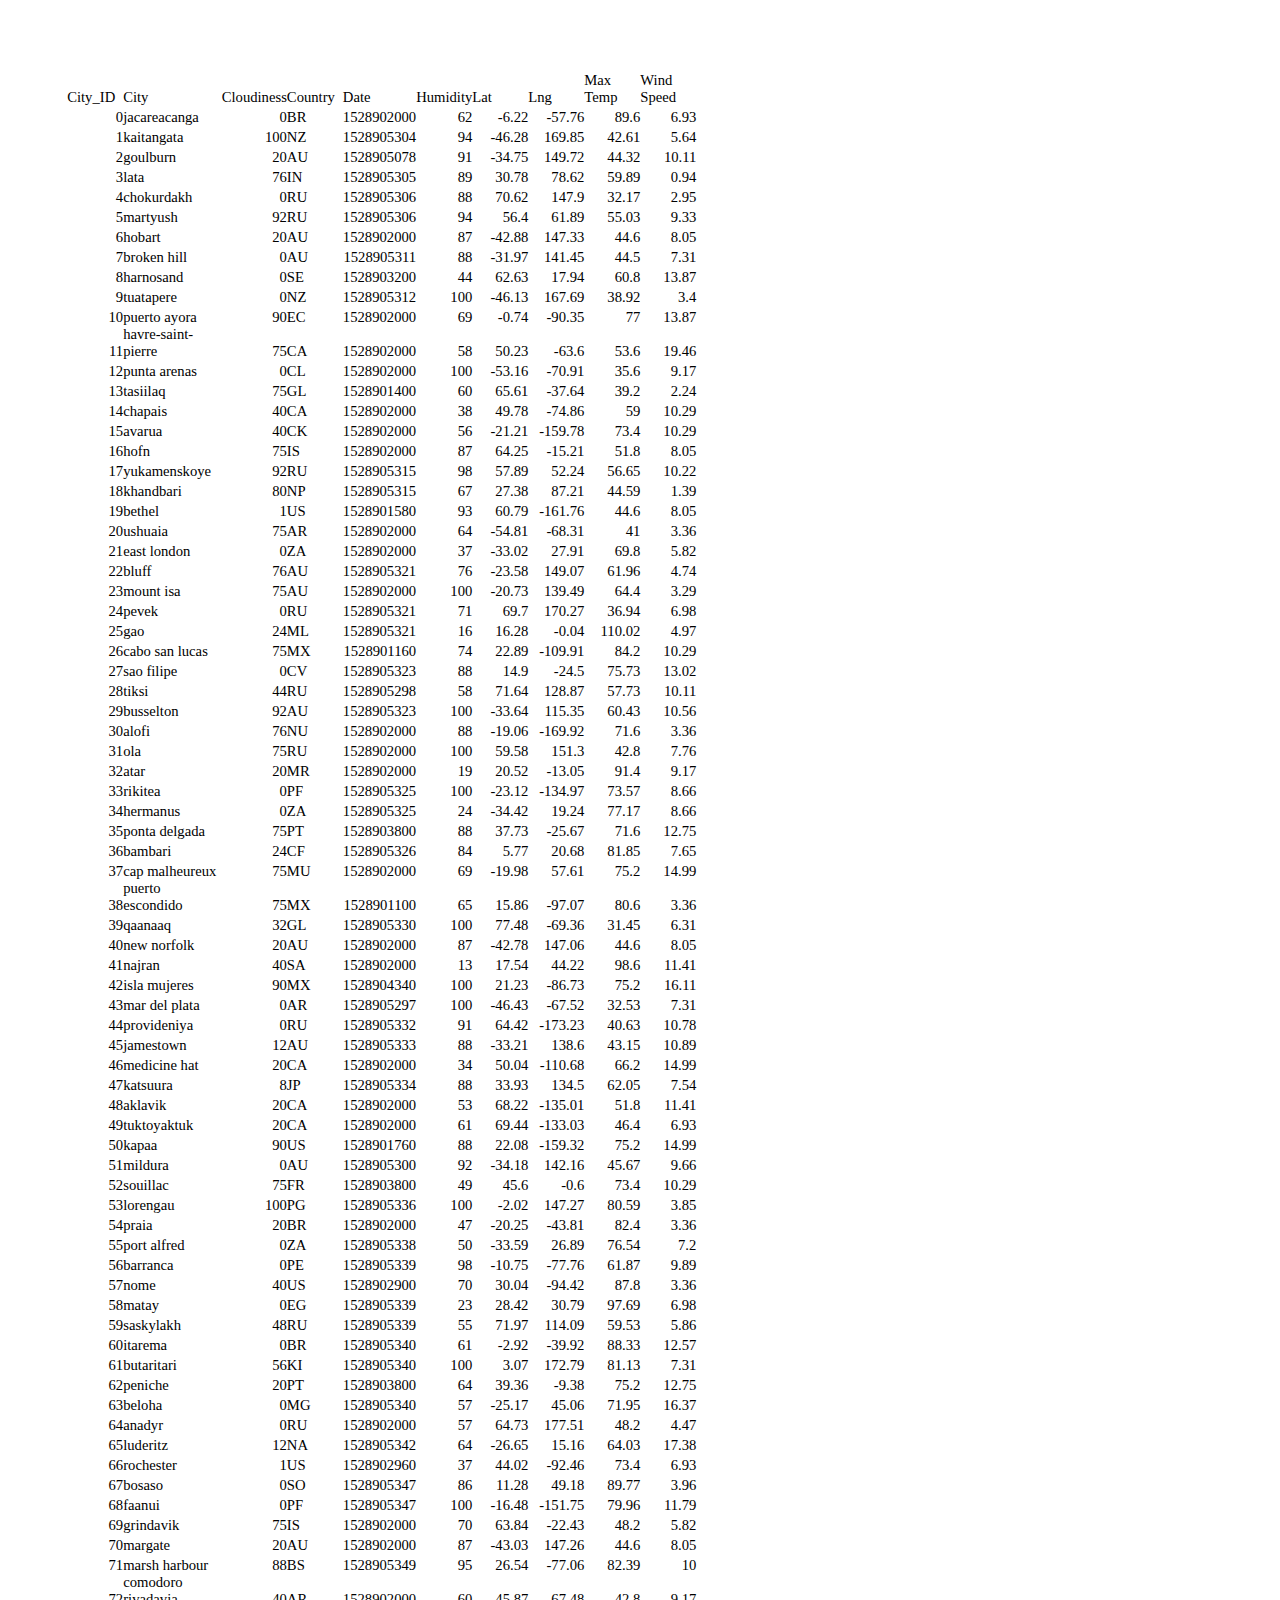
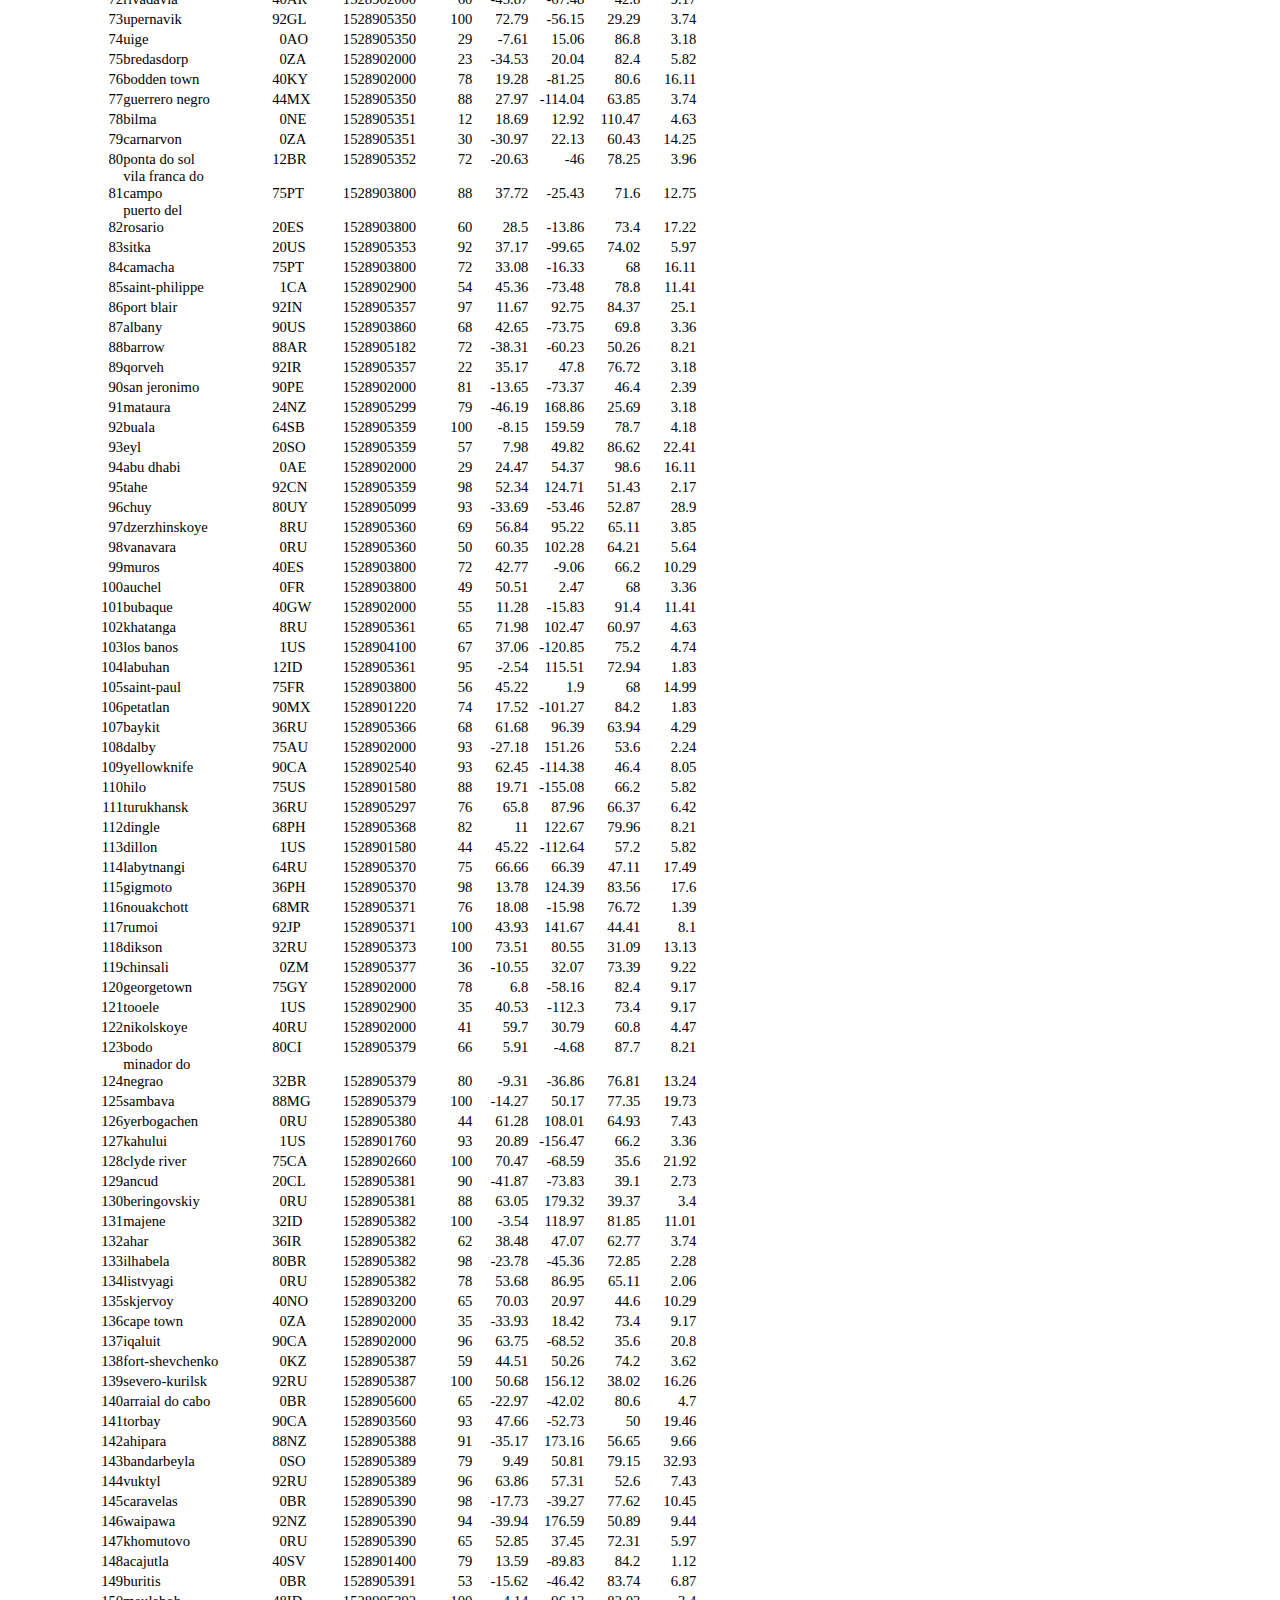
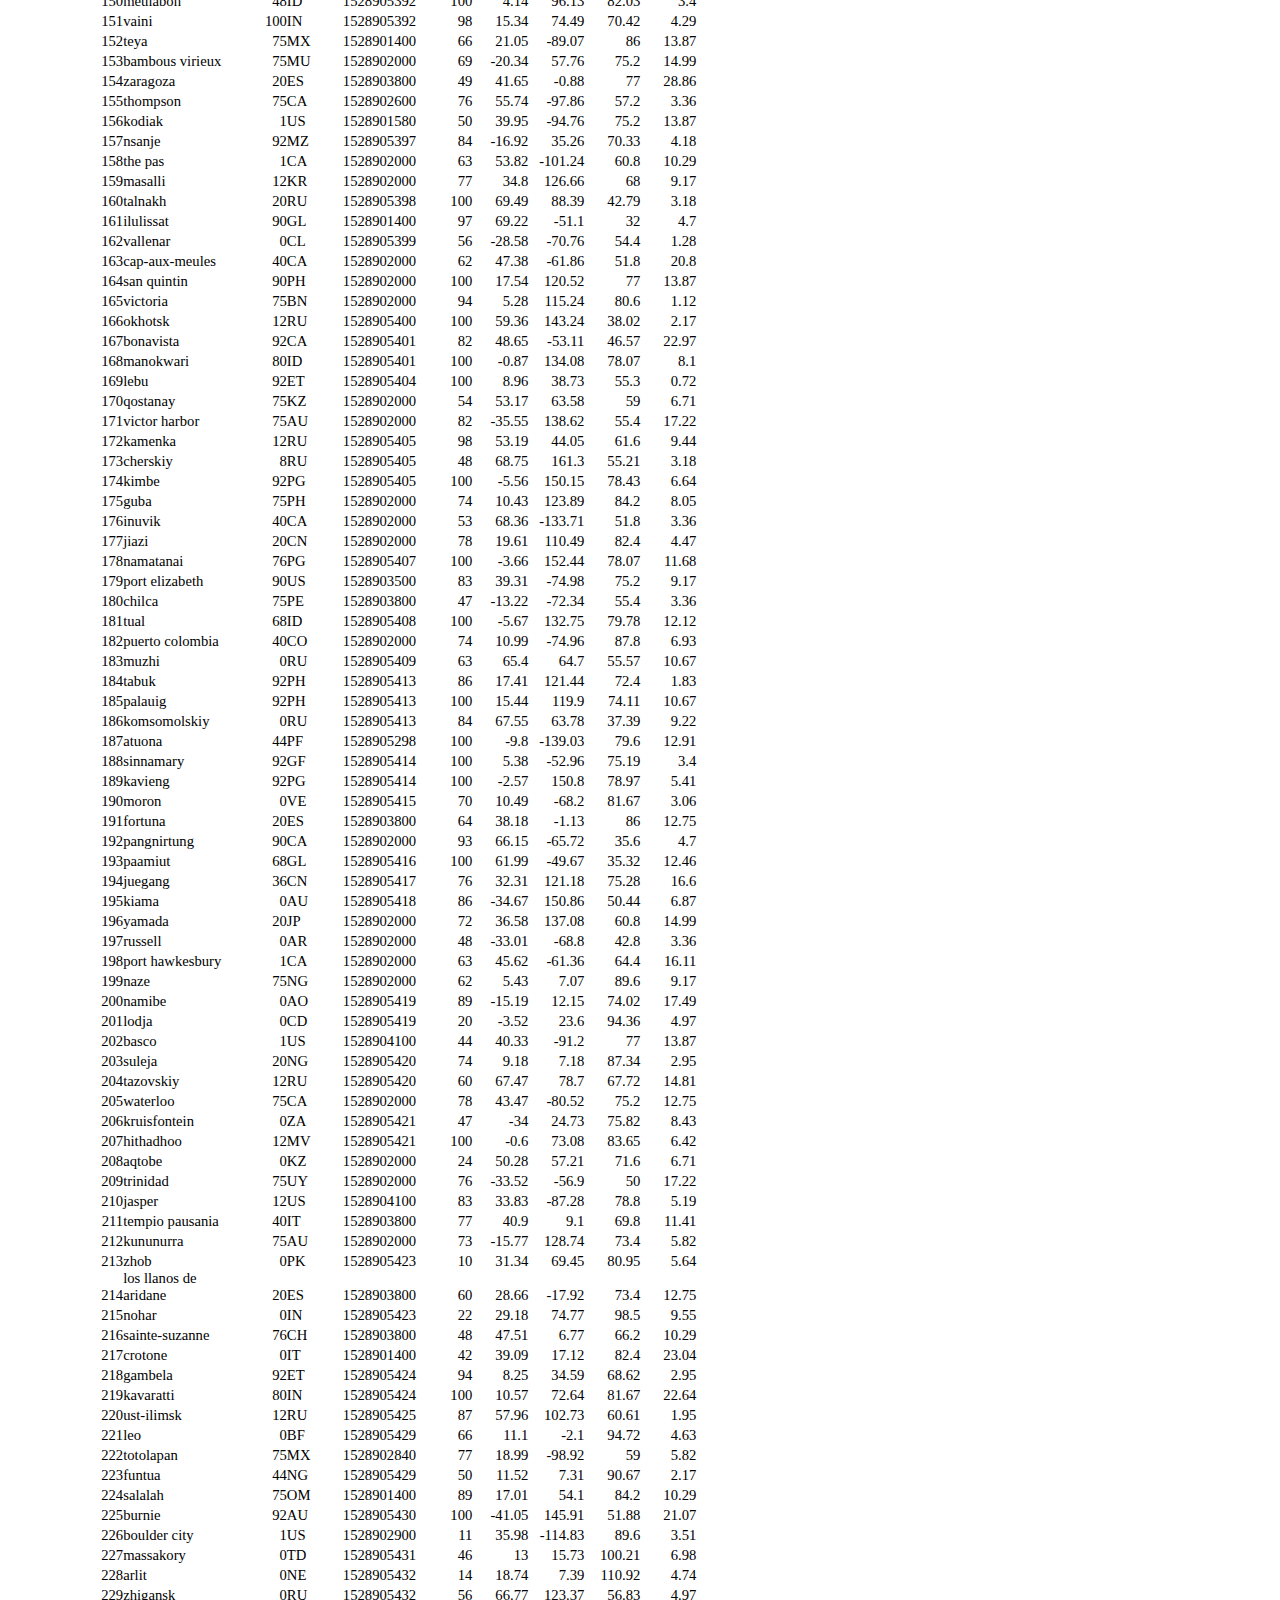
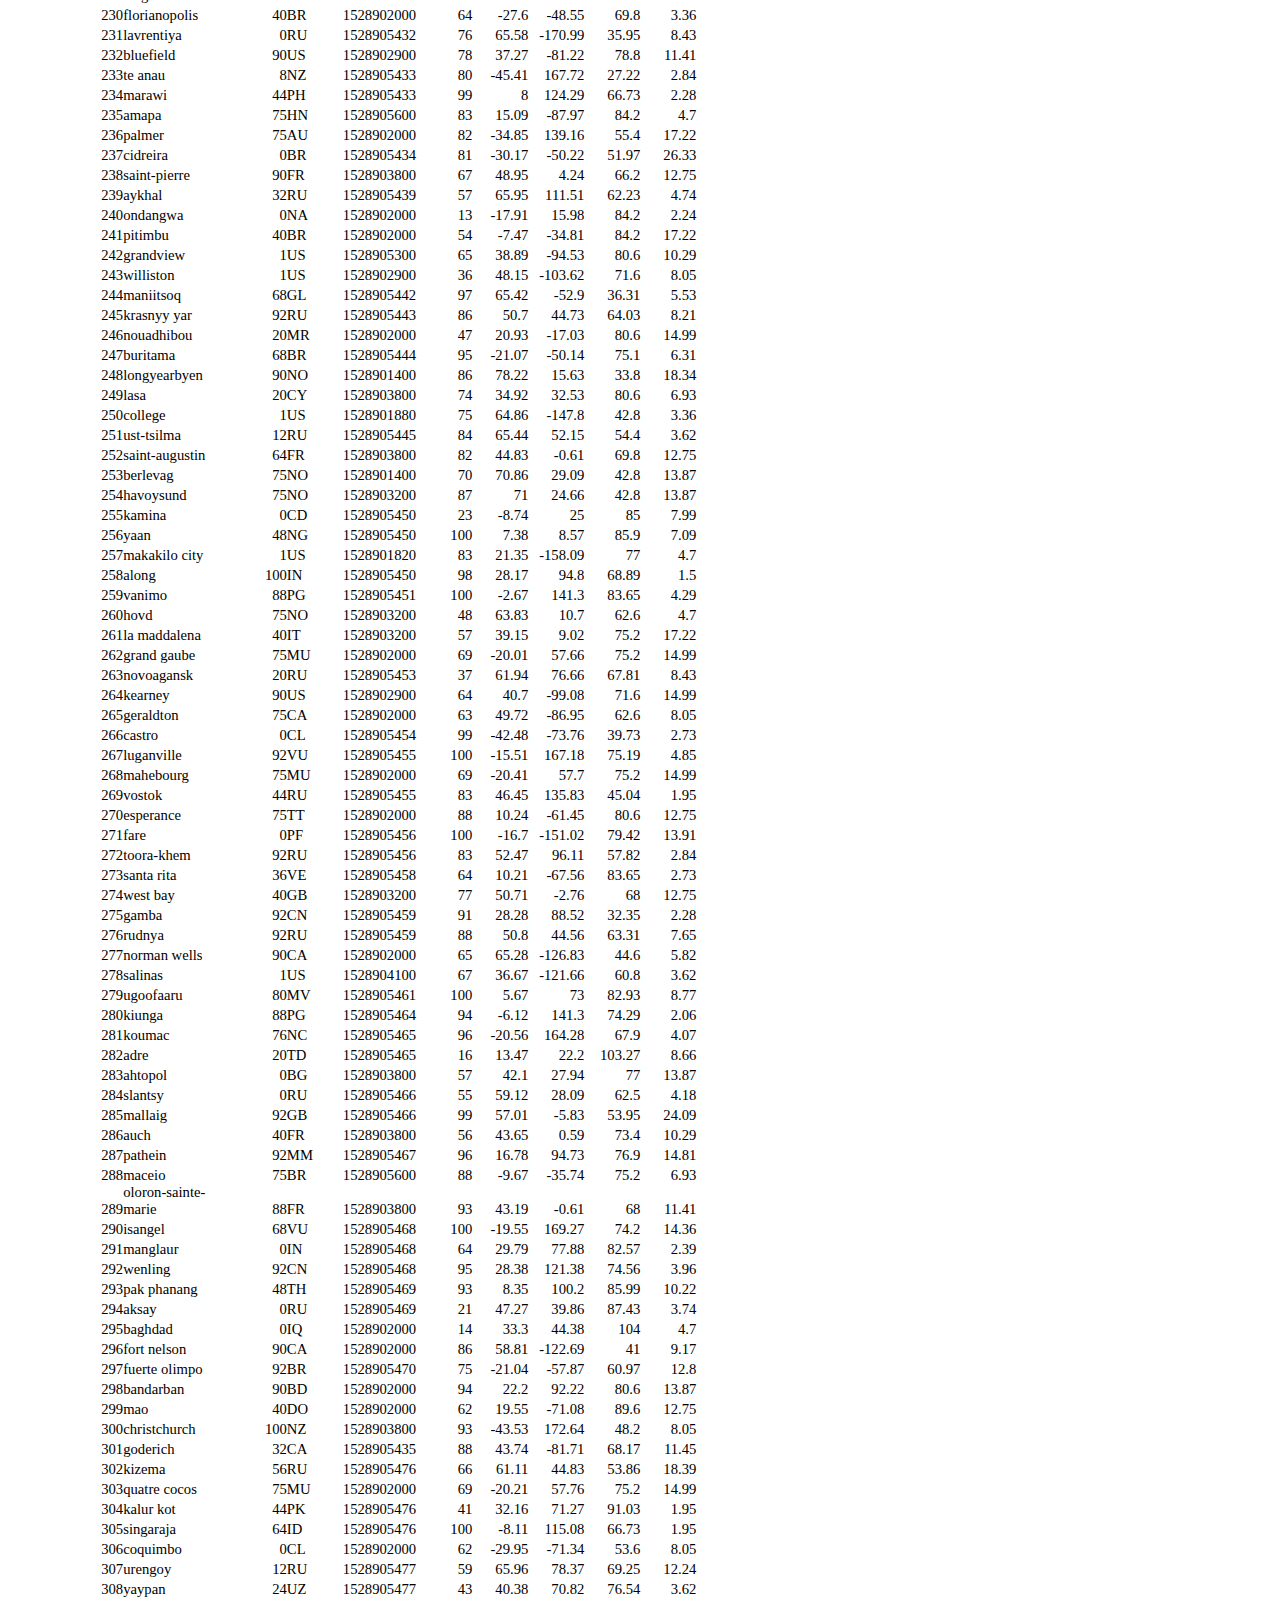
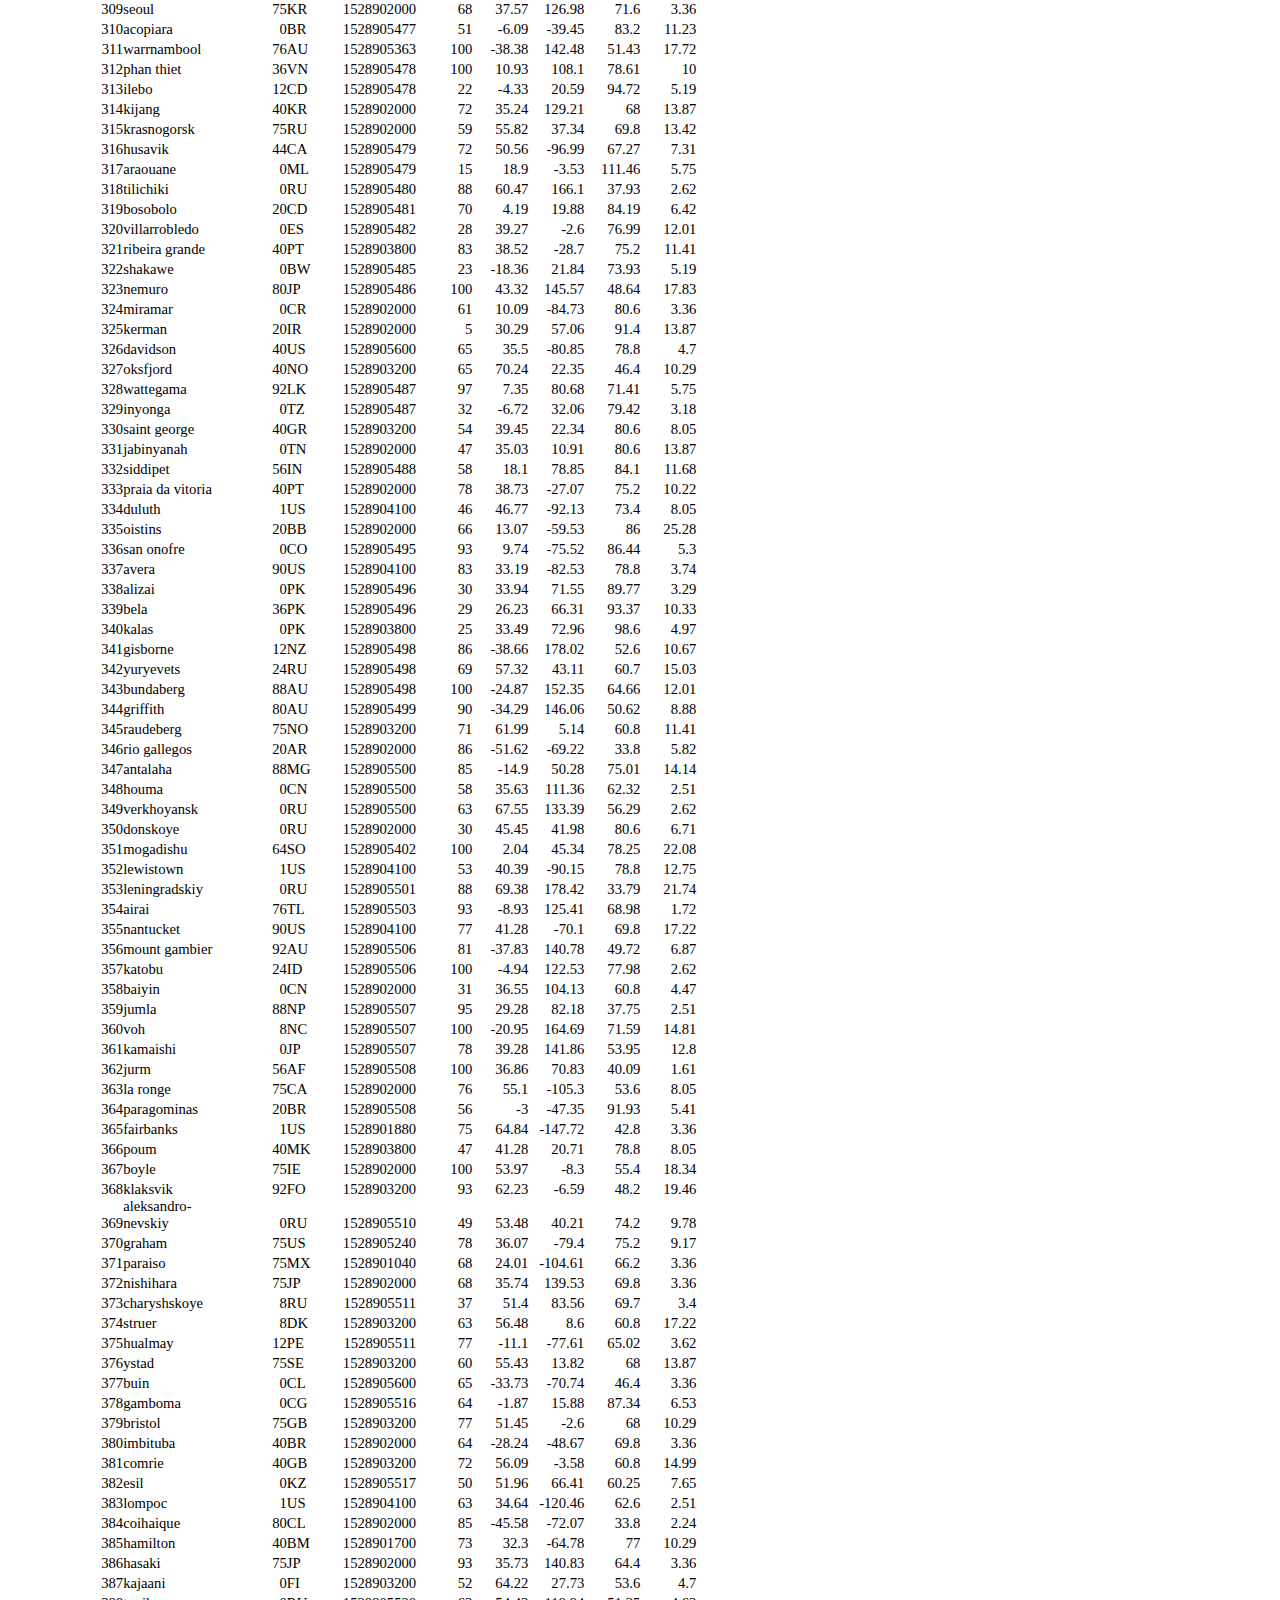
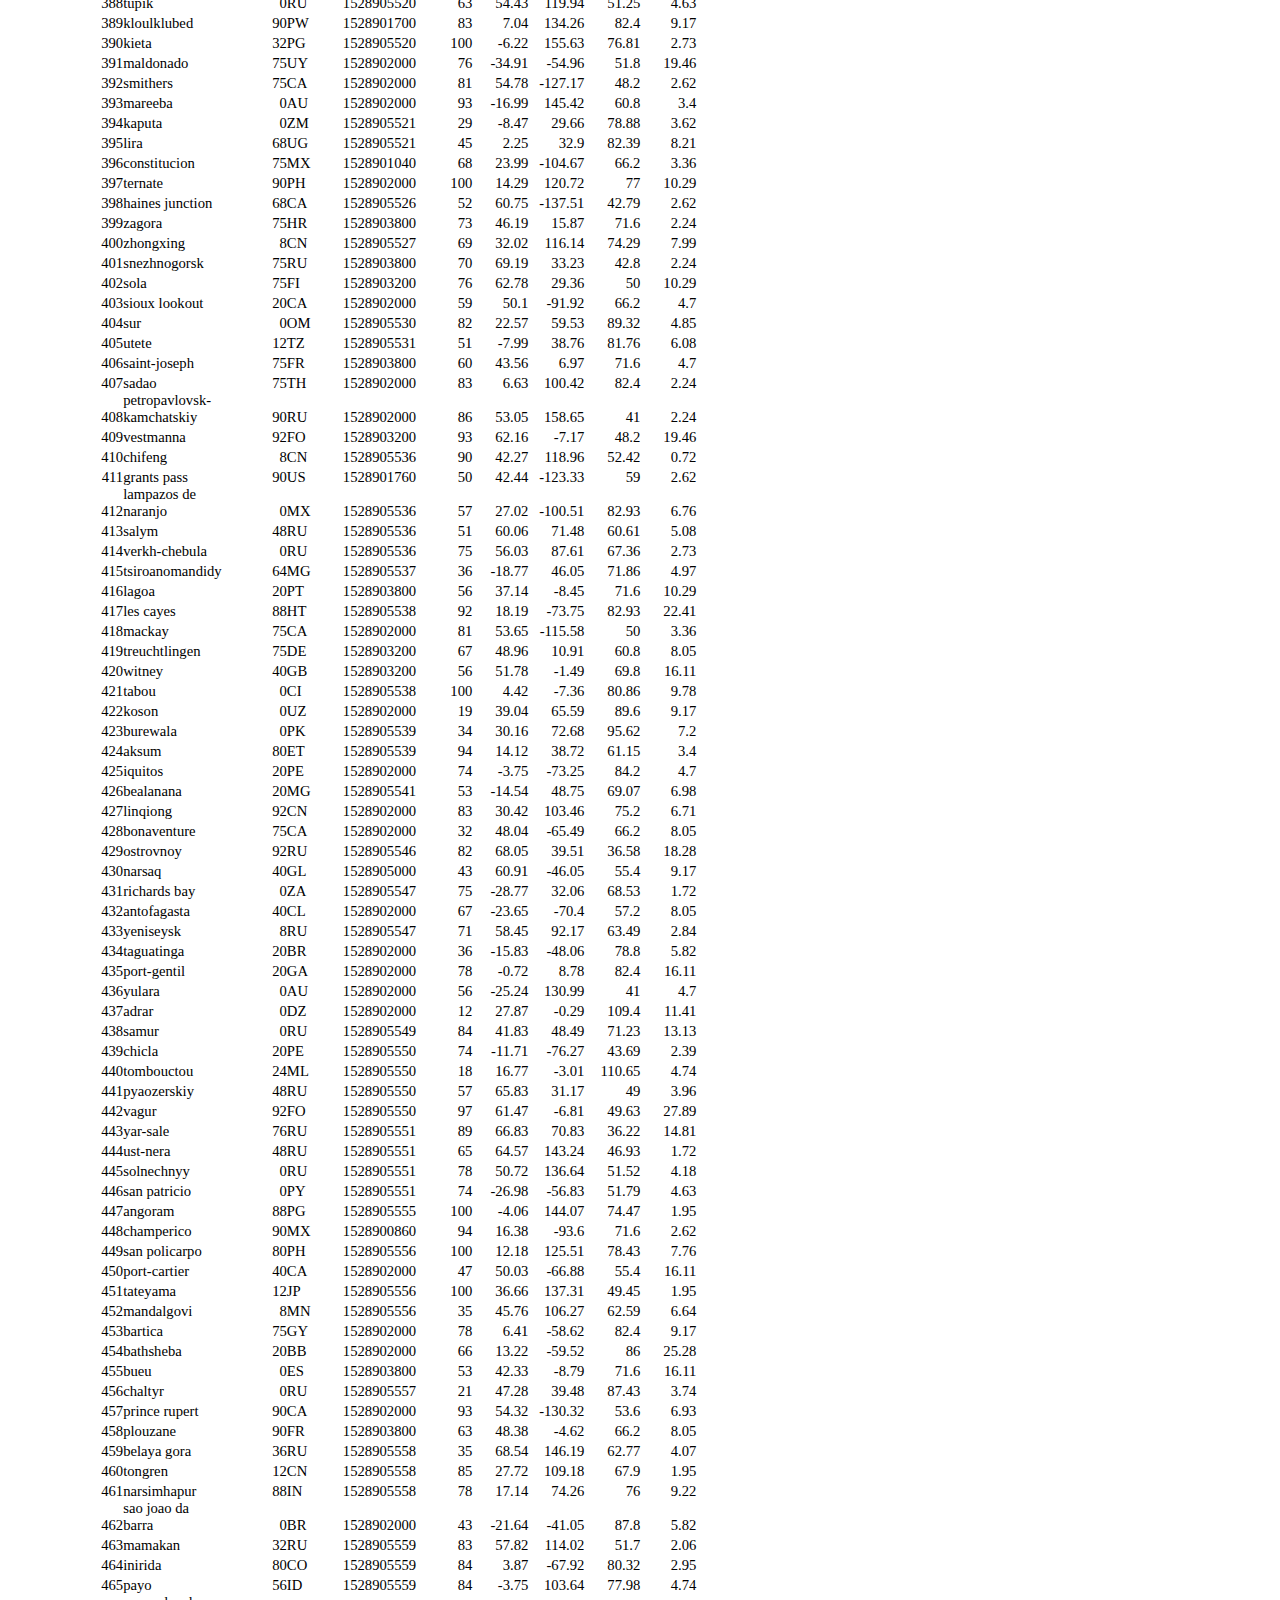
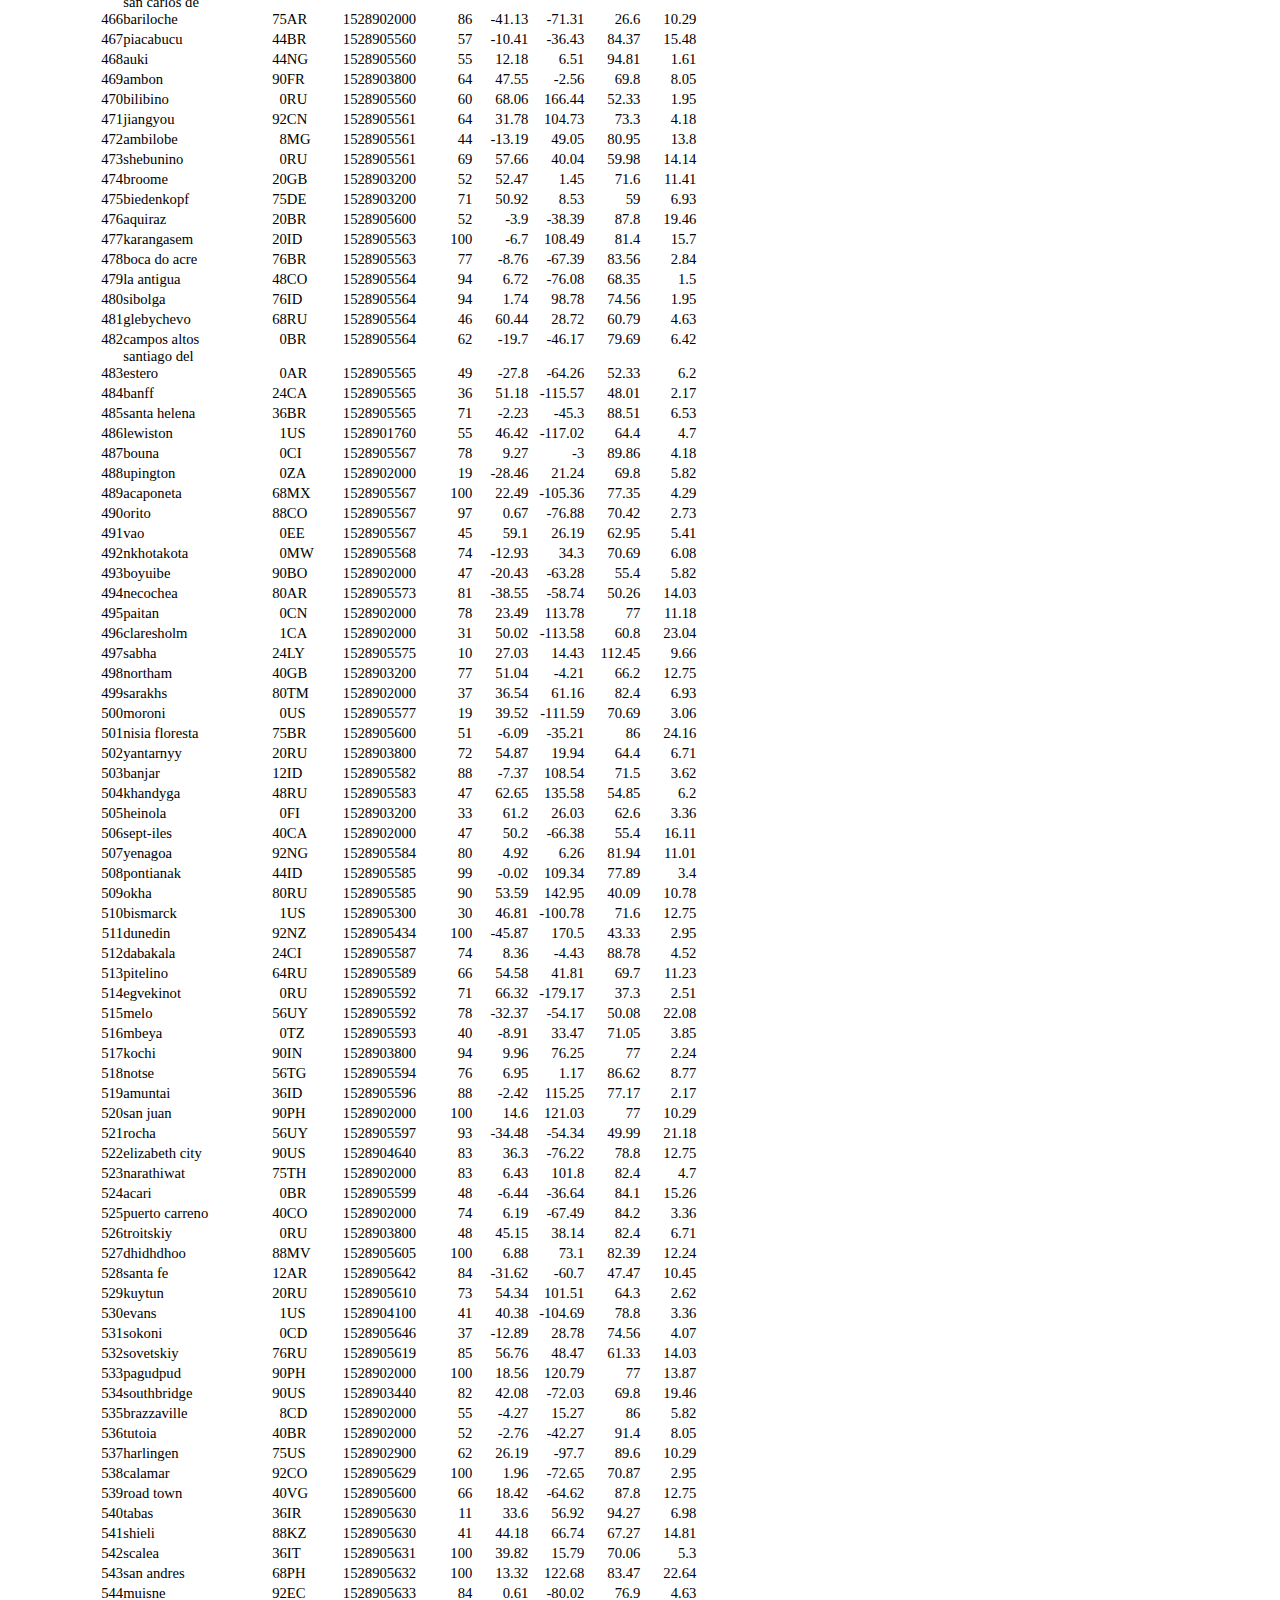
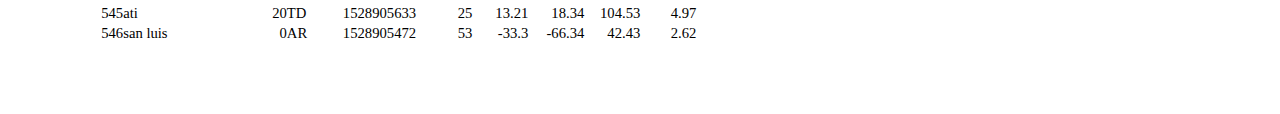
<file: cities.html>
<!DOCTYPE html>
<html>
  <head>
      <meta http-equiv="Content-Type" content="text/html; charset=utf-8">
      <meta name="generator" content="PhpSpreadsheet, https://github.com/PHPOffice/PhpSpreadsheet">
      <title>Untitled Spreadsheet</title>
      <meta name="author" content="Unknown Creator" />
      <meta name="title" content="Untitled Spreadsheet" />
      <meta name="company" content="Microsoft Corporation" />
    <style type="text/css">
      html { font-family:Calibri, Arial, Helvetica, sans-serif; font-size:11pt; background-color:white }
      a.comment-indicator:hover + div.comment { background:#ffd; position:absolute; display:block; border:1px solid black; padding:0.5em }
      a.comment-indicator { background:red; display:inline-block; border:1px solid black; width:0.5em; height:0.5em }
      div.comment { display:none }
      table { border-collapse:collapse; page-break-after:always }
      .gridlines td { border:1px dotted black }
      .gridlines th { border:1px dotted black }
      .b { text-align:center }
      .e { text-align:center }
      .f { text-align:right }
      .inlineStr { text-align:left }
      .n { text-align:right }
      .s { text-align:left }
      td.style0 { vertical-align:bottom; border-bottom:none #000000; border-top:none #000000; border-left:none #000000; border-right:none #000000; color:#000000; font-family:'Calibri'; font-size:11pt; background-color:white }
      th.style0 { vertical-align:bottom; border-bottom:none #000000; border-top:none #000000; border-left:none #000000; border-right:none #000000; color:#000000; font-family:'Calibri'; font-size:11pt; background-color:white }
      table.sheet0 col.col0 { width:42pt }
      table.sheet0 col.col1 { width:42pt }
      table.sheet0 col.col2 { width:42pt }
      table.sheet0 col.col3 { width:42pt }
      table.sheet0 col.col4 { width:42pt }
      table.sheet0 col.col5 { width:42pt }
      table.sheet0 col.col6 { width:42pt }
      table.sheet0 col.col7 { width:42pt }
      table.sheet0 col.col8 { width:42pt }
      table.sheet0 col.col9 { width:42pt }
      table.sheet0 tr { height:15pt }
    </style>
  </head>

  <body>
<style>
@page { margin-left: 0.7in; margin-right: 0.7in; margin-top: 0.75in; margin-bottom: 0.75in; }
body { margin-left: 0.7in; margin-right: 0.7in; margin-top: 0.75in; margin-bottom: 0.75in; }
</style>
    <table border="0" cellpadding="0" cellspacing="0" id="sheet0" class="sheet0 gridlines">
        <col class="col0">
        <col class="col1">
        <col class="col2">
        <col class="col3">
        <col class="col4">
        <col class="col5">
        <col class="col6">
        <col class="col7">
        <col class="col8">
        <col class="col9">
        <tbody>
          <tr class="row0">
            <td class="column0 style0 s">City_ID</td>
            <td class="column1 style0 s">City</td>
            <td class="column2 style0 s">Cloudiness</td>
            <td class="column3 style0 s">Country</td>
            <td class="column4 style0 s">Date</td>
            <td class="column5 style0 s">Humidity</td>
            <td class="column6 style0 s">Lat</td>
            <td class="column7 style0 s">Lng</td>
            <td class="column8 style0 s">Max Temp</td>
            <td class="column9 style0 s">Wind Speed</td>
          </tr>
          <tr class="row1">
            <td class="column0 style0 n">0</td>
            <td class="column1 style0 s">jacareacanga</td>
            <td class="column2 style0 n">0</td>
            <td class="column3 style0 s">BR</td>
            <td class="column4 style0 n">1528902000</td>
            <td class="column5 style0 n">62</td>
            <td class="column6 style0 n">-6.22</td>
            <td class="column7 style0 n">-57.76</td>
            <td class="column8 style0 n">89.6</td>
            <td class="column9 style0 n">6.93</td>
          </tr>
          <tr class="row2">
            <td class="column0 style0 n">1</td>
            <td class="column1 style0 s">kaitangata</td>
            <td class="column2 style0 n">100</td>
            <td class="column3 style0 s">NZ</td>
            <td class="column4 style0 n">1528905304</td>
            <td class="column5 style0 n">94</td>
            <td class="column6 style0 n">-46.28</td>
            <td class="column7 style0 n">169.85</td>
            <td class="column8 style0 n">42.61</td>
            <td class="column9 style0 n">5.64</td>
          </tr>
          <tr class="row3">
            <td class="column0 style0 n">2</td>
            <td class="column1 style0 s">goulburn</td>
            <td class="column2 style0 n">20</td>
            <td class="column3 style0 s">AU</td>
            <td class="column4 style0 n">1528905078</td>
            <td class="column5 style0 n">91</td>
            <td class="column6 style0 n">-34.75</td>
            <td class="column7 style0 n">149.72</td>
            <td class="column8 style0 n">44.32</td>
            <td class="column9 style0 n">10.11</td>
          </tr>
          <tr class="row4">
            <td class="column0 style0 n">3</td>
            <td class="column1 style0 s">lata</td>
            <td class="column2 style0 n">76</td>
            <td class="column3 style0 s">IN</td>
            <td class="column4 style0 n">1528905305</td>
            <td class="column5 style0 n">89</td>
            <td class="column6 style0 n">30.78</td>
            <td class="column7 style0 n">78.62</td>
            <td class="column8 style0 n">59.89</td>
            <td class="column9 style0 n">0.94</td>
          </tr>
          <tr class="row5">
            <td class="column0 style0 n">4</td>
            <td class="column1 style0 s">chokurdakh</td>
            <td class="column2 style0 n">0</td>
            <td class="column3 style0 s">RU</td>
            <td class="column4 style0 n">1528905306</td>
            <td class="column5 style0 n">88</td>
            <td class="column6 style0 n">70.62</td>
            <td class="column7 style0 n">147.9</td>
            <td class="column8 style0 n">32.17</td>
            <td class="column9 style0 n">2.95</td>
          </tr>
          <tr class="row6">
            <td class="column0 style0 n">5</td>
            <td class="column1 style0 s">martyush</td>
            <td class="column2 style0 n">92</td>
            <td class="column3 style0 s">RU</td>
            <td class="column4 style0 n">1528905306</td>
            <td class="column5 style0 n">94</td>
            <td class="column6 style0 n">56.4</td>
            <td class="column7 style0 n">61.89</td>
            <td class="column8 style0 n">55.03</td>
            <td class="column9 style0 n">9.33</td>
          </tr>
          <tr class="row7">
            <td class="column0 style0 n">6</td>
            <td class="column1 style0 s">hobart</td>
            <td class="column2 style0 n">20</td>
            <td class="column3 style0 s">AU</td>
            <td class="column4 style0 n">1528902000</td>
            <td class="column5 style0 n">87</td>
            <td class="column6 style0 n">-42.88</td>
            <td class="column7 style0 n">147.33</td>
            <td class="column8 style0 n">44.6</td>
            <td class="column9 style0 n">8.05</td>
          </tr>
          <tr class="row8">
            <td class="column0 style0 n">7</td>
            <td class="column1 style0 s">broken hill</td>
            <td class="column2 style0 n">0</td>
            <td class="column3 style0 s">AU</td>
            <td class="column4 style0 n">1528905311</td>
            <td class="column5 style0 n">88</td>
            <td class="column6 style0 n">-31.97</td>
            <td class="column7 style0 n">141.45</td>
            <td class="column8 style0 n">44.5</td>
            <td class="column9 style0 n">7.31</td>
          </tr>
          <tr class="row9">
            <td class="column0 style0 n">8</td>
            <td class="column1 style0 s">harnosand</td>
            <td class="column2 style0 n">0</td>
            <td class="column3 style0 s">SE</td>
            <td class="column4 style0 n">1528903200</td>
            <td class="column5 style0 n">44</td>
            <td class="column6 style0 n">62.63</td>
            <td class="column7 style0 n">17.94</td>
            <td class="column8 style0 n">60.8</td>
            <td class="column9 style0 n">13.87</td>
          </tr>
          <tr class="row10">
            <td class="column0 style0 n">9</td>
            <td class="column1 style0 s">tuatapere</td>
            <td class="column2 style0 n">0</td>
            <td class="column3 style0 s">NZ</td>
            <td class="column4 style0 n">1528905312</td>
            <td class="column5 style0 n">100</td>
            <td class="column6 style0 n">-46.13</td>
            <td class="column7 style0 n">167.69</td>
            <td class="column8 style0 n">38.92</td>
            <td class="column9 style0 n">3.4</td>
          </tr>
          <tr class="row11">
            <td class="column0 style0 n">10</td>
            <td class="column1 style0 s">puerto ayora</td>
            <td class="column2 style0 n">90</td>
            <td class="column3 style0 s">EC</td>
            <td class="column4 style0 n">1528902000</td>
            <td class="column5 style0 n">69</td>
            <td class="column6 style0 n">-0.74</td>
            <td class="column7 style0 n">-90.35</td>
            <td class="column8 style0 n">77</td>
            <td class="column9 style0 n">13.87</td>
          </tr>
          <tr class="row12">
            <td class="column0 style0 n">11</td>
            <td class="column1 style0 s">havre-saint-pierre</td>
            <td class="column2 style0 n">75</td>
            <td class="column3 style0 s">CA</td>
            <td class="column4 style0 n">1528902000</td>
            <td class="column5 style0 n">58</td>
            <td class="column6 style0 n">50.23</td>
            <td class="column7 style0 n">-63.6</td>
            <td class="column8 style0 n">53.6</td>
            <td class="column9 style0 n">19.46</td>
          </tr>
          <tr class="row13">
            <td class="column0 style0 n">12</td>
            <td class="column1 style0 s">punta arenas</td>
            <td class="column2 style0 n">0</td>
            <td class="column3 style0 s">CL</td>
            <td class="column4 style0 n">1528902000</td>
            <td class="column5 style0 n">100</td>
            <td class="column6 style0 n">-53.16</td>
            <td class="column7 style0 n">-70.91</td>
            <td class="column8 style0 n">35.6</td>
            <td class="column9 style0 n">9.17</td>
          </tr>
          <tr class="row14">
            <td class="column0 style0 n">13</td>
            <td class="column1 style0 s">tasiilaq</td>
            <td class="column2 style0 n">75</td>
            <td class="column3 style0 s">GL</td>
            <td class="column4 style0 n">1528901400</td>
            <td class="column5 style0 n">60</td>
            <td class="column6 style0 n">65.61</td>
            <td class="column7 style0 n">-37.64</td>
            <td class="column8 style0 n">39.2</td>
            <td class="column9 style0 n">2.24</td>
          </tr>
          <tr class="row15">
            <td class="column0 style0 n">14</td>
            <td class="column1 style0 s">chapais</td>
            <td class="column2 style0 n">40</td>
            <td class="column3 style0 s">CA</td>
            <td class="column4 style0 n">1528902000</td>
            <td class="column5 style0 n">38</td>
            <td class="column6 style0 n">49.78</td>
            <td class="column7 style0 n">-74.86</td>
            <td class="column8 style0 n">59</td>
            <td class="column9 style0 n">10.29</td>
          </tr>
          <tr class="row16">
            <td class="column0 style0 n">15</td>
            <td class="column1 style0 s">avarua</td>
            <td class="column2 style0 n">40</td>
            <td class="column3 style0 s">CK</td>
            <td class="column4 style0 n">1528902000</td>
            <td class="column5 style0 n">56</td>
            <td class="column6 style0 n">-21.21</td>
            <td class="column7 style0 n">-159.78</td>
            <td class="column8 style0 n">73.4</td>
            <td class="column9 style0 n">10.29</td>
          </tr>
          <tr class="row17">
            <td class="column0 style0 n">16</td>
            <td class="column1 style0 s">hofn</td>
            <td class="column2 style0 n">75</td>
            <td class="column3 style0 s">IS</td>
            <td class="column4 style0 n">1528902000</td>
            <td class="column5 style0 n">87</td>
            <td class="column6 style0 n">64.25</td>
            <td class="column7 style0 n">-15.21</td>
            <td class="column8 style0 n">51.8</td>
            <td class="column9 style0 n">8.05</td>
          </tr>
          <tr class="row18">
            <td class="column0 style0 n">17</td>
            <td class="column1 style0 s">yukamenskoye</td>
            <td class="column2 style0 n">92</td>
            <td class="column3 style0 s">RU</td>
            <td class="column4 style0 n">1528905315</td>
            <td class="column5 style0 n">98</td>
            <td class="column6 style0 n">57.89</td>
            <td class="column7 style0 n">52.24</td>
            <td class="column8 style0 n">56.65</td>
            <td class="column9 style0 n">10.22</td>
          </tr>
          <tr class="row19">
            <td class="column0 style0 n">18</td>
            <td class="column1 style0 s">khandbari</td>
            <td class="column2 style0 n">80</td>
            <td class="column3 style0 s">NP</td>
            <td class="column4 style0 n">1528905315</td>
            <td class="column5 style0 n">67</td>
            <td class="column6 style0 n">27.38</td>
            <td class="column7 style0 n">87.21</td>
            <td class="column8 style0 n">44.59</td>
            <td class="column9 style0 n">1.39</td>
          </tr>
          <tr class="row20">
            <td class="column0 style0 n">19</td>
            <td class="column1 style0 s">bethel</td>
            <td class="column2 style0 n">1</td>
            <td class="column3 style0 s">US</td>
            <td class="column4 style0 n">1528901580</td>
            <td class="column5 style0 n">93</td>
            <td class="column6 style0 n">60.79</td>
            <td class="column7 style0 n">-161.76</td>
            <td class="column8 style0 n">44.6</td>
            <td class="column9 style0 n">8.05</td>
          </tr>
          <tr class="row21">
            <td class="column0 style0 n">20</td>
            <td class="column1 style0 s">ushuaia</td>
            <td class="column2 style0 n">75</td>
            <td class="column3 style0 s">AR</td>
            <td class="column4 style0 n">1528902000</td>
            <td class="column5 style0 n">64</td>
            <td class="column6 style0 n">-54.81</td>
            <td class="column7 style0 n">-68.31</td>
            <td class="column8 style0 n">41</td>
            <td class="column9 style0 n">3.36</td>
          </tr>
          <tr class="row22">
            <td class="column0 style0 n">21</td>
            <td class="column1 style0 s">east london</td>
            <td class="column2 style0 n">0</td>
            <td class="column3 style0 s">ZA</td>
            <td class="column4 style0 n">1528902000</td>
            <td class="column5 style0 n">37</td>
            <td class="column6 style0 n">-33.02</td>
            <td class="column7 style0 n">27.91</td>
            <td class="column8 style0 n">69.8</td>
            <td class="column9 style0 n">5.82</td>
          </tr>
          <tr class="row23">
            <td class="column0 style0 n">22</td>
            <td class="column1 style0 s">bluff</td>
            <td class="column2 style0 n">76</td>
            <td class="column3 style0 s">AU</td>
            <td class="column4 style0 n">1528905321</td>
            <td class="column5 style0 n">76</td>
            <td class="column6 style0 n">-23.58</td>
            <td class="column7 style0 n">149.07</td>
            <td class="column8 style0 n">61.96</td>
            <td class="column9 style0 n">4.74</td>
          </tr>
          <tr class="row24">
            <td class="column0 style0 n">23</td>
            <td class="column1 style0 s">mount isa</td>
            <td class="column2 style0 n">75</td>
            <td class="column3 style0 s">AU</td>
            <td class="column4 style0 n">1528902000</td>
            <td class="column5 style0 n">100</td>
            <td class="column6 style0 n">-20.73</td>
            <td class="column7 style0 n">139.49</td>
            <td class="column8 style0 n">64.4</td>
            <td class="column9 style0 n">3.29</td>
          </tr>
          <tr class="row25">
            <td class="column0 style0 n">24</td>
            <td class="column1 style0 s">pevek</td>
            <td class="column2 style0 n">0</td>
            <td class="column3 style0 s">RU</td>
            <td class="column4 style0 n">1528905321</td>
            <td class="column5 style0 n">71</td>
            <td class="column6 style0 n">69.7</td>
            <td class="column7 style0 n">170.27</td>
            <td class="column8 style0 n">36.94</td>
            <td class="column9 style0 n">6.98</td>
          </tr>
          <tr class="row26">
            <td class="column0 style0 n">25</td>
            <td class="column1 style0 s">gao</td>
            <td class="column2 style0 n">24</td>
            <td class="column3 style0 s">ML</td>
            <td class="column4 style0 n">1528905321</td>
            <td class="column5 style0 n">16</td>
            <td class="column6 style0 n">16.28</td>
            <td class="column7 style0 n">-0.04</td>
            <td class="column8 style0 n">110.02</td>
            <td class="column9 style0 n">4.97</td>
          </tr>
          <tr class="row27">
            <td class="column0 style0 n">26</td>
            <td class="column1 style0 s">cabo san lucas</td>
            <td class="column2 style0 n">75</td>
            <td class="column3 style0 s">MX</td>
            <td class="column4 style0 n">1528901160</td>
            <td class="column5 style0 n">74</td>
            <td class="column6 style0 n">22.89</td>
            <td class="column7 style0 n">-109.91</td>
            <td class="column8 style0 n">84.2</td>
            <td class="column9 style0 n">10.29</td>
          </tr>
          <tr class="row28">
            <td class="column0 style0 n">27</td>
            <td class="column1 style0 s">sao filipe</td>
            <td class="column2 style0 n">0</td>
            <td class="column3 style0 s">CV</td>
            <td class="column4 style0 n">1528905323</td>
            <td class="column5 style0 n">88</td>
            <td class="column6 style0 n">14.9</td>
            <td class="column7 style0 n">-24.5</td>
            <td class="column8 style0 n">75.73</td>
            <td class="column9 style0 n">13.02</td>
          </tr>
          <tr class="row29">
            <td class="column0 style0 n">28</td>
            <td class="column1 style0 s">tiksi</td>
            <td class="column2 style0 n">44</td>
            <td class="column3 style0 s">RU</td>
            <td class="column4 style0 n">1528905298</td>
            <td class="column5 style0 n">58</td>
            <td class="column6 style0 n">71.64</td>
            <td class="column7 style0 n">128.87</td>
            <td class="column8 style0 n">57.73</td>
            <td class="column9 style0 n">10.11</td>
          </tr>
          <tr class="row30">
            <td class="column0 style0 n">29</td>
            <td class="column1 style0 s">busselton</td>
            <td class="column2 style0 n">92</td>
            <td class="column3 style0 s">AU</td>
            <td class="column4 style0 n">1528905323</td>
            <td class="column5 style0 n">100</td>
            <td class="column6 style0 n">-33.64</td>
            <td class="column7 style0 n">115.35</td>
            <td class="column8 style0 n">60.43</td>
            <td class="column9 style0 n">10.56</td>
          </tr>
          <tr class="row31">
            <td class="column0 style0 n">30</td>
            <td class="column1 style0 s">alofi</td>
            <td class="column2 style0 n">76</td>
            <td class="column3 style0 s">NU</td>
            <td class="column4 style0 n">1528902000</td>
            <td class="column5 style0 n">88</td>
            <td class="column6 style0 n">-19.06</td>
            <td class="column7 style0 n">-169.92</td>
            <td class="column8 style0 n">71.6</td>
            <td class="column9 style0 n">3.36</td>
          </tr>
          <tr class="row32">
            <td class="column0 style0 n">31</td>
            <td class="column1 style0 s">ola</td>
            <td class="column2 style0 n">75</td>
            <td class="column3 style0 s">RU</td>
            <td class="column4 style0 n">1528902000</td>
            <td class="column5 style0 n">100</td>
            <td class="column6 style0 n">59.58</td>
            <td class="column7 style0 n">151.3</td>
            <td class="column8 style0 n">42.8</td>
            <td class="column9 style0 n">7.76</td>
          </tr>
          <tr class="row33">
            <td class="column0 style0 n">32</td>
            <td class="column1 style0 s">atar</td>
            <td class="column2 style0 n">20</td>
            <td class="column3 style0 s">MR</td>
            <td class="column4 style0 n">1528902000</td>
            <td class="column5 style0 n">19</td>
            <td class="column6 style0 n">20.52</td>
            <td class="column7 style0 n">-13.05</td>
            <td class="column8 style0 n">91.4</td>
            <td class="column9 style0 n">9.17</td>
          </tr>
          <tr class="row34">
            <td class="column0 style0 n">33</td>
            <td class="column1 style0 s">rikitea</td>
            <td class="column2 style0 n">0</td>
            <td class="column3 style0 s">PF</td>
            <td class="column4 style0 n">1528905325</td>
            <td class="column5 style0 n">100</td>
            <td class="column6 style0 n">-23.12</td>
            <td class="column7 style0 n">-134.97</td>
            <td class="column8 style0 n">73.57</td>
            <td class="column9 style0 n">8.66</td>
          </tr>
          <tr class="row35">
            <td class="column0 style0 n">34</td>
            <td class="column1 style0 s">hermanus</td>
            <td class="column2 style0 n">0</td>
            <td class="column3 style0 s">ZA</td>
            <td class="column4 style0 n">1528905325</td>
            <td class="column5 style0 n">24</td>
            <td class="column6 style0 n">-34.42</td>
            <td class="column7 style0 n">19.24</td>
            <td class="column8 style0 n">77.17</td>
            <td class="column9 style0 n">8.66</td>
          </tr>
          <tr class="row36">
            <td class="column0 style0 n">35</td>
            <td class="column1 style0 s">ponta delgada</td>
            <td class="column2 style0 n">75</td>
            <td class="column3 style0 s">PT</td>
            <td class="column4 style0 n">1528903800</td>
            <td class="column5 style0 n">88</td>
            <td class="column6 style0 n">37.73</td>
            <td class="column7 style0 n">-25.67</td>
            <td class="column8 style0 n">71.6</td>
            <td class="column9 style0 n">12.75</td>
          </tr>
          <tr class="row37">
            <td class="column0 style0 n">36</td>
            <td class="column1 style0 s">bambari</td>
            <td class="column2 style0 n">24</td>
            <td class="column3 style0 s">CF</td>
            <td class="column4 style0 n">1528905326</td>
            <td class="column5 style0 n">84</td>
            <td class="column6 style0 n">5.77</td>
            <td class="column7 style0 n">20.68</td>
            <td class="column8 style0 n">81.85</td>
            <td class="column9 style0 n">7.65</td>
          </tr>
          <tr class="row38">
            <td class="column0 style0 n">37</td>
            <td class="column1 style0 s">cap malheureux</td>
            <td class="column2 style0 n">75</td>
            <td class="column3 style0 s">MU</td>
            <td class="column4 style0 n">1528902000</td>
            <td class="column5 style0 n">69</td>
            <td class="column6 style0 n">-19.98</td>
            <td class="column7 style0 n">57.61</td>
            <td class="column8 style0 n">75.2</td>
            <td class="column9 style0 n">14.99</td>
          </tr>
          <tr class="row39">
            <td class="column0 style0 n">38</td>
            <td class="column1 style0 s">puerto escondido</td>
            <td class="column2 style0 n">75</td>
            <td class="column3 style0 s">MX</td>
            <td class="column4 style0 n">1528901100</td>
            <td class="column5 style0 n">65</td>
            <td class="column6 style0 n">15.86</td>
            <td class="column7 style0 n">-97.07</td>
            <td class="column8 style0 n">80.6</td>
            <td class="column9 style0 n">3.36</td>
          </tr>
          <tr class="row40">
            <td class="column0 style0 n">39</td>
            <td class="column1 style0 s">qaanaaq</td>
            <td class="column2 style0 n">32</td>
            <td class="column3 style0 s">GL</td>
            <td class="column4 style0 n">1528905330</td>
            <td class="column5 style0 n">100</td>
            <td class="column6 style0 n">77.48</td>
            <td class="column7 style0 n">-69.36</td>
            <td class="column8 style0 n">31.45</td>
            <td class="column9 style0 n">6.31</td>
          </tr>
          <tr class="row41">
            <td class="column0 style0 n">40</td>
            <td class="column1 style0 s">new norfolk</td>
            <td class="column2 style0 n">20</td>
            <td class="column3 style0 s">AU</td>
            <td class="column4 style0 n">1528902000</td>
            <td class="column5 style0 n">87</td>
            <td class="column6 style0 n">-42.78</td>
            <td class="column7 style0 n">147.06</td>
            <td class="column8 style0 n">44.6</td>
            <td class="column9 style0 n">8.05</td>
          </tr>
          <tr class="row42">
            <td class="column0 style0 n">41</td>
            <td class="column1 style0 s">najran</td>
            <td class="column2 style0 n">40</td>
            <td class="column3 style0 s">SA</td>
            <td class="column4 style0 n">1528902000</td>
            <td class="column5 style0 n">13</td>
            <td class="column6 style0 n">17.54</td>
            <td class="column7 style0 n">44.22</td>
            <td class="column8 style0 n">98.6</td>
            <td class="column9 style0 n">11.41</td>
          </tr>
          <tr class="row43">
            <td class="column0 style0 n">42</td>
            <td class="column1 style0 s">isla mujeres</td>
            <td class="column2 style0 n">90</td>
            <td class="column3 style0 s">MX</td>
            <td class="column4 style0 n">1528904340</td>
            <td class="column5 style0 n">100</td>
            <td class="column6 style0 n">21.23</td>
            <td class="column7 style0 n">-86.73</td>
            <td class="column8 style0 n">75.2</td>
            <td class="column9 style0 n">16.11</td>
          </tr>
          <tr class="row44">
            <td class="column0 style0 n">43</td>
            <td class="column1 style0 s">mar del plata</td>
            <td class="column2 style0 n">0</td>
            <td class="column3 style0 s">AR</td>
            <td class="column4 style0 n">1528905297</td>
            <td class="column5 style0 n">100</td>
            <td class="column6 style0 n">-46.43</td>
            <td class="column7 style0 n">-67.52</td>
            <td class="column8 style0 n">32.53</td>
            <td class="column9 style0 n">7.31</td>
          </tr>
          <tr class="row45">
            <td class="column0 style0 n">44</td>
            <td class="column1 style0 s">provideniya</td>
            <td class="column2 style0 n">0</td>
            <td class="column3 style0 s">RU</td>
            <td class="column4 style0 n">1528905332</td>
            <td class="column5 style0 n">91</td>
            <td class="column6 style0 n">64.42</td>
            <td class="column7 style0 n">-173.23</td>
            <td class="column8 style0 n">40.63</td>
            <td class="column9 style0 n">10.78</td>
          </tr>
          <tr class="row46">
            <td class="column0 style0 n">45</td>
            <td class="column1 style0 s">jamestown</td>
            <td class="column2 style0 n">12</td>
            <td class="column3 style0 s">AU</td>
            <td class="column4 style0 n">1528905333</td>
            <td class="column5 style0 n">88</td>
            <td class="column6 style0 n">-33.21</td>
            <td class="column7 style0 n">138.6</td>
            <td class="column8 style0 n">43.15</td>
            <td class="column9 style0 n">10.89</td>
          </tr>
          <tr class="row47">
            <td class="column0 style0 n">46</td>
            <td class="column1 style0 s">medicine hat</td>
            <td class="column2 style0 n">20</td>
            <td class="column3 style0 s">CA</td>
            <td class="column4 style0 n">1528902000</td>
            <td class="column5 style0 n">34</td>
            <td class="column6 style0 n">50.04</td>
            <td class="column7 style0 n">-110.68</td>
            <td class="column8 style0 n">66.2</td>
            <td class="column9 style0 n">14.99</td>
          </tr>
          <tr class="row48">
            <td class="column0 style0 n">47</td>
            <td class="column1 style0 s">katsuura</td>
            <td class="column2 style0 n">8</td>
            <td class="column3 style0 s">JP</td>
            <td class="column4 style0 n">1528905334</td>
            <td class="column5 style0 n">88</td>
            <td class="column6 style0 n">33.93</td>
            <td class="column7 style0 n">134.5</td>
            <td class="column8 style0 n">62.05</td>
            <td class="column9 style0 n">7.54</td>
          </tr>
          <tr class="row49">
            <td class="column0 style0 n">48</td>
            <td class="column1 style0 s">aklavik</td>
            <td class="column2 style0 n">20</td>
            <td class="column3 style0 s">CA</td>
            <td class="column4 style0 n">1528902000</td>
            <td class="column5 style0 n">53</td>
            <td class="column6 style0 n">68.22</td>
            <td class="column7 style0 n">-135.01</td>
            <td class="column8 style0 n">51.8</td>
            <td class="column9 style0 n">11.41</td>
          </tr>
          <tr class="row50">
            <td class="column0 style0 n">49</td>
            <td class="column1 style0 s">tuktoyaktuk</td>
            <td class="column2 style0 n">20</td>
            <td class="column3 style0 s">CA</td>
            <td class="column4 style0 n">1528902000</td>
            <td class="column5 style0 n">61</td>
            <td class="column6 style0 n">69.44</td>
            <td class="column7 style0 n">-133.03</td>
            <td class="column8 style0 n">46.4</td>
            <td class="column9 style0 n">6.93</td>
          </tr>
          <tr class="row51">
            <td class="column0 style0 n">50</td>
            <td class="column1 style0 s">kapaa</td>
            <td class="column2 style0 n">90</td>
            <td class="column3 style0 s">US</td>
            <td class="column4 style0 n">1528901760</td>
            <td class="column5 style0 n">88</td>
            <td class="column6 style0 n">22.08</td>
            <td class="column7 style0 n">-159.32</td>
            <td class="column8 style0 n">75.2</td>
            <td class="column9 style0 n">14.99</td>
          </tr>
          <tr class="row52">
            <td class="column0 style0 n">51</td>
            <td class="column1 style0 s">mildura</td>
            <td class="column2 style0 n">0</td>
            <td class="column3 style0 s">AU</td>
            <td class="column4 style0 n">1528905300</td>
            <td class="column5 style0 n">92</td>
            <td class="column6 style0 n">-34.18</td>
            <td class="column7 style0 n">142.16</td>
            <td class="column8 style0 n">45.67</td>
            <td class="column9 style0 n">9.66</td>
          </tr>
          <tr class="row53">
            <td class="column0 style0 n">52</td>
            <td class="column1 style0 s">souillac</td>
            <td class="column2 style0 n">75</td>
            <td class="column3 style0 s">FR</td>
            <td class="column4 style0 n">1528903800</td>
            <td class="column5 style0 n">49</td>
            <td class="column6 style0 n">45.6</td>
            <td class="column7 style0 n">-0.6</td>
            <td class="column8 style0 n">73.4</td>
            <td class="column9 style0 n">10.29</td>
          </tr>
          <tr class="row54">
            <td class="column0 style0 n">53</td>
            <td class="column1 style0 s">lorengau</td>
            <td class="column2 style0 n">100</td>
            <td class="column3 style0 s">PG</td>
            <td class="column4 style0 n">1528905336</td>
            <td class="column5 style0 n">100</td>
            <td class="column6 style0 n">-2.02</td>
            <td class="column7 style0 n">147.27</td>
            <td class="column8 style0 n">80.59</td>
            <td class="column9 style0 n">3.85</td>
          </tr>
          <tr class="row55">
            <td class="column0 style0 n">54</td>
            <td class="column1 style0 s">praia</td>
            <td class="column2 style0 n">20</td>
            <td class="column3 style0 s">BR</td>
            <td class="column4 style0 n">1528902000</td>
            <td class="column5 style0 n">47</td>
            <td class="column6 style0 n">-20.25</td>
            <td class="column7 style0 n">-43.81</td>
            <td class="column8 style0 n">82.4</td>
            <td class="column9 style0 n">3.36</td>
          </tr>
          <tr class="row56">
            <td class="column0 style0 n">55</td>
            <td class="column1 style0 s">port alfred</td>
            <td class="column2 style0 n">0</td>
            <td class="column3 style0 s">ZA</td>
            <td class="column4 style0 n">1528905338</td>
            <td class="column5 style0 n">50</td>
            <td class="column6 style0 n">-33.59</td>
            <td class="column7 style0 n">26.89</td>
            <td class="column8 style0 n">76.54</td>
            <td class="column9 style0 n">7.2</td>
          </tr>
          <tr class="row57">
            <td class="column0 style0 n">56</td>
            <td class="column1 style0 s">barranca</td>
            <td class="column2 style0 n">0</td>
            <td class="column3 style0 s">PE</td>
            <td class="column4 style0 n">1528905339</td>
            <td class="column5 style0 n">98</td>
            <td class="column6 style0 n">-10.75</td>
            <td class="column7 style0 n">-77.76</td>
            <td class="column8 style0 n">61.87</td>
            <td class="column9 style0 n">9.89</td>
          </tr>
          <tr class="row58">
            <td class="column0 style0 n">57</td>
            <td class="column1 style0 s">nome</td>
            <td class="column2 style0 n">40</td>
            <td class="column3 style0 s">US</td>
            <td class="column4 style0 n">1528902900</td>
            <td class="column5 style0 n">70</td>
            <td class="column6 style0 n">30.04</td>
            <td class="column7 style0 n">-94.42</td>
            <td class="column8 style0 n">87.8</td>
            <td class="column9 style0 n">3.36</td>
          </tr>
          <tr class="row59">
            <td class="column0 style0 n">58</td>
            <td class="column1 style0 s">matay</td>
            <td class="column2 style0 n">0</td>
            <td class="column3 style0 s">EG</td>
            <td class="column4 style0 n">1528905339</td>
            <td class="column5 style0 n">23</td>
            <td class="column6 style0 n">28.42</td>
            <td class="column7 style0 n">30.79</td>
            <td class="column8 style0 n">97.69</td>
            <td class="column9 style0 n">6.98</td>
          </tr>
          <tr class="row60">
            <td class="column0 style0 n">59</td>
            <td class="column1 style0 s">saskylakh</td>
            <td class="column2 style0 n">48</td>
            <td class="column3 style0 s">RU</td>
            <td class="column4 style0 n">1528905339</td>
            <td class="column5 style0 n">55</td>
            <td class="column6 style0 n">71.97</td>
            <td class="column7 style0 n">114.09</td>
            <td class="column8 style0 n">59.53</td>
            <td class="column9 style0 n">5.86</td>
          </tr>
          <tr class="row61">
            <td class="column0 style0 n">60</td>
            <td class="column1 style0 s">itarema</td>
            <td class="column2 style0 n">0</td>
            <td class="column3 style0 s">BR</td>
            <td class="column4 style0 n">1528905340</td>
            <td class="column5 style0 n">61</td>
            <td class="column6 style0 n">-2.92</td>
            <td class="column7 style0 n">-39.92</td>
            <td class="column8 style0 n">88.33</td>
            <td class="column9 style0 n">12.57</td>
          </tr>
          <tr class="row62">
            <td class="column0 style0 n">61</td>
            <td class="column1 style0 s">butaritari</td>
            <td class="column2 style0 n">56</td>
            <td class="column3 style0 s">KI</td>
            <td class="column4 style0 n">1528905340</td>
            <td class="column5 style0 n">100</td>
            <td class="column6 style0 n">3.07</td>
            <td class="column7 style0 n">172.79</td>
            <td class="column8 style0 n">81.13</td>
            <td class="column9 style0 n">7.31</td>
          </tr>
          <tr class="row63">
            <td class="column0 style0 n">62</td>
            <td class="column1 style0 s">peniche</td>
            <td class="column2 style0 n">20</td>
            <td class="column3 style0 s">PT</td>
            <td class="column4 style0 n">1528903800</td>
            <td class="column5 style0 n">64</td>
            <td class="column6 style0 n">39.36</td>
            <td class="column7 style0 n">-9.38</td>
            <td class="column8 style0 n">75.2</td>
            <td class="column9 style0 n">12.75</td>
          </tr>
          <tr class="row64">
            <td class="column0 style0 n">63</td>
            <td class="column1 style0 s">beloha</td>
            <td class="column2 style0 n">0</td>
            <td class="column3 style0 s">MG</td>
            <td class="column4 style0 n">1528905340</td>
            <td class="column5 style0 n">57</td>
            <td class="column6 style0 n">-25.17</td>
            <td class="column7 style0 n">45.06</td>
            <td class="column8 style0 n">71.95</td>
            <td class="column9 style0 n">16.37</td>
          </tr>
          <tr class="row65">
            <td class="column0 style0 n">64</td>
            <td class="column1 style0 s">anadyr</td>
            <td class="column2 style0 n">0</td>
            <td class="column3 style0 s">RU</td>
            <td class="column4 style0 n">1528902000</td>
            <td class="column5 style0 n">57</td>
            <td class="column6 style0 n">64.73</td>
            <td class="column7 style0 n">177.51</td>
            <td class="column8 style0 n">48.2</td>
            <td class="column9 style0 n">4.47</td>
          </tr>
          <tr class="row66">
            <td class="column0 style0 n">65</td>
            <td class="column1 style0 s">luderitz</td>
            <td class="column2 style0 n">12</td>
            <td class="column3 style0 s">NA</td>
            <td class="column4 style0 n">1528905342</td>
            <td class="column5 style0 n">64</td>
            <td class="column6 style0 n">-26.65</td>
            <td class="column7 style0 n">15.16</td>
            <td class="column8 style0 n">64.03</td>
            <td class="column9 style0 n">17.38</td>
          </tr>
          <tr class="row67">
            <td class="column0 style0 n">66</td>
            <td class="column1 style0 s">rochester</td>
            <td class="column2 style0 n">1</td>
            <td class="column3 style0 s">US</td>
            <td class="column4 style0 n">1528902960</td>
            <td class="column5 style0 n">37</td>
            <td class="column6 style0 n">44.02</td>
            <td class="column7 style0 n">-92.46</td>
            <td class="column8 style0 n">73.4</td>
            <td class="column9 style0 n">6.93</td>
          </tr>
          <tr class="row68">
            <td class="column0 style0 n">67</td>
            <td class="column1 style0 s">bosaso</td>
            <td class="column2 style0 n">0</td>
            <td class="column3 style0 s">SO</td>
            <td class="column4 style0 n">1528905347</td>
            <td class="column5 style0 n">86</td>
            <td class="column6 style0 n">11.28</td>
            <td class="column7 style0 n">49.18</td>
            <td class="column8 style0 n">89.77</td>
            <td class="column9 style0 n">3.96</td>
          </tr>
          <tr class="row69">
            <td class="column0 style0 n">68</td>
            <td class="column1 style0 s">faanui</td>
            <td class="column2 style0 n">0</td>
            <td class="column3 style0 s">PF</td>
            <td class="column4 style0 n">1528905347</td>
            <td class="column5 style0 n">100</td>
            <td class="column6 style0 n">-16.48</td>
            <td class="column7 style0 n">-151.75</td>
            <td class="column8 style0 n">79.96</td>
            <td class="column9 style0 n">11.79</td>
          </tr>
          <tr class="row70">
            <td class="column0 style0 n">69</td>
            <td class="column1 style0 s">grindavik</td>
            <td class="column2 style0 n">75</td>
            <td class="column3 style0 s">IS</td>
            <td class="column4 style0 n">1528902000</td>
            <td class="column5 style0 n">70</td>
            <td class="column6 style0 n">63.84</td>
            <td class="column7 style0 n">-22.43</td>
            <td class="column8 style0 n">48.2</td>
            <td class="column9 style0 n">5.82</td>
          </tr>
          <tr class="row71">
            <td class="column0 style0 n">70</td>
            <td class="column1 style0 s">margate</td>
            <td class="column2 style0 n">20</td>
            <td class="column3 style0 s">AU</td>
            <td class="column4 style0 n">1528902000</td>
            <td class="column5 style0 n">87</td>
            <td class="column6 style0 n">-43.03</td>
            <td class="column7 style0 n">147.26</td>
            <td class="column8 style0 n">44.6</td>
            <td class="column9 style0 n">8.05</td>
          </tr>
          <tr class="row72">
            <td class="column0 style0 n">71</td>
            <td class="column1 style0 s">marsh harbour</td>
            <td class="column2 style0 n">88</td>
            <td class="column3 style0 s">BS</td>
            <td class="column4 style0 n">1528905349</td>
            <td class="column5 style0 n">95</td>
            <td class="column6 style0 n">26.54</td>
            <td class="column7 style0 n">-77.06</td>
            <td class="column8 style0 n">82.39</td>
            <td class="column9 style0 n">10</td>
          </tr>
          <tr class="row73">
            <td class="column0 style0 n">72</td>
            <td class="column1 style0 s">comodoro rivadavia</td>
            <td class="column2 style0 n">40</td>
            <td class="column3 style0 s">AR</td>
            <td class="column4 style0 n">1528902000</td>
            <td class="column5 style0 n">60</td>
            <td class="column6 style0 n">-45.87</td>
            <td class="column7 style0 n">-67.48</td>
            <td class="column8 style0 n">42.8</td>
            <td class="column9 style0 n">9.17</td>
          </tr>
          <tr class="row74">
            <td class="column0 style0 n">73</td>
            <td class="column1 style0 s">upernavik</td>
            <td class="column2 style0 n">92</td>
            <td class="column3 style0 s">GL</td>
            <td class="column4 style0 n">1528905350</td>
            <td class="column5 style0 n">100</td>
            <td class="column6 style0 n">72.79</td>
            <td class="column7 style0 n">-56.15</td>
            <td class="column8 style0 n">29.29</td>
            <td class="column9 style0 n">3.74</td>
          </tr>
          <tr class="row75">
            <td class="column0 style0 n">74</td>
            <td class="column1 style0 s">uige</td>
            <td class="column2 style0 n">0</td>
            <td class="column3 style0 s">AO</td>
            <td class="column4 style0 n">1528905350</td>
            <td class="column5 style0 n">29</td>
            <td class="column6 style0 n">-7.61</td>
            <td class="column7 style0 n">15.06</td>
            <td class="column8 style0 n">86.8</td>
            <td class="column9 style0 n">3.18</td>
          </tr>
          <tr class="row76">
            <td class="column0 style0 n">75</td>
            <td class="column1 style0 s">bredasdorp</td>
            <td class="column2 style0 n">0</td>
            <td class="column3 style0 s">ZA</td>
            <td class="column4 style0 n">1528902000</td>
            <td class="column5 style0 n">23</td>
            <td class="column6 style0 n">-34.53</td>
            <td class="column7 style0 n">20.04</td>
            <td class="column8 style0 n">82.4</td>
            <td class="column9 style0 n">5.82</td>
          </tr>
          <tr class="row77">
            <td class="column0 style0 n">76</td>
            <td class="column1 style0 s">bodden town</td>
            <td class="column2 style0 n">40</td>
            <td class="column3 style0 s">KY</td>
            <td class="column4 style0 n">1528902000</td>
            <td class="column5 style0 n">78</td>
            <td class="column6 style0 n">19.28</td>
            <td class="column7 style0 n">-81.25</td>
            <td class="column8 style0 n">80.6</td>
            <td class="column9 style0 n">16.11</td>
          </tr>
          <tr class="row78">
            <td class="column0 style0 n">77</td>
            <td class="column1 style0 s">guerrero negro</td>
            <td class="column2 style0 n">44</td>
            <td class="column3 style0 s">MX</td>
            <td class="column4 style0 n">1528905350</td>
            <td class="column5 style0 n">88</td>
            <td class="column6 style0 n">27.97</td>
            <td class="column7 style0 n">-114.04</td>
            <td class="column8 style0 n">63.85</td>
            <td class="column9 style0 n">3.74</td>
          </tr>
          <tr class="row79">
            <td class="column0 style0 n">78</td>
            <td class="column1 style0 s">bilma</td>
            <td class="column2 style0 n">0</td>
            <td class="column3 style0 s">NE</td>
            <td class="column4 style0 n">1528905351</td>
            <td class="column5 style0 n">12</td>
            <td class="column6 style0 n">18.69</td>
            <td class="column7 style0 n">12.92</td>
            <td class="column8 style0 n">110.47</td>
            <td class="column9 style0 n">4.63</td>
          </tr>
          <tr class="row80">
            <td class="column0 style0 n">79</td>
            <td class="column1 style0 s">carnarvon</td>
            <td class="column2 style0 n">0</td>
            <td class="column3 style0 s">ZA</td>
            <td class="column4 style0 n">1528905351</td>
            <td class="column5 style0 n">30</td>
            <td class="column6 style0 n">-30.97</td>
            <td class="column7 style0 n">22.13</td>
            <td class="column8 style0 n">60.43</td>
            <td class="column9 style0 n">14.25</td>
          </tr>
          <tr class="row81">
            <td class="column0 style0 n">80</td>
            <td class="column1 style0 s">ponta do sol</td>
            <td class="column2 style0 n">12</td>
            <td class="column3 style0 s">BR</td>
            <td class="column4 style0 n">1528905352</td>
            <td class="column5 style0 n">72</td>
            <td class="column6 style0 n">-20.63</td>
            <td class="column7 style0 n">-46</td>
            <td class="column8 style0 n">78.25</td>
            <td class="column9 style0 n">3.96</td>
          </tr>
          <tr class="row82">
            <td class="column0 style0 n">81</td>
            <td class="column1 style0 s">vila franca do campo</td>
            <td class="column2 style0 n">75</td>
            <td class="column3 style0 s">PT</td>
            <td class="column4 style0 n">1528903800</td>
            <td class="column5 style0 n">88</td>
            <td class="column6 style0 n">37.72</td>
            <td class="column7 style0 n">-25.43</td>
            <td class="column8 style0 n">71.6</td>
            <td class="column9 style0 n">12.75</td>
          </tr>
          <tr class="row83">
            <td class="column0 style0 n">82</td>
            <td class="column1 style0 s">puerto del rosario</td>
            <td class="column2 style0 n">20</td>
            <td class="column3 style0 s">ES</td>
            <td class="column4 style0 n">1528903800</td>
            <td class="column5 style0 n">60</td>
            <td class="column6 style0 n">28.5</td>
            <td class="column7 style0 n">-13.86</td>
            <td class="column8 style0 n">73.4</td>
            <td class="column9 style0 n">17.22</td>
          </tr>
          <tr class="row84">
            <td class="column0 style0 n">83</td>
            <td class="column1 style0 s">sitka</td>
            <td class="column2 style0 n">20</td>
            <td class="column3 style0 s">US</td>
            <td class="column4 style0 n">1528905353</td>
            <td class="column5 style0 n">92</td>
            <td class="column6 style0 n">37.17</td>
            <td class="column7 style0 n">-99.65</td>
            <td class="column8 style0 n">74.02</td>
            <td class="column9 style0 n">5.97</td>
          </tr>
          <tr class="row85">
            <td class="column0 style0 n">84</td>
            <td class="column1 style0 s">camacha</td>
            <td class="column2 style0 n">75</td>
            <td class="column3 style0 s">PT</td>
            <td class="column4 style0 n">1528903800</td>
            <td class="column5 style0 n">72</td>
            <td class="column6 style0 n">33.08</td>
            <td class="column7 style0 n">-16.33</td>
            <td class="column8 style0 n">68</td>
            <td class="column9 style0 n">16.11</td>
          </tr>
          <tr class="row86">
            <td class="column0 style0 n">85</td>
            <td class="column1 style0 s">saint-philippe</td>
            <td class="column2 style0 n">1</td>
            <td class="column3 style0 s">CA</td>
            <td class="column4 style0 n">1528902900</td>
            <td class="column5 style0 n">54</td>
            <td class="column6 style0 n">45.36</td>
            <td class="column7 style0 n">-73.48</td>
            <td class="column8 style0 n">78.8</td>
            <td class="column9 style0 n">11.41</td>
          </tr>
          <tr class="row87">
            <td class="column0 style0 n">86</td>
            <td class="column1 style0 s">port blair</td>
            <td class="column2 style0 n">92</td>
            <td class="column3 style0 s">IN</td>
            <td class="column4 style0 n">1528905357</td>
            <td class="column5 style0 n">97</td>
            <td class="column6 style0 n">11.67</td>
            <td class="column7 style0 n">92.75</td>
            <td class="column8 style0 n">84.37</td>
            <td class="column9 style0 n">25.1</td>
          </tr>
          <tr class="row88">
            <td class="column0 style0 n">87</td>
            <td class="column1 style0 s">albany</td>
            <td class="column2 style0 n">90</td>
            <td class="column3 style0 s">US</td>
            <td class="column4 style0 n">1528903860</td>
            <td class="column5 style0 n">68</td>
            <td class="column6 style0 n">42.65</td>
            <td class="column7 style0 n">-73.75</td>
            <td class="column8 style0 n">69.8</td>
            <td class="column9 style0 n">3.36</td>
          </tr>
          <tr class="row89">
            <td class="column0 style0 n">88</td>
            <td class="column1 style0 s">barrow</td>
            <td class="column2 style0 n">88</td>
            <td class="column3 style0 s">AR</td>
            <td class="column4 style0 n">1528905182</td>
            <td class="column5 style0 n">72</td>
            <td class="column6 style0 n">-38.31</td>
            <td class="column7 style0 n">-60.23</td>
            <td class="column8 style0 n">50.26</td>
            <td class="column9 style0 n">8.21</td>
          </tr>
          <tr class="row90">
            <td class="column0 style0 n">89</td>
            <td class="column1 style0 s">qorveh</td>
            <td class="column2 style0 n">92</td>
            <td class="column3 style0 s">IR</td>
            <td class="column4 style0 n">1528905357</td>
            <td class="column5 style0 n">22</td>
            <td class="column6 style0 n">35.17</td>
            <td class="column7 style0 n">47.8</td>
            <td class="column8 style0 n">76.72</td>
            <td class="column9 style0 n">3.18</td>
          </tr>
          <tr class="row91">
            <td class="column0 style0 n">90</td>
            <td class="column1 style0 s">san jeronimo</td>
            <td class="column2 style0 n">90</td>
            <td class="column3 style0 s">PE</td>
            <td class="column4 style0 n">1528902000</td>
            <td class="column5 style0 n">81</td>
            <td class="column6 style0 n">-13.65</td>
            <td class="column7 style0 n">-73.37</td>
            <td class="column8 style0 n">46.4</td>
            <td class="column9 style0 n">2.39</td>
          </tr>
          <tr class="row92">
            <td class="column0 style0 n">91</td>
            <td class="column1 style0 s">mataura</td>
            <td class="column2 style0 n">24</td>
            <td class="column3 style0 s">NZ</td>
            <td class="column4 style0 n">1528905299</td>
            <td class="column5 style0 n">79</td>
            <td class="column6 style0 n">-46.19</td>
            <td class="column7 style0 n">168.86</td>
            <td class="column8 style0 n">25.69</td>
            <td class="column9 style0 n">3.18</td>
          </tr>
          <tr class="row93">
            <td class="column0 style0 n">92</td>
            <td class="column1 style0 s">buala</td>
            <td class="column2 style0 n">64</td>
            <td class="column3 style0 s">SB</td>
            <td class="column4 style0 n">1528905359</td>
            <td class="column5 style0 n">100</td>
            <td class="column6 style0 n">-8.15</td>
            <td class="column7 style0 n">159.59</td>
            <td class="column8 style0 n">78.7</td>
            <td class="column9 style0 n">4.18</td>
          </tr>
          <tr class="row94">
            <td class="column0 style0 n">93</td>
            <td class="column1 style0 s">eyl</td>
            <td class="column2 style0 n">20</td>
            <td class="column3 style0 s">SO</td>
            <td class="column4 style0 n">1528905359</td>
            <td class="column5 style0 n">57</td>
            <td class="column6 style0 n">7.98</td>
            <td class="column7 style0 n">49.82</td>
            <td class="column8 style0 n">86.62</td>
            <td class="column9 style0 n">22.41</td>
          </tr>
          <tr class="row95">
            <td class="column0 style0 n">94</td>
            <td class="column1 style0 s">abu dhabi</td>
            <td class="column2 style0 n">0</td>
            <td class="column3 style0 s">AE</td>
            <td class="column4 style0 n">1528902000</td>
            <td class="column5 style0 n">29</td>
            <td class="column6 style0 n">24.47</td>
            <td class="column7 style0 n">54.37</td>
            <td class="column8 style0 n">98.6</td>
            <td class="column9 style0 n">16.11</td>
          </tr>
          <tr class="row96">
            <td class="column0 style0 n">95</td>
            <td class="column1 style0 s">tahe</td>
            <td class="column2 style0 n">92</td>
            <td class="column3 style0 s">CN</td>
            <td class="column4 style0 n">1528905359</td>
            <td class="column5 style0 n">98</td>
            <td class="column6 style0 n">52.34</td>
            <td class="column7 style0 n">124.71</td>
            <td class="column8 style0 n">51.43</td>
            <td class="column9 style0 n">2.17</td>
          </tr>
          <tr class="row97">
            <td class="column0 style0 n">96</td>
            <td class="column1 style0 s">chuy</td>
            <td class="column2 style0 n">80</td>
            <td class="column3 style0 s">UY</td>
            <td class="column4 style0 n">1528905099</td>
            <td class="column5 style0 n">93</td>
            <td class="column6 style0 n">-33.69</td>
            <td class="column7 style0 n">-53.46</td>
            <td class="column8 style0 n">52.87</td>
            <td class="column9 style0 n">28.9</td>
          </tr>
          <tr class="row98">
            <td class="column0 style0 n">97</td>
            <td class="column1 style0 s">dzerzhinskoye</td>
            <td class="column2 style0 n">8</td>
            <td class="column3 style0 s">RU</td>
            <td class="column4 style0 n">1528905360</td>
            <td class="column5 style0 n">69</td>
            <td class="column6 style0 n">56.84</td>
            <td class="column7 style0 n">95.22</td>
            <td class="column8 style0 n">65.11</td>
            <td class="column9 style0 n">3.85</td>
          </tr>
          <tr class="row99">
            <td class="column0 style0 n">98</td>
            <td class="column1 style0 s">vanavara</td>
            <td class="column2 style0 n">0</td>
            <td class="column3 style0 s">RU</td>
            <td class="column4 style0 n">1528905360</td>
            <td class="column5 style0 n">50</td>
            <td class="column6 style0 n">60.35</td>
            <td class="column7 style0 n">102.28</td>
            <td class="column8 style0 n">64.21</td>
            <td class="column9 style0 n">5.64</td>
          </tr>
          <tr class="row100">
            <td class="column0 style0 n">99</td>
            <td class="column1 style0 s">muros</td>
            <td class="column2 style0 n">40</td>
            <td class="column3 style0 s">ES</td>
            <td class="column4 style0 n">1528903800</td>
            <td class="column5 style0 n">72</td>
            <td class="column6 style0 n">42.77</td>
            <td class="column7 style0 n">-9.06</td>
            <td class="column8 style0 n">66.2</td>
            <td class="column9 style0 n">10.29</td>
          </tr>
          <tr class="row101">
            <td class="column0 style0 n">100</td>
            <td class="column1 style0 s">auchel</td>
            <td class="column2 style0 n">0</td>
            <td class="column3 style0 s">FR</td>
            <td class="column4 style0 n">1528903800</td>
            <td class="column5 style0 n">49</td>
            <td class="column6 style0 n">50.51</td>
            <td class="column7 style0 n">2.47</td>
            <td class="column8 style0 n">68</td>
            <td class="column9 style0 n">3.36</td>
          </tr>
          <tr class="row102">
            <td class="column0 style0 n">101</td>
            <td class="column1 style0 s">bubaque</td>
            <td class="column2 style0 n">40</td>
            <td class="column3 style0 s">GW</td>
            <td class="column4 style0 n">1528902000</td>
            <td class="column5 style0 n">55</td>
            <td class="column6 style0 n">11.28</td>
            <td class="column7 style0 n">-15.83</td>
            <td class="column8 style0 n">91.4</td>
            <td class="column9 style0 n">11.41</td>
          </tr>
          <tr class="row103">
            <td class="column0 style0 n">102</td>
            <td class="column1 style0 s">khatanga</td>
            <td class="column2 style0 n">8</td>
            <td class="column3 style0 s">RU</td>
            <td class="column4 style0 n">1528905361</td>
            <td class="column5 style0 n">65</td>
            <td class="column6 style0 n">71.98</td>
            <td class="column7 style0 n">102.47</td>
            <td class="column8 style0 n">60.97</td>
            <td class="column9 style0 n">4.63</td>
          </tr>
          <tr class="row104">
            <td class="column0 style0 n">103</td>
            <td class="column1 style0 s">los banos</td>
            <td class="column2 style0 n">1</td>
            <td class="column3 style0 s">US</td>
            <td class="column4 style0 n">1528904100</td>
            <td class="column5 style0 n">67</td>
            <td class="column6 style0 n">37.06</td>
            <td class="column7 style0 n">-120.85</td>
            <td class="column8 style0 n">75.2</td>
            <td class="column9 style0 n">4.74</td>
          </tr>
          <tr class="row105">
            <td class="column0 style0 n">104</td>
            <td class="column1 style0 s">labuhan</td>
            <td class="column2 style0 n">12</td>
            <td class="column3 style0 s">ID</td>
            <td class="column4 style0 n">1528905361</td>
            <td class="column5 style0 n">95</td>
            <td class="column6 style0 n">-2.54</td>
            <td class="column7 style0 n">115.51</td>
            <td class="column8 style0 n">72.94</td>
            <td class="column9 style0 n">1.83</td>
          </tr>
          <tr class="row106">
            <td class="column0 style0 n">105</td>
            <td class="column1 style0 s">saint-paul</td>
            <td class="column2 style0 n">75</td>
            <td class="column3 style0 s">FR</td>
            <td class="column4 style0 n">1528903800</td>
            <td class="column5 style0 n">56</td>
            <td class="column6 style0 n">45.22</td>
            <td class="column7 style0 n">1.9</td>
            <td class="column8 style0 n">68</td>
            <td class="column9 style0 n">14.99</td>
          </tr>
          <tr class="row107">
            <td class="column0 style0 n">106</td>
            <td class="column1 style0 s">petatlan</td>
            <td class="column2 style0 n">90</td>
            <td class="column3 style0 s">MX</td>
            <td class="column4 style0 n">1528901220</td>
            <td class="column5 style0 n">74</td>
            <td class="column6 style0 n">17.52</td>
            <td class="column7 style0 n">-101.27</td>
            <td class="column8 style0 n">84.2</td>
            <td class="column9 style0 n">1.83</td>
          </tr>
          <tr class="row108">
            <td class="column0 style0 n">107</td>
            <td class="column1 style0 s">baykit</td>
            <td class="column2 style0 n">36</td>
            <td class="column3 style0 s">RU</td>
            <td class="column4 style0 n">1528905366</td>
            <td class="column5 style0 n">68</td>
            <td class="column6 style0 n">61.68</td>
            <td class="column7 style0 n">96.39</td>
            <td class="column8 style0 n">63.94</td>
            <td class="column9 style0 n">4.29</td>
          </tr>
          <tr class="row109">
            <td class="column0 style0 n">108</td>
            <td class="column1 style0 s">dalby</td>
            <td class="column2 style0 n">75</td>
            <td class="column3 style0 s">AU</td>
            <td class="column4 style0 n">1528902000</td>
            <td class="column5 style0 n">93</td>
            <td class="column6 style0 n">-27.18</td>
            <td class="column7 style0 n">151.26</td>
            <td class="column8 style0 n">53.6</td>
            <td class="column9 style0 n">2.24</td>
          </tr>
          <tr class="row110">
            <td class="column0 style0 n">109</td>
            <td class="column1 style0 s">yellowknife</td>
            <td class="column2 style0 n">90</td>
            <td class="column3 style0 s">CA</td>
            <td class="column4 style0 n">1528902540</td>
            <td class="column5 style0 n">93</td>
            <td class="column6 style0 n">62.45</td>
            <td class="column7 style0 n">-114.38</td>
            <td class="column8 style0 n">46.4</td>
            <td class="column9 style0 n">8.05</td>
          </tr>
          <tr class="row111">
            <td class="column0 style0 n">110</td>
            <td class="column1 style0 s">hilo</td>
            <td class="column2 style0 n">75</td>
            <td class="column3 style0 s">US</td>
            <td class="column4 style0 n">1528901580</td>
            <td class="column5 style0 n">88</td>
            <td class="column6 style0 n">19.71</td>
            <td class="column7 style0 n">-155.08</td>
            <td class="column8 style0 n">66.2</td>
            <td class="column9 style0 n">5.82</td>
          </tr>
          <tr class="row112">
            <td class="column0 style0 n">111</td>
            <td class="column1 style0 s">turukhansk</td>
            <td class="column2 style0 n">36</td>
            <td class="column3 style0 s">RU</td>
            <td class="column4 style0 n">1528905297</td>
            <td class="column5 style0 n">76</td>
            <td class="column6 style0 n">65.8</td>
            <td class="column7 style0 n">87.96</td>
            <td class="column8 style0 n">66.37</td>
            <td class="column9 style0 n">6.42</td>
          </tr>
          <tr class="row113">
            <td class="column0 style0 n">112</td>
            <td class="column1 style0 s">dingle</td>
            <td class="column2 style0 n">68</td>
            <td class="column3 style0 s">PH</td>
            <td class="column4 style0 n">1528905368</td>
            <td class="column5 style0 n">82</td>
            <td class="column6 style0 n">11</td>
            <td class="column7 style0 n">122.67</td>
            <td class="column8 style0 n">79.96</td>
            <td class="column9 style0 n">8.21</td>
          </tr>
          <tr class="row114">
            <td class="column0 style0 n">113</td>
            <td class="column1 style0 s">dillon</td>
            <td class="column2 style0 n">1</td>
            <td class="column3 style0 s">US</td>
            <td class="column4 style0 n">1528901580</td>
            <td class="column5 style0 n">44</td>
            <td class="column6 style0 n">45.22</td>
            <td class="column7 style0 n">-112.64</td>
            <td class="column8 style0 n">57.2</td>
            <td class="column9 style0 n">5.82</td>
          </tr>
          <tr class="row115">
            <td class="column0 style0 n">114</td>
            <td class="column1 style0 s">labytnangi</td>
            <td class="column2 style0 n">64</td>
            <td class="column3 style0 s">RU</td>
            <td class="column4 style0 n">1528905370</td>
            <td class="column5 style0 n">75</td>
            <td class="column6 style0 n">66.66</td>
            <td class="column7 style0 n">66.39</td>
            <td class="column8 style0 n">47.11</td>
            <td class="column9 style0 n">17.49</td>
          </tr>
          <tr class="row116">
            <td class="column0 style0 n">115</td>
            <td class="column1 style0 s">gigmoto</td>
            <td class="column2 style0 n">36</td>
            <td class="column3 style0 s">PH</td>
            <td class="column4 style0 n">1528905370</td>
            <td class="column5 style0 n">98</td>
            <td class="column6 style0 n">13.78</td>
            <td class="column7 style0 n">124.39</td>
            <td class="column8 style0 n">83.56</td>
            <td class="column9 style0 n">17.6</td>
          </tr>
          <tr class="row117">
            <td class="column0 style0 n">116</td>
            <td class="column1 style0 s">nouakchott</td>
            <td class="column2 style0 n">68</td>
            <td class="column3 style0 s">MR</td>
            <td class="column4 style0 n">1528905371</td>
            <td class="column5 style0 n">76</td>
            <td class="column6 style0 n">18.08</td>
            <td class="column7 style0 n">-15.98</td>
            <td class="column8 style0 n">76.72</td>
            <td class="column9 style0 n">1.39</td>
          </tr>
          <tr class="row118">
            <td class="column0 style0 n">117</td>
            <td class="column1 style0 s">rumoi</td>
            <td class="column2 style0 n">92</td>
            <td class="column3 style0 s">JP</td>
            <td class="column4 style0 n">1528905371</td>
            <td class="column5 style0 n">100</td>
            <td class="column6 style0 n">43.93</td>
            <td class="column7 style0 n">141.67</td>
            <td class="column8 style0 n">44.41</td>
            <td class="column9 style0 n">8.1</td>
          </tr>
          <tr class="row119">
            <td class="column0 style0 n">118</td>
            <td class="column1 style0 s">dikson</td>
            <td class="column2 style0 n">32</td>
            <td class="column3 style0 s">RU</td>
            <td class="column4 style0 n">1528905373</td>
            <td class="column5 style0 n">100</td>
            <td class="column6 style0 n">73.51</td>
            <td class="column7 style0 n">80.55</td>
            <td class="column8 style0 n">31.09</td>
            <td class="column9 style0 n">13.13</td>
          </tr>
          <tr class="row120">
            <td class="column0 style0 n">119</td>
            <td class="column1 style0 s">chinsali</td>
            <td class="column2 style0 n">0</td>
            <td class="column3 style0 s">ZM</td>
            <td class="column4 style0 n">1528905377</td>
            <td class="column5 style0 n">36</td>
            <td class="column6 style0 n">-10.55</td>
            <td class="column7 style0 n">32.07</td>
            <td class="column8 style0 n">73.39</td>
            <td class="column9 style0 n">9.22</td>
          </tr>
          <tr class="row121">
            <td class="column0 style0 n">120</td>
            <td class="column1 style0 s">georgetown</td>
            <td class="column2 style0 n">75</td>
            <td class="column3 style0 s">GY</td>
            <td class="column4 style0 n">1528902000</td>
            <td class="column5 style0 n">78</td>
            <td class="column6 style0 n">6.8</td>
            <td class="column7 style0 n">-58.16</td>
            <td class="column8 style0 n">82.4</td>
            <td class="column9 style0 n">9.17</td>
          </tr>
          <tr class="row122">
            <td class="column0 style0 n">121</td>
            <td class="column1 style0 s">tooele</td>
            <td class="column2 style0 n">1</td>
            <td class="column3 style0 s">US</td>
            <td class="column4 style0 n">1528902900</td>
            <td class="column5 style0 n">35</td>
            <td class="column6 style0 n">40.53</td>
            <td class="column7 style0 n">-112.3</td>
            <td class="column8 style0 n">73.4</td>
            <td class="column9 style0 n">9.17</td>
          </tr>
          <tr class="row123">
            <td class="column0 style0 n">122</td>
            <td class="column1 style0 s">nikolskoye</td>
            <td class="column2 style0 n">40</td>
            <td class="column3 style0 s">RU</td>
            <td class="column4 style0 n">1528902000</td>
            <td class="column5 style0 n">41</td>
            <td class="column6 style0 n">59.7</td>
            <td class="column7 style0 n">30.79</td>
            <td class="column8 style0 n">60.8</td>
            <td class="column9 style0 n">4.47</td>
          </tr>
          <tr class="row124">
            <td class="column0 style0 n">123</td>
            <td class="column1 style0 s">bodo</td>
            <td class="column2 style0 n">80</td>
            <td class="column3 style0 s">CI</td>
            <td class="column4 style0 n">1528905379</td>
            <td class="column5 style0 n">66</td>
            <td class="column6 style0 n">5.91</td>
            <td class="column7 style0 n">-4.68</td>
            <td class="column8 style0 n">87.7</td>
            <td class="column9 style0 n">8.21</td>
          </tr>
          <tr class="row125">
            <td class="column0 style0 n">124</td>
            <td class="column1 style0 s">minador do negrao</td>
            <td class="column2 style0 n">32</td>
            <td class="column3 style0 s">BR</td>
            <td class="column4 style0 n">1528905379</td>
            <td class="column5 style0 n">80</td>
            <td class="column6 style0 n">-9.31</td>
            <td class="column7 style0 n">-36.86</td>
            <td class="column8 style0 n">76.81</td>
            <td class="column9 style0 n">13.24</td>
          </tr>
          <tr class="row126">
            <td class="column0 style0 n">125</td>
            <td class="column1 style0 s">sambava</td>
            <td class="column2 style0 n">88</td>
            <td class="column3 style0 s">MG</td>
            <td class="column4 style0 n">1528905379</td>
            <td class="column5 style0 n">100</td>
            <td class="column6 style0 n">-14.27</td>
            <td class="column7 style0 n">50.17</td>
            <td class="column8 style0 n">77.35</td>
            <td class="column9 style0 n">19.73</td>
          </tr>
          <tr class="row127">
            <td class="column0 style0 n">126</td>
            <td class="column1 style0 s">yerbogachen</td>
            <td class="column2 style0 n">0</td>
            <td class="column3 style0 s">RU</td>
            <td class="column4 style0 n">1528905380</td>
            <td class="column5 style0 n">44</td>
            <td class="column6 style0 n">61.28</td>
            <td class="column7 style0 n">108.01</td>
            <td class="column8 style0 n">64.93</td>
            <td class="column9 style0 n">7.43</td>
          </tr>
          <tr class="row128">
            <td class="column0 style0 n">127</td>
            <td class="column1 style0 s">kahului</td>
            <td class="column2 style0 n">1</td>
            <td class="column3 style0 s">US</td>
            <td class="column4 style0 n">1528901760</td>
            <td class="column5 style0 n">93</td>
            <td class="column6 style0 n">20.89</td>
            <td class="column7 style0 n">-156.47</td>
            <td class="column8 style0 n">66.2</td>
            <td class="column9 style0 n">3.36</td>
          </tr>
          <tr class="row129">
            <td class="column0 style0 n">128</td>
            <td class="column1 style0 s">clyde river</td>
            <td class="column2 style0 n">75</td>
            <td class="column3 style0 s">CA</td>
            <td class="column4 style0 n">1528902660</td>
            <td class="column5 style0 n">100</td>
            <td class="column6 style0 n">70.47</td>
            <td class="column7 style0 n">-68.59</td>
            <td class="column8 style0 n">35.6</td>
            <td class="column9 style0 n">21.92</td>
          </tr>
          <tr class="row130">
            <td class="column0 style0 n">129</td>
            <td class="column1 style0 s">ancud</td>
            <td class="column2 style0 n">20</td>
            <td class="column3 style0 s">CL</td>
            <td class="column4 style0 n">1528905381</td>
            <td class="column5 style0 n">90</td>
            <td class="column6 style0 n">-41.87</td>
            <td class="column7 style0 n">-73.83</td>
            <td class="column8 style0 n">39.1</td>
            <td class="column9 style0 n">2.73</td>
          </tr>
          <tr class="row131">
            <td class="column0 style0 n">130</td>
            <td class="column1 style0 s">beringovskiy</td>
            <td class="column2 style0 n">0</td>
            <td class="column3 style0 s">RU</td>
            <td class="column4 style0 n">1528905381</td>
            <td class="column5 style0 n">88</td>
            <td class="column6 style0 n">63.05</td>
            <td class="column7 style0 n">179.32</td>
            <td class="column8 style0 n">39.37</td>
            <td class="column9 style0 n">3.4</td>
          </tr>
          <tr class="row132">
            <td class="column0 style0 n">131</td>
            <td class="column1 style0 s">majene</td>
            <td class="column2 style0 n">32</td>
            <td class="column3 style0 s">ID</td>
            <td class="column4 style0 n">1528905382</td>
            <td class="column5 style0 n">100</td>
            <td class="column6 style0 n">-3.54</td>
            <td class="column7 style0 n">118.97</td>
            <td class="column8 style0 n">81.85</td>
            <td class="column9 style0 n">11.01</td>
          </tr>
          <tr class="row133">
            <td class="column0 style0 n">132</td>
            <td class="column1 style0 s">ahar</td>
            <td class="column2 style0 n">36</td>
            <td class="column3 style0 s">IR</td>
            <td class="column4 style0 n">1528905382</td>
            <td class="column5 style0 n">62</td>
            <td class="column6 style0 n">38.48</td>
            <td class="column7 style0 n">47.07</td>
            <td class="column8 style0 n">62.77</td>
            <td class="column9 style0 n">3.74</td>
          </tr>
          <tr class="row134">
            <td class="column0 style0 n">133</td>
            <td class="column1 style0 s">ilhabela</td>
            <td class="column2 style0 n">80</td>
            <td class="column3 style0 s">BR</td>
            <td class="column4 style0 n">1528905382</td>
            <td class="column5 style0 n">98</td>
            <td class="column6 style0 n">-23.78</td>
            <td class="column7 style0 n">-45.36</td>
            <td class="column8 style0 n">72.85</td>
            <td class="column9 style0 n">2.28</td>
          </tr>
          <tr class="row135">
            <td class="column0 style0 n">134</td>
            <td class="column1 style0 s">listvyagi</td>
            <td class="column2 style0 n">0</td>
            <td class="column3 style0 s">RU</td>
            <td class="column4 style0 n">1528905382</td>
            <td class="column5 style0 n">78</td>
            <td class="column6 style0 n">53.68</td>
            <td class="column7 style0 n">86.95</td>
            <td class="column8 style0 n">65.11</td>
            <td class="column9 style0 n">2.06</td>
          </tr>
          <tr class="row136">
            <td class="column0 style0 n">135</td>
            <td class="column1 style0 s">skjervoy</td>
            <td class="column2 style0 n">40</td>
            <td class="column3 style0 s">NO</td>
            <td class="column4 style0 n">1528903200</td>
            <td class="column5 style0 n">65</td>
            <td class="column6 style0 n">70.03</td>
            <td class="column7 style0 n">20.97</td>
            <td class="column8 style0 n">44.6</td>
            <td class="column9 style0 n">10.29</td>
          </tr>
          <tr class="row137">
            <td class="column0 style0 n">136</td>
            <td class="column1 style0 s">cape town</td>
            <td class="column2 style0 n">0</td>
            <td class="column3 style0 s">ZA</td>
            <td class="column4 style0 n">1528902000</td>
            <td class="column5 style0 n">35</td>
            <td class="column6 style0 n">-33.93</td>
            <td class="column7 style0 n">18.42</td>
            <td class="column8 style0 n">73.4</td>
            <td class="column9 style0 n">9.17</td>
          </tr>
          <tr class="row138">
            <td class="column0 style0 n">137</td>
            <td class="column1 style0 s">iqaluit</td>
            <td class="column2 style0 n">90</td>
            <td class="column3 style0 s">CA</td>
            <td class="column4 style0 n">1528902000</td>
            <td class="column5 style0 n">96</td>
            <td class="column6 style0 n">63.75</td>
            <td class="column7 style0 n">-68.52</td>
            <td class="column8 style0 n">35.6</td>
            <td class="column9 style0 n">20.8</td>
          </tr>
          <tr class="row139">
            <td class="column0 style0 n">138</td>
            <td class="column1 style0 s">fort-shevchenko</td>
            <td class="column2 style0 n">0</td>
            <td class="column3 style0 s">KZ</td>
            <td class="column4 style0 n">1528905387</td>
            <td class="column5 style0 n">59</td>
            <td class="column6 style0 n">44.51</td>
            <td class="column7 style0 n">50.26</td>
            <td class="column8 style0 n">74.2</td>
            <td class="column9 style0 n">3.62</td>
          </tr>
          <tr class="row140">
            <td class="column0 style0 n">139</td>
            <td class="column1 style0 s">severo-kurilsk</td>
            <td class="column2 style0 n">92</td>
            <td class="column3 style0 s">RU</td>
            <td class="column4 style0 n">1528905387</td>
            <td class="column5 style0 n">100</td>
            <td class="column6 style0 n">50.68</td>
            <td class="column7 style0 n">156.12</td>
            <td class="column8 style0 n">38.02</td>
            <td class="column9 style0 n">16.26</td>
          </tr>
          <tr class="row141">
            <td class="column0 style0 n">140</td>
            <td class="column1 style0 s">arraial do cabo</td>
            <td class="column2 style0 n">0</td>
            <td class="column3 style0 s">BR</td>
            <td class="column4 style0 n">1528905600</td>
            <td class="column5 style0 n">65</td>
            <td class="column6 style0 n">-22.97</td>
            <td class="column7 style0 n">-42.02</td>
            <td class="column8 style0 n">80.6</td>
            <td class="column9 style0 n">4.7</td>
          </tr>
          <tr class="row142">
            <td class="column0 style0 n">141</td>
            <td class="column1 style0 s">torbay</td>
            <td class="column2 style0 n">90</td>
            <td class="column3 style0 s">CA</td>
            <td class="column4 style0 n">1528903560</td>
            <td class="column5 style0 n">93</td>
            <td class="column6 style0 n">47.66</td>
            <td class="column7 style0 n">-52.73</td>
            <td class="column8 style0 n">50</td>
            <td class="column9 style0 n">19.46</td>
          </tr>
          <tr class="row143">
            <td class="column0 style0 n">142</td>
            <td class="column1 style0 s">ahipara</td>
            <td class="column2 style0 n">88</td>
            <td class="column3 style0 s">NZ</td>
            <td class="column4 style0 n">1528905388</td>
            <td class="column5 style0 n">91</td>
            <td class="column6 style0 n">-35.17</td>
            <td class="column7 style0 n">173.16</td>
            <td class="column8 style0 n">56.65</td>
            <td class="column9 style0 n">9.66</td>
          </tr>
          <tr class="row144">
            <td class="column0 style0 n">143</td>
            <td class="column1 style0 s">bandarbeyla</td>
            <td class="column2 style0 n">0</td>
            <td class="column3 style0 s">SO</td>
            <td class="column4 style0 n">1528905389</td>
            <td class="column5 style0 n">79</td>
            <td class="column6 style0 n">9.49</td>
            <td class="column7 style0 n">50.81</td>
            <td class="column8 style0 n">79.15</td>
            <td class="column9 style0 n">32.93</td>
          </tr>
          <tr class="row145">
            <td class="column0 style0 n">144</td>
            <td class="column1 style0 s">vuktyl</td>
            <td class="column2 style0 n">92</td>
            <td class="column3 style0 s">RU</td>
            <td class="column4 style0 n">1528905389</td>
            <td class="column5 style0 n">96</td>
            <td class="column6 style0 n">63.86</td>
            <td class="column7 style0 n">57.31</td>
            <td class="column8 style0 n">52.6</td>
            <td class="column9 style0 n">7.43</td>
          </tr>
          <tr class="row146">
            <td class="column0 style0 n">145</td>
            <td class="column1 style0 s">caravelas</td>
            <td class="column2 style0 n">0</td>
            <td class="column3 style0 s">BR</td>
            <td class="column4 style0 n">1528905390</td>
            <td class="column5 style0 n">98</td>
            <td class="column6 style0 n">-17.73</td>
            <td class="column7 style0 n">-39.27</td>
            <td class="column8 style0 n">77.62</td>
            <td class="column9 style0 n">10.45</td>
          </tr>
          <tr class="row147">
            <td class="column0 style0 n">146</td>
            <td class="column1 style0 s">waipawa</td>
            <td class="column2 style0 n">92</td>
            <td class="column3 style0 s">NZ</td>
            <td class="column4 style0 n">1528905390</td>
            <td class="column5 style0 n">94</td>
            <td class="column6 style0 n">-39.94</td>
            <td class="column7 style0 n">176.59</td>
            <td class="column8 style0 n">50.89</td>
            <td class="column9 style0 n">9.44</td>
          </tr>
          <tr class="row148">
            <td class="column0 style0 n">147</td>
            <td class="column1 style0 s">khomutovo</td>
            <td class="column2 style0 n">0</td>
            <td class="column3 style0 s">RU</td>
            <td class="column4 style0 n">1528905390</td>
            <td class="column5 style0 n">65</td>
            <td class="column6 style0 n">52.85</td>
            <td class="column7 style0 n">37.45</td>
            <td class="column8 style0 n">72.31</td>
            <td class="column9 style0 n">5.97</td>
          </tr>
          <tr class="row149">
            <td class="column0 style0 n">148</td>
            <td class="column1 style0 s">acajutla</td>
            <td class="column2 style0 n">40</td>
            <td class="column3 style0 s">SV</td>
            <td class="column4 style0 n">1528901400</td>
            <td class="column5 style0 n">79</td>
            <td class="column6 style0 n">13.59</td>
            <td class="column7 style0 n">-89.83</td>
            <td class="column8 style0 n">84.2</td>
            <td class="column9 style0 n">1.12</td>
          </tr>
          <tr class="row150">
            <td class="column0 style0 n">149</td>
            <td class="column1 style0 s">buritis</td>
            <td class="column2 style0 n">0</td>
            <td class="column3 style0 s">BR</td>
            <td class="column4 style0 n">1528905391</td>
            <td class="column5 style0 n">53</td>
            <td class="column6 style0 n">-15.62</td>
            <td class="column7 style0 n">-46.42</td>
            <td class="column8 style0 n">83.74</td>
            <td class="column9 style0 n">6.87</td>
          </tr>
          <tr class="row151">
            <td class="column0 style0 n">150</td>
            <td class="column1 style0 s">meulaboh</td>
            <td class="column2 style0 n">48</td>
            <td class="column3 style0 s">ID</td>
            <td class="column4 style0 n">1528905392</td>
            <td class="column5 style0 n">100</td>
            <td class="column6 style0 n">4.14</td>
            <td class="column7 style0 n">96.13</td>
            <td class="column8 style0 n">82.03</td>
            <td class="column9 style0 n">3.4</td>
          </tr>
          <tr class="row152">
            <td class="column0 style0 n">151</td>
            <td class="column1 style0 s">vaini</td>
            <td class="column2 style0 n">100</td>
            <td class="column3 style0 s">IN</td>
            <td class="column4 style0 n">1528905392</td>
            <td class="column5 style0 n">98</td>
            <td class="column6 style0 n">15.34</td>
            <td class="column7 style0 n">74.49</td>
            <td class="column8 style0 n">70.42</td>
            <td class="column9 style0 n">4.29</td>
          </tr>
          <tr class="row153">
            <td class="column0 style0 n">152</td>
            <td class="column1 style0 s">teya</td>
            <td class="column2 style0 n">75</td>
            <td class="column3 style0 s">MX</td>
            <td class="column4 style0 n">1528901400</td>
            <td class="column5 style0 n">66</td>
            <td class="column6 style0 n">21.05</td>
            <td class="column7 style0 n">-89.07</td>
            <td class="column8 style0 n">86</td>
            <td class="column9 style0 n">13.87</td>
          </tr>
          <tr class="row154">
            <td class="column0 style0 n">153</td>
            <td class="column1 style0 s">bambous virieux</td>
            <td class="column2 style0 n">75</td>
            <td class="column3 style0 s">MU</td>
            <td class="column4 style0 n">1528902000</td>
            <td class="column5 style0 n">69</td>
            <td class="column6 style0 n">-20.34</td>
            <td class="column7 style0 n">57.76</td>
            <td class="column8 style0 n">75.2</td>
            <td class="column9 style0 n">14.99</td>
          </tr>
          <tr class="row155">
            <td class="column0 style0 n">154</td>
            <td class="column1 style0 s">zaragoza</td>
            <td class="column2 style0 n">20</td>
            <td class="column3 style0 s">ES</td>
            <td class="column4 style0 n">1528903800</td>
            <td class="column5 style0 n">49</td>
            <td class="column6 style0 n">41.65</td>
            <td class="column7 style0 n">-0.88</td>
            <td class="column8 style0 n">77</td>
            <td class="column9 style0 n">28.86</td>
          </tr>
          <tr class="row156">
            <td class="column0 style0 n">155</td>
            <td class="column1 style0 s">thompson</td>
            <td class="column2 style0 n">75</td>
            <td class="column3 style0 s">CA</td>
            <td class="column4 style0 n">1528902600</td>
            <td class="column5 style0 n">76</td>
            <td class="column6 style0 n">55.74</td>
            <td class="column7 style0 n">-97.86</td>
            <td class="column8 style0 n">57.2</td>
            <td class="column9 style0 n">3.36</td>
          </tr>
          <tr class="row157">
            <td class="column0 style0 n">156</td>
            <td class="column1 style0 s">kodiak</td>
            <td class="column2 style0 n">1</td>
            <td class="column3 style0 s">US</td>
            <td class="column4 style0 n">1528901580</td>
            <td class="column5 style0 n">50</td>
            <td class="column6 style0 n">39.95</td>
            <td class="column7 style0 n">-94.76</td>
            <td class="column8 style0 n">75.2</td>
            <td class="column9 style0 n">13.87</td>
          </tr>
          <tr class="row158">
            <td class="column0 style0 n">157</td>
            <td class="column1 style0 s">nsanje</td>
            <td class="column2 style0 n">92</td>
            <td class="column3 style0 s">MZ</td>
            <td class="column4 style0 n">1528905397</td>
            <td class="column5 style0 n">84</td>
            <td class="column6 style0 n">-16.92</td>
            <td class="column7 style0 n">35.26</td>
            <td class="column8 style0 n">70.33</td>
            <td class="column9 style0 n">4.18</td>
          </tr>
          <tr class="row159">
            <td class="column0 style0 n">158</td>
            <td class="column1 style0 s">the pas</td>
            <td class="column2 style0 n">1</td>
            <td class="column3 style0 s">CA</td>
            <td class="column4 style0 n">1528902000</td>
            <td class="column5 style0 n">63</td>
            <td class="column6 style0 n">53.82</td>
            <td class="column7 style0 n">-101.24</td>
            <td class="column8 style0 n">60.8</td>
            <td class="column9 style0 n">10.29</td>
          </tr>
          <tr class="row160">
            <td class="column0 style0 n">159</td>
            <td class="column1 style0 s">masalli</td>
            <td class="column2 style0 n">12</td>
            <td class="column3 style0 s">KR</td>
            <td class="column4 style0 n">1528902000</td>
            <td class="column5 style0 n">77</td>
            <td class="column6 style0 n">34.8</td>
            <td class="column7 style0 n">126.66</td>
            <td class="column8 style0 n">68</td>
            <td class="column9 style0 n">9.17</td>
          </tr>
          <tr class="row161">
            <td class="column0 style0 n">160</td>
            <td class="column1 style0 s">talnakh</td>
            <td class="column2 style0 n">20</td>
            <td class="column3 style0 s">RU</td>
            <td class="column4 style0 n">1528905398</td>
            <td class="column5 style0 n">100</td>
            <td class="column6 style0 n">69.49</td>
            <td class="column7 style0 n">88.39</td>
            <td class="column8 style0 n">42.79</td>
            <td class="column9 style0 n">3.18</td>
          </tr>
          <tr class="row162">
            <td class="column0 style0 n">161</td>
            <td class="column1 style0 s">ilulissat</td>
            <td class="column2 style0 n">90</td>
            <td class="column3 style0 s">GL</td>
            <td class="column4 style0 n">1528901400</td>
            <td class="column5 style0 n">97</td>
            <td class="column6 style0 n">69.22</td>
            <td class="column7 style0 n">-51.1</td>
            <td class="column8 style0 n">32</td>
            <td class="column9 style0 n">4.7</td>
          </tr>
          <tr class="row163">
            <td class="column0 style0 n">162</td>
            <td class="column1 style0 s">vallenar</td>
            <td class="column2 style0 n">0</td>
            <td class="column3 style0 s">CL</td>
            <td class="column4 style0 n">1528905399</td>
            <td class="column5 style0 n">56</td>
            <td class="column6 style0 n">-28.58</td>
            <td class="column7 style0 n">-70.76</td>
            <td class="column8 style0 n">54.4</td>
            <td class="column9 style0 n">1.28</td>
          </tr>
          <tr class="row164">
            <td class="column0 style0 n">163</td>
            <td class="column1 style0 s">cap-aux-meules</td>
            <td class="column2 style0 n">40</td>
            <td class="column3 style0 s">CA</td>
            <td class="column4 style0 n">1528902000</td>
            <td class="column5 style0 n">62</td>
            <td class="column6 style0 n">47.38</td>
            <td class="column7 style0 n">-61.86</td>
            <td class="column8 style0 n">51.8</td>
            <td class="column9 style0 n">20.8</td>
          </tr>
          <tr class="row165">
            <td class="column0 style0 n">164</td>
            <td class="column1 style0 s">san quintin</td>
            <td class="column2 style0 n">90</td>
            <td class="column3 style0 s">PH</td>
            <td class="column4 style0 n">1528902000</td>
            <td class="column5 style0 n">100</td>
            <td class="column6 style0 n">17.54</td>
            <td class="column7 style0 n">120.52</td>
            <td class="column8 style0 n">77</td>
            <td class="column9 style0 n">13.87</td>
          </tr>
          <tr class="row166">
            <td class="column0 style0 n">165</td>
            <td class="column1 style0 s">victoria</td>
            <td class="column2 style0 n">75</td>
            <td class="column3 style0 s">BN</td>
            <td class="column4 style0 n">1528902000</td>
            <td class="column5 style0 n">94</td>
            <td class="column6 style0 n">5.28</td>
            <td class="column7 style0 n">115.24</td>
            <td class="column8 style0 n">80.6</td>
            <td class="column9 style0 n">1.12</td>
          </tr>
          <tr class="row167">
            <td class="column0 style0 n">166</td>
            <td class="column1 style0 s">okhotsk</td>
            <td class="column2 style0 n">12</td>
            <td class="column3 style0 s">RU</td>
            <td class="column4 style0 n">1528905400</td>
            <td class="column5 style0 n">100</td>
            <td class="column6 style0 n">59.36</td>
            <td class="column7 style0 n">143.24</td>
            <td class="column8 style0 n">38.02</td>
            <td class="column9 style0 n">2.17</td>
          </tr>
          <tr class="row168">
            <td class="column0 style0 n">167</td>
            <td class="column1 style0 s">bonavista</td>
            <td class="column2 style0 n">92</td>
            <td class="column3 style0 s">CA</td>
            <td class="column4 style0 n">1528905401</td>
            <td class="column5 style0 n">82</td>
            <td class="column6 style0 n">48.65</td>
            <td class="column7 style0 n">-53.11</td>
            <td class="column8 style0 n">46.57</td>
            <td class="column9 style0 n">22.97</td>
          </tr>
          <tr class="row169">
            <td class="column0 style0 n">168</td>
            <td class="column1 style0 s">manokwari</td>
            <td class="column2 style0 n">80</td>
            <td class="column3 style0 s">ID</td>
            <td class="column4 style0 n">1528905401</td>
            <td class="column5 style0 n">100</td>
            <td class="column6 style0 n">-0.87</td>
            <td class="column7 style0 n">134.08</td>
            <td class="column8 style0 n">78.07</td>
            <td class="column9 style0 n">8.1</td>
          </tr>
          <tr class="row170">
            <td class="column0 style0 n">169</td>
            <td class="column1 style0 s">lebu</td>
            <td class="column2 style0 n">92</td>
            <td class="column3 style0 s">ET</td>
            <td class="column4 style0 n">1528905404</td>
            <td class="column5 style0 n">100</td>
            <td class="column6 style0 n">8.96</td>
            <td class="column7 style0 n">38.73</td>
            <td class="column8 style0 n">55.3</td>
            <td class="column9 style0 n">0.72</td>
          </tr>
          <tr class="row171">
            <td class="column0 style0 n">170</td>
            <td class="column1 style0 s">qostanay</td>
            <td class="column2 style0 n">75</td>
            <td class="column3 style0 s">KZ</td>
            <td class="column4 style0 n">1528902000</td>
            <td class="column5 style0 n">54</td>
            <td class="column6 style0 n">53.17</td>
            <td class="column7 style0 n">63.58</td>
            <td class="column8 style0 n">59</td>
            <td class="column9 style0 n">6.71</td>
          </tr>
          <tr class="row172">
            <td class="column0 style0 n">171</td>
            <td class="column1 style0 s">victor harbor</td>
            <td class="column2 style0 n">75</td>
            <td class="column3 style0 s">AU</td>
            <td class="column4 style0 n">1528902000</td>
            <td class="column5 style0 n">82</td>
            <td class="column6 style0 n">-35.55</td>
            <td class="column7 style0 n">138.62</td>
            <td class="column8 style0 n">55.4</td>
            <td class="column9 style0 n">17.22</td>
          </tr>
          <tr class="row173">
            <td class="column0 style0 n">172</td>
            <td class="column1 style0 s">kamenka</td>
            <td class="column2 style0 n">12</td>
            <td class="column3 style0 s">RU</td>
            <td class="column4 style0 n">1528905405</td>
            <td class="column5 style0 n">98</td>
            <td class="column6 style0 n">53.19</td>
            <td class="column7 style0 n">44.05</td>
            <td class="column8 style0 n">61.6</td>
            <td class="column9 style0 n">9.44</td>
          </tr>
          <tr class="row174">
            <td class="column0 style0 n">173</td>
            <td class="column1 style0 s">cherskiy</td>
            <td class="column2 style0 n">8</td>
            <td class="column3 style0 s">RU</td>
            <td class="column4 style0 n">1528905405</td>
            <td class="column5 style0 n">48</td>
            <td class="column6 style0 n">68.75</td>
            <td class="column7 style0 n">161.3</td>
            <td class="column8 style0 n">55.21</td>
            <td class="column9 style0 n">3.18</td>
          </tr>
          <tr class="row175">
            <td class="column0 style0 n">174</td>
            <td class="column1 style0 s">kimbe</td>
            <td class="column2 style0 n">92</td>
            <td class="column3 style0 s">PG</td>
            <td class="column4 style0 n">1528905405</td>
            <td class="column5 style0 n">100</td>
            <td class="column6 style0 n">-5.56</td>
            <td class="column7 style0 n">150.15</td>
            <td class="column8 style0 n">78.43</td>
            <td class="column9 style0 n">6.64</td>
          </tr>
          <tr class="row176">
            <td class="column0 style0 n">175</td>
            <td class="column1 style0 s">guba</td>
            <td class="column2 style0 n">75</td>
            <td class="column3 style0 s">PH</td>
            <td class="column4 style0 n">1528902000</td>
            <td class="column5 style0 n">74</td>
            <td class="column6 style0 n">10.43</td>
            <td class="column7 style0 n">123.89</td>
            <td class="column8 style0 n">84.2</td>
            <td class="column9 style0 n">8.05</td>
          </tr>
          <tr class="row177">
            <td class="column0 style0 n">176</td>
            <td class="column1 style0 s">inuvik</td>
            <td class="column2 style0 n">40</td>
            <td class="column3 style0 s">CA</td>
            <td class="column4 style0 n">1528902000</td>
            <td class="column5 style0 n">53</td>
            <td class="column6 style0 n">68.36</td>
            <td class="column7 style0 n">-133.71</td>
            <td class="column8 style0 n">51.8</td>
            <td class="column9 style0 n">3.36</td>
          </tr>
          <tr class="row178">
            <td class="column0 style0 n">177</td>
            <td class="column1 style0 s">jiazi</td>
            <td class="column2 style0 n">20</td>
            <td class="column3 style0 s">CN</td>
            <td class="column4 style0 n">1528902000</td>
            <td class="column5 style0 n">78</td>
            <td class="column6 style0 n">19.61</td>
            <td class="column7 style0 n">110.49</td>
            <td class="column8 style0 n">82.4</td>
            <td class="column9 style0 n">4.47</td>
          </tr>
          <tr class="row179">
            <td class="column0 style0 n">178</td>
            <td class="column1 style0 s">namatanai</td>
            <td class="column2 style0 n">76</td>
            <td class="column3 style0 s">PG</td>
            <td class="column4 style0 n">1528905407</td>
            <td class="column5 style0 n">100</td>
            <td class="column6 style0 n">-3.66</td>
            <td class="column7 style0 n">152.44</td>
            <td class="column8 style0 n">78.07</td>
            <td class="column9 style0 n">11.68</td>
          </tr>
          <tr class="row180">
            <td class="column0 style0 n">179</td>
            <td class="column1 style0 s">port elizabeth</td>
            <td class="column2 style0 n">90</td>
            <td class="column3 style0 s">US</td>
            <td class="column4 style0 n">1528903500</td>
            <td class="column5 style0 n">83</td>
            <td class="column6 style0 n">39.31</td>
            <td class="column7 style0 n">-74.98</td>
            <td class="column8 style0 n">75.2</td>
            <td class="column9 style0 n">9.17</td>
          </tr>
          <tr class="row181">
            <td class="column0 style0 n">180</td>
            <td class="column1 style0 s">chilca</td>
            <td class="column2 style0 n">75</td>
            <td class="column3 style0 s">PE</td>
            <td class="column4 style0 n">1528903800</td>
            <td class="column5 style0 n">47</td>
            <td class="column6 style0 n">-13.22</td>
            <td class="column7 style0 n">-72.34</td>
            <td class="column8 style0 n">55.4</td>
            <td class="column9 style0 n">3.36</td>
          </tr>
          <tr class="row182">
            <td class="column0 style0 n">181</td>
            <td class="column1 style0 s">tual</td>
            <td class="column2 style0 n">68</td>
            <td class="column3 style0 s">ID</td>
            <td class="column4 style0 n">1528905408</td>
            <td class="column5 style0 n">100</td>
            <td class="column6 style0 n">-5.67</td>
            <td class="column7 style0 n">132.75</td>
            <td class="column8 style0 n">79.78</td>
            <td class="column9 style0 n">12.12</td>
          </tr>
          <tr class="row183">
            <td class="column0 style0 n">182</td>
            <td class="column1 style0 s">puerto colombia</td>
            <td class="column2 style0 n">40</td>
            <td class="column3 style0 s">CO</td>
            <td class="column4 style0 n">1528902000</td>
            <td class="column5 style0 n">74</td>
            <td class="column6 style0 n">10.99</td>
            <td class="column7 style0 n">-74.96</td>
            <td class="column8 style0 n">87.8</td>
            <td class="column9 style0 n">6.93</td>
          </tr>
          <tr class="row184">
            <td class="column0 style0 n">183</td>
            <td class="column1 style0 s">muzhi</td>
            <td class="column2 style0 n">0</td>
            <td class="column3 style0 s">RU</td>
            <td class="column4 style0 n">1528905409</td>
            <td class="column5 style0 n">63</td>
            <td class="column6 style0 n">65.4</td>
            <td class="column7 style0 n">64.7</td>
            <td class="column8 style0 n">55.57</td>
            <td class="column9 style0 n">10.67</td>
          </tr>
          <tr class="row185">
            <td class="column0 style0 n">184</td>
            <td class="column1 style0 s">tabuk</td>
            <td class="column2 style0 n">92</td>
            <td class="column3 style0 s">PH</td>
            <td class="column4 style0 n">1528905413</td>
            <td class="column5 style0 n">86</td>
            <td class="column6 style0 n">17.41</td>
            <td class="column7 style0 n">121.44</td>
            <td class="column8 style0 n">72.4</td>
            <td class="column9 style0 n">1.83</td>
          </tr>
          <tr class="row186">
            <td class="column0 style0 n">185</td>
            <td class="column1 style0 s">palauig</td>
            <td class="column2 style0 n">92</td>
            <td class="column3 style0 s">PH</td>
            <td class="column4 style0 n">1528905413</td>
            <td class="column5 style0 n">100</td>
            <td class="column6 style0 n">15.44</td>
            <td class="column7 style0 n">119.9</td>
            <td class="column8 style0 n">74.11</td>
            <td class="column9 style0 n">10.67</td>
          </tr>
          <tr class="row187">
            <td class="column0 style0 n">186</td>
            <td class="column1 style0 s">komsomolskiy</td>
            <td class="column2 style0 n">0</td>
            <td class="column3 style0 s">RU</td>
            <td class="column4 style0 n">1528905413</td>
            <td class="column5 style0 n">84</td>
            <td class="column6 style0 n">67.55</td>
            <td class="column7 style0 n">63.78</td>
            <td class="column8 style0 n">37.39</td>
            <td class="column9 style0 n">9.22</td>
          </tr>
          <tr class="row188">
            <td class="column0 style0 n">187</td>
            <td class="column1 style0 s">atuona</td>
            <td class="column2 style0 n">44</td>
            <td class="column3 style0 s">PF</td>
            <td class="column4 style0 n">1528905298</td>
            <td class="column5 style0 n">100</td>
            <td class="column6 style0 n">-9.8</td>
            <td class="column7 style0 n">-139.03</td>
            <td class="column8 style0 n">79.6</td>
            <td class="column9 style0 n">12.91</td>
          </tr>
          <tr class="row189">
            <td class="column0 style0 n">188</td>
            <td class="column1 style0 s">sinnamary</td>
            <td class="column2 style0 n">92</td>
            <td class="column3 style0 s">GF</td>
            <td class="column4 style0 n">1528905414</td>
            <td class="column5 style0 n">100</td>
            <td class="column6 style0 n">5.38</td>
            <td class="column7 style0 n">-52.96</td>
            <td class="column8 style0 n">75.19</td>
            <td class="column9 style0 n">3.4</td>
          </tr>
          <tr class="row190">
            <td class="column0 style0 n">189</td>
            <td class="column1 style0 s">kavieng</td>
            <td class="column2 style0 n">92</td>
            <td class="column3 style0 s">PG</td>
            <td class="column4 style0 n">1528905414</td>
            <td class="column5 style0 n">100</td>
            <td class="column6 style0 n">-2.57</td>
            <td class="column7 style0 n">150.8</td>
            <td class="column8 style0 n">78.97</td>
            <td class="column9 style0 n">5.41</td>
          </tr>
          <tr class="row191">
            <td class="column0 style0 n">190</td>
            <td class="column1 style0 s">moron</td>
            <td class="column2 style0 n">0</td>
            <td class="column3 style0 s">VE</td>
            <td class="column4 style0 n">1528905415</td>
            <td class="column5 style0 n">70</td>
            <td class="column6 style0 n">10.49</td>
            <td class="column7 style0 n">-68.2</td>
            <td class="column8 style0 n">81.67</td>
            <td class="column9 style0 n">3.06</td>
          </tr>
          <tr class="row192">
            <td class="column0 style0 n">191</td>
            <td class="column1 style0 s">fortuna</td>
            <td class="column2 style0 n">20</td>
            <td class="column3 style0 s">ES</td>
            <td class="column4 style0 n">1528903800</td>
            <td class="column5 style0 n">64</td>
            <td class="column6 style0 n">38.18</td>
            <td class="column7 style0 n">-1.13</td>
            <td class="column8 style0 n">86</td>
            <td class="column9 style0 n">12.75</td>
          </tr>
          <tr class="row193">
            <td class="column0 style0 n">192</td>
            <td class="column1 style0 s">pangnirtung</td>
            <td class="column2 style0 n">90</td>
            <td class="column3 style0 s">CA</td>
            <td class="column4 style0 n">1528902000</td>
            <td class="column5 style0 n">93</td>
            <td class="column6 style0 n">66.15</td>
            <td class="column7 style0 n">-65.72</td>
            <td class="column8 style0 n">35.6</td>
            <td class="column9 style0 n">4.7</td>
          </tr>
          <tr class="row194">
            <td class="column0 style0 n">193</td>
            <td class="column1 style0 s">paamiut</td>
            <td class="column2 style0 n">68</td>
            <td class="column3 style0 s">GL</td>
            <td class="column4 style0 n">1528905416</td>
            <td class="column5 style0 n">100</td>
            <td class="column6 style0 n">61.99</td>
            <td class="column7 style0 n">-49.67</td>
            <td class="column8 style0 n">35.32</td>
            <td class="column9 style0 n">12.46</td>
          </tr>
          <tr class="row195">
            <td class="column0 style0 n">194</td>
            <td class="column1 style0 s">juegang</td>
            <td class="column2 style0 n">36</td>
            <td class="column3 style0 s">CN</td>
            <td class="column4 style0 n">1528905417</td>
            <td class="column5 style0 n">76</td>
            <td class="column6 style0 n">32.31</td>
            <td class="column7 style0 n">121.18</td>
            <td class="column8 style0 n">75.28</td>
            <td class="column9 style0 n">16.6</td>
          </tr>
          <tr class="row196">
            <td class="column0 style0 n">195</td>
            <td class="column1 style0 s">kiama</td>
            <td class="column2 style0 n">0</td>
            <td class="column3 style0 s">AU</td>
            <td class="column4 style0 n">1528905418</td>
            <td class="column5 style0 n">86</td>
            <td class="column6 style0 n">-34.67</td>
            <td class="column7 style0 n">150.86</td>
            <td class="column8 style0 n">50.44</td>
            <td class="column9 style0 n">6.87</td>
          </tr>
          <tr class="row197">
            <td class="column0 style0 n">196</td>
            <td class="column1 style0 s">yamada</td>
            <td class="column2 style0 n">20</td>
            <td class="column3 style0 s">JP</td>
            <td class="column4 style0 n">1528902000</td>
            <td class="column5 style0 n">72</td>
            <td class="column6 style0 n">36.58</td>
            <td class="column7 style0 n">137.08</td>
            <td class="column8 style0 n">60.8</td>
            <td class="column9 style0 n">14.99</td>
          </tr>
          <tr class="row198">
            <td class="column0 style0 n">197</td>
            <td class="column1 style0 s">russell</td>
            <td class="column2 style0 n">0</td>
            <td class="column3 style0 s">AR</td>
            <td class="column4 style0 n">1528902000</td>
            <td class="column5 style0 n">48</td>
            <td class="column6 style0 n">-33.01</td>
            <td class="column7 style0 n">-68.8</td>
            <td class="column8 style0 n">42.8</td>
            <td class="column9 style0 n">3.36</td>
          </tr>
          <tr class="row199">
            <td class="column0 style0 n">198</td>
            <td class="column1 style0 s">port hawkesbury</td>
            <td class="column2 style0 n">1</td>
            <td class="column3 style0 s">CA</td>
            <td class="column4 style0 n">1528902000</td>
            <td class="column5 style0 n">63</td>
            <td class="column6 style0 n">45.62</td>
            <td class="column7 style0 n">-61.36</td>
            <td class="column8 style0 n">64.4</td>
            <td class="column9 style0 n">16.11</td>
          </tr>
          <tr class="row200">
            <td class="column0 style0 n">199</td>
            <td class="column1 style0 s">naze</td>
            <td class="column2 style0 n">75</td>
            <td class="column3 style0 s">NG</td>
            <td class="column4 style0 n">1528902000</td>
            <td class="column5 style0 n">62</td>
            <td class="column6 style0 n">5.43</td>
            <td class="column7 style0 n">7.07</td>
            <td class="column8 style0 n">89.6</td>
            <td class="column9 style0 n">9.17</td>
          </tr>
          <tr class="row201">
            <td class="column0 style0 n">200</td>
            <td class="column1 style0 s">namibe</td>
            <td class="column2 style0 n">0</td>
            <td class="column3 style0 s">AO</td>
            <td class="column4 style0 n">1528905419</td>
            <td class="column5 style0 n">89</td>
            <td class="column6 style0 n">-15.19</td>
            <td class="column7 style0 n">12.15</td>
            <td class="column8 style0 n">74.02</td>
            <td class="column9 style0 n">17.49</td>
          </tr>
          <tr class="row202">
            <td class="column0 style0 n">201</td>
            <td class="column1 style0 s">lodja</td>
            <td class="column2 style0 n">0</td>
            <td class="column3 style0 s">CD</td>
            <td class="column4 style0 n">1528905419</td>
            <td class="column5 style0 n">20</td>
            <td class="column6 style0 n">-3.52</td>
            <td class="column7 style0 n">23.6</td>
            <td class="column8 style0 n">94.36</td>
            <td class="column9 style0 n">4.97</td>
          </tr>
          <tr class="row203">
            <td class="column0 style0 n">202</td>
            <td class="column1 style0 s">basco</td>
            <td class="column2 style0 n">1</td>
            <td class="column3 style0 s">US</td>
            <td class="column4 style0 n">1528904100</td>
            <td class="column5 style0 n">44</td>
            <td class="column6 style0 n">40.33</td>
            <td class="column7 style0 n">-91.2</td>
            <td class="column8 style0 n">77</td>
            <td class="column9 style0 n">13.87</td>
          </tr>
          <tr class="row204">
            <td class="column0 style0 n">203</td>
            <td class="column1 style0 s">suleja</td>
            <td class="column2 style0 n">20</td>
            <td class="column3 style0 s">NG</td>
            <td class="column4 style0 n">1528905420</td>
            <td class="column5 style0 n">74</td>
            <td class="column6 style0 n">9.18</td>
            <td class="column7 style0 n">7.18</td>
            <td class="column8 style0 n">87.34</td>
            <td class="column9 style0 n">2.95</td>
          </tr>
          <tr class="row205">
            <td class="column0 style0 n">204</td>
            <td class="column1 style0 s">tazovskiy</td>
            <td class="column2 style0 n">12</td>
            <td class="column3 style0 s">RU</td>
            <td class="column4 style0 n">1528905420</td>
            <td class="column5 style0 n">60</td>
            <td class="column6 style0 n">67.47</td>
            <td class="column7 style0 n">78.7</td>
            <td class="column8 style0 n">67.72</td>
            <td class="column9 style0 n">14.81</td>
          </tr>
          <tr class="row206">
            <td class="column0 style0 n">205</td>
            <td class="column1 style0 s">waterloo</td>
            <td class="column2 style0 n">75</td>
            <td class="column3 style0 s">CA</td>
            <td class="column4 style0 n">1528902000</td>
            <td class="column5 style0 n">78</td>
            <td class="column6 style0 n">43.47</td>
            <td class="column7 style0 n">-80.52</td>
            <td class="column8 style0 n">75.2</td>
            <td class="column9 style0 n">12.75</td>
          </tr>
          <tr class="row207">
            <td class="column0 style0 n">206</td>
            <td class="column1 style0 s">kruisfontein</td>
            <td class="column2 style0 n">0</td>
            <td class="column3 style0 s">ZA</td>
            <td class="column4 style0 n">1528905421</td>
            <td class="column5 style0 n">47</td>
            <td class="column6 style0 n">-34</td>
            <td class="column7 style0 n">24.73</td>
            <td class="column8 style0 n">75.82</td>
            <td class="column9 style0 n">8.43</td>
          </tr>
          <tr class="row208">
            <td class="column0 style0 n">207</td>
            <td class="column1 style0 s">hithadhoo</td>
            <td class="column2 style0 n">12</td>
            <td class="column3 style0 s">MV</td>
            <td class="column4 style0 n">1528905421</td>
            <td class="column5 style0 n">100</td>
            <td class="column6 style0 n">-0.6</td>
            <td class="column7 style0 n">73.08</td>
            <td class="column8 style0 n">83.65</td>
            <td class="column9 style0 n">6.42</td>
          </tr>
          <tr class="row209">
            <td class="column0 style0 n">208</td>
            <td class="column1 style0 s">aqtobe</td>
            <td class="column2 style0 n">0</td>
            <td class="column3 style0 s">KZ</td>
            <td class="column4 style0 n">1528902000</td>
            <td class="column5 style0 n">24</td>
            <td class="column6 style0 n">50.28</td>
            <td class="column7 style0 n">57.21</td>
            <td class="column8 style0 n">71.6</td>
            <td class="column9 style0 n">6.71</td>
          </tr>
          <tr class="row210">
            <td class="column0 style0 n">209</td>
            <td class="column1 style0 s">trinidad</td>
            <td class="column2 style0 n">75</td>
            <td class="column3 style0 s">UY</td>
            <td class="column4 style0 n">1528902000</td>
            <td class="column5 style0 n">76</td>
            <td class="column6 style0 n">-33.52</td>
            <td class="column7 style0 n">-56.9</td>
            <td class="column8 style0 n">50</td>
            <td class="column9 style0 n">17.22</td>
          </tr>
          <tr class="row211">
            <td class="column0 style0 n">210</td>
            <td class="column1 style0 s">jasper</td>
            <td class="column2 style0 n">12</td>
            <td class="column3 style0 s">US</td>
            <td class="column4 style0 n">1528904100</td>
            <td class="column5 style0 n">83</td>
            <td class="column6 style0 n">33.83</td>
            <td class="column7 style0 n">-87.28</td>
            <td class="column8 style0 n">78.8</td>
            <td class="column9 style0 n">5.19</td>
          </tr>
          <tr class="row212">
            <td class="column0 style0 n">211</td>
            <td class="column1 style0 s">tempio pausania</td>
            <td class="column2 style0 n">40</td>
            <td class="column3 style0 s">IT</td>
            <td class="column4 style0 n">1528903800</td>
            <td class="column5 style0 n">77</td>
            <td class="column6 style0 n">40.9</td>
            <td class="column7 style0 n">9.1</td>
            <td class="column8 style0 n">69.8</td>
            <td class="column9 style0 n">11.41</td>
          </tr>
          <tr class="row213">
            <td class="column0 style0 n">212</td>
            <td class="column1 style0 s">kununurra</td>
            <td class="column2 style0 n">75</td>
            <td class="column3 style0 s">AU</td>
            <td class="column4 style0 n">1528902000</td>
            <td class="column5 style0 n">73</td>
            <td class="column6 style0 n">-15.77</td>
            <td class="column7 style0 n">128.74</td>
            <td class="column8 style0 n">73.4</td>
            <td class="column9 style0 n">5.82</td>
          </tr>
          <tr class="row214">
            <td class="column0 style0 n">213</td>
            <td class="column1 style0 s">zhob</td>
            <td class="column2 style0 n">0</td>
            <td class="column3 style0 s">PK</td>
            <td class="column4 style0 n">1528905423</td>
            <td class="column5 style0 n">10</td>
            <td class="column6 style0 n">31.34</td>
            <td class="column7 style0 n">69.45</td>
            <td class="column8 style0 n">80.95</td>
            <td class="column9 style0 n">5.64</td>
          </tr>
          <tr class="row215">
            <td class="column0 style0 n">214</td>
            <td class="column1 style0 s">los llanos de aridane</td>
            <td class="column2 style0 n">20</td>
            <td class="column3 style0 s">ES</td>
            <td class="column4 style0 n">1528903800</td>
            <td class="column5 style0 n">60</td>
            <td class="column6 style0 n">28.66</td>
            <td class="column7 style0 n">-17.92</td>
            <td class="column8 style0 n">73.4</td>
            <td class="column9 style0 n">12.75</td>
          </tr>
          <tr class="row216">
            <td class="column0 style0 n">215</td>
            <td class="column1 style0 s">nohar</td>
            <td class="column2 style0 n">0</td>
            <td class="column3 style0 s">IN</td>
            <td class="column4 style0 n">1528905423</td>
            <td class="column5 style0 n">22</td>
            <td class="column6 style0 n">29.18</td>
            <td class="column7 style0 n">74.77</td>
            <td class="column8 style0 n">98.5</td>
            <td class="column9 style0 n">9.55</td>
          </tr>
          <tr class="row217">
            <td class="column0 style0 n">216</td>
            <td class="column1 style0 s">sainte-suzanne</td>
            <td class="column2 style0 n">76</td>
            <td class="column3 style0 s">CH</td>
            <td class="column4 style0 n">1528903800</td>
            <td class="column5 style0 n">48</td>
            <td class="column6 style0 n">47.51</td>
            <td class="column7 style0 n">6.77</td>
            <td class="column8 style0 n">66.2</td>
            <td class="column9 style0 n">10.29</td>
          </tr>
          <tr class="row218">
            <td class="column0 style0 n">217</td>
            <td class="column1 style0 s">crotone</td>
            <td class="column2 style0 n">0</td>
            <td class="column3 style0 s">IT</td>
            <td class="column4 style0 n">1528901400</td>
            <td class="column5 style0 n">42</td>
            <td class="column6 style0 n">39.09</td>
            <td class="column7 style0 n">17.12</td>
            <td class="column8 style0 n">82.4</td>
            <td class="column9 style0 n">23.04</td>
          </tr>
          <tr class="row219">
            <td class="column0 style0 n">218</td>
            <td class="column1 style0 s">gambela</td>
            <td class="column2 style0 n">92</td>
            <td class="column3 style0 s">ET</td>
            <td class="column4 style0 n">1528905424</td>
            <td class="column5 style0 n">94</td>
            <td class="column6 style0 n">8.25</td>
            <td class="column7 style0 n">34.59</td>
            <td class="column8 style0 n">68.62</td>
            <td class="column9 style0 n">2.95</td>
          </tr>
          <tr class="row220">
            <td class="column0 style0 n">219</td>
            <td class="column1 style0 s">kavaratti</td>
            <td class="column2 style0 n">80</td>
            <td class="column3 style0 s">IN</td>
            <td class="column4 style0 n">1528905424</td>
            <td class="column5 style0 n">100</td>
            <td class="column6 style0 n">10.57</td>
            <td class="column7 style0 n">72.64</td>
            <td class="column8 style0 n">81.67</td>
            <td class="column9 style0 n">22.64</td>
          </tr>
          <tr class="row221">
            <td class="column0 style0 n">220</td>
            <td class="column1 style0 s">ust-ilimsk</td>
            <td class="column2 style0 n">12</td>
            <td class="column3 style0 s">RU</td>
            <td class="column4 style0 n">1528905425</td>
            <td class="column5 style0 n">87</td>
            <td class="column6 style0 n">57.96</td>
            <td class="column7 style0 n">102.73</td>
            <td class="column8 style0 n">60.61</td>
            <td class="column9 style0 n">1.95</td>
          </tr>
          <tr class="row222">
            <td class="column0 style0 n">221</td>
            <td class="column1 style0 s">leo</td>
            <td class="column2 style0 n">0</td>
            <td class="column3 style0 s">BF</td>
            <td class="column4 style0 n">1528905429</td>
            <td class="column5 style0 n">66</td>
            <td class="column6 style0 n">11.1</td>
            <td class="column7 style0 n">-2.1</td>
            <td class="column8 style0 n">94.72</td>
            <td class="column9 style0 n">4.63</td>
          </tr>
          <tr class="row223">
            <td class="column0 style0 n">222</td>
            <td class="column1 style0 s">totolapan</td>
            <td class="column2 style0 n">75</td>
            <td class="column3 style0 s">MX</td>
            <td class="column4 style0 n">1528902840</td>
            <td class="column5 style0 n">77</td>
            <td class="column6 style0 n">18.99</td>
            <td class="column7 style0 n">-98.92</td>
            <td class="column8 style0 n">59</td>
            <td class="column9 style0 n">5.82</td>
          </tr>
          <tr class="row224">
            <td class="column0 style0 n">223</td>
            <td class="column1 style0 s">funtua</td>
            <td class="column2 style0 n">44</td>
            <td class="column3 style0 s">NG</td>
            <td class="column4 style0 n">1528905429</td>
            <td class="column5 style0 n">50</td>
            <td class="column6 style0 n">11.52</td>
            <td class="column7 style0 n">7.31</td>
            <td class="column8 style0 n">90.67</td>
            <td class="column9 style0 n">2.17</td>
          </tr>
          <tr class="row225">
            <td class="column0 style0 n">224</td>
            <td class="column1 style0 s">salalah</td>
            <td class="column2 style0 n">75</td>
            <td class="column3 style0 s">OM</td>
            <td class="column4 style0 n">1528901400</td>
            <td class="column5 style0 n">89</td>
            <td class="column6 style0 n">17.01</td>
            <td class="column7 style0 n">54.1</td>
            <td class="column8 style0 n">84.2</td>
            <td class="column9 style0 n">10.29</td>
          </tr>
          <tr class="row226">
            <td class="column0 style0 n">225</td>
            <td class="column1 style0 s">burnie</td>
            <td class="column2 style0 n">92</td>
            <td class="column3 style0 s">AU</td>
            <td class="column4 style0 n">1528905430</td>
            <td class="column5 style0 n">100</td>
            <td class="column6 style0 n">-41.05</td>
            <td class="column7 style0 n">145.91</td>
            <td class="column8 style0 n">51.88</td>
            <td class="column9 style0 n">21.07</td>
          </tr>
          <tr class="row227">
            <td class="column0 style0 n">226</td>
            <td class="column1 style0 s">boulder city</td>
            <td class="column2 style0 n">1</td>
            <td class="column3 style0 s">US</td>
            <td class="column4 style0 n">1528902900</td>
            <td class="column5 style0 n">11</td>
            <td class="column6 style0 n">35.98</td>
            <td class="column7 style0 n">-114.83</td>
            <td class="column8 style0 n">89.6</td>
            <td class="column9 style0 n">3.51</td>
          </tr>
          <tr class="row228">
            <td class="column0 style0 n">227</td>
            <td class="column1 style0 s">massakory</td>
            <td class="column2 style0 n">0</td>
            <td class="column3 style0 s">TD</td>
            <td class="column4 style0 n">1528905431</td>
            <td class="column5 style0 n">46</td>
            <td class="column6 style0 n">13</td>
            <td class="column7 style0 n">15.73</td>
            <td class="column8 style0 n">100.21</td>
            <td class="column9 style0 n">6.98</td>
          </tr>
          <tr class="row229">
            <td class="column0 style0 n">228</td>
            <td class="column1 style0 s">arlit</td>
            <td class="column2 style0 n">0</td>
            <td class="column3 style0 s">NE</td>
            <td class="column4 style0 n">1528905432</td>
            <td class="column5 style0 n">14</td>
            <td class="column6 style0 n">18.74</td>
            <td class="column7 style0 n">7.39</td>
            <td class="column8 style0 n">110.92</td>
            <td class="column9 style0 n">4.74</td>
          </tr>
          <tr class="row230">
            <td class="column0 style0 n">229</td>
            <td class="column1 style0 s">zhigansk</td>
            <td class="column2 style0 n">0</td>
            <td class="column3 style0 s">RU</td>
            <td class="column4 style0 n">1528905432</td>
            <td class="column5 style0 n">56</td>
            <td class="column6 style0 n">66.77</td>
            <td class="column7 style0 n">123.37</td>
            <td class="column8 style0 n">56.83</td>
            <td class="column9 style0 n">4.97</td>
          </tr>
          <tr class="row231">
            <td class="column0 style0 n">230</td>
            <td class="column1 style0 s">florianopolis</td>
            <td class="column2 style0 n">40</td>
            <td class="column3 style0 s">BR</td>
            <td class="column4 style0 n">1528902000</td>
            <td class="column5 style0 n">64</td>
            <td class="column6 style0 n">-27.6</td>
            <td class="column7 style0 n">-48.55</td>
            <td class="column8 style0 n">69.8</td>
            <td class="column9 style0 n">3.36</td>
          </tr>
          <tr class="row232">
            <td class="column0 style0 n">231</td>
            <td class="column1 style0 s">lavrentiya</td>
            <td class="column2 style0 n">0</td>
            <td class="column3 style0 s">RU</td>
            <td class="column4 style0 n">1528905432</td>
            <td class="column5 style0 n">76</td>
            <td class="column6 style0 n">65.58</td>
            <td class="column7 style0 n">-170.99</td>
            <td class="column8 style0 n">35.95</td>
            <td class="column9 style0 n">8.43</td>
          </tr>
          <tr class="row233">
            <td class="column0 style0 n">232</td>
            <td class="column1 style0 s">bluefield</td>
            <td class="column2 style0 n">90</td>
            <td class="column3 style0 s">US</td>
            <td class="column4 style0 n">1528902900</td>
            <td class="column5 style0 n">78</td>
            <td class="column6 style0 n">37.27</td>
            <td class="column7 style0 n">-81.22</td>
            <td class="column8 style0 n">78.8</td>
            <td class="column9 style0 n">11.41</td>
          </tr>
          <tr class="row234">
            <td class="column0 style0 n">233</td>
            <td class="column1 style0 s">te anau</td>
            <td class="column2 style0 n">8</td>
            <td class="column3 style0 s">NZ</td>
            <td class="column4 style0 n">1528905433</td>
            <td class="column5 style0 n">80</td>
            <td class="column6 style0 n">-45.41</td>
            <td class="column7 style0 n">167.72</td>
            <td class="column8 style0 n">27.22</td>
            <td class="column9 style0 n">2.84</td>
          </tr>
          <tr class="row235">
            <td class="column0 style0 n">234</td>
            <td class="column1 style0 s">marawi</td>
            <td class="column2 style0 n">44</td>
            <td class="column3 style0 s">PH</td>
            <td class="column4 style0 n">1528905433</td>
            <td class="column5 style0 n">99</td>
            <td class="column6 style0 n">8</td>
            <td class="column7 style0 n">124.29</td>
            <td class="column8 style0 n">66.73</td>
            <td class="column9 style0 n">2.28</td>
          </tr>
          <tr class="row236">
            <td class="column0 style0 n">235</td>
            <td class="column1 style0 s">amapa</td>
            <td class="column2 style0 n">75</td>
            <td class="column3 style0 s">HN</td>
            <td class="column4 style0 n">1528905600</td>
            <td class="column5 style0 n">83</td>
            <td class="column6 style0 n">15.09</td>
            <td class="column7 style0 n">-87.97</td>
            <td class="column8 style0 n">84.2</td>
            <td class="column9 style0 n">4.7</td>
          </tr>
          <tr class="row237">
            <td class="column0 style0 n">236</td>
            <td class="column1 style0 s">palmer</td>
            <td class="column2 style0 n">75</td>
            <td class="column3 style0 s">AU</td>
            <td class="column4 style0 n">1528902000</td>
            <td class="column5 style0 n">82</td>
            <td class="column6 style0 n">-34.85</td>
            <td class="column7 style0 n">139.16</td>
            <td class="column8 style0 n">55.4</td>
            <td class="column9 style0 n">17.22</td>
          </tr>
          <tr class="row238">
            <td class="column0 style0 n">237</td>
            <td class="column1 style0 s">cidreira</td>
            <td class="column2 style0 n">0</td>
            <td class="column3 style0 s">BR</td>
            <td class="column4 style0 n">1528905434</td>
            <td class="column5 style0 n">81</td>
            <td class="column6 style0 n">-30.17</td>
            <td class="column7 style0 n">-50.22</td>
            <td class="column8 style0 n">51.97</td>
            <td class="column9 style0 n">26.33</td>
          </tr>
          <tr class="row239">
            <td class="column0 style0 n">238</td>
            <td class="column1 style0 s">saint-pierre</td>
            <td class="column2 style0 n">90</td>
            <td class="column3 style0 s">FR</td>
            <td class="column4 style0 n">1528903800</td>
            <td class="column5 style0 n">67</td>
            <td class="column6 style0 n">48.95</td>
            <td class="column7 style0 n">4.24</td>
            <td class="column8 style0 n">66.2</td>
            <td class="column9 style0 n">12.75</td>
          </tr>
          <tr class="row240">
            <td class="column0 style0 n">239</td>
            <td class="column1 style0 s">aykhal</td>
            <td class="column2 style0 n">32</td>
            <td class="column3 style0 s">RU</td>
            <td class="column4 style0 n">1528905439</td>
            <td class="column5 style0 n">57</td>
            <td class="column6 style0 n">65.95</td>
            <td class="column7 style0 n">111.51</td>
            <td class="column8 style0 n">62.23</td>
            <td class="column9 style0 n">4.74</td>
          </tr>
          <tr class="row241">
            <td class="column0 style0 n">240</td>
            <td class="column1 style0 s">ondangwa</td>
            <td class="column2 style0 n">0</td>
            <td class="column3 style0 s">NA</td>
            <td class="column4 style0 n">1528902000</td>
            <td class="column5 style0 n">13</td>
            <td class="column6 style0 n">-17.91</td>
            <td class="column7 style0 n">15.98</td>
            <td class="column8 style0 n">84.2</td>
            <td class="column9 style0 n">2.24</td>
          </tr>
          <tr class="row242">
            <td class="column0 style0 n">241</td>
            <td class="column1 style0 s">pitimbu</td>
            <td class="column2 style0 n">40</td>
            <td class="column3 style0 s">BR</td>
            <td class="column4 style0 n">1528902000</td>
            <td class="column5 style0 n">54</td>
            <td class="column6 style0 n">-7.47</td>
            <td class="column7 style0 n">-34.81</td>
            <td class="column8 style0 n">84.2</td>
            <td class="column9 style0 n">17.22</td>
          </tr>
          <tr class="row243">
            <td class="column0 style0 n">242</td>
            <td class="column1 style0 s">grandview</td>
            <td class="column2 style0 n">1</td>
            <td class="column3 style0 s">US</td>
            <td class="column4 style0 n">1528905300</td>
            <td class="column5 style0 n">65</td>
            <td class="column6 style0 n">38.89</td>
            <td class="column7 style0 n">-94.53</td>
            <td class="column8 style0 n">80.6</td>
            <td class="column9 style0 n">10.29</td>
          </tr>
          <tr class="row244">
            <td class="column0 style0 n">243</td>
            <td class="column1 style0 s">williston</td>
            <td class="column2 style0 n">1</td>
            <td class="column3 style0 s">US</td>
            <td class="column4 style0 n">1528902900</td>
            <td class="column5 style0 n">36</td>
            <td class="column6 style0 n">48.15</td>
            <td class="column7 style0 n">-103.62</td>
            <td class="column8 style0 n">71.6</td>
            <td class="column9 style0 n">8.05</td>
          </tr>
          <tr class="row245">
            <td class="column0 style0 n">244</td>
            <td class="column1 style0 s">maniitsoq</td>
            <td class="column2 style0 n">68</td>
            <td class="column3 style0 s">GL</td>
            <td class="column4 style0 n">1528905442</td>
            <td class="column5 style0 n">97</td>
            <td class="column6 style0 n">65.42</td>
            <td class="column7 style0 n">-52.9</td>
            <td class="column8 style0 n">36.31</td>
            <td class="column9 style0 n">5.53</td>
          </tr>
          <tr class="row246">
            <td class="column0 style0 n">245</td>
            <td class="column1 style0 s">krasnyy yar</td>
            <td class="column2 style0 n">92</td>
            <td class="column3 style0 s">RU</td>
            <td class="column4 style0 n">1528905443</td>
            <td class="column5 style0 n">86</td>
            <td class="column6 style0 n">50.7</td>
            <td class="column7 style0 n">44.73</td>
            <td class="column8 style0 n">64.03</td>
            <td class="column9 style0 n">8.21</td>
          </tr>
          <tr class="row247">
            <td class="column0 style0 n">246</td>
            <td class="column1 style0 s">nouadhibou</td>
            <td class="column2 style0 n">20</td>
            <td class="column3 style0 s">MR</td>
            <td class="column4 style0 n">1528902000</td>
            <td class="column5 style0 n">47</td>
            <td class="column6 style0 n">20.93</td>
            <td class="column7 style0 n">-17.03</td>
            <td class="column8 style0 n">80.6</td>
            <td class="column9 style0 n">14.99</td>
          </tr>
          <tr class="row248">
            <td class="column0 style0 n">247</td>
            <td class="column1 style0 s">buritama</td>
            <td class="column2 style0 n">68</td>
            <td class="column3 style0 s">BR</td>
            <td class="column4 style0 n">1528905444</td>
            <td class="column5 style0 n">95</td>
            <td class="column6 style0 n">-21.07</td>
            <td class="column7 style0 n">-50.14</td>
            <td class="column8 style0 n">75.1</td>
            <td class="column9 style0 n">6.31</td>
          </tr>
          <tr class="row249">
            <td class="column0 style0 n">248</td>
            <td class="column1 style0 s">longyearbyen</td>
            <td class="column2 style0 n">90</td>
            <td class="column3 style0 s">NO</td>
            <td class="column4 style0 n">1528901400</td>
            <td class="column5 style0 n">86</td>
            <td class="column6 style0 n">78.22</td>
            <td class="column7 style0 n">15.63</td>
            <td class="column8 style0 n">33.8</td>
            <td class="column9 style0 n">18.34</td>
          </tr>
          <tr class="row250">
            <td class="column0 style0 n">249</td>
            <td class="column1 style0 s">lasa</td>
            <td class="column2 style0 n">20</td>
            <td class="column3 style0 s">CY</td>
            <td class="column4 style0 n">1528903800</td>
            <td class="column5 style0 n">74</td>
            <td class="column6 style0 n">34.92</td>
            <td class="column7 style0 n">32.53</td>
            <td class="column8 style0 n">80.6</td>
            <td class="column9 style0 n">6.93</td>
          </tr>
          <tr class="row251">
            <td class="column0 style0 n">250</td>
            <td class="column1 style0 s">college</td>
            <td class="column2 style0 n">1</td>
            <td class="column3 style0 s">US</td>
            <td class="column4 style0 n">1528901880</td>
            <td class="column5 style0 n">75</td>
            <td class="column6 style0 n">64.86</td>
            <td class="column7 style0 n">-147.8</td>
            <td class="column8 style0 n">42.8</td>
            <td class="column9 style0 n">3.36</td>
          </tr>
          <tr class="row252">
            <td class="column0 style0 n">251</td>
            <td class="column1 style0 s">ust-tsilma</td>
            <td class="column2 style0 n">12</td>
            <td class="column3 style0 s">RU</td>
            <td class="column4 style0 n">1528905445</td>
            <td class="column5 style0 n">84</td>
            <td class="column6 style0 n">65.44</td>
            <td class="column7 style0 n">52.15</td>
            <td class="column8 style0 n">54.4</td>
            <td class="column9 style0 n">3.62</td>
          </tr>
          <tr class="row253">
            <td class="column0 style0 n">252</td>
            <td class="column1 style0 s">saint-augustin</td>
            <td class="column2 style0 n">64</td>
            <td class="column3 style0 s">FR</td>
            <td class="column4 style0 n">1528903800</td>
            <td class="column5 style0 n">82</td>
            <td class="column6 style0 n">44.83</td>
            <td class="column7 style0 n">-0.61</td>
            <td class="column8 style0 n">69.8</td>
            <td class="column9 style0 n">12.75</td>
          </tr>
          <tr class="row254">
            <td class="column0 style0 n">253</td>
            <td class="column1 style0 s">berlevag</td>
            <td class="column2 style0 n">75</td>
            <td class="column3 style0 s">NO</td>
            <td class="column4 style0 n">1528901400</td>
            <td class="column5 style0 n">70</td>
            <td class="column6 style0 n">70.86</td>
            <td class="column7 style0 n">29.09</td>
            <td class="column8 style0 n">42.8</td>
            <td class="column9 style0 n">13.87</td>
          </tr>
          <tr class="row255">
            <td class="column0 style0 n">254</td>
            <td class="column1 style0 s">havoysund</td>
            <td class="column2 style0 n">75</td>
            <td class="column3 style0 s">NO</td>
            <td class="column4 style0 n">1528903200</td>
            <td class="column5 style0 n">87</td>
            <td class="column6 style0 n">71</td>
            <td class="column7 style0 n">24.66</td>
            <td class="column8 style0 n">42.8</td>
            <td class="column9 style0 n">13.87</td>
          </tr>
          <tr class="row256">
            <td class="column0 style0 n">255</td>
            <td class="column1 style0 s">kamina</td>
            <td class="column2 style0 n">0</td>
            <td class="column3 style0 s">CD</td>
            <td class="column4 style0 n">1528905450</td>
            <td class="column5 style0 n">23</td>
            <td class="column6 style0 n">-8.74</td>
            <td class="column7 style0 n">25</td>
            <td class="column8 style0 n">85</td>
            <td class="column9 style0 n">7.99</td>
          </tr>
          <tr class="row257">
            <td class="column0 style0 n">256</td>
            <td class="column1 style0 s">yaan</td>
            <td class="column2 style0 n">48</td>
            <td class="column3 style0 s">NG</td>
            <td class="column4 style0 n">1528905450</td>
            <td class="column5 style0 n">100</td>
            <td class="column6 style0 n">7.38</td>
            <td class="column7 style0 n">8.57</td>
            <td class="column8 style0 n">85.9</td>
            <td class="column9 style0 n">7.09</td>
          </tr>
          <tr class="row258">
            <td class="column0 style0 n">257</td>
            <td class="column1 style0 s">makakilo city</td>
            <td class="column2 style0 n">1</td>
            <td class="column3 style0 s">US</td>
            <td class="column4 style0 n">1528901820</td>
            <td class="column5 style0 n">83</td>
            <td class="column6 style0 n">21.35</td>
            <td class="column7 style0 n">-158.09</td>
            <td class="column8 style0 n">77</td>
            <td class="column9 style0 n">4.7</td>
          </tr>
          <tr class="row259">
            <td class="column0 style0 n">258</td>
            <td class="column1 style0 s">along</td>
            <td class="column2 style0 n">100</td>
            <td class="column3 style0 s">IN</td>
            <td class="column4 style0 n">1528905450</td>
            <td class="column5 style0 n">98</td>
            <td class="column6 style0 n">28.17</td>
            <td class="column7 style0 n">94.8</td>
            <td class="column8 style0 n">68.89</td>
            <td class="column9 style0 n">1.5</td>
          </tr>
          <tr class="row260">
            <td class="column0 style0 n">259</td>
            <td class="column1 style0 s">vanimo</td>
            <td class="column2 style0 n">88</td>
            <td class="column3 style0 s">PG</td>
            <td class="column4 style0 n">1528905451</td>
            <td class="column5 style0 n">100</td>
            <td class="column6 style0 n">-2.67</td>
            <td class="column7 style0 n">141.3</td>
            <td class="column8 style0 n">83.65</td>
            <td class="column9 style0 n">4.29</td>
          </tr>
          <tr class="row261">
            <td class="column0 style0 n">260</td>
            <td class="column1 style0 s">hovd</td>
            <td class="column2 style0 n">75</td>
            <td class="column3 style0 s">NO</td>
            <td class="column4 style0 n">1528903200</td>
            <td class="column5 style0 n">48</td>
            <td class="column6 style0 n">63.83</td>
            <td class="column7 style0 n">10.7</td>
            <td class="column8 style0 n">62.6</td>
            <td class="column9 style0 n">4.7</td>
          </tr>
          <tr class="row262">
            <td class="column0 style0 n">261</td>
            <td class="column1 style0 s">la maddalena</td>
            <td class="column2 style0 n">40</td>
            <td class="column3 style0 s">IT</td>
            <td class="column4 style0 n">1528903200</td>
            <td class="column5 style0 n">57</td>
            <td class="column6 style0 n">39.15</td>
            <td class="column7 style0 n">9.02</td>
            <td class="column8 style0 n">75.2</td>
            <td class="column9 style0 n">17.22</td>
          </tr>
          <tr class="row263">
            <td class="column0 style0 n">262</td>
            <td class="column1 style0 s">grand gaube</td>
            <td class="column2 style0 n">75</td>
            <td class="column3 style0 s">MU</td>
            <td class="column4 style0 n">1528902000</td>
            <td class="column5 style0 n">69</td>
            <td class="column6 style0 n">-20.01</td>
            <td class="column7 style0 n">57.66</td>
            <td class="column8 style0 n">75.2</td>
            <td class="column9 style0 n">14.99</td>
          </tr>
          <tr class="row264">
            <td class="column0 style0 n">263</td>
            <td class="column1 style0 s">novoagansk</td>
            <td class="column2 style0 n">20</td>
            <td class="column3 style0 s">RU</td>
            <td class="column4 style0 n">1528905453</td>
            <td class="column5 style0 n">37</td>
            <td class="column6 style0 n">61.94</td>
            <td class="column7 style0 n">76.66</td>
            <td class="column8 style0 n">67.81</td>
            <td class="column9 style0 n">8.43</td>
          </tr>
          <tr class="row265">
            <td class="column0 style0 n">264</td>
            <td class="column1 style0 s">kearney</td>
            <td class="column2 style0 n">90</td>
            <td class="column3 style0 s">US</td>
            <td class="column4 style0 n">1528902900</td>
            <td class="column5 style0 n">64</td>
            <td class="column6 style0 n">40.7</td>
            <td class="column7 style0 n">-99.08</td>
            <td class="column8 style0 n">71.6</td>
            <td class="column9 style0 n">14.99</td>
          </tr>
          <tr class="row266">
            <td class="column0 style0 n">265</td>
            <td class="column1 style0 s">geraldton</td>
            <td class="column2 style0 n">75</td>
            <td class="column3 style0 s">CA</td>
            <td class="column4 style0 n">1528902000</td>
            <td class="column5 style0 n">63</td>
            <td class="column6 style0 n">49.72</td>
            <td class="column7 style0 n">-86.95</td>
            <td class="column8 style0 n">62.6</td>
            <td class="column9 style0 n">8.05</td>
          </tr>
          <tr class="row267">
            <td class="column0 style0 n">266</td>
            <td class="column1 style0 s">castro</td>
            <td class="column2 style0 n">0</td>
            <td class="column3 style0 s">CL</td>
            <td class="column4 style0 n">1528905454</td>
            <td class="column5 style0 n">99</td>
            <td class="column6 style0 n">-42.48</td>
            <td class="column7 style0 n">-73.76</td>
            <td class="column8 style0 n">39.73</td>
            <td class="column9 style0 n">2.73</td>
          </tr>
          <tr class="row268">
            <td class="column0 style0 n">267</td>
            <td class="column1 style0 s">luganville</td>
            <td class="column2 style0 n">92</td>
            <td class="column3 style0 s">VU</td>
            <td class="column4 style0 n">1528905455</td>
            <td class="column5 style0 n">100</td>
            <td class="column6 style0 n">-15.51</td>
            <td class="column7 style0 n">167.18</td>
            <td class="column8 style0 n">75.19</td>
            <td class="column9 style0 n">4.85</td>
          </tr>
          <tr class="row269">
            <td class="column0 style0 n">268</td>
            <td class="column1 style0 s">mahebourg</td>
            <td class="column2 style0 n">75</td>
            <td class="column3 style0 s">MU</td>
            <td class="column4 style0 n">1528902000</td>
            <td class="column5 style0 n">69</td>
            <td class="column6 style0 n">-20.41</td>
            <td class="column7 style0 n">57.7</td>
            <td class="column8 style0 n">75.2</td>
            <td class="column9 style0 n">14.99</td>
          </tr>
          <tr class="row270">
            <td class="column0 style0 n">269</td>
            <td class="column1 style0 s">vostok</td>
            <td class="column2 style0 n">44</td>
            <td class="column3 style0 s">RU</td>
            <td class="column4 style0 n">1528905455</td>
            <td class="column5 style0 n">83</td>
            <td class="column6 style0 n">46.45</td>
            <td class="column7 style0 n">135.83</td>
            <td class="column8 style0 n">45.04</td>
            <td class="column9 style0 n">1.95</td>
          </tr>
          <tr class="row271">
            <td class="column0 style0 n">270</td>
            <td class="column1 style0 s">esperance</td>
            <td class="column2 style0 n">75</td>
            <td class="column3 style0 s">TT</td>
            <td class="column4 style0 n">1528902000</td>
            <td class="column5 style0 n">88</td>
            <td class="column6 style0 n">10.24</td>
            <td class="column7 style0 n">-61.45</td>
            <td class="column8 style0 n">80.6</td>
            <td class="column9 style0 n">12.75</td>
          </tr>
          <tr class="row272">
            <td class="column0 style0 n">271</td>
            <td class="column1 style0 s">fare</td>
            <td class="column2 style0 n">0</td>
            <td class="column3 style0 s">PF</td>
            <td class="column4 style0 n">1528905456</td>
            <td class="column5 style0 n">100</td>
            <td class="column6 style0 n">-16.7</td>
            <td class="column7 style0 n">-151.02</td>
            <td class="column8 style0 n">79.42</td>
            <td class="column9 style0 n">13.91</td>
          </tr>
          <tr class="row273">
            <td class="column0 style0 n">272</td>
            <td class="column1 style0 s">toora-khem</td>
            <td class="column2 style0 n">92</td>
            <td class="column3 style0 s">RU</td>
            <td class="column4 style0 n">1528905456</td>
            <td class="column5 style0 n">83</td>
            <td class="column6 style0 n">52.47</td>
            <td class="column7 style0 n">96.11</td>
            <td class="column8 style0 n">57.82</td>
            <td class="column9 style0 n">2.84</td>
          </tr>
          <tr class="row274">
            <td class="column0 style0 n">273</td>
            <td class="column1 style0 s">santa rita</td>
            <td class="column2 style0 n">36</td>
            <td class="column3 style0 s">VE</td>
            <td class="column4 style0 n">1528905458</td>
            <td class="column5 style0 n">64</td>
            <td class="column6 style0 n">10.21</td>
            <td class="column7 style0 n">-67.56</td>
            <td class="column8 style0 n">83.65</td>
            <td class="column9 style0 n">2.73</td>
          </tr>
          <tr class="row275">
            <td class="column0 style0 n">274</td>
            <td class="column1 style0 s">west bay</td>
            <td class="column2 style0 n">40</td>
            <td class="column3 style0 s">GB</td>
            <td class="column4 style0 n">1528903200</td>
            <td class="column5 style0 n">77</td>
            <td class="column6 style0 n">50.71</td>
            <td class="column7 style0 n">-2.76</td>
            <td class="column8 style0 n">68</td>
            <td class="column9 style0 n">12.75</td>
          </tr>
          <tr class="row276">
            <td class="column0 style0 n">275</td>
            <td class="column1 style0 s">gamba</td>
            <td class="column2 style0 n">92</td>
            <td class="column3 style0 s">CN</td>
            <td class="column4 style0 n">1528905459</td>
            <td class="column5 style0 n">91</td>
            <td class="column6 style0 n">28.28</td>
            <td class="column7 style0 n">88.52</td>
            <td class="column8 style0 n">32.35</td>
            <td class="column9 style0 n">2.28</td>
          </tr>
          <tr class="row277">
            <td class="column0 style0 n">276</td>
            <td class="column1 style0 s">rudnya</td>
            <td class="column2 style0 n">92</td>
            <td class="column3 style0 s">RU</td>
            <td class="column4 style0 n">1528905459</td>
            <td class="column5 style0 n">88</td>
            <td class="column6 style0 n">50.8</td>
            <td class="column7 style0 n">44.56</td>
            <td class="column8 style0 n">63.31</td>
            <td class="column9 style0 n">7.65</td>
          </tr>
          <tr class="row278">
            <td class="column0 style0 n">277</td>
            <td class="column1 style0 s">norman wells</td>
            <td class="column2 style0 n">90</td>
            <td class="column3 style0 s">CA</td>
            <td class="column4 style0 n">1528902000</td>
            <td class="column5 style0 n">65</td>
            <td class="column6 style0 n">65.28</td>
            <td class="column7 style0 n">-126.83</td>
            <td class="column8 style0 n">44.6</td>
            <td class="column9 style0 n">5.82</td>
          </tr>
          <tr class="row279">
            <td class="column0 style0 n">278</td>
            <td class="column1 style0 s">salinas</td>
            <td class="column2 style0 n">1</td>
            <td class="column3 style0 s">US</td>
            <td class="column4 style0 n">1528904100</td>
            <td class="column5 style0 n">67</td>
            <td class="column6 style0 n">36.67</td>
            <td class="column7 style0 n">-121.66</td>
            <td class="column8 style0 n">60.8</td>
            <td class="column9 style0 n">3.62</td>
          </tr>
          <tr class="row280">
            <td class="column0 style0 n">279</td>
            <td class="column1 style0 s">ugoofaaru</td>
            <td class="column2 style0 n">80</td>
            <td class="column3 style0 s">MV</td>
            <td class="column4 style0 n">1528905461</td>
            <td class="column5 style0 n">100</td>
            <td class="column6 style0 n">5.67</td>
            <td class="column7 style0 n">73</td>
            <td class="column8 style0 n">82.93</td>
            <td class="column9 style0 n">8.77</td>
          </tr>
          <tr class="row281">
            <td class="column0 style0 n">280</td>
            <td class="column1 style0 s">kiunga</td>
            <td class="column2 style0 n">88</td>
            <td class="column3 style0 s">PG</td>
            <td class="column4 style0 n">1528905464</td>
            <td class="column5 style0 n">94</td>
            <td class="column6 style0 n">-6.12</td>
            <td class="column7 style0 n">141.3</td>
            <td class="column8 style0 n">74.29</td>
            <td class="column9 style0 n">2.06</td>
          </tr>
          <tr class="row282">
            <td class="column0 style0 n">281</td>
            <td class="column1 style0 s">koumac</td>
            <td class="column2 style0 n">76</td>
            <td class="column3 style0 s">NC</td>
            <td class="column4 style0 n">1528905465</td>
            <td class="column5 style0 n">96</td>
            <td class="column6 style0 n">-20.56</td>
            <td class="column7 style0 n">164.28</td>
            <td class="column8 style0 n">67.9</td>
            <td class="column9 style0 n">4.07</td>
          </tr>
          <tr class="row283">
            <td class="column0 style0 n">282</td>
            <td class="column1 style0 s">adre</td>
            <td class="column2 style0 n">20</td>
            <td class="column3 style0 s">TD</td>
            <td class="column4 style0 n">1528905465</td>
            <td class="column5 style0 n">16</td>
            <td class="column6 style0 n">13.47</td>
            <td class="column7 style0 n">22.2</td>
            <td class="column8 style0 n">103.27</td>
            <td class="column9 style0 n">8.66</td>
          </tr>
          <tr class="row284">
            <td class="column0 style0 n">283</td>
            <td class="column1 style0 s">ahtopol</td>
            <td class="column2 style0 n">0</td>
            <td class="column3 style0 s">BG</td>
            <td class="column4 style0 n">1528903800</td>
            <td class="column5 style0 n">57</td>
            <td class="column6 style0 n">42.1</td>
            <td class="column7 style0 n">27.94</td>
            <td class="column8 style0 n">77</td>
            <td class="column9 style0 n">13.87</td>
          </tr>
          <tr class="row285">
            <td class="column0 style0 n">284</td>
            <td class="column1 style0 s">slantsy</td>
            <td class="column2 style0 n">0</td>
            <td class="column3 style0 s">RU</td>
            <td class="column4 style0 n">1528905466</td>
            <td class="column5 style0 n">55</td>
            <td class="column6 style0 n">59.12</td>
            <td class="column7 style0 n">28.09</td>
            <td class="column8 style0 n">62.5</td>
            <td class="column9 style0 n">4.18</td>
          </tr>
          <tr class="row286">
            <td class="column0 style0 n">285</td>
            <td class="column1 style0 s">mallaig</td>
            <td class="column2 style0 n">92</td>
            <td class="column3 style0 s">GB</td>
            <td class="column4 style0 n">1528905466</td>
            <td class="column5 style0 n">99</td>
            <td class="column6 style0 n">57.01</td>
            <td class="column7 style0 n">-5.83</td>
            <td class="column8 style0 n">53.95</td>
            <td class="column9 style0 n">24.09</td>
          </tr>
          <tr class="row287">
            <td class="column0 style0 n">286</td>
            <td class="column1 style0 s">auch</td>
            <td class="column2 style0 n">40</td>
            <td class="column3 style0 s">FR</td>
            <td class="column4 style0 n">1528903800</td>
            <td class="column5 style0 n">56</td>
            <td class="column6 style0 n">43.65</td>
            <td class="column7 style0 n">0.59</td>
            <td class="column8 style0 n">73.4</td>
            <td class="column9 style0 n">10.29</td>
          </tr>
          <tr class="row288">
            <td class="column0 style0 n">287</td>
            <td class="column1 style0 s">pathein</td>
            <td class="column2 style0 n">92</td>
            <td class="column3 style0 s">MM</td>
            <td class="column4 style0 n">1528905467</td>
            <td class="column5 style0 n">96</td>
            <td class="column6 style0 n">16.78</td>
            <td class="column7 style0 n">94.73</td>
            <td class="column8 style0 n">76.9</td>
            <td class="column9 style0 n">14.81</td>
          </tr>
          <tr class="row289">
            <td class="column0 style0 n">288</td>
            <td class="column1 style0 s">maceio</td>
            <td class="column2 style0 n">75</td>
            <td class="column3 style0 s">BR</td>
            <td class="column4 style0 n">1528905600</td>
            <td class="column5 style0 n">88</td>
            <td class="column6 style0 n">-9.67</td>
            <td class="column7 style0 n">-35.74</td>
            <td class="column8 style0 n">75.2</td>
            <td class="column9 style0 n">6.93</td>
          </tr>
          <tr class="row290">
            <td class="column0 style0 n">289</td>
            <td class="column1 style0 s">oloron-sainte-marie</td>
            <td class="column2 style0 n">88</td>
            <td class="column3 style0 s">FR</td>
            <td class="column4 style0 n">1528903800</td>
            <td class="column5 style0 n">93</td>
            <td class="column6 style0 n">43.19</td>
            <td class="column7 style0 n">-0.61</td>
            <td class="column8 style0 n">68</td>
            <td class="column9 style0 n">11.41</td>
          </tr>
          <tr class="row291">
            <td class="column0 style0 n">290</td>
            <td class="column1 style0 s">isangel</td>
            <td class="column2 style0 n">68</td>
            <td class="column3 style0 s">VU</td>
            <td class="column4 style0 n">1528905468</td>
            <td class="column5 style0 n">100</td>
            <td class="column6 style0 n">-19.55</td>
            <td class="column7 style0 n">169.27</td>
            <td class="column8 style0 n">74.2</td>
            <td class="column9 style0 n">14.36</td>
          </tr>
          <tr class="row292">
            <td class="column0 style0 n">291</td>
            <td class="column1 style0 s">manglaur</td>
            <td class="column2 style0 n">0</td>
            <td class="column3 style0 s">IN</td>
            <td class="column4 style0 n">1528905468</td>
            <td class="column5 style0 n">64</td>
            <td class="column6 style0 n">29.79</td>
            <td class="column7 style0 n">77.88</td>
            <td class="column8 style0 n">82.57</td>
            <td class="column9 style0 n">2.39</td>
          </tr>
          <tr class="row293">
            <td class="column0 style0 n">292</td>
            <td class="column1 style0 s">wenling</td>
            <td class="column2 style0 n">92</td>
            <td class="column3 style0 s">CN</td>
            <td class="column4 style0 n">1528905468</td>
            <td class="column5 style0 n">95</td>
            <td class="column6 style0 n">28.38</td>
            <td class="column7 style0 n">121.38</td>
            <td class="column8 style0 n">74.56</td>
            <td class="column9 style0 n">3.96</td>
          </tr>
          <tr class="row294">
            <td class="column0 style0 n">293</td>
            <td class="column1 style0 s">pak phanang</td>
            <td class="column2 style0 n">48</td>
            <td class="column3 style0 s">TH</td>
            <td class="column4 style0 n">1528905469</td>
            <td class="column5 style0 n">93</td>
            <td class="column6 style0 n">8.35</td>
            <td class="column7 style0 n">100.2</td>
            <td class="column8 style0 n">85.99</td>
            <td class="column9 style0 n">10.22</td>
          </tr>
          <tr class="row295">
            <td class="column0 style0 n">294</td>
            <td class="column1 style0 s">aksay</td>
            <td class="column2 style0 n">0</td>
            <td class="column3 style0 s">RU</td>
            <td class="column4 style0 n">1528905469</td>
            <td class="column5 style0 n">21</td>
            <td class="column6 style0 n">47.27</td>
            <td class="column7 style0 n">39.86</td>
            <td class="column8 style0 n">87.43</td>
            <td class="column9 style0 n">3.74</td>
          </tr>
          <tr class="row296">
            <td class="column0 style0 n">295</td>
            <td class="column1 style0 s">baghdad</td>
            <td class="column2 style0 n">0</td>
            <td class="column3 style0 s">IQ</td>
            <td class="column4 style0 n">1528902000</td>
            <td class="column5 style0 n">14</td>
            <td class="column6 style0 n">33.3</td>
            <td class="column7 style0 n">44.38</td>
            <td class="column8 style0 n">104</td>
            <td class="column9 style0 n">4.7</td>
          </tr>
          <tr class="row297">
            <td class="column0 style0 n">296</td>
            <td class="column1 style0 s">fort nelson</td>
            <td class="column2 style0 n">90</td>
            <td class="column3 style0 s">CA</td>
            <td class="column4 style0 n">1528902000</td>
            <td class="column5 style0 n">86</td>
            <td class="column6 style0 n">58.81</td>
            <td class="column7 style0 n">-122.69</td>
            <td class="column8 style0 n">41</td>
            <td class="column9 style0 n">9.17</td>
          </tr>
          <tr class="row298">
            <td class="column0 style0 n">297</td>
            <td class="column1 style0 s">fuerte olimpo</td>
            <td class="column2 style0 n">92</td>
            <td class="column3 style0 s">BR</td>
            <td class="column4 style0 n">1528905470</td>
            <td class="column5 style0 n">75</td>
            <td class="column6 style0 n">-21.04</td>
            <td class="column7 style0 n">-57.87</td>
            <td class="column8 style0 n">60.97</td>
            <td class="column9 style0 n">12.8</td>
          </tr>
          <tr class="row299">
            <td class="column0 style0 n">298</td>
            <td class="column1 style0 s">bandarban</td>
            <td class="column2 style0 n">90</td>
            <td class="column3 style0 s">BD</td>
            <td class="column4 style0 n">1528902000</td>
            <td class="column5 style0 n">94</td>
            <td class="column6 style0 n">22.2</td>
            <td class="column7 style0 n">92.22</td>
            <td class="column8 style0 n">80.6</td>
            <td class="column9 style0 n">13.87</td>
          </tr>
          <tr class="row300">
            <td class="column0 style0 n">299</td>
            <td class="column1 style0 s">mao</td>
            <td class="column2 style0 n">40</td>
            <td class="column3 style0 s">DO</td>
            <td class="column4 style0 n">1528902000</td>
            <td class="column5 style0 n">62</td>
            <td class="column6 style0 n">19.55</td>
            <td class="column7 style0 n">-71.08</td>
            <td class="column8 style0 n">89.6</td>
            <td class="column9 style0 n">12.75</td>
          </tr>
          <tr class="row301">
            <td class="column0 style0 n">300</td>
            <td class="column1 style0 s">christchurch</td>
            <td class="column2 style0 n">100</td>
            <td class="column3 style0 s">NZ</td>
            <td class="column4 style0 n">1528903800</td>
            <td class="column5 style0 n">93</td>
            <td class="column6 style0 n">-43.53</td>
            <td class="column7 style0 n">172.64</td>
            <td class="column8 style0 n">48.2</td>
            <td class="column9 style0 n">8.05</td>
          </tr>
          <tr class="row302">
            <td class="column0 style0 n">301</td>
            <td class="column1 style0 s">goderich</td>
            <td class="column2 style0 n">32</td>
            <td class="column3 style0 s">CA</td>
            <td class="column4 style0 n">1528905435</td>
            <td class="column5 style0 n">88</td>
            <td class="column6 style0 n">43.74</td>
            <td class="column7 style0 n">-81.71</td>
            <td class="column8 style0 n">68.17</td>
            <td class="column9 style0 n">11.45</td>
          </tr>
          <tr class="row303">
            <td class="column0 style0 n">302</td>
            <td class="column1 style0 s">kizema</td>
            <td class="column2 style0 n">56</td>
            <td class="column3 style0 s">RU</td>
            <td class="column4 style0 n">1528905476</td>
            <td class="column5 style0 n">66</td>
            <td class="column6 style0 n">61.11</td>
            <td class="column7 style0 n">44.83</td>
            <td class="column8 style0 n">53.86</td>
            <td class="column9 style0 n">18.39</td>
          </tr>
          <tr class="row304">
            <td class="column0 style0 n">303</td>
            <td class="column1 style0 s">quatre cocos</td>
            <td class="column2 style0 n">75</td>
            <td class="column3 style0 s">MU</td>
            <td class="column4 style0 n">1528902000</td>
            <td class="column5 style0 n">69</td>
            <td class="column6 style0 n">-20.21</td>
            <td class="column7 style0 n">57.76</td>
            <td class="column8 style0 n">75.2</td>
            <td class="column9 style0 n">14.99</td>
          </tr>
          <tr class="row305">
            <td class="column0 style0 n">304</td>
            <td class="column1 style0 s">kalur kot</td>
            <td class="column2 style0 n">44</td>
            <td class="column3 style0 s">PK</td>
            <td class="column4 style0 n">1528905476</td>
            <td class="column5 style0 n">41</td>
            <td class="column6 style0 n">32.16</td>
            <td class="column7 style0 n">71.27</td>
            <td class="column8 style0 n">91.03</td>
            <td class="column9 style0 n">1.95</td>
          </tr>
          <tr class="row306">
            <td class="column0 style0 n">305</td>
            <td class="column1 style0 s">singaraja</td>
            <td class="column2 style0 n">64</td>
            <td class="column3 style0 s">ID</td>
            <td class="column4 style0 n">1528905476</td>
            <td class="column5 style0 n">100</td>
            <td class="column6 style0 n">-8.11</td>
            <td class="column7 style0 n">115.08</td>
            <td class="column8 style0 n">66.73</td>
            <td class="column9 style0 n">1.95</td>
          </tr>
          <tr class="row307">
            <td class="column0 style0 n">306</td>
            <td class="column1 style0 s">coquimbo</td>
            <td class="column2 style0 n">0</td>
            <td class="column3 style0 s">CL</td>
            <td class="column4 style0 n">1528902000</td>
            <td class="column5 style0 n">62</td>
            <td class="column6 style0 n">-29.95</td>
            <td class="column7 style0 n">-71.34</td>
            <td class="column8 style0 n">53.6</td>
            <td class="column9 style0 n">8.05</td>
          </tr>
          <tr class="row308">
            <td class="column0 style0 n">307</td>
            <td class="column1 style0 s">urengoy</td>
            <td class="column2 style0 n">12</td>
            <td class="column3 style0 s">RU</td>
            <td class="column4 style0 n">1528905477</td>
            <td class="column5 style0 n">59</td>
            <td class="column6 style0 n">65.96</td>
            <td class="column7 style0 n">78.37</td>
            <td class="column8 style0 n">69.25</td>
            <td class="column9 style0 n">12.24</td>
          </tr>
          <tr class="row309">
            <td class="column0 style0 n">308</td>
            <td class="column1 style0 s">yaypan</td>
            <td class="column2 style0 n">24</td>
            <td class="column3 style0 s">UZ</td>
            <td class="column4 style0 n">1528905477</td>
            <td class="column5 style0 n">43</td>
            <td class="column6 style0 n">40.38</td>
            <td class="column7 style0 n">70.82</td>
            <td class="column8 style0 n">76.54</td>
            <td class="column9 style0 n">3.62</td>
          </tr>
          <tr class="row310">
            <td class="column0 style0 n">309</td>
            <td class="column1 style0 s">seoul</td>
            <td class="column2 style0 n">75</td>
            <td class="column3 style0 s">KR</td>
            <td class="column4 style0 n">1528902000</td>
            <td class="column5 style0 n">68</td>
            <td class="column6 style0 n">37.57</td>
            <td class="column7 style0 n">126.98</td>
            <td class="column8 style0 n">71.6</td>
            <td class="column9 style0 n">3.36</td>
          </tr>
          <tr class="row311">
            <td class="column0 style0 n">310</td>
            <td class="column1 style0 s">acopiara</td>
            <td class="column2 style0 n">0</td>
            <td class="column3 style0 s">BR</td>
            <td class="column4 style0 n">1528905477</td>
            <td class="column5 style0 n">51</td>
            <td class="column6 style0 n">-6.09</td>
            <td class="column7 style0 n">-39.45</td>
            <td class="column8 style0 n">83.2</td>
            <td class="column9 style0 n">11.23</td>
          </tr>
          <tr class="row312">
            <td class="column0 style0 n">311</td>
            <td class="column1 style0 s">warrnambool</td>
            <td class="column2 style0 n">76</td>
            <td class="column3 style0 s">AU</td>
            <td class="column4 style0 n">1528905363</td>
            <td class="column5 style0 n">100</td>
            <td class="column6 style0 n">-38.38</td>
            <td class="column7 style0 n">142.48</td>
            <td class="column8 style0 n">51.43</td>
            <td class="column9 style0 n">17.72</td>
          </tr>
          <tr class="row313">
            <td class="column0 style0 n">312</td>
            <td class="column1 style0 s">phan thiet</td>
            <td class="column2 style0 n">36</td>
            <td class="column3 style0 s">VN</td>
            <td class="column4 style0 n">1528905478</td>
            <td class="column5 style0 n">100</td>
            <td class="column6 style0 n">10.93</td>
            <td class="column7 style0 n">108.1</td>
            <td class="column8 style0 n">78.61</td>
            <td class="column9 style0 n">10</td>
          </tr>
          <tr class="row314">
            <td class="column0 style0 n">313</td>
            <td class="column1 style0 s">ilebo</td>
            <td class="column2 style0 n">12</td>
            <td class="column3 style0 s">CD</td>
            <td class="column4 style0 n">1528905478</td>
            <td class="column5 style0 n">22</td>
            <td class="column6 style0 n">-4.33</td>
            <td class="column7 style0 n">20.59</td>
            <td class="column8 style0 n">94.72</td>
            <td class="column9 style0 n">5.19</td>
          </tr>
          <tr class="row315">
            <td class="column0 style0 n">314</td>
            <td class="column1 style0 s">kijang</td>
            <td class="column2 style0 n">40</td>
            <td class="column3 style0 s">KR</td>
            <td class="column4 style0 n">1528902000</td>
            <td class="column5 style0 n">72</td>
            <td class="column6 style0 n">35.24</td>
            <td class="column7 style0 n">129.21</td>
            <td class="column8 style0 n">68</td>
            <td class="column9 style0 n">13.87</td>
          </tr>
          <tr class="row316">
            <td class="column0 style0 n">315</td>
            <td class="column1 style0 s">krasnogorsk</td>
            <td class="column2 style0 n">75</td>
            <td class="column3 style0 s">RU</td>
            <td class="column4 style0 n">1528902000</td>
            <td class="column5 style0 n">59</td>
            <td class="column6 style0 n">55.82</td>
            <td class="column7 style0 n">37.34</td>
            <td class="column8 style0 n">69.8</td>
            <td class="column9 style0 n">13.42</td>
          </tr>
          <tr class="row317">
            <td class="column0 style0 n">316</td>
            <td class="column1 style0 s">husavik</td>
            <td class="column2 style0 n">44</td>
            <td class="column3 style0 s">CA</td>
            <td class="column4 style0 n">1528905479</td>
            <td class="column5 style0 n">72</td>
            <td class="column6 style0 n">50.56</td>
            <td class="column7 style0 n">-96.99</td>
            <td class="column8 style0 n">67.27</td>
            <td class="column9 style0 n">7.31</td>
          </tr>
          <tr class="row318">
            <td class="column0 style0 n">317</td>
            <td class="column1 style0 s">araouane</td>
            <td class="column2 style0 n">0</td>
            <td class="column3 style0 s">ML</td>
            <td class="column4 style0 n">1528905479</td>
            <td class="column5 style0 n">15</td>
            <td class="column6 style0 n">18.9</td>
            <td class="column7 style0 n">-3.53</td>
            <td class="column8 style0 n">111.46</td>
            <td class="column9 style0 n">5.75</td>
          </tr>
          <tr class="row319">
            <td class="column0 style0 n">318</td>
            <td class="column1 style0 s">tilichiki</td>
            <td class="column2 style0 n">0</td>
            <td class="column3 style0 s">RU</td>
            <td class="column4 style0 n">1528905480</td>
            <td class="column5 style0 n">88</td>
            <td class="column6 style0 n">60.47</td>
            <td class="column7 style0 n">166.1</td>
            <td class="column8 style0 n">37.93</td>
            <td class="column9 style0 n">2.62</td>
          </tr>
          <tr class="row320">
            <td class="column0 style0 n">319</td>
            <td class="column1 style0 s">bosobolo</td>
            <td class="column2 style0 n">20</td>
            <td class="column3 style0 s">CD</td>
            <td class="column4 style0 n">1528905481</td>
            <td class="column5 style0 n">70</td>
            <td class="column6 style0 n">4.19</td>
            <td class="column7 style0 n">19.88</td>
            <td class="column8 style0 n">84.19</td>
            <td class="column9 style0 n">6.42</td>
          </tr>
          <tr class="row321">
            <td class="column0 style0 n">320</td>
            <td class="column1 style0 s">villarrobledo</td>
            <td class="column2 style0 n">0</td>
            <td class="column3 style0 s">ES</td>
            <td class="column4 style0 n">1528905482</td>
            <td class="column5 style0 n">28</td>
            <td class="column6 style0 n">39.27</td>
            <td class="column7 style0 n">-2.6</td>
            <td class="column8 style0 n">76.99</td>
            <td class="column9 style0 n">12.01</td>
          </tr>
          <tr class="row322">
            <td class="column0 style0 n">321</td>
            <td class="column1 style0 s">ribeira grande</td>
            <td class="column2 style0 n">40</td>
            <td class="column3 style0 s">PT</td>
            <td class="column4 style0 n">1528903800</td>
            <td class="column5 style0 n">83</td>
            <td class="column6 style0 n">38.52</td>
            <td class="column7 style0 n">-28.7</td>
            <td class="column8 style0 n">75.2</td>
            <td class="column9 style0 n">11.41</td>
          </tr>
          <tr class="row323">
            <td class="column0 style0 n">322</td>
            <td class="column1 style0 s">shakawe</td>
            <td class="column2 style0 n">0</td>
            <td class="column3 style0 s">BW</td>
            <td class="column4 style0 n">1528905485</td>
            <td class="column5 style0 n">23</td>
            <td class="column6 style0 n">-18.36</td>
            <td class="column7 style0 n">21.84</td>
            <td class="column8 style0 n">73.93</td>
            <td class="column9 style0 n">5.19</td>
          </tr>
          <tr class="row324">
            <td class="column0 style0 n">323</td>
            <td class="column1 style0 s">nemuro</td>
            <td class="column2 style0 n">80</td>
            <td class="column3 style0 s">JP</td>
            <td class="column4 style0 n">1528905486</td>
            <td class="column5 style0 n">100</td>
            <td class="column6 style0 n">43.32</td>
            <td class="column7 style0 n">145.57</td>
            <td class="column8 style0 n">48.64</td>
            <td class="column9 style0 n">17.83</td>
          </tr>
          <tr class="row325">
            <td class="column0 style0 n">324</td>
            <td class="column1 style0 s">miramar</td>
            <td class="column2 style0 n">0</td>
            <td class="column3 style0 s">CR</td>
            <td class="column4 style0 n">1528902000</td>
            <td class="column5 style0 n">61</td>
            <td class="column6 style0 n">10.09</td>
            <td class="column7 style0 n">-84.73</td>
            <td class="column8 style0 n">80.6</td>
            <td class="column9 style0 n">3.36</td>
          </tr>
          <tr class="row326">
            <td class="column0 style0 n">325</td>
            <td class="column1 style0 s">kerman</td>
            <td class="column2 style0 n">20</td>
            <td class="column3 style0 s">IR</td>
            <td class="column4 style0 n">1528902000</td>
            <td class="column5 style0 n">5</td>
            <td class="column6 style0 n">30.29</td>
            <td class="column7 style0 n">57.06</td>
            <td class="column8 style0 n">91.4</td>
            <td class="column9 style0 n">13.87</td>
          </tr>
          <tr class="row327">
            <td class="column0 style0 n">326</td>
            <td class="column1 style0 s">davidson</td>
            <td class="column2 style0 n">40</td>
            <td class="column3 style0 s">US</td>
            <td class="column4 style0 n">1528905600</td>
            <td class="column5 style0 n">65</td>
            <td class="column6 style0 n">35.5</td>
            <td class="column7 style0 n">-80.85</td>
            <td class="column8 style0 n">78.8</td>
            <td class="column9 style0 n">4.7</td>
          </tr>
          <tr class="row328">
            <td class="column0 style0 n">327</td>
            <td class="column1 style0 s">oksfjord</td>
            <td class="column2 style0 n">40</td>
            <td class="column3 style0 s">NO</td>
            <td class="column4 style0 n">1528903200</td>
            <td class="column5 style0 n">65</td>
            <td class="column6 style0 n">70.24</td>
            <td class="column7 style0 n">22.35</td>
            <td class="column8 style0 n">46.4</td>
            <td class="column9 style0 n">10.29</td>
          </tr>
          <tr class="row329">
            <td class="column0 style0 n">328</td>
            <td class="column1 style0 s">wattegama</td>
            <td class="column2 style0 n">92</td>
            <td class="column3 style0 s">LK</td>
            <td class="column4 style0 n">1528905487</td>
            <td class="column5 style0 n">97</td>
            <td class="column6 style0 n">7.35</td>
            <td class="column7 style0 n">80.68</td>
            <td class="column8 style0 n">71.41</td>
            <td class="column9 style0 n">5.75</td>
          </tr>
          <tr class="row330">
            <td class="column0 style0 n">329</td>
            <td class="column1 style0 s">inyonga</td>
            <td class="column2 style0 n">0</td>
            <td class="column3 style0 s">TZ</td>
            <td class="column4 style0 n">1528905487</td>
            <td class="column5 style0 n">32</td>
            <td class="column6 style0 n">-6.72</td>
            <td class="column7 style0 n">32.06</td>
            <td class="column8 style0 n">79.42</td>
            <td class="column9 style0 n">3.18</td>
          </tr>
          <tr class="row331">
            <td class="column0 style0 n">330</td>
            <td class="column1 style0 s">saint george</td>
            <td class="column2 style0 n">40</td>
            <td class="column3 style0 s">GR</td>
            <td class="column4 style0 n">1528903200</td>
            <td class="column5 style0 n">54</td>
            <td class="column6 style0 n">39.45</td>
            <td class="column7 style0 n">22.34</td>
            <td class="column8 style0 n">80.6</td>
            <td class="column9 style0 n">8.05</td>
          </tr>
          <tr class="row332">
            <td class="column0 style0 n">331</td>
            <td class="column1 style0 s">jabinyanah</td>
            <td class="column2 style0 n">0</td>
            <td class="column3 style0 s">TN</td>
            <td class="column4 style0 n">1528902000</td>
            <td class="column5 style0 n">47</td>
            <td class="column6 style0 n">35.03</td>
            <td class="column7 style0 n">10.91</td>
            <td class="column8 style0 n">80.6</td>
            <td class="column9 style0 n">13.87</td>
          </tr>
          <tr class="row333">
            <td class="column0 style0 n">332</td>
            <td class="column1 style0 s">siddipet</td>
            <td class="column2 style0 n">56</td>
            <td class="column3 style0 s">IN</td>
            <td class="column4 style0 n">1528905488</td>
            <td class="column5 style0 n">58</td>
            <td class="column6 style0 n">18.1</td>
            <td class="column7 style0 n">78.85</td>
            <td class="column8 style0 n">84.1</td>
            <td class="column9 style0 n">11.68</td>
          </tr>
          <tr class="row334">
            <td class="column0 style0 n">333</td>
            <td class="column1 style0 s">praia da vitoria</td>
            <td class="column2 style0 n">40</td>
            <td class="column3 style0 s">PT</td>
            <td class="column4 style0 n">1528902000</td>
            <td class="column5 style0 n">78</td>
            <td class="column6 style0 n">38.73</td>
            <td class="column7 style0 n">-27.07</td>
            <td class="column8 style0 n">75.2</td>
            <td class="column9 style0 n">10.22</td>
          </tr>
          <tr class="row335">
            <td class="column0 style0 n">334</td>
            <td class="column1 style0 s">duluth</td>
            <td class="column2 style0 n">1</td>
            <td class="column3 style0 s">US</td>
            <td class="column4 style0 n">1528904100</td>
            <td class="column5 style0 n">46</td>
            <td class="column6 style0 n">46.77</td>
            <td class="column7 style0 n">-92.13</td>
            <td class="column8 style0 n">73.4</td>
            <td class="column9 style0 n">8.05</td>
          </tr>
          <tr class="row336">
            <td class="column0 style0 n">335</td>
            <td class="column1 style0 s">oistins</td>
            <td class="column2 style0 n">20</td>
            <td class="column3 style0 s">BB</td>
            <td class="column4 style0 n">1528902000</td>
            <td class="column5 style0 n">66</td>
            <td class="column6 style0 n">13.07</td>
            <td class="column7 style0 n">-59.53</td>
            <td class="column8 style0 n">86</td>
            <td class="column9 style0 n">25.28</td>
          </tr>
          <tr class="row337">
            <td class="column0 style0 n">336</td>
            <td class="column1 style0 s">san onofre</td>
            <td class="column2 style0 n">0</td>
            <td class="column3 style0 s">CO</td>
            <td class="column4 style0 n">1528905495</td>
            <td class="column5 style0 n">93</td>
            <td class="column6 style0 n">9.74</td>
            <td class="column7 style0 n">-75.52</td>
            <td class="column8 style0 n">86.44</td>
            <td class="column9 style0 n">5.3</td>
          </tr>
          <tr class="row338">
            <td class="column0 style0 n">337</td>
            <td class="column1 style0 s">avera</td>
            <td class="column2 style0 n">90</td>
            <td class="column3 style0 s">US</td>
            <td class="column4 style0 n">1528904100</td>
            <td class="column5 style0 n">83</td>
            <td class="column6 style0 n">33.19</td>
            <td class="column7 style0 n">-82.53</td>
            <td class="column8 style0 n">78.8</td>
            <td class="column9 style0 n">3.74</td>
          </tr>
          <tr class="row339">
            <td class="column0 style0 n">338</td>
            <td class="column1 style0 s">alizai</td>
            <td class="column2 style0 n">0</td>
            <td class="column3 style0 s">PK</td>
            <td class="column4 style0 n">1528905496</td>
            <td class="column5 style0 n">30</td>
            <td class="column6 style0 n">33.94</td>
            <td class="column7 style0 n">71.55</td>
            <td class="column8 style0 n">89.77</td>
            <td class="column9 style0 n">3.29</td>
          </tr>
          <tr class="row340">
            <td class="column0 style0 n">339</td>
            <td class="column1 style0 s">bela</td>
            <td class="column2 style0 n">36</td>
            <td class="column3 style0 s">PK</td>
            <td class="column4 style0 n">1528905496</td>
            <td class="column5 style0 n">29</td>
            <td class="column6 style0 n">26.23</td>
            <td class="column7 style0 n">66.31</td>
            <td class="column8 style0 n">93.37</td>
            <td class="column9 style0 n">10.33</td>
          </tr>
          <tr class="row341">
            <td class="column0 style0 n">340</td>
            <td class="column1 style0 s">kalas</td>
            <td class="column2 style0 n">0</td>
            <td class="column3 style0 s">PK</td>
            <td class="column4 style0 n">1528903800</td>
            <td class="column5 style0 n">25</td>
            <td class="column6 style0 n">33.49</td>
            <td class="column7 style0 n">72.96</td>
            <td class="column8 style0 n">98.6</td>
            <td class="column9 style0 n">4.97</td>
          </tr>
          <tr class="row342">
            <td class="column0 style0 n">341</td>
            <td class="column1 style0 s">gisborne</td>
            <td class="column2 style0 n">12</td>
            <td class="column3 style0 s">NZ</td>
            <td class="column4 style0 n">1528905498</td>
            <td class="column5 style0 n">86</td>
            <td class="column6 style0 n">-38.66</td>
            <td class="column7 style0 n">178.02</td>
            <td class="column8 style0 n">52.6</td>
            <td class="column9 style0 n">10.67</td>
          </tr>
          <tr class="row343">
            <td class="column0 style0 n">342</td>
            <td class="column1 style0 s">yuryevets</td>
            <td class="column2 style0 n">24</td>
            <td class="column3 style0 s">RU</td>
            <td class="column4 style0 n">1528905498</td>
            <td class="column5 style0 n">69</td>
            <td class="column6 style0 n">57.32</td>
            <td class="column7 style0 n">43.11</td>
            <td class="column8 style0 n">60.7</td>
            <td class="column9 style0 n">15.03</td>
          </tr>
          <tr class="row344">
            <td class="column0 style0 n">343</td>
            <td class="column1 style0 s">bundaberg</td>
            <td class="column2 style0 n">88</td>
            <td class="column3 style0 s">AU</td>
            <td class="column4 style0 n">1528905498</td>
            <td class="column5 style0 n">100</td>
            <td class="column6 style0 n">-24.87</td>
            <td class="column7 style0 n">152.35</td>
            <td class="column8 style0 n">64.66</td>
            <td class="column9 style0 n">12.01</td>
          </tr>
          <tr class="row345">
            <td class="column0 style0 n">344</td>
            <td class="column1 style0 s">griffith</td>
            <td class="column2 style0 n">80</td>
            <td class="column3 style0 s">AU</td>
            <td class="column4 style0 n">1528905499</td>
            <td class="column5 style0 n">90</td>
            <td class="column6 style0 n">-34.29</td>
            <td class="column7 style0 n">146.06</td>
            <td class="column8 style0 n">50.62</td>
            <td class="column9 style0 n">8.88</td>
          </tr>
          <tr class="row346">
            <td class="column0 style0 n">345</td>
            <td class="column1 style0 s">raudeberg</td>
            <td class="column2 style0 n">75</td>
            <td class="column3 style0 s">NO</td>
            <td class="column4 style0 n">1528903200</td>
            <td class="column5 style0 n">71</td>
            <td class="column6 style0 n">61.99</td>
            <td class="column7 style0 n">5.14</td>
            <td class="column8 style0 n">60.8</td>
            <td class="column9 style0 n">11.41</td>
          </tr>
          <tr class="row347">
            <td class="column0 style0 n">346</td>
            <td class="column1 style0 s">rio gallegos</td>
            <td class="column2 style0 n">20</td>
            <td class="column3 style0 s">AR</td>
            <td class="column4 style0 n">1528902000</td>
            <td class="column5 style0 n">86</td>
            <td class="column6 style0 n">-51.62</td>
            <td class="column7 style0 n">-69.22</td>
            <td class="column8 style0 n">33.8</td>
            <td class="column9 style0 n">5.82</td>
          </tr>
          <tr class="row348">
            <td class="column0 style0 n">347</td>
            <td class="column1 style0 s">antalaha</td>
            <td class="column2 style0 n">88</td>
            <td class="column3 style0 s">MG</td>
            <td class="column4 style0 n">1528905500</td>
            <td class="column5 style0 n">85</td>
            <td class="column6 style0 n">-14.9</td>
            <td class="column7 style0 n">50.28</td>
            <td class="column8 style0 n">75.01</td>
            <td class="column9 style0 n">14.14</td>
          </tr>
          <tr class="row349">
            <td class="column0 style0 n">348</td>
            <td class="column1 style0 s">houma</td>
            <td class="column2 style0 n">0</td>
            <td class="column3 style0 s">CN</td>
            <td class="column4 style0 n">1528905500</td>
            <td class="column5 style0 n">58</td>
            <td class="column6 style0 n">35.63</td>
            <td class="column7 style0 n">111.36</td>
            <td class="column8 style0 n">62.32</td>
            <td class="column9 style0 n">2.51</td>
          </tr>
          <tr class="row350">
            <td class="column0 style0 n">349</td>
            <td class="column1 style0 s">verkhoyansk</td>
            <td class="column2 style0 n">0</td>
            <td class="column3 style0 s">RU</td>
            <td class="column4 style0 n">1528905500</td>
            <td class="column5 style0 n">63</td>
            <td class="column6 style0 n">67.55</td>
            <td class="column7 style0 n">133.39</td>
            <td class="column8 style0 n">56.29</td>
            <td class="column9 style0 n">2.62</td>
          </tr>
          <tr class="row351">
            <td class="column0 style0 n">350</td>
            <td class="column1 style0 s">donskoye</td>
            <td class="column2 style0 n">0</td>
            <td class="column3 style0 s">RU</td>
            <td class="column4 style0 n">1528902000</td>
            <td class="column5 style0 n">30</td>
            <td class="column6 style0 n">45.45</td>
            <td class="column7 style0 n">41.98</td>
            <td class="column8 style0 n">80.6</td>
            <td class="column9 style0 n">6.71</td>
          </tr>
          <tr class="row352">
            <td class="column0 style0 n">351</td>
            <td class="column1 style0 s">mogadishu</td>
            <td class="column2 style0 n">64</td>
            <td class="column3 style0 s">SO</td>
            <td class="column4 style0 n">1528905402</td>
            <td class="column5 style0 n">100</td>
            <td class="column6 style0 n">2.04</td>
            <td class="column7 style0 n">45.34</td>
            <td class="column8 style0 n">78.25</td>
            <td class="column9 style0 n">22.08</td>
          </tr>
          <tr class="row353">
            <td class="column0 style0 n">352</td>
            <td class="column1 style0 s">lewistown</td>
            <td class="column2 style0 n">1</td>
            <td class="column3 style0 s">US</td>
            <td class="column4 style0 n">1528904100</td>
            <td class="column5 style0 n">53</td>
            <td class="column6 style0 n">40.39</td>
            <td class="column7 style0 n">-90.15</td>
            <td class="column8 style0 n">78.8</td>
            <td class="column9 style0 n">12.75</td>
          </tr>
          <tr class="row354">
            <td class="column0 style0 n">353</td>
            <td class="column1 style0 s">leningradskiy</td>
            <td class="column2 style0 n">0</td>
            <td class="column3 style0 s">RU</td>
            <td class="column4 style0 n">1528905501</td>
            <td class="column5 style0 n">88</td>
            <td class="column6 style0 n">69.38</td>
            <td class="column7 style0 n">178.42</td>
            <td class="column8 style0 n">33.79</td>
            <td class="column9 style0 n">21.74</td>
          </tr>
          <tr class="row355">
            <td class="column0 style0 n">354</td>
            <td class="column1 style0 s">airai</td>
            <td class="column2 style0 n">76</td>
            <td class="column3 style0 s">TL</td>
            <td class="column4 style0 n">1528905503</td>
            <td class="column5 style0 n">93</td>
            <td class="column6 style0 n">-8.93</td>
            <td class="column7 style0 n">125.41</td>
            <td class="column8 style0 n">68.98</td>
            <td class="column9 style0 n">1.72</td>
          </tr>
          <tr class="row356">
            <td class="column0 style0 n">355</td>
            <td class="column1 style0 s">nantucket</td>
            <td class="column2 style0 n">90</td>
            <td class="column3 style0 s">US</td>
            <td class="column4 style0 n">1528904100</td>
            <td class="column5 style0 n">77</td>
            <td class="column6 style0 n">41.28</td>
            <td class="column7 style0 n">-70.1</td>
            <td class="column8 style0 n">69.8</td>
            <td class="column9 style0 n">17.22</td>
          </tr>
          <tr class="row357">
            <td class="column0 style0 n">356</td>
            <td class="column1 style0 s">mount gambier</td>
            <td class="column2 style0 n">92</td>
            <td class="column3 style0 s">AU</td>
            <td class="column4 style0 n">1528905506</td>
            <td class="column5 style0 n">81</td>
            <td class="column6 style0 n">-37.83</td>
            <td class="column7 style0 n">140.78</td>
            <td class="column8 style0 n">49.72</td>
            <td class="column9 style0 n">6.87</td>
          </tr>
          <tr class="row358">
            <td class="column0 style0 n">357</td>
            <td class="column1 style0 s">katobu</td>
            <td class="column2 style0 n">24</td>
            <td class="column3 style0 s">ID</td>
            <td class="column4 style0 n">1528905506</td>
            <td class="column5 style0 n">100</td>
            <td class="column6 style0 n">-4.94</td>
            <td class="column7 style0 n">122.53</td>
            <td class="column8 style0 n">77.98</td>
            <td class="column9 style0 n">2.62</td>
          </tr>
          <tr class="row359">
            <td class="column0 style0 n">358</td>
            <td class="column1 style0 s">baiyin</td>
            <td class="column2 style0 n">0</td>
            <td class="column3 style0 s">CN</td>
            <td class="column4 style0 n">1528902000</td>
            <td class="column5 style0 n">31</td>
            <td class="column6 style0 n">36.55</td>
            <td class="column7 style0 n">104.13</td>
            <td class="column8 style0 n">60.8</td>
            <td class="column9 style0 n">4.47</td>
          </tr>
          <tr class="row360">
            <td class="column0 style0 n">359</td>
            <td class="column1 style0 s">jumla</td>
            <td class="column2 style0 n">88</td>
            <td class="column3 style0 s">NP</td>
            <td class="column4 style0 n">1528905507</td>
            <td class="column5 style0 n">95</td>
            <td class="column6 style0 n">29.28</td>
            <td class="column7 style0 n">82.18</td>
            <td class="column8 style0 n">37.75</td>
            <td class="column9 style0 n">2.51</td>
          </tr>
          <tr class="row361">
            <td class="column0 style0 n">360</td>
            <td class="column1 style0 s">voh</td>
            <td class="column2 style0 n">8</td>
            <td class="column3 style0 s">NC</td>
            <td class="column4 style0 n">1528905507</td>
            <td class="column5 style0 n">100</td>
            <td class="column6 style0 n">-20.95</td>
            <td class="column7 style0 n">164.69</td>
            <td class="column8 style0 n">71.59</td>
            <td class="column9 style0 n">14.81</td>
          </tr>
          <tr class="row362">
            <td class="column0 style0 n">361</td>
            <td class="column1 style0 s">kamaishi</td>
            <td class="column2 style0 n">0</td>
            <td class="column3 style0 s">JP</td>
            <td class="column4 style0 n">1528905507</td>
            <td class="column5 style0 n">78</td>
            <td class="column6 style0 n">39.28</td>
            <td class="column7 style0 n">141.86</td>
            <td class="column8 style0 n">53.95</td>
            <td class="column9 style0 n">12.8</td>
          </tr>
          <tr class="row363">
            <td class="column0 style0 n">362</td>
            <td class="column1 style0 s">jurm</td>
            <td class="column2 style0 n">56</td>
            <td class="column3 style0 s">AF</td>
            <td class="column4 style0 n">1528905508</td>
            <td class="column5 style0 n">100</td>
            <td class="column6 style0 n">36.86</td>
            <td class="column7 style0 n">70.83</td>
            <td class="column8 style0 n">40.09</td>
            <td class="column9 style0 n">1.61</td>
          </tr>
          <tr class="row364">
            <td class="column0 style0 n">363</td>
            <td class="column1 style0 s">la ronge</td>
            <td class="column2 style0 n">75</td>
            <td class="column3 style0 s">CA</td>
            <td class="column4 style0 n">1528902000</td>
            <td class="column5 style0 n">76</td>
            <td class="column6 style0 n">55.1</td>
            <td class="column7 style0 n">-105.3</td>
            <td class="column8 style0 n">53.6</td>
            <td class="column9 style0 n">8.05</td>
          </tr>
          <tr class="row365">
            <td class="column0 style0 n">364</td>
            <td class="column1 style0 s">paragominas</td>
            <td class="column2 style0 n">20</td>
            <td class="column3 style0 s">BR</td>
            <td class="column4 style0 n">1528905508</td>
            <td class="column5 style0 n">56</td>
            <td class="column6 style0 n">-3</td>
            <td class="column7 style0 n">-47.35</td>
            <td class="column8 style0 n">91.93</td>
            <td class="column9 style0 n">5.41</td>
          </tr>
          <tr class="row366">
            <td class="column0 style0 n">365</td>
            <td class="column1 style0 s">fairbanks</td>
            <td class="column2 style0 n">1</td>
            <td class="column3 style0 s">US</td>
            <td class="column4 style0 n">1528901880</td>
            <td class="column5 style0 n">75</td>
            <td class="column6 style0 n">64.84</td>
            <td class="column7 style0 n">-147.72</td>
            <td class="column8 style0 n">42.8</td>
            <td class="column9 style0 n">3.36</td>
          </tr>
          <tr class="row367">
            <td class="column0 style0 n">366</td>
            <td class="column1 style0 s">poum</td>
            <td class="column2 style0 n">40</td>
            <td class="column3 style0 s">MK</td>
            <td class="column4 style0 n">1528903800</td>
            <td class="column5 style0 n">47</td>
            <td class="column6 style0 n">41.28</td>
            <td class="column7 style0 n">20.71</td>
            <td class="column8 style0 n">78.8</td>
            <td class="column9 style0 n">8.05</td>
          </tr>
          <tr class="row368">
            <td class="column0 style0 n">367</td>
            <td class="column1 style0 s">boyle</td>
            <td class="column2 style0 n">75</td>
            <td class="column3 style0 s">IE</td>
            <td class="column4 style0 n">1528902000</td>
            <td class="column5 style0 n">100</td>
            <td class="column6 style0 n">53.97</td>
            <td class="column7 style0 n">-8.3</td>
            <td class="column8 style0 n">55.4</td>
            <td class="column9 style0 n">18.34</td>
          </tr>
          <tr class="row369">
            <td class="column0 style0 n">368</td>
            <td class="column1 style0 s">klaksvik</td>
            <td class="column2 style0 n">92</td>
            <td class="column3 style0 s">FO</td>
            <td class="column4 style0 n">1528903200</td>
            <td class="column5 style0 n">93</td>
            <td class="column6 style0 n">62.23</td>
            <td class="column7 style0 n">-6.59</td>
            <td class="column8 style0 n">48.2</td>
            <td class="column9 style0 n">19.46</td>
          </tr>
          <tr class="row370">
            <td class="column0 style0 n">369</td>
            <td class="column1 style0 s">aleksandro-nevskiy</td>
            <td class="column2 style0 n">0</td>
            <td class="column3 style0 s">RU</td>
            <td class="column4 style0 n">1528905510</td>
            <td class="column5 style0 n">49</td>
            <td class="column6 style0 n">53.48</td>
            <td class="column7 style0 n">40.21</td>
            <td class="column8 style0 n">74.2</td>
            <td class="column9 style0 n">9.78</td>
          </tr>
          <tr class="row371">
            <td class="column0 style0 n">370</td>
            <td class="column1 style0 s">graham</td>
            <td class="column2 style0 n">75</td>
            <td class="column3 style0 s">US</td>
            <td class="column4 style0 n">1528905240</td>
            <td class="column5 style0 n">78</td>
            <td class="column6 style0 n">36.07</td>
            <td class="column7 style0 n">-79.4</td>
            <td class="column8 style0 n">75.2</td>
            <td class="column9 style0 n">9.17</td>
          </tr>
          <tr class="row372">
            <td class="column0 style0 n">371</td>
            <td class="column1 style0 s">paraiso</td>
            <td class="column2 style0 n">75</td>
            <td class="column3 style0 s">MX</td>
            <td class="column4 style0 n">1528901040</td>
            <td class="column5 style0 n">68</td>
            <td class="column6 style0 n">24.01</td>
            <td class="column7 style0 n">-104.61</td>
            <td class="column8 style0 n">66.2</td>
            <td class="column9 style0 n">3.36</td>
          </tr>
          <tr class="row373">
            <td class="column0 style0 n">372</td>
            <td class="column1 style0 s">nishihara</td>
            <td class="column2 style0 n">75</td>
            <td class="column3 style0 s">JP</td>
            <td class="column4 style0 n">1528902000</td>
            <td class="column5 style0 n">68</td>
            <td class="column6 style0 n">35.74</td>
            <td class="column7 style0 n">139.53</td>
            <td class="column8 style0 n">69.8</td>
            <td class="column9 style0 n">3.36</td>
          </tr>
          <tr class="row374">
            <td class="column0 style0 n">373</td>
            <td class="column1 style0 s">charyshskoye</td>
            <td class="column2 style0 n">8</td>
            <td class="column3 style0 s">RU</td>
            <td class="column4 style0 n">1528905511</td>
            <td class="column5 style0 n">37</td>
            <td class="column6 style0 n">51.4</td>
            <td class="column7 style0 n">83.56</td>
            <td class="column8 style0 n">69.7</td>
            <td class="column9 style0 n">3.4</td>
          </tr>
          <tr class="row375">
            <td class="column0 style0 n">374</td>
            <td class="column1 style0 s">struer</td>
            <td class="column2 style0 n">8</td>
            <td class="column3 style0 s">DK</td>
            <td class="column4 style0 n">1528903200</td>
            <td class="column5 style0 n">63</td>
            <td class="column6 style0 n">56.48</td>
            <td class="column7 style0 n">8.6</td>
            <td class="column8 style0 n">60.8</td>
            <td class="column9 style0 n">17.22</td>
          </tr>
          <tr class="row376">
            <td class="column0 style0 n">375</td>
            <td class="column1 style0 s">hualmay</td>
            <td class="column2 style0 n">12</td>
            <td class="column3 style0 s">PE</td>
            <td class="column4 style0 n">1528905511</td>
            <td class="column5 style0 n">77</td>
            <td class="column6 style0 n">-11.1</td>
            <td class="column7 style0 n">-77.61</td>
            <td class="column8 style0 n">65.02</td>
            <td class="column9 style0 n">3.62</td>
          </tr>
          <tr class="row377">
            <td class="column0 style0 n">376</td>
            <td class="column1 style0 s">ystad</td>
            <td class="column2 style0 n">75</td>
            <td class="column3 style0 s">SE</td>
            <td class="column4 style0 n">1528903200</td>
            <td class="column5 style0 n">60</td>
            <td class="column6 style0 n">55.43</td>
            <td class="column7 style0 n">13.82</td>
            <td class="column8 style0 n">68</td>
            <td class="column9 style0 n">13.87</td>
          </tr>
          <tr class="row378">
            <td class="column0 style0 n">377</td>
            <td class="column1 style0 s">buin</td>
            <td class="column2 style0 n">0</td>
            <td class="column3 style0 s">CL</td>
            <td class="column4 style0 n">1528905600</td>
            <td class="column5 style0 n">65</td>
            <td class="column6 style0 n">-33.73</td>
            <td class="column7 style0 n">-70.74</td>
            <td class="column8 style0 n">46.4</td>
            <td class="column9 style0 n">3.36</td>
          </tr>
          <tr class="row379">
            <td class="column0 style0 n">378</td>
            <td class="column1 style0 s">gamboma</td>
            <td class="column2 style0 n">0</td>
            <td class="column3 style0 s">CG</td>
            <td class="column4 style0 n">1528905516</td>
            <td class="column5 style0 n">64</td>
            <td class="column6 style0 n">-1.87</td>
            <td class="column7 style0 n">15.88</td>
            <td class="column8 style0 n">87.34</td>
            <td class="column9 style0 n">6.53</td>
          </tr>
          <tr class="row380">
            <td class="column0 style0 n">379</td>
            <td class="column1 style0 s">bristol</td>
            <td class="column2 style0 n">75</td>
            <td class="column3 style0 s">GB</td>
            <td class="column4 style0 n">1528903200</td>
            <td class="column5 style0 n">77</td>
            <td class="column6 style0 n">51.45</td>
            <td class="column7 style0 n">-2.6</td>
            <td class="column8 style0 n">68</td>
            <td class="column9 style0 n">10.29</td>
          </tr>
          <tr class="row381">
            <td class="column0 style0 n">380</td>
            <td class="column1 style0 s">imbituba</td>
            <td class="column2 style0 n">40</td>
            <td class="column3 style0 s">BR</td>
            <td class="column4 style0 n">1528902000</td>
            <td class="column5 style0 n">64</td>
            <td class="column6 style0 n">-28.24</td>
            <td class="column7 style0 n">-48.67</td>
            <td class="column8 style0 n">69.8</td>
            <td class="column9 style0 n">3.36</td>
          </tr>
          <tr class="row382">
            <td class="column0 style0 n">381</td>
            <td class="column1 style0 s">comrie</td>
            <td class="column2 style0 n">40</td>
            <td class="column3 style0 s">GB</td>
            <td class="column4 style0 n">1528903200</td>
            <td class="column5 style0 n">72</td>
            <td class="column6 style0 n">56.09</td>
            <td class="column7 style0 n">-3.58</td>
            <td class="column8 style0 n">60.8</td>
            <td class="column9 style0 n">14.99</td>
          </tr>
          <tr class="row383">
            <td class="column0 style0 n">382</td>
            <td class="column1 style0 s">esil</td>
            <td class="column2 style0 n">0</td>
            <td class="column3 style0 s">KZ</td>
            <td class="column4 style0 n">1528905517</td>
            <td class="column5 style0 n">50</td>
            <td class="column6 style0 n">51.96</td>
            <td class="column7 style0 n">66.41</td>
            <td class="column8 style0 n">60.25</td>
            <td class="column9 style0 n">7.65</td>
          </tr>
          <tr class="row384">
            <td class="column0 style0 n">383</td>
            <td class="column1 style0 s">lompoc</td>
            <td class="column2 style0 n">1</td>
            <td class="column3 style0 s">US</td>
            <td class="column4 style0 n">1528904100</td>
            <td class="column5 style0 n">63</td>
            <td class="column6 style0 n">34.64</td>
            <td class="column7 style0 n">-120.46</td>
            <td class="column8 style0 n">62.6</td>
            <td class="column9 style0 n">2.51</td>
          </tr>
          <tr class="row385">
            <td class="column0 style0 n">384</td>
            <td class="column1 style0 s">coihaique</td>
            <td class="column2 style0 n">80</td>
            <td class="column3 style0 s">CL</td>
            <td class="column4 style0 n">1528902000</td>
            <td class="column5 style0 n">85</td>
            <td class="column6 style0 n">-45.58</td>
            <td class="column7 style0 n">-72.07</td>
            <td class="column8 style0 n">33.8</td>
            <td class="column9 style0 n">2.24</td>
          </tr>
          <tr class="row386">
            <td class="column0 style0 n">385</td>
            <td class="column1 style0 s">hamilton</td>
            <td class="column2 style0 n">40</td>
            <td class="column3 style0 s">BM</td>
            <td class="column4 style0 n">1528901700</td>
            <td class="column5 style0 n">73</td>
            <td class="column6 style0 n">32.3</td>
            <td class="column7 style0 n">-64.78</td>
            <td class="column8 style0 n">77</td>
            <td class="column9 style0 n">10.29</td>
          </tr>
          <tr class="row387">
            <td class="column0 style0 n">386</td>
            <td class="column1 style0 s">hasaki</td>
            <td class="column2 style0 n">75</td>
            <td class="column3 style0 s">JP</td>
            <td class="column4 style0 n">1528902000</td>
            <td class="column5 style0 n">93</td>
            <td class="column6 style0 n">35.73</td>
            <td class="column7 style0 n">140.83</td>
            <td class="column8 style0 n">64.4</td>
            <td class="column9 style0 n">3.36</td>
          </tr>
          <tr class="row388">
            <td class="column0 style0 n">387</td>
            <td class="column1 style0 s">kajaani</td>
            <td class="column2 style0 n">0</td>
            <td class="column3 style0 s">FI</td>
            <td class="column4 style0 n">1528903200</td>
            <td class="column5 style0 n">52</td>
            <td class="column6 style0 n">64.22</td>
            <td class="column7 style0 n">27.73</td>
            <td class="column8 style0 n">53.6</td>
            <td class="column9 style0 n">4.7</td>
          </tr>
          <tr class="row389">
            <td class="column0 style0 n">388</td>
            <td class="column1 style0 s">tupik</td>
            <td class="column2 style0 n">0</td>
            <td class="column3 style0 s">RU</td>
            <td class="column4 style0 n">1528905520</td>
            <td class="column5 style0 n">63</td>
            <td class="column6 style0 n">54.43</td>
            <td class="column7 style0 n">119.94</td>
            <td class="column8 style0 n">51.25</td>
            <td class="column9 style0 n">4.63</td>
          </tr>
          <tr class="row390">
            <td class="column0 style0 n">389</td>
            <td class="column1 style0 s">kloulklubed</td>
            <td class="column2 style0 n">90</td>
            <td class="column3 style0 s">PW</td>
            <td class="column4 style0 n">1528901700</td>
            <td class="column5 style0 n">83</td>
            <td class="column6 style0 n">7.04</td>
            <td class="column7 style0 n">134.26</td>
            <td class="column8 style0 n">82.4</td>
            <td class="column9 style0 n">9.17</td>
          </tr>
          <tr class="row391">
            <td class="column0 style0 n">390</td>
            <td class="column1 style0 s">kieta</td>
            <td class="column2 style0 n">32</td>
            <td class="column3 style0 s">PG</td>
            <td class="column4 style0 n">1528905520</td>
            <td class="column5 style0 n">100</td>
            <td class="column6 style0 n">-6.22</td>
            <td class="column7 style0 n">155.63</td>
            <td class="column8 style0 n">76.81</td>
            <td class="column9 style0 n">2.73</td>
          </tr>
          <tr class="row392">
            <td class="column0 style0 n">391</td>
            <td class="column1 style0 s">maldonado</td>
            <td class="column2 style0 n">75</td>
            <td class="column3 style0 s">UY</td>
            <td class="column4 style0 n">1528902000</td>
            <td class="column5 style0 n">76</td>
            <td class="column6 style0 n">-34.91</td>
            <td class="column7 style0 n">-54.96</td>
            <td class="column8 style0 n">51.8</td>
            <td class="column9 style0 n">19.46</td>
          </tr>
          <tr class="row393">
            <td class="column0 style0 n">392</td>
            <td class="column1 style0 s">smithers</td>
            <td class="column2 style0 n">75</td>
            <td class="column3 style0 s">CA</td>
            <td class="column4 style0 n">1528902000</td>
            <td class="column5 style0 n">81</td>
            <td class="column6 style0 n">54.78</td>
            <td class="column7 style0 n">-127.17</td>
            <td class="column8 style0 n">48.2</td>
            <td class="column9 style0 n">2.62</td>
          </tr>
          <tr class="row394">
            <td class="column0 style0 n">393</td>
            <td class="column1 style0 s">mareeba</td>
            <td class="column2 style0 n">0</td>
            <td class="column3 style0 s">AU</td>
            <td class="column4 style0 n">1528902000</td>
            <td class="column5 style0 n">93</td>
            <td class="column6 style0 n">-16.99</td>
            <td class="column7 style0 n">145.42</td>
            <td class="column8 style0 n">60.8</td>
            <td class="column9 style0 n">3.4</td>
          </tr>
          <tr class="row395">
            <td class="column0 style0 n">394</td>
            <td class="column1 style0 s">kaputa</td>
            <td class="column2 style0 n">0</td>
            <td class="column3 style0 s">ZM</td>
            <td class="column4 style0 n">1528905521</td>
            <td class="column5 style0 n">29</td>
            <td class="column6 style0 n">-8.47</td>
            <td class="column7 style0 n">29.66</td>
            <td class="column8 style0 n">78.88</td>
            <td class="column9 style0 n">3.62</td>
          </tr>
          <tr class="row396">
            <td class="column0 style0 n">395</td>
            <td class="column1 style0 s">lira</td>
            <td class="column2 style0 n">68</td>
            <td class="column3 style0 s">UG</td>
            <td class="column4 style0 n">1528905521</td>
            <td class="column5 style0 n">45</td>
            <td class="column6 style0 n">2.25</td>
            <td class="column7 style0 n">32.9</td>
            <td class="column8 style0 n">82.39</td>
            <td class="column9 style0 n">8.21</td>
          </tr>
          <tr class="row397">
            <td class="column0 style0 n">396</td>
            <td class="column1 style0 s">constitucion</td>
            <td class="column2 style0 n">75</td>
            <td class="column3 style0 s">MX</td>
            <td class="column4 style0 n">1528901040</td>
            <td class="column5 style0 n">68</td>
            <td class="column6 style0 n">23.99</td>
            <td class="column7 style0 n">-104.67</td>
            <td class="column8 style0 n">66.2</td>
            <td class="column9 style0 n">3.36</td>
          </tr>
          <tr class="row398">
            <td class="column0 style0 n">397</td>
            <td class="column1 style0 s">ternate</td>
            <td class="column2 style0 n">90</td>
            <td class="column3 style0 s">PH</td>
            <td class="column4 style0 n">1528902000</td>
            <td class="column5 style0 n">100</td>
            <td class="column6 style0 n">14.29</td>
            <td class="column7 style0 n">120.72</td>
            <td class="column8 style0 n">77</td>
            <td class="column9 style0 n">10.29</td>
          </tr>
          <tr class="row399">
            <td class="column0 style0 n">398</td>
            <td class="column1 style0 s">haines junction</td>
            <td class="column2 style0 n">68</td>
            <td class="column3 style0 s">CA</td>
            <td class="column4 style0 n">1528905526</td>
            <td class="column5 style0 n">52</td>
            <td class="column6 style0 n">60.75</td>
            <td class="column7 style0 n">-137.51</td>
            <td class="column8 style0 n">42.79</td>
            <td class="column9 style0 n">2.62</td>
          </tr>
          <tr class="row400">
            <td class="column0 style0 n">399</td>
            <td class="column1 style0 s">zagora</td>
            <td class="column2 style0 n">75</td>
            <td class="column3 style0 s">HR</td>
            <td class="column4 style0 n">1528903800</td>
            <td class="column5 style0 n">73</td>
            <td class="column6 style0 n">46.19</td>
            <td class="column7 style0 n">15.87</td>
            <td class="column8 style0 n">71.6</td>
            <td class="column9 style0 n">2.24</td>
          </tr>
          <tr class="row401">
            <td class="column0 style0 n">400</td>
            <td class="column1 style0 s">zhongxing</td>
            <td class="column2 style0 n">8</td>
            <td class="column3 style0 s">CN</td>
            <td class="column4 style0 n">1528905527</td>
            <td class="column5 style0 n">69</td>
            <td class="column6 style0 n">32.02</td>
            <td class="column7 style0 n">116.14</td>
            <td class="column8 style0 n">74.29</td>
            <td class="column9 style0 n">7.99</td>
          </tr>
          <tr class="row402">
            <td class="column0 style0 n">401</td>
            <td class="column1 style0 s">snezhnogorsk</td>
            <td class="column2 style0 n">75</td>
            <td class="column3 style0 s">RU</td>
            <td class="column4 style0 n">1528903800</td>
            <td class="column5 style0 n">70</td>
            <td class="column6 style0 n">69.19</td>
            <td class="column7 style0 n">33.23</td>
            <td class="column8 style0 n">42.8</td>
            <td class="column9 style0 n">2.24</td>
          </tr>
          <tr class="row403">
            <td class="column0 style0 n">402</td>
            <td class="column1 style0 s">sola</td>
            <td class="column2 style0 n">75</td>
            <td class="column3 style0 s">FI</td>
            <td class="column4 style0 n">1528903200</td>
            <td class="column5 style0 n">76</td>
            <td class="column6 style0 n">62.78</td>
            <td class="column7 style0 n">29.36</td>
            <td class="column8 style0 n">50</td>
            <td class="column9 style0 n">10.29</td>
          </tr>
          <tr class="row404">
            <td class="column0 style0 n">403</td>
            <td class="column1 style0 s">sioux lookout</td>
            <td class="column2 style0 n">20</td>
            <td class="column3 style0 s">CA</td>
            <td class="column4 style0 n">1528902000</td>
            <td class="column5 style0 n">59</td>
            <td class="column6 style0 n">50.1</td>
            <td class="column7 style0 n">-91.92</td>
            <td class="column8 style0 n">66.2</td>
            <td class="column9 style0 n">4.7</td>
          </tr>
          <tr class="row405">
            <td class="column0 style0 n">404</td>
            <td class="column1 style0 s">sur</td>
            <td class="column2 style0 n">0</td>
            <td class="column3 style0 s">OM</td>
            <td class="column4 style0 n">1528905530</td>
            <td class="column5 style0 n">82</td>
            <td class="column6 style0 n">22.57</td>
            <td class="column7 style0 n">59.53</td>
            <td class="column8 style0 n">89.32</td>
            <td class="column9 style0 n">4.85</td>
          </tr>
          <tr class="row406">
            <td class="column0 style0 n">405</td>
            <td class="column1 style0 s">utete</td>
            <td class="column2 style0 n">12</td>
            <td class="column3 style0 s">TZ</td>
            <td class="column4 style0 n">1528905531</td>
            <td class="column5 style0 n">51</td>
            <td class="column6 style0 n">-7.99</td>
            <td class="column7 style0 n">38.76</td>
            <td class="column8 style0 n">81.76</td>
            <td class="column9 style0 n">6.08</td>
          </tr>
          <tr class="row407">
            <td class="column0 style0 n">406</td>
            <td class="column1 style0 s">saint-joseph</td>
            <td class="column2 style0 n">75</td>
            <td class="column3 style0 s">FR</td>
            <td class="column4 style0 n">1528903800</td>
            <td class="column5 style0 n">60</td>
            <td class="column6 style0 n">43.56</td>
            <td class="column7 style0 n">6.97</td>
            <td class="column8 style0 n">71.6</td>
            <td class="column9 style0 n">4.7</td>
          </tr>
          <tr class="row408">
            <td class="column0 style0 n">407</td>
            <td class="column1 style0 s">sadao</td>
            <td class="column2 style0 n">75</td>
            <td class="column3 style0 s">TH</td>
            <td class="column4 style0 n">1528902000</td>
            <td class="column5 style0 n">83</td>
            <td class="column6 style0 n">6.63</td>
            <td class="column7 style0 n">100.42</td>
            <td class="column8 style0 n">82.4</td>
            <td class="column9 style0 n">2.24</td>
          </tr>
          <tr class="row409">
            <td class="column0 style0 n">408</td>
            <td class="column1 style0 s">petropavlovsk-kamchatskiy</td>
            <td class="column2 style0 n">90</td>
            <td class="column3 style0 s">RU</td>
            <td class="column4 style0 n">1528902000</td>
            <td class="column5 style0 n">86</td>
            <td class="column6 style0 n">53.05</td>
            <td class="column7 style0 n">158.65</td>
            <td class="column8 style0 n">41</td>
            <td class="column9 style0 n">2.24</td>
          </tr>
          <tr class="row410">
            <td class="column0 style0 n">409</td>
            <td class="column1 style0 s">vestmanna</td>
            <td class="column2 style0 n">92</td>
            <td class="column3 style0 s">FO</td>
            <td class="column4 style0 n">1528903200</td>
            <td class="column5 style0 n">93</td>
            <td class="column6 style0 n">62.16</td>
            <td class="column7 style0 n">-7.17</td>
            <td class="column8 style0 n">48.2</td>
            <td class="column9 style0 n">19.46</td>
          </tr>
          <tr class="row411">
            <td class="column0 style0 n">410</td>
            <td class="column1 style0 s">chifeng</td>
            <td class="column2 style0 n">8</td>
            <td class="column3 style0 s">CN</td>
            <td class="column4 style0 n">1528905536</td>
            <td class="column5 style0 n">90</td>
            <td class="column6 style0 n">42.27</td>
            <td class="column7 style0 n">118.96</td>
            <td class="column8 style0 n">52.42</td>
            <td class="column9 style0 n">0.72</td>
          </tr>
          <tr class="row412">
            <td class="column0 style0 n">411</td>
            <td class="column1 style0 s">grants pass</td>
            <td class="column2 style0 n">90</td>
            <td class="column3 style0 s">US</td>
            <td class="column4 style0 n">1528901760</td>
            <td class="column5 style0 n">50</td>
            <td class="column6 style0 n">42.44</td>
            <td class="column7 style0 n">-123.33</td>
            <td class="column8 style0 n">59</td>
            <td class="column9 style0 n">2.62</td>
          </tr>
          <tr class="row413">
            <td class="column0 style0 n">412</td>
            <td class="column1 style0 s">lampazos de naranjo</td>
            <td class="column2 style0 n">0</td>
            <td class="column3 style0 s">MX</td>
            <td class="column4 style0 n">1528905536</td>
            <td class="column5 style0 n">57</td>
            <td class="column6 style0 n">27.02</td>
            <td class="column7 style0 n">-100.51</td>
            <td class="column8 style0 n">82.93</td>
            <td class="column9 style0 n">6.76</td>
          </tr>
          <tr class="row414">
            <td class="column0 style0 n">413</td>
            <td class="column1 style0 s">salym</td>
            <td class="column2 style0 n">48</td>
            <td class="column3 style0 s">RU</td>
            <td class="column4 style0 n">1528905536</td>
            <td class="column5 style0 n">51</td>
            <td class="column6 style0 n">60.06</td>
            <td class="column7 style0 n">71.48</td>
            <td class="column8 style0 n">60.61</td>
            <td class="column9 style0 n">5.08</td>
          </tr>
          <tr class="row415">
            <td class="column0 style0 n">414</td>
            <td class="column1 style0 s">verkh-chebula</td>
            <td class="column2 style0 n">0</td>
            <td class="column3 style0 s">RU</td>
            <td class="column4 style0 n">1528905536</td>
            <td class="column5 style0 n">75</td>
            <td class="column6 style0 n">56.03</td>
            <td class="column7 style0 n">87.61</td>
            <td class="column8 style0 n">67.36</td>
            <td class="column9 style0 n">2.73</td>
          </tr>
          <tr class="row416">
            <td class="column0 style0 n">415</td>
            <td class="column1 style0 s">tsiroanomandidy</td>
            <td class="column2 style0 n">64</td>
            <td class="column3 style0 s">MG</td>
            <td class="column4 style0 n">1528905537</td>
            <td class="column5 style0 n">36</td>
            <td class="column6 style0 n">-18.77</td>
            <td class="column7 style0 n">46.05</td>
            <td class="column8 style0 n">71.86</td>
            <td class="column9 style0 n">4.97</td>
          </tr>
          <tr class="row417">
            <td class="column0 style0 n">416</td>
            <td class="column1 style0 s">lagoa</td>
            <td class="column2 style0 n">20</td>
            <td class="column3 style0 s">PT</td>
            <td class="column4 style0 n">1528903800</td>
            <td class="column5 style0 n">56</td>
            <td class="column6 style0 n">37.14</td>
            <td class="column7 style0 n">-8.45</td>
            <td class="column8 style0 n">71.6</td>
            <td class="column9 style0 n">10.29</td>
          </tr>
          <tr class="row418">
            <td class="column0 style0 n">417</td>
            <td class="column1 style0 s">les cayes</td>
            <td class="column2 style0 n">88</td>
            <td class="column3 style0 s">HT</td>
            <td class="column4 style0 n">1528905538</td>
            <td class="column5 style0 n">92</td>
            <td class="column6 style0 n">18.19</td>
            <td class="column7 style0 n">-73.75</td>
            <td class="column8 style0 n">82.93</td>
            <td class="column9 style0 n">22.41</td>
          </tr>
          <tr class="row419">
            <td class="column0 style0 n">418</td>
            <td class="column1 style0 s">mackay</td>
            <td class="column2 style0 n">75</td>
            <td class="column3 style0 s">CA</td>
            <td class="column4 style0 n">1528902000</td>
            <td class="column5 style0 n">81</td>
            <td class="column6 style0 n">53.65</td>
            <td class="column7 style0 n">-115.58</td>
            <td class="column8 style0 n">50</td>
            <td class="column9 style0 n">3.36</td>
          </tr>
          <tr class="row420">
            <td class="column0 style0 n">419</td>
            <td class="column1 style0 s">treuchtlingen</td>
            <td class="column2 style0 n">75</td>
            <td class="column3 style0 s">DE</td>
            <td class="column4 style0 n">1528903200</td>
            <td class="column5 style0 n">67</td>
            <td class="column6 style0 n">48.96</td>
            <td class="column7 style0 n">10.91</td>
            <td class="column8 style0 n">60.8</td>
            <td class="column9 style0 n">8.05</td>
          </tr>
          <tr class="row421">
            <td class="column0 style0 n">420</td>
            <td class="column1 style0 s">witney</td>
            <td class="column2 style0 n">40</td>
            <td class="column3 style0 s">GB</td>
            <td class="column4 style0 n">1528903200</td>
            <td class="column5 style0 n">56</td>
            <td class="column6 style0 n">51.78</td>
            <td class="column7 style0 n">-1.49</td>
            <td class="column8 style0 n">69.8</td>
            <td class="column9 style0 n">16.11</td>
          </tr>
          <tr class="row422">
            <td class="column0 style0 n">421</td>
            <td class="column1 style0 s">tabou</td>
            <td class="column2 style0 n">0</td>
            <td class="column3 style0 s">CI</td>
            <td class="column4 style0 n">1528905538</td>
            <td class="column5 style0 n">100</td>
            <td class="column6 style0 n">4.42</td>
            <td class="column7 style0 n">-7.36</td>
            <td class="column8 style0 n">80.86</td>
            <td class="column9 style0 n">9.78</td>
          </tr>
          <tr class="row423">
            <td class="column0 style0 n">422</td>
            <td class="column1 style0 s">koson</td>
            <td class="column2 style0 n">0</td>
            <td class="column3 style0 s">UZ</td>
            <td class="column4 style0 n">1528902000</td>
            <td class="column5 style0 n">19</td>
            <td class="column6 style0 n">39.04</td>
            <td class="column7 style0 n">65.59</td>
            <td class="column8 style0 n">89.6</td>
            <td class="column9 style0 n">9.17</td>
          </tr>
          <tr class="row424">
            <td class="column0 style0 n">423</td>
            <td class="column1 style0 s">burewala</td>
            <td class="column2 style0 n">0</td>
            <td class="column3 style0 s">PK</td>
            <td class="column4 style0 n">1528905539</td>
            <td class="column5 style0 n">34</td>
            <td class="column6 style0 n">30.16</td>
            <td class="column7 style0 n">72.68</td>
            <td class="column8 style0 n">95.62</td>
            <td class="column9 style0 n">7.2</td>
          </tr>
          <tr class="row425">
            <td class="column0 style0 n">424</td>
            <td class="column1 style0 s">aksum</td>
            <td class="column2 style0 n">80</td>
            <td class="column3 style0 s">ET</td>
            <td class="column4 style0 n">1528905539</td>
            <td class="column5 style0 n">94</td>
            <td class="column6 style0 n">14.12</td>
            <td class="column7 style0 n">38.72</td>
            <td class="column8 style0 n">61.15</td>
            <td class="column9 style0 n">3.4</td>
          </tr>
          <tr class="row426">
            <td class="column0 style0 n">425</td>
            <td class="column1 style0 s">iquitos</td>
            <td class="column2 style0 n">20</td>
            <td class="column3 style0 s">PE</td>
            <td class="column4 style0 n">1528902000</td>
            <td class="column5 style0 n">74</td>
            <td class="column6 style0 n">-3.75</td>
            <td class="column7 style0 n">-73.25</td>
            <td class="column8 style0 n">84.2</td>
            <td class="column9 style0 n">4.7</td>
          </tr>
          <tr class="row427">
            <td class="column0 style0 n">426</td>
            <td class="column1 style0 s">bealanana</td>
            <td class="column2 style0 n">20</td>
            <td class="column3 style0 s">MG</td>
            <td class="column4 style0 n">1528905541</td>
            <td class="column5 style0 n">53</td>
            <td class="column6 style0 n">-14.54</td>
            <td class="column7 style0 n">48.75</td>
            <td class="column8 style0 n">69.07</td>
            <td class="column9 style0 n">6.98</td>
          </tr>
          <tr class="row428">
            <td class="column0 style0 n">427</td>
            <td class="column1 style0 s">linqiong</td>
            <td class="column2 style0 n">92</td>
            <td class="column3 style0 s">CN</td>
            <td class="column4 style0 n">1528902000</td>
            <td class="column5 style0 n">83</td>
            <td class="column6 style0 n">30.42</td>
            <td class="column7 style0 n">103.46</td>
            <td class="column8 style0 n">75.2</td>
            <td class="column9 style0 n">6.71</td>
          </tr>
          <tr class="row429">
            <td class="column0 style0 n">428</td>
            <td class="column1 style0 s">bonaventure</td>
            <td class="column2 style0 n">75</td>
            <td class="column3 style0 s">CA</td>
            <td class="column4 style0 n">1528902000</td>
            <td class="column5 style0 n">32</td>
            <td class="column6 style0 n">48.04</td>
            <td class="column7 style0 n">-65.49</td>
            <td class="column8 style0 n">66.2</td>
            <td class="column9 style0 n">8.05</td>
          </tr>
          <tr class="row430">
            <td class="column0 style0 n">429</td>
            <td class="column1 style0 s">ostrovnoy</td>
            <td class="column2 style0 n">92</td>
            <td class="column3 style0 s">RU</td>
            <td class="column4 style0 n">1528905546</td>
            <td class="column5 style0 n">82</td>
            <td class="column6 style0 n">68.05</td>
            <td class="column7 style0 n">39.51</td>
            <td class="column8 style0 n">36.58</td>
            <td class="column9 style0 n">18.28</td>
          </tr>
          <tr class="row431">
            <td class="column0 style0 n">430</td>
            <td class="column1 style0 s">narsaq</td>
            <td class="column2 style0 n">40</td>
            <td class="column3 style0 s">GL</td>
            <td class="column4 style0 n">1528905000</td>
            <td class="column5 style0 n">43</td>
            <td class="column6 style0 n">60.91</td>
            <td class="column7 style0 n">-46.05</td>
            <td class="column8 style0 n">55.4</td>
            <td class="column9 style0 n">9.17</td>
          </tr>
          <tr class="row432">
            <td class="column0 style0 n">431</td>
            <td class="column1 style0 s">richards bay</td>
            <td class="column2 style0 n">0</td>
            <td class="column3 style0 s">ZA</td>
            <td class="column4 style0 n">1528905547</td>
            <td class="column5 style0 n">75</td>
            <td class="column6 style0 n">-28.77</td>
            <td class="column7 style0 n">32.06</td>
            <td class="column8 style0 n">68.53</td>
            <td class="column9 style0 n">1.72</td>
          </tr>
          <tr class="row433">
            <td class="column0 style0 n">432</td>
            <td class="column1 style0 s">antofagasta</td>
            <td class="column2 style0 n">40</td>
            <td class="column3 style0 s">CL</td>
            <td class="column4 style0 n">1528902000</td>
            <td class="column5 style0 n">67</td>
            <td class="column6 style0 n">-23.65</td>
            <td class="column7 style0 n">-70.4</td>
            <td class="column8 style0 n">57.2</td>
            <td class="column9 style0 n">8.05</td>
          </tr>
          <tr class="row434">
            <td class="column0 style0 n">433</td>
            <td class="column1 style0 s">yeniseysk</td>
            <td class="column2 style0 n">8</td>
            <td class="column3 style0 s">RU</td>
            <td class="column4 style0 n">1528905547</td>
            <td class="column5 style0 n">71</td>
            <td class="column6 style0 n">58.45</td>
            <td class="column7 style0 n">92.17</td>
            <td class="column8 style0 n">63.49</td>
            <td class="column9 style0 n">2.84</td>
          </tr>
          <tr class="row435">
            <td class="column0 style0 n">434</td>
            <td class="column1 style0 s">taguatinga</td>
            <td class="column2 style0 n">20</td>
            <td class="column3 style0 s">BR</td>
            <td class="column4 style0 n">1528902000</td>
            <td class="column5 style0 n">36</td>
            <td class="column6 style0 n">-15.83</td>
            <td class="column7 style0 n">-48.06</td>
            <td class="column8 style0 n">78.8</td>
            <td class="column9 style0 n">5.82</td>
          </tr>
          <tr class="row436">
            <td class="column0 style0 n">435</td>
            <td class="column1 style0 s">port-gentil</td>
            <td class="column2 style0 n">20</td>
            <td class="column3 style0 s">GA</td>
            <td class="column4 style0 n">1528902000</td>
            <td class="column5 style0 n">78</td>
            <td class="column6 style0 n">-0.72</td>
            <td class="column7 style0 n">8.78</td>
            <td class="column8 style0 n">82.4</td>
            <td class="column9 style0 n">16.11</td>
          </tr>
          <tr class="row437">
            <td class="column0 style0 n">436</td>
            <td class="column1 style0 s">yulara</td>
            <td class="column2 style0 n">0</td>
            <td class="column3 style0 s">AU</td>
            <td class="column4 style0 n">1528902000</td>
            <td class="column5 style0 n">56</td>
            <td class="column6 style0 n">-25.24</td>
            <td class="column7 style0 n">130.99</td>
            <td class="column8 style0 n">41</td>
            <td class="column9 style0 n">4.7</td>
          </tr>
          <tr class="row438">
            <td class="column0 style0 n">437</td>
            <td class="column1 style0 s">adrar</td>
            <td class="column2 style0 n">0</td>
            <td class="column3 style0 s">DZ</td>
            <td class="column4 style0 n">1528902000</td>
            <td class="column5 style0 n">12</td>
            <td class="column6 style0 n">27.87</td>
            <td class="column7 style0 n">-0.29</td>
            <td class="column8 style0 n">109.4</td>
            <td class="column9 style0 n">11.41</td>
          </tr>
          <tr class="row439">
            <td class="column0 style0 n">438</td>
            <td class="column1 style0 s">samur</td>
            <td class="column2 style0 n">0</td>
            <td class="column3 style0 s">RU</td>
            <td class="column4 style0 n">1528905549</td>
            <td class="column5 style0 n">84</td>
            <td class="column6 style0 n">41.83</td>
            <td class="column7 style0 n">48.49</td>
            <td class="column8 style0 n">71.23</td>
            <td class="column9 style0 n">13.13</td>
          </tr>
          <tr class="row440">
            <td class="column0 style0 n">439</td>
            <td class="column1 style0 s">chicla</td>
            <td class="column2 style0 n">20</td>
            <td class="column3 style0 s">PE</td>
            <td class="column4 style0 n">1528905550</td>
            <td class="column5 style0 n">74</td>
            <td class="column6 style0 n">-11.71</td>
            <td class="column7 style0 n">-76.27</td>
            <td class="column8 style0 n">43.69</td>
            <td class="column9 style0 n">2.39</td>
          </tr>
          <tr class="row441">
            <td class="column0 style0 n">440</td>
            <td class="column1 style0 s">tombouctou</td>
            <td class="column2 style0 n">24</td>
            <td class="column3 style0 s">ML</td>
            <td class="column4 style0 n">1528905550</td>
            <td class="column5 style0 n">18</td>
            <td class="column6 style0 n">16.77</td>
            <td class="column7 style0 n">-3.01</td>
            <td class="column8 style0 n">110.65</td>
            <td class="column9 style0 n">4.74</td>
          </tr>
          <tr class="row442">
            <td class="column0 style0 n">441</td>
            <td class="column1 style0 s">pyaozerskiy</td>
            <td class="column2 style0 n">48</td>
            <td class="column3 style0 s">RU</td>
            <td class="column4 style0 n">1528905550</td>
            <td class="column5 style0 n">57</td>
            <td class="column6 style0 n">65.83</td>
            <td class="column7 style0 n">31.17</td>
            <td class="column8 style0 n">49</td>
            <td class="column9 style0 n">3.96</td>
          </tr>
          <tr class="row443">
            <td class="column0 style0 n">442</td>
            <td class="column1 style0 s">vagur</td>
            <td class="column2 style0 n">92</td>
            <td class="column3 style0 s">FO</td>
            <td class="column4 style0 n">1528905550</td>
            <td class="column5 style0 n">97</td>
            <td class="column6 style0 n">61.47</td>
            <td class="column7 style0 n">-6.81</td>
            <td class="column8 style0 n">49.63</td>
            <td class="column9 style0 n">27.89</td>
          </tr>
          <tr class="row444">
            <td class="column0 style0 n">443</td>
            <td class="column1 style0 s">yar-sale</td>
            <td class="column2 style0 n">76</td>
            <td class="column3 style0 s">RU</td>
            <td class="column4 style0 n">1528905551</td>
            <td class="column5 style0 n">89</td>
            <td class="column6 style0 n">66.83</td>
            <td class="column7 style0 n">70.83</td>
            <td class="column8 style0 n">36.22</td>
            <td class="column9 style0 n">14.81</td>
          </tr>
          <tr class="row445">
            <td class="column0 style0 n">444</td>
            <td class="column1 style0 s">ust-nera</td>
            <td class="column2 style0 n">48</td>
            <td class="column3 style0 s">RU</td>
            <td class="column4 style0 n">1528905551</td>
            <td class="column5 style0 n">65</td>
            <td class="column6 style0 n">64.57</td>
            <td class="column7 style0 n">143.24</td>
            <td class="column8 style0 n">46.93</td>
            <td class="column9 style0 n">1.72</td>
          </tr>
          <tr class="row446">
            <td class="column0 style0 n">445</td>
            <td class="column1 style0 s">solnechnyy</td>
            <td class="column2 style0 n">0</td>
            <td class="column3 style0 s">RU</td>
            <td class="column4 style0 n">1528905551</td>
            <td class="column5 style0 n">78</td>
            <td class="column6 style0 n">50.72</td>
            <td class="column7 style0 n">136.64</td>
            <td class="column8 style0 n">51.52</td>
            <td class="column9 style0 n">4.18</td>
          </tr>
          <tr class="row447">
            <td class="column0 style0 n">446</td>
            <td class="column1 style0 s">san patricio</td>
            <td class="column2 style0 n">0</td>
            <td class="column3 style0 s">PY</td>
            <td class="column4 style0 n">1528905551</td>
            <td class="column5 style0 n">74</td>
            <td class="column6 style0 n">-26.98</td>
            <td class="column7 style0 n">-56.83</td>
            <td class="column8 style0 n">51.79</td>
            <td class="column9 style0 n">4.63</td>
          </tr>
          <tr class="row448">
            <td class="column0 style0 n">447</td>
            <td class="column1 style0 s">angoram</td>
            <td class="column2 style0 n">88</td>
            <td class="column3 style0 s">PG</td>
            <td class="column4 style0 n">1528905555</td>
            <td class="column5 style0 n">100</td>
            <td class="column6 style0 n">-4.06</td>
            <td class="column7 style0 n">144.07</td>
            <td class="column8 style0 n">74.47</td>
            <td class="column9 style0 n">1.95</td>
          </tr>
          <tr class="row449">
            <td class="column0 style0 n">448</td>
            <td class="column1 style0 s">champerico</td>
            <td class="column2 style0 n">90</td>
            <td class="column3 style0 s">MX</td>
            <td class="column4 style0 n">1528900860</td>
            <td class="column5 style0 n">94</td>
            <td class="column6 style0 n">16.38</td>
            <td class="column7 style0 n">-93.6</td>
            <td class="column8 style0 n">71.6</td>
            <td class="column9 style0 n">2.62</td>
          </tr>
          <tr class="row450">
            <td class="column0 style0 n">449</td>
            <td class="column1 style0 s">san policarpo</td>
            <td class="column2 style0 n">80</td>
            <td class="column3 style0 s">PH</td>
            <td class="column4 style0 n">1528905556</td>
            <td class="column5 style0 n">100</td>
            <td class="column6 style0 n">12.18</td>
            <td class="column7 style0 n">125.51</td>
            <td class="column8 style0 n">78.43</td>
            <td class="column9 style0 n">7.76</td>
          </tr>
          <tr class="row451">
            <td class="column0 style0 n">450</td>
            <td class="column1 style0 s">port-cartier</td>
            <td class="column2 style0 n">40</td>
            <td class="column3 style0 s">CA</td>
            <td class="column4 style0 n">1528902000</td>
            <td class="column5 style0 n">47</td>
            <td class="column6 style0 n">50.03</td>
            <td class="column7 style0 n">-66.88</td>
            <td class="column8 style0 n">55.4</td>
            <td class="column9 style0 n">16.11</td>
          </tr>
          <tr class="row452">
            <td class="column0 style0 n">451</td>
            <td class="column1 style0 s">tateyama</td>
            <td class="column2 style0 n">12</td>
            <td class="column3 style0 s">JP</td>
            <td class="column4 style0 n">1528905556</td>
            <td class="column5 style0 n">100</td>
            <td class="column6 style0 n">36.66</td>
            <td class="column7 style0 n">137.31</td>
            <td class="column8 style0 n">49.45</td>
            <td class="column9 style0 n">1.95</td>
          </tr>
          <tr class="row453">
            <td class="column0 style0 n">452</td>
            <td class="column1 style0 s">mandalgovi</td>
            <td class="column2 style0 n">8</td>
            <td class="column3 style0 s">MN</td>
            <td class="column4 style0 n">1528905556</td>
            <td class="column5 style0 n">35</td>
            <td class="column6 style0 n">45.76</td>
            <td class="column7 style0 n">106.27</td>
            <td class="column8 style0 n">62.59</td>
            <td class="column9 style0 n">6.64</td>
          </tr>
          <tr class="row454">
            <td class="column0 style0 n">453</td>
            <td class="column1 style0 s">bartica</td>
            <td class="column2 style0 n">75</td>
            <td class="column3 style0 s">GY</td>
            <td class="column4 style0 n">1528902000</td>
            <td class="column5 style0 n">78</td>
            <td class="column6 style0 n">6.41</td>
            <td class="column7 style0 n">-58.62</td>
            <td class="column8 style0 n">82.4</td>
            <td class="column9 style0 n">9.17</td>
          </tr>
          <tr class="row455">
            <td class="column0 style0 n">454</td>
            <td class="column1 style0 s">bathsheba</td>
            <td class="column2 style0 n">20</td>
            <td class="column3 style0 s">BB</td>
            <td class="column4 style0 n">1528902000</td>
            <td class="column5 style0 n">66</td>
            <td class="column6 style0 n">13.22</td>
            <td class="column7 style0 n">-59.52</td>
            <td class="column8 style0 n">86</td>
            <td class="column9 style0 n">25.28</td>
          </tr>
          <tr class="row456">
            <td class="column0 style0 n">455</td>
            <td class="column1 style0 s">bueu</td>
            <td class="column2 style0 n">0</td>
            <td class="column3 style0 s">ES</td>
            <td class="column4 style0 n">1528903800</td>
            <td class="column5 style0 n">53</td>
            <td class="column6 style0 n">42.33</td>
            <td class="column7 style0 n">-8.79</td>
            <td class="column8 style0 n">71.6</td>
            <td class="column9 style0 n">16.11</td>
          </tr>
          <tr class="row457">
            <td class="column0 style0 n">456</td>
            <td class="column1 style0 s">chaltyr</td>
            <td class="column2 style0 n">0</td>
            <td class="column3 style0 s">RU</td>
            <td class="column4 style0 n">1528905557</td>
            <td class="column5 style0 n">21</td>
            <td class="column6 style0 n">47.28</td>
            <td class="column7 style0 n">39.48</td>
            <td class="column8 style0 n">87.43</td>
            <td class="column9 style0 n">3.74</td>
          </tr>
          <tr class="row458">
            <td class="column0 style0 n">457</td>
            <td class="column1 style0 s">prince rupert</td>
            <td class="column2 style0 n">90</td>
            <td class="column3 style0 s">CA</td>
            <td class="column4 style0 n">1528902000</td>
            <td class="column5 style0 n">93</td>
            <td class="column6 style0 n">54.32</td>
            <td class="column7 style0 n">-130.32</td>
            <td class="column8 style0 n">53.6</td>
            <td class="column9 style0 n">6.93</td>
          </tr>
          <tr class="row459">
            <td class="column0 style0 n">458</td>
            <td class="column1 style0 s">plouzane</td>
            <td class="column2 style0 n">90</td>
            <td class="column3 style0 s">FR</td>
            <td class="column4 style0 n">1528903800</td>
            <td class="column5 style0 n">63</td>
            <td class="column6 style0 n">48.38</td>
            <td class="column7 style0 n">-4.62</td>
            <td class="column8 style0 n">66.2</td>
            <td class="column9 style0 n">8.05</td>
          </tr>
          <tr class="row460">
            <td class="column0 style0 n">459</td>
            <td class="column1 style0 s">belaya gora</td>
            <td class="column2 style0 n">36</td>
            <td class="column3 style0 s">RU</td>
            <td class="column4 style0 n">1528905558</td>
            <td class="column5 style0 n">35</td>
            <td class="column6 style0 n">68.54</td>
            <td class="column7 style0 n">146.19</td>
            <td class="column8 style0 n">62.77</td>
            <td class="column9 style0 n">4.07</td>
          </tr>
          <tr class="row461">
            <td class="column0 style0 n">460</td>
            <td class="column1 style0 s">tongren</td>
            <td class="column2 style0 n">12</td>
            <td class="column3 style0 s">CN</td>
            <td class="column4 style0 n">1528905558</td>
            <td class="column5 style0 n">85</td>
            <td class="column6 style0 n">27.72</td>
            <td class="column7 style0 n">109.18</td>
            <td class="column8 style0 n">67.9</td>
            <td class="column9 style0 n">1.95</td>
          </tr>
          <tr class="row462">
            <td class="column0 style0 n">461</td>
            <td class="column1 style0 s">narsimhapur</td>
            <td class="column2 style0 n">88</td>
            <td class="column3 style0 s">IN</td>
            <td class="column4 style0 n">1528905558</td>
            <td class="column5 style0 n">78</td>
            <td class="column6 style0 n">17.14</td>
            <td class="column7 style0 n">74.26</td>
            <td class="column8 style0 n">76</td>
            <td class="column9 style0 n">9.22</td>
          </tr>
          <tr class="row463">
            <td class="column0 style0 n">462</td>
            <td class="column1 style0 s">sao joao da barra</td>
            <td class="column2 style0 n">0</td>
            <td class="column3 style0 s">BR</td>
            <td class="column4 style0 n">1528902000</td>
            <td class="column5 style0 n">43</td>
            <td class="column6 style0 n">-21.64</td>
            <td class="column7 style0 n">-41.05</td>
            <td class="column8 style0 n">87.8</td>
            <td class="column9 style0 n">5.82</td>
          </tr>
          <tr class="row464">
            <td class="column0 style0 n">463</td>
            <td class="column1 style0 s">mamakan</td>
            <td class="column2 style0 n">32</td>
            <td class="column3 style0 s">RU</td>
            <td class="column4 style0 n">1528905559</td>
            <td class="column5 style0 n">83</td>
            <td class="column6 style0 n">57.82</td>
            <td class="column7 style0 n">114.02</td>
            <td class="column8 style0 n">51.7</td>
            <td class="column9 style0 n">2.06</td>
          </tr>
          <tr class="row465">
            <td class="column0 style0 n">464</td>
            <td class="column1 style0 s">inirida</td>
            <td class="column2 style0 n">80</td>
            <td class="column3 style0 s">CO</td>
            <td class="column4 style0 n">1528905559</td>
            <td class="column5 style0 n">84</td>
            <td class="column6 style0 n">3.87</td>
            <td class="column7 style0 n">-67.92</td>
            <td class="column8 style0 n">80.32</td>
            <td class="column9 style0 n">2.95</td>
          </tr>
          <tr class="row466">
            <td class="column0 style0 n">465</td>
            <td class="column1 style0 s">payo</td>
            <td class="column2 style0 n">56</td>
            <td class="column3 style0 s">ID</td>
            <td class="column4 style0 n">1528905559</td>
            <td class="column5 style0 n">84</td>
            <td class="column6 style0 n">-3.75</td>
            <td class="column7 style0 n">103.64</td>
            <td class="column8 style0 n">77.98</td>
            <td class="column9 style0 n">4.74</td>
          </tr>
          <tr class="row467">
            <td class="column0 style0 n">466</td>
            <td class="column1 style0 s">san carlos de bariloche</td>
            <td class="column2 style0 n">75</td>
            <td class="column3 style0 s">AR</td>
            <td class="column4 style0 n">1528902000</td>
            <td class="column5 style0 n">86</td>
            <td class="column6 style0 n">-41.13</td>
            <td class="column7 style0 n">-71.31</td>
            <td class="column8 style0 n">26.6</td>
            <td class="column9 style0 n">10.29</td>
          </tr>
          <tr class="row468">
            <td class="column0 style0 n">467</td>
            <td class="column1 style0 s">piacabucu</td>
            <td class="column2 style0 n">44</td>
            <td class="column3 style0 s">BR</td>
            <td class="column4 style0 n">1528905560</td>
            <td class="column5 style0 n">57</td>
            <td class="column6 style0 n">-10.41</td>
            <td class="column7 style0 n">-36.43</td>
            <td class="column8 style0 n">84.37</td>
            <td class="column9 style0 n">15.48</td>
          </tr>
          <tr class="row469">
            <td class="column0 style0 n">468</td>
            <td class="column1 style0 s">auki</td>
            <td class="column2 style0 n">44</td>
            <td class="column3 style0 s">NG</td>
            <td class="column4 style0 n">1528905560</td>
            <td class="column5 style0 n">55</td>
            <td class="column6 style0 n">12.18</td>
            <td class="column7 style0 n">6.51</td>
            <td class="column8 style0 n">94.81</td>
            <td class="column9 style0 n">1.61</td>
          </tr>
          <tr class="row470">
            <td class="column0 style0 n">469</td>
            <td class="column1 style0 s">ambon</td>
            <td class="column2 style0 n">90</td>
            <td class="column3 style0 s">FR</td>
            <td class="column4 style0 n">1528903800</td>
            <td class="column5 style0 n">64</td>
            <td class="column6 style0 n">47.55</td>
            <td class="column7 style0 n">-2.56</td>
            <td class="column8 style0 n">69.8</td>
            <td class="column9 style0 n">8.05</td>
          </tr>
          <tr class="row471">
            <td class="column0 style0 n">470</td>
            <td class="column1 style0 s">bilibino</td>
            <td class="column2 style0 n">0</td>
            <td class="column3 style0 s">RU</td>
            <td class="column4 style0 n">1528905560</td>
            <td class="column5 style0 n">60</td>
            <td class="column6 style0 n">68.06</td>
            <td class="column7 style0 n">166.44</td>
            <td class="column8 style0 n">52.33</td>
            <td class="column9 style0 n">1.95</td>
          </tr>
          <tr class="row472">
            <td class="column0 style0 n">471</td>
            <td class="column1 style0 s">jiangyou</td>
            <td class="column2 style0 n">92</td>
            <td class="column3 style0 s">CN</td>
            <td class="column4 style0 n">1528905561</td>
            <td class="column5 style0 n">64</td>
            <td class="column6 style0 n">31.78</td>
            <td class="column7 style0 n">104.73</td>
            <td class="column8 style0 n">73.3</td>
            <td class="column9 style0 n">4.18</td>
          </tr>
          <tr class="row473">
            <td class="column0 style0 n">472</td>
            <td class="column1 style0 s">ambilobe</td>
            <td class="column2 style0 n">8</td>
            <td class="column3 style0 s">MG</td>
            <td class="column4 style0 n">1528905561</td>
            <td class="column5 style0 n">44</td>
            <td class="column6 style0 n">-13.19</td>
            <td class="column7 style0 n">49.05</td>
            <td class="column8 style0 n">80.95</td>
            <td class="column9 style0 n">13.8</td>
          </tr>
          <tr class="row474">
            <td class="column0 style0 n">473</td>
            <td class="column1 style0 s">shebunino</td>
            <td class="column2 style0 n">0</td>
            <td class="column3 style0 s">RU</td>
            <td class="column4 style0 n">1528905561</td>
            <td class="column5 style0 n">69</td>
            <td class="column6 style0 n">57.66</td>
            <td class="column7 style0 n">40.04</td>
            <td class="column8 style0 n">59.98</td>
            <td class="column9 style0 n">14.14</td>
          </tr>
          <tr class="row475">
            <td class="column0 style0 n">474</td>
            <td class="column1 style0 s">broome</td>
            <td class="column2 style0 n">20</td>
            <td class="column3 style0 s">GB</td>
            <td class="column4 style0 n">1528903200</td>
            <td class="column5 style0 n">52</td>
            <td class="column6 style0 n">52.47</td>
            <td class="column7 style0 n">1.45</td>
            <td class="column8 style0 n">71.6</td>
            <td class="column9 style0 n">11.41</td>
          </tr>
          <tr class="row476">
            <td class="column0 style0 n">475</td>
            <td class="column1 style0 s">biedenkopf</td>
            <td class="column2 style0 n">75</td>
            <td class="column3 style0 s">DE</td>
            <td class="column4 style0 n">1528903200</td>
            <td class="column5 style0 n">71</td>
            <td class="column6 style0 n">50.92</td>
            <td class="column7 style0 n">8.53</td>
            <td class="column8 style0 n">59</td>
            <td class="column9 style0 n">6.93</td>
          </tr>
          <tr class="row477">
            <td class="column0 style0 n">476</td>
            <td class="column1 style0 s">aquiraz</td>
            <td class="column2 style0 n">20</td>
            <td class="column3 style0 s">BR</td>
            <td class="column4 style0 n">1528905600</td>
            <td class="column5 style0 n">52</td>
            <td class="column6 style0 n">-3.9</td>
            <td class="column7 style0 n">-38.39</td>
            <td class="column8 style0 n">87.8</td>
            <td class="column9 style0 n">19.46</td>
          </tr>
          <tr class="row478">
            <td class="column0 style0 n">477</td>
            <td class="column1 style0 s">karangasem</td>
            <td class="column2 style0 n">20</td>
            <td class="column3 style0 s">ID</td>
            <td class="column4 style0 n">1528905563</td>
            <td class="column5 style0 n">100</td>
            <td class="column6 style0 n">-6.7</td>
            <td class="column7 style0 n">108.49</td>
            <td class="column8 style0 n">81.4</td>
            <td class="column9 style0 n">15.7</td>
          </tr>
          <tr class="row479">
            <td class="column0 style0 n">478</td>
            <td class="column1 style0 s">boca do acre</td>
            <td class="column2 style0 n">76</td>
            <td class="column3 style0 s">BR</td>
            <td class="column4 style0 n">1528905563</td>
            <td class="column5 style0 n">77</td>
            <td class="column6 style0 n">-8.76</td>
            <td class="column7 style0 n">-67.39</td>
            <td class="column8 style0 n">83.56</td>
            <td class="column9 style0 n">2.84</td>
          </tr>
          <tr class="row480">
            <td class="column0 style0 n">479</td>
            <td class="column1 style0 s">la antigua</td>
            <td class="column2 style0 n">48</td>
            <td class="column3 style0 s">CO</td>
            <td class="column4 style0 n">1528905564</td>
            <td class="column5 style0 n">94</td>
            <td class="column6 style0 n">6.72</td>
            <td class="column7 style0 n">-76.08</td>
            <td class="column8 style0 n">68.35</td>
            <td class="column9 style0 n">1.5</td>
          </tr>
          <tr class="row481">
            <td class="column0 style0 n">480</td>
            <td class="column1 style0 s">sibolga</td>
            <td class="column2 style0 n">76</td>
            <td class="column3 style0 s">ID</td>
            <td class="column4 style0 n">1528905564</td>
            <td class="column5 style0 n">94</td>
            <td class="column6 style0 n">1.74</td>
            <td class="column7 style0 n">98.78</td>
            <td class="column8 style0 n">74.56</td>
            <td class="column9 style0 n">1.95</td>
          </tr>
          <tr class="row482">
            <td class="column0 style0 n">481</td>
            <td class="column1 style0 s">glebychevo</td>
            <td class="column2 style0 n">68</td>
            <td class="column3 style0 s">RU</td>
            <td class="column4 style0 n">1528905564</td>
            <td class="column5 style0 n">46</td>
            <td class="column6 style0 n">60.44</td>
            <td class="column7 style0 n">28.72</td>
            <td class="column8 style0 n">60.79</td>
            <td class="column9 style0 n">4.63</td>
          </tr>
          <tr class="row483">
            <td class="column0 style0 n">482</td>
            <td class="column1 style0 s">campos altos</td>
            <td class="column2 style0 n">0</td>
            <td class="column3 style0 s">BR</td>
            <td class="column4 style0 n">1528905564</td>
            <td class="column5 style0 n">62</td>
            <td class="column6 style0 n">-19.7</td>
            <td class="column7 style0 n">-46.17</td>
            <td class="column8 style0 n">79.69</td>
            <td class="column9 style0 n">6.42</td>
          </tr>
          <tr class="row484">
            <td class="column0 style0 n">483</td>
            <td class="column1 style0 s">santiago del estero</td>
            <td class="column2 style0 n">0</td>
            <td class="column3 style0 s">AR</td>
            <td class="column4 style0 n">1528905565</td>
            <td class="column5 style0 n">49</td>
            <td class="column6 style0 n">-27.8</td>
            <td class="column7 style0 n">-64.26</td>
            <td class="column8 style0 n">52.33</td>
            <td class="column9 style0 n">6.2</td>
          </tr>
          <tr class="row485">
            <td class="column0 style0 n">484</td>
            <td class="column1 style0 s">banff</td>
            <td class="column2 style0 n">24</td>
            <td class="column3 style0 s">CA</td>
            <td class="column4 style0 n">1528905565</td>
            <td class="column5 style0 n">36</td>
            <td class="column6 style0 n">51.18</td>
            <td class="column7 style0 n">-115.57</td>
            <td class="column8 style0 n">48.01</td>
            <td class="column9 style0 n">2.17</td>
          </tr>
          <tr class="row486">
            <td class="column0 style0 n">485</td>
            <td class="column1 style0 s">santa helena</td>
            <td class="column2 style0 n">36</td>
            <td class="column3 style0 s">BR</td>
            <td class="column4 style0 n">1528905565</td>
            <td class="column5 style0 n">71</td>
            <td class="column6 style0 n">-2.23</td>
            <td class="column7 style0 n">-45.3</td>
            <td class="column8 style0 n">88.51</td>
            <td class="column9 style0 n">6.53</td>
          </tr>
          <tr class="row487">
            <td class="column0 style0 n">486</td>
            <td class="column1 style0 s">lewiston</td>
            <td class="column2 style0 n">1</td>
            <td class="column3 style0 s">US</td>
            <td class="column4 style0 n">1528901760</td>
            <td class="column5 style0 n">55</td>
            <td class="column6 style0 n">46.42</td>
            <td class="column7 style0 n">-117.02</td>
            <td class="column8 style0 n">64.4</td>
            <td class="column9 style0 n">4.7</td>
          </tr>
          <tr class="row488">
            <td class="column0 style0 n">487</td>
            <td class="column1 style0 s">bouna</td>
            <td class="column2 style0 n">0</td>
            <td class="column3 style0 s">CI</td>
            <td class="column4 style0 n">1528905567</td>
            <td class="column5 style0 n">78</td>
            <td class="column6 style0 n">9.27</td>
            <td class="column7 style0 n">-3</td>
            <td class="column8 style0 n">89.86</td>
            <td class="column9 style0 n">4.18</td>
          </tr>
          <tr class="row489">
            <td class="column0 style0 n">488</td>
            <td class="column1 style0 s">upington</td>
            <td class="column2 style0 n">0</td>
            <td class="column3 style0 s">ZA</td>
            <td class="column4 style0 n">1528902000</td>
            <td class="column5 style0 n">19</td>
            <td class="column6 style0 n">-28.46</td>
            <td class="column7 style0 n">21.24</td>
            <td class="column8 style0 n">69.8</td>
            <td class="column9 style0 n">5.82</td>
          </tr>
          <tr class="row490">
            <td class="column0 style0 n">489</td>
            <td class="column1 style0 s">acaponeta</td>
            <td class="column2 style0 n">68</td>
            <td class="column3 style0 s">MX</td>
            <td class="column4 style0 n">1528905567</td>
            <td class="column5 style0 n">100</td>
            <td class="column6 style0 n">22.49</td>
            <td class="column7 style0 n">-105.36</td>
            <td class="column8 style0 n">77.35</td>
            <td class="column9 style0 n">4.29</td>
          </tr>
          <tr class="row491">
            <td class="column0 style0 n">490</td>
            <td class="column1 style0 s">orito</td>
            <td class="column2 style0 n">88</td>
            <td class="column3 style0 s">CO</td>
            <td class="column4 style0 n">1528905567</td>
            <td class="column5 style0 n">97</td>
            <td class="column6 style0 n">0.67</td>
            <td class="column7 style0 n">-76.88</td>
            <td class="column8 style0 n">70.42</td>
            <td class="column9 style0 n">2.73</td>
          </tr>
          <tr class="row492">
            <td class="column0 style0 n">491</td>
            <td class="column1 style0 s">vao</td>
            <td class="column2 style0 n">0</td>
            <td class="column3 style0 s">EE</td>
            <td class="column4 style0 n">1528905567</td>
            <td class="column5 style0 n">45</td>
            <td class="column6 style0 n">59.1</td>
            <td class="column7 style0 n">26.19</td>
            <td class="column8 style0 n">62.95</td>
            <td class="column9 style0 n">5.41</td>
          </tr>
          <tr class="row493">
            <td class="column0 style0 n">492</td>
            <td class="column1 style0 s">nkhotakota</td>
            <td class="column2 style0 n">0</td>
            <td class="column3 style0 s">MW</td>
            <td class="column4 style0 n">1528905568</td>
            <td class="column5 style0 n">74</td>
            <td class="column6 style0 n">-12.93</td>
            <td class="column7 style0 n">34.3</td>
            <td class="column8 style0 n">70.69</td>
            <td class="column9 style0 n">6.08</td>
          </tr>
          <tr class="row494">
            <td class="column0 style0 n">493</td>
            <td class="column1 style0 s">boyuibe</td>
            <td class="column2 style0 n">90</td>
            <td class="column3 style0 s">BO</td>
            <td class="column4 style0 n">1528902000</td>
            <td class="column5 style0 n">47</td>
            <td class="column6 style0 n">-20.43</td>
            <td class="column7 style0 n">-63.28</td>
            <td class="column8 style0 n">55.4</td>
            <td class="column9 style0 n">5.82</td>
          </tr>
          <tr class="row495">
            <td class="column0 style0 n">494</td>
            <td class="column1 style0 s">necochea</td>
            <td class="column2 style0 n">80</td>
            <td class="column3 style0 s">AR</td>
            <td class="column4 style0 n">1528905573</td>
            <td class="column5 style0 n">81</td>
            <td class="column6 style0 n">-38.55</td>
            <td class="column7 style0 n">-58.74</td>
            <td class="column8 style0 n">50.26</td>
            <td class="column9 style0 n">14.03</td>
          </tr>
          <tr class="row496">
            <td class="column0 style0 n">495</td>
            <td class="column1 style0 s">paitan</td>
            <td class="column2 style0 n">0</td>
            <td class="column3 style0 s">CN</td>
            <td class="column4 style0 n">1528902000</td>
            <td class="column5 style0 n">78</td>
            <td class="column6 style0 n">23.49</td>
            <td class="column7 style0 n">113.78</td>
            <td class="column8 style0 n">77</td>
            <td class="column9 style0 n">11.18</td>
          </tr>
          <tr class="row497">
            <td class="column0 style0 n">496</td>
            <td class="column1 style0 s">claresholm</td>
            <td class="column2 style0 n">1</td>
            <td class="column3 style0 s">CA</td>
            <td class="column4 style0 n">1528902000</td>
            <td class="column5 style0 n">31</td>
            <td class="column6 style0 n">50.02</td>
            <td class="column7 style0 n">-113.58</td>
            <td class="column8 style0 n">60.8</td>
            <td class="column9 style0 n">23.04</td>
          </tr>
          <tr class="row498">
            <td class="column0 style0 n">497</td>
            <td class="column1 style0 s">sabha</td>
            <td class="column2 style0 n">24</td>
            <td class="column3 style0 s">LY</td>
            <td class="column4 style0 n">1528905575</td>
            <td class="column5 style0 n">10</td>
            <td class="column6 style0 n">27.03</td>
            <td class="column7 style0 n">14.43</td>
            <td class="column8 style0 n">112.45</td>
            <td class="column9 style0 n">9.66</td>
          </tr>
          <tr class="row499">
            <td class="column0 style0 n">498</td>
            <td class="column1 style0 s">northam</td>
            <td class="column2 style0 n">40</td>
            <td class="column3 style0 s">GB</td>
            <td class="column4 style0 n">1528903200</td>
            <td class="column5 style0 n">77</td>
            <td class="column6 style0 n">51.04</td>
            <td class="column7 style0 n">-4.21</td>
            <td class="column8 style0 n">66.2</td>
            <td class="column9 style0 n">12.75</td>
          </tr>
          <tr class="row500">
            <td class="column0 style0 n">499</td>
            <td class="column1 style0 s">sarakhs</td>
            <td class="column2 style0 n">80</td>
            <td class="column3 style0 s">TM</td>
            <td class="column4 style0 n">1528902000</td>
            <td class="column5 style0 n">37</td>
            <td class="column6 style0 n">36.54</td>
            <td class="column7 style0 n">61.16</td>
            <td class="column8 style0 n">82.4</td>
            <td class="column9 style0 n">6.93</td>
          </tr>
          <tr class="row501">
            <td class="column0 style0 n">500</td>
            <td class="column1 style0 s">moroni</td>
            <td class="column2 style0 n">0</td>
            <td class="column3 style0 s">US</td>
            <td class="column4 style0 n">1528905577</td>
            <td class="column5 style0 n">19</td>
            <td class="column6 style0 n">39.52</td>
            <td class="column7 style0 n">-111.59</td>
            <td class="column8 style0 n">70.69</td>
            <td class="column9 style0 n">3.06</td>
          </tr>
          <tr class="row502">
            <td class="column0 style0 n">501</td>
            <td class="column1 style0 s">nisia floresta</td>
            <td class="column2 style0 n">75</td>
            <td class="column3 style0 s">BR</td>
            <td class="column4 style0 n">1528905600</td>
            <td class="column5 style0 n">51</td>
            <td class="column6 style0 n">-6.09</td>
            <td class="column7 style0 n">-35.21</td>
            <td class="column8 style0 n">86</td>
            <td class="column9 style0 n">24.16</td>
          </tr>
          <tr class="row503">
            <td class="column0 style0 n">502</td>
            <td class="column1 style0 s">yantarnyy</td>
            <td class="column2 style0 n">20</td>
            <td class="column3 style0 s">RU</td>
            <td class="column4 style0 n">1528903800</td>
            <td class="column5 style0 n">72</td>
            <td class="column6 style0 n">54.87</td>
            <td class="column7 style0 n">19.94</td>
            <td class="column8 style0 n">64.4</td>
            <td class="column9 style0 n">6.71</td>
          </tr>
          <tr class="row504">
            <td class="column0 style0 n">503</td>
            <td class="column1 style0 s">banjar</td>
            <td class="column2 style0 n">12</td>
            <td class="column3 style0 s">ID</td>
            <td class="column4 style0 n">1528905582</td>
            <td class="column5 style0 n">88</td>
            <td class="column6 style0 n">-7.37</td>
            <td class="column7 style0 n">108.54</td>
            <td class="column8 style0 n">71.5</td>
            <td class="column9 style0 n">3.62</td>
          </tr>
          <tr class="row505">
            <td class="column0 style0 n">504</td>
            <td class="column1 style0 s">khandyga</td>
            <td class="column2 style0 n">48</td>
            <td class="column3 style0 s">RU</td>
            <td class="column4 style0 n">1528905583</td>
            <td class="column5 style0 n">47</td>
            <td class="column6 style0 n">62.65</td>
            <td class="column7 style0 n">135.58</td>
            <td class="column8 style0 n">54.85</td>
            <td class="column9 style0 n">6.2</td>
          </tr>
          <tr class="row506">
            <td class="column0 style0 n">505</td>
            <td class="column1 style0 s">heinola</td>
            <td class="column2 style0 n">0</td>
            <td class="column3 style0 s">FI</td>
            <td class="column4 style0 n">1528903200</td>
            <td class="column5 style0 n">33</td>
            <td class="column6 style0 n">61.2</td>
            <td class="column7 style0 n">26.03</td>
            <td class="column8 style0 n">62.6</td>
            <td class="column9 style0 n">3.36</td>
          </tr>
          <tr class="row507">
            <td class="column0 style0 n">506</td>
            <td class="column1 style0 s">sept-iles</td>
            <td class="column2 style0 n">40</td>
            <td class="column3 style0 s">CA</td>
            <td class="column4 style0 n">1528902000</td>
            <td class="column5 style0 n">47</td>
            <td class="column6 style0 n">50.2</td>
            <td class="column7 style0 n">-66.38</td>
            <td class="column8 style0 n">55.4</td>
            <td class="column9 style0 n">16.11</td>
          </tr>
          <tr class="row508">
            <td class="column0 style0 n">507</td>
            <td class="column1 style0 s">yenagoa</td>
            <td class="column2 style0 n">92</td>
            <td class="column3 style0 s">NG</td>
            <td class="column4 style0 n">1528905584</td>
            <td class="column5 style0 n">80</td>
            <td class="column6 style0 n">4.92</td>
            <td class="column7 style0 n">6.26</td>
            <td class="column8 style0 n">81.94</td>
            <td class="column9 style0 n">11.01</td>
          </tr>
          <tr class="row509">
            <td class="column0 style0 n">508</td>
            <td class="column1 style0 s">pontianak</td>
            <td class="column2 style0 n">44</td>
            <td class="column3 style0 s">ID</td>
            <td class="column4 style0 n">1528905585</td>
            <td class="column5 style0 n">99</td>
            <td class="column6 style0 n">-0.02</td>
            <td class="column7 style0 n">109.34</td>
            <td class="column8 style0 n">77.89</td>
            <td class="column9 style0 n">3.4</td>
          </tr>
          <tr class="row510">
            <td class="column0 style0 n">509</td>
            <td class="column1 style0 s">okha</td>
            <td class="column2 style0 n">80</td>
            <td class="column3 style0 s">RU</td>
            <td class="column4 style0 n">1528905585</td>
            <td class="column5 style0 n">90</td>
            <td class="column6 style0 n">53.59</td>
            <td class="column7 style0 n">142.95</td>
            <td class="column8 style0 n">40.09</td>
            <td class="column9 style0 n">10.78</td>
          </tr>
          <tr class="row511">
            <td class="column0 style0 n">510</td>
            <td class="column1 style0 s">bismarck</td>
            <td class="column2 style0 n">1</td>
            <td class="column3 style0 s">US</td>
            <td class="column4 style0 n">1528905300</td>
            <td class="column5 style0 n">30</td>
            <td class="column6 style0 n">46.81</td>
            <td class="column7 style0 n">-100.78</td>
            <td class="column8 style0 n">71.6</td>
            <td class="column9 style0 n">12.75</td>
          </tr>
          <tr class="row512">
            <td class="column0 style0 n">511</td>
            <td class="column1 style0 s">dunedin</td>
            <td class="column2 style0 n">92</td>
            <td class="column3 style0 s">NZ</td>
            <td class="column4 style0 n">1528905434</td>
            <td class="column5 style0 n">100</td>
            <td class="column6 style0 n">-45.87</td>
            <td class="column7 style0 n">170.5</td>
            <td class="column8 style0 n">43.33</td>
            <td class="column9 style0 n">2.95</td>
          </tr>
          <tr class="row513">
            <td class="column0 style0 n">512</td>
            <td class="column1 style0 s">dabakala</td>
            <td class="column2 style0 n">24</td>
            <td class="column3 style0 s">CI</td>
            <td class="column4 style0 n">1528905587</td>
            <td class="column5 style0 n">74</td>
            <td class="column6 style0 n">8.36</td>
            <td class="column7 style0 n">-4.43</td>
            <td class="column8 style0 n">88.78</td>
            <td class="column9 style0 n">4.52</td>
          </tr>
          <tr class="row514">
            <td class="column0 style0 n">513</td>
            <td class="column1 style0 s">pitelino</td>
            <td class="column2 style0 n">64</td>
            <td class="column3 style0 s">RU</td>
            <td class="column4 style0 n">1528905589</td>
            <td class="column5 style0 n">66</td>
            <td class="column6 style0 n">54.58</td>
            <td class="column7 style0 n">41.81</td>
            <td class="column8 style0 n">69.7</td>
            <td class="column9 style0 n">11.23</td>
          </tr>
          <tr class="row515">
            <td class="column0 style0 n">514</td>
            <td class="column1 style0 s">egvekinot</td>
            <td class="column2 style0 n">0</td>
            <td class="column3 style0 s">RU</td>
            <td class="column4 style0 n">1528905592</td>
            <td class="column5 style0 n">71</td>
            <td class="column6 style0 n">66.32</td>
            <td class="column7 style0 n">-179.17</td>
            <td class="column8 style0 n">37.3</td>
            <td class="column9 style0 n">2.51</td>
          </tr>
          <tr class="row516">
            <td class="column0 style0 n">515</td>
            <td class="column1 style0 s">melo</td>
            <td class="column2 style0 n">56</td>
            <td class="column3 style0 s">UY</td>
            <td class="column4 style0 n">1528905592</td>
            <td class="column5 style0 n">78</td>
            <td class="column6 style0 n">-32.37</td>
            <td class="column7 style0 n">-54.17</td>
            <td class="column8 style0 n">50.08</td>
            <td class="column9 style0 n">22.08</td>
          </tr>
          <tr class="row517">
            <td class="column0 style0 n">516</td>
            <td class="column1 style0 s">mbeya</td>
            <td class="column2 style0 n">0</td>
            <td class="column3 style0 s">TZ</td>
            <td class="column4 style0 n">1528905593</td>
            <td class="column5 style0 n">40</td>
            <td class="column6 style0 n">-8.91</td>
            <td class="column7 style0 n">33.47</td>
            <td class="column8 style0 n">71.05</td>
            <td class="column9 style0 n">3.85</td>
          </tr>
          <tr class="row518">
            <td class="column0 style0 n">517</td>
            <td class="column1 style0 s">kochi</td>
            <td class="column2 style0 n">90</td>
            <td class="column3 style0 s">IN</td>
            <td class="column4 style0 n">1528903800</td>
            <td class="column5 style0 n">94</td>
            <td class="column6 style0 n">9.96</td>
            <td class="column7 style0 n">76.25</td>
            <td class="column8 style0 n">77</td>
            <td class="column9 style0 n">2.24</td>
          </tr>
          <tr class="row519">
            <td class="column0 style0 n">518</td>
            <td class="column1 style0 s">notse</td>
            <td class="column2 style0 n">56</td>
            <td class="column3 style0 s">TG</td>
            <td class="column4 style0 n">1528905594</td>
            <td class="column5 style0 n">76</td>
            <td class="column6 style0 n">6.95</td>
            <td class="column7 style0 n">1.17</td>
            <td class="column8 style0 n">86.62</td>
            <td class="column9 style0 n">8.77</td>
          </tr>
          <tr class="row520">
            <td class="column0 style0 n">519</td>
            <td class="column1 style0 s">amuntai</td>
            <td class="column2 style0 n">36</td>
            <td class="column3 style0 s">ID</td>
            <td class="column4 style0 n">1528905596</td>
            <td class="column5 style0 n">88</td>
            <td class="column6 style0 n">-2.42</td>
            <td class="column7 style0 n">115.25</td>
            <td class="column8 style0 n">77.17</td>
            <td class="column9 style0 n">2.17</td>
          </tr>
          <tr class="row521">
            <td class="column0 style0 n">520</td>
            <td class="column1 style0 s">san juan</td>
            <td class="column2 style0 n">90</td>
            <td class="column3 style0 s">PH</td>
            <td class="column4 style0 n">1528902000</td>
            <td class="column5 style0 n">100</td>
            <td class="column6 style0 n">14.6</td>
            <td class="column7 style0 n">121.03</td>
            <td class="column8 style0 n">77</td>
            <td class="column9 style0 n">10.29</td>
          </tr>
          <tr class="row522">
            <td class="column0 style0 n">521</td>
            <td class="column1 style0 s">rocha</td>
            <td class="column2 style0 n">56</td>
            <td class="column3 style0 s">UY</td>
            <td class="column4 style0 n">1528905597</td>
            <td class="column5 style0 n">93</td>
            <td class="column6 style0 n">-34.48</td>
            <td class="column7 style0 n">-54.34</td>
            <td class="column8 style0 n">49.99</td>
            <td class="column9 style0 n">21.18</td>
          </tr>
          <tr class="row523">
            <td class="column0 style0 n">522</td>
            <td class="column1 style0 s">elizabeth city</td>
            <td class="column2 style0 n">90</td>
            <td class="column3 style0 s">US</td>
            <td class="column4 style0 n">1528904640</td>
            <td class="column5 style0 n">83</td>
            <td class="column6 style0 n">36.3</td>
            <td class="column7 style0 n">-76.22</td>
            <td class="column8 style0 n">78.8</td>
            <td class="column9 style0 n">12.75</td>
          </tr>
          <tr class="row524">
            <td class="column0 style0 n">523</td>
            <td class="column1 style0 s">narathiwat</td>
            <td class="column2 style0 n">75</td>
            <td class="column3 style0 s">TH</td>
            <td class="column4 style0 n">1528902000</td>
            <td class="column5 style0 n">83</td>
            <td class="column6 style0 n">6.43</td>
            <td class="column7 style0 n">101.8</td>
            <td class="column8 style0 n">82.4</td>
            <td class="column9 style0 n">4.7</td>
          </tr>
          <tr class="row525">
            <td class="column0 style0 n">524</td>
            <td class="column1 style0 s">acari</td>
            <td class="column2 style0 n">0</td>
            <td class="column3 style0 s">BR</td>
            <td class="column4 style0 n">1528905599</td>
            <td class="column5 style0 n">48</td>
            <td class="column6 style0 n">-6.44</td>
            <td class="column7 style0 n">-36.64</td>
            <td class="column8 style0 n">84.1</td>
            <td class="column9 style0 n">15.26</td>
          </tr>
          <tr class="row526">
            <td class="column0 style0 n">525</td>
            <td class="column1 style0 s">puerto carreno</td>
            <td class="column2 style0 n">40</td>
            <td class="column3 style0 s">CO</td>
            <td class="column4 style0 n">1528902000</td>
            <td class="column5 style0 n">74</td>
            <td class="column6 style0 n">6.19</td>
            <td class="column7 style0 n">-67.49</td>
            <td class="column8 style0 n">84.2</td>
            <td class="column9 style0 n">3.36</td>
          </tr>
          <tr class="row527">
            <td class="column0 style0 n">526</td>
            <td class="column1 style0 s">troitskiy</td>
            <td class="column2 style0 n">0</td>
            <td class="column3 style0 s">RU</td>
            <td class="column4 style0 n">1528903800</td>
            <td class="column5 style0 n">48</td>
            <td class="column6 style0 n">45.15</td>
            <td class="column7 style0 n">38.14</td>
            <td class="column8 style0 n">82.4</td>
            <td class="column9 style0 n">6.71</td>
          </tr>
          <tr class="row528">
            <td class="column0 style0 n">527</td>
            <td class="column1 style0 s">dhidhdhoo</td>
            <td class="column2 style0 n">88</td>
            <td class="column3 style0 s">MV</td>
            <td class="column4 style0 n">1528905605</td>
            <td class="column5 style0 n">100</td>
            <td class="column6 style0 n">6.88</td>
            <td class="column7 style0 n">73.1</td>
            <td class="column8 style0 n">82.39</td>
            <td class="column9 style0 n">12.24</td>
          </tr>
          <tr class="row529">
            <td class="column0 style0 n">528</td>
            <td class="column1 style0 s">santa fe</td>
            <td class="column2 style0 n">12</td>
            <td class="column3 style0 s">AR</td>
            <td class="column4 style0 n">1528905642</td>
            <td class="column5 style0 n">84</td>
            <td class="column6 style0 n">-31.62</td>
            <td class="column7 style0 n">-60.7</td>
            <td class="column8 style0 n">47.47</td>
            <td class="column9 style0 n">10.45</td>
          </tr>
          <tr class="row530">
            <td class="column0 style0 n">529</td>
            <td class="column1 style0 s">kuytun</td>
            <td class="column2 style0 n">20</td>
            <td class="column3 style0 s">RU</td>
            <td class="column4 style0 n">1528905610</td>
            <td class="column5 style0 n">73</td>
            <td class="column6 style0 n">54.34</td>
            <td class="column7 style0 n">101.51</td>
            <td class="column8 style0 n">64.3</td>
            <td class="column9 style0 n">2.62</td>
          </tr>
          <tr class="row531">
            <td class="column0 style0 n">530</td>
            <td class="column1 style0 s">evans</td>
            <td class="column2 style0 n">1</td>
            <td class="column3 style0 s">US</td>
            <td class="column4 style0 n">1528904100</td>
            <td class="column5 style0 n">41</td>
            <td class="column6 style0 n">40.38</td>
            <td class="column7 style0 n">-104.69</td>
            <td class="column8 style0 n">78.8</td>
            <td class="column9 style0 n">3.36</td>
          </tr>
          <tr class="row532">
            <td class="column0 style0 n">531</td>
            <td class="column1 style0 s">sokoni</td>
            <td class="column2 style0 n">0</td>
            <td class="column3 style0 s">CD</td>
            <td class="column4 style0 n">1528905646</td>
            <td class="column5 style0 n">37</td>
            <td class="column6 style0 n">-12.89</td>
            <td class="column7 style0 n">28.78</td>
            <td class="column8 style0 n">74.56</td>
            <td class="column9 style0 n">4.07</td>
          </tr>
          <tr class="row533">
            <td class="column0 style0 n">532</td>
            <td class="column1 style0 s">sovetskiy</td>
            <td class="column2 style0 n">76</td>
            <td class="column3 style0 s">RU</td>
            <td class="column4 style0 n">1528905619</td>
            <td class="column5 style0 n">85</td>
            <td class="column6 style0 n">56.76</td>
            <td class="column7 style0 n">48.47</td>
            <td class="column8 style0 n">61.33</td>
            <td class="column9 style0 n">14.03</td>
          </tr>
          <tr class="row534">
            <td class="column0 style0 n">533</td>
            <td class="column1 style0 s">pagudpud</td>
            <td class="column2 style0 n">90</td>
            <td class="column3 style0 s">PH</td>
            <td class="column4 style0 n">1528902000</td>
            <td class="column5 style0 n">100</td>
            <td class="column6 style0 n">18.56</td>
            <td class="column7 style0 n">120.79</td>
            <td class="column8 style0 n">77</td>
            <td class="column9 style0 n">13.87</td>
          </tr>
          <tr class="row535">
            <td class="column0 style0 n">534</td>
            <td class="column1 style0 s">southbridge</td>
            <td class="column2 style0 n">90</td>
            <td class="column3 style0 s">US</td>
            <td class="column4 style0 n">1528903440</td>
            <td class="column5 style0 n">82</td>
            <td class="column6 style0 n">42.08</td>
            <td class="column7 style0 n">-72.03</td>
            <td class="column8 style0 n">69.8</td>
            <td class="column9 style0 n">19.46</td>
          </tr>
          <tr class="row536">
            <td class="column0 style0 n">535</td>
            <td class="column1 style0 s">brazzaville</td>
            <td class="column2 style0 n">8</td>
            <td class="column3 style0 s">CD</td>
            <td class="column4 style0 n">1528902000</td>
            <td class="column5 style0 n">55</td>
            <td class="column6 style0 n">-4.27</td>
            <td class="column7 style0 n">15.27</td>
            <td class="column8 style0 n">86</td>
            <td class="column9 style0 n">5.82</td>
          </tr>
          <tr class="row537">
            <td class="column0 style0 n">536</td>
            <td class="column1 style0 s">tutoia</td>
            <td class="column2 style0 n">40</td>
            <td class="column3 style0 s">BR</td>
            <td class="column4 style0 n">1528902000</td>
            <td class="column5 style0 n">52</td>
            <td class="column6 style0 n">-2.76</td>
            <td class="column7 style0 n">-42.27</td>
            <td class="column8 style0 n">91.4</td>
            <td class="column9 style0 n">8.05</td>
          </tr>
          <tr class="row538">
            <td class="column0 style0 n">537</td>
            <td class="column1 style0 s">harlingen</td>
            <td class="column2 style0 n">75</td>
            <td class="column3 style0 s">US</td>
            <td class="column4 style0 n">1528902900</td>
            <td class="column5 style0 n">62</td>
            <td class="column6 style0 n">26.19</td>
            <td class="column7 style0 n">-97.7</td>
            <td class="column8 style0 n">89.6</td>
            <td class="column9 style0 n">10.29</td>
          </tr>
          <tr class="row539">
            <td class="column0 style0 n">538</td>
            <td class="column1 style0 s">calamar</td>
            <td class="column2 style0 n">92</td>
            <td class="column3 style0 s">CO</td>
            <td class="column4 style0 n">1528905629</td>
            <td class="column5 style0 n">100</td>
            <td class="column6 style0 n">1.96</td>
            <td class="column7 style0 n">-72.65</td>
            <td class="column8 style0 n">70.87</td>
            <td class="column9 style0 n">2.95</td>
          </tr>
          <tr class="row540">
            <td class="column0 style0 n">539</td>
            <td class="column1 style0 s">road town</td>
            <td class="column2 style0 n">40</td>
            <td class="column3 style0 s">VG</td>
            <td class="column4 style0 n">1528905600</td>
            <td class="column5 style0 n">66</td>
            <td class="column6 style0 n">18.42</td>
            <td class="column7 style0 n">-64.62</td>
            <td class="column8 style0 n">87.8</td>
            <td class="column9 style0 n">12.75</td>
          </tr>
          <tr class="row541">
            <td class="column0 style0 n">540</td>
            <td class="column1 style0 s">tabas</td>
            <td class="column2 style0 n">36</td>
            <td class="column3 style0 s">IR</td>
            <td class="column4 style0 n">1528905630</td>
            <td class="column5 style0 n">11</td>
            <td class="column6 style0 n">33.6</td>
            <td class="column7 style0 n">56.92</td>
            <td class="column8 style0 n">94.27</td>
            <td class="column9 style0 n">6.98</td>
          </tr>
          <tr class="row542">
            <td class="column0 style0 n">541</td>
            <td class="column1 style0 s">shieli</td>
            <td class="column2 style0 n">88</td>
            <td class="column3 style0 s">KZ</td>
            <td class="column4 style0 n">1528905630</td>
            <td class="column5 style0 n">41</td>
            <td class="column6 style0 n">44.18</td>
            <td class="column7 style0 n">66.74</td>
            <td class="column8 style0 n">67.27</td>
            <td class="column9 style0 n">14.81</td>
          </tr>
          <tr class="row543">
            <td class="column0 style0 n">542</td>
            <td class="column1 style0 s">scalea</td>
            <td class="column2 style0 n">36</td>
            <td class="column3 style0 s">IT</td>
            <td class="column4 style0 n">1528905631</td>
            <td class="column5 style0 n">100</td>
            <td class="column6 style0 n">39.82</td>
            <td class="column7 style0 n">15.79</td>
            <td class="column8 style0 n">70.06</td>
            <td class="column9 style0 n">5.3</td>
          </tr>
          <tr class="row544">
            <td class="column0 style0 n">543</td>
            <td class="column1 style0 s">san andres</td>
            <td class="column2 style0 n">68</td>
            <td class="column3 style0 s">PH</td>
            <td class="column4 style0 n">1528905632</td>
            <td class="column5 style0 n">100</td>
            <td class="column6 style0 n">13.32</td>
            <td class="column7 style0 n">122.68</td>
            <td class="column8 style0 n">83.47</td>
            <td class="column9 style0 n">22.64</td>
          </tr>
          <tr class="row545">
            <td class="column0 style0 n">544</td>
            <td class="column1 style0 s">muisne</td>
            <td class="column2 style0 n">92</td>
            <td class="column3 style0 s">EC</td>
            <td class="column4 style0 n">1528905633</td>
            <td class="column5 style0 n">84</td>
            <td class="column6 style0 n">0.61</td>
            <td class="column7 style0 n">-80.02</td>
            <td class="column8 style0 n">76.9</td>
            <td class="column9 style0 n">4.63</td>
          </tr>
          <tr class="row546">
            <td class="column0 style0 n">545</td>
            <td class="column1 style0 s">ati</td>
            <td class="column2 style0 n">20</td>
            <td class="column3 style0 s">TD</td>
            <td class="column4 style0 n">1528905633</td>
            <td class="column5 style0 n">25</td>
            <td class="column6 style0 n">13.21</td>
            <td class="column7 style0 n">18.34</td>
            <td class="column8 style0 n">104.53</td>
            <td class="column9 style0 n">4.97</td>
          </tr>
          <tr class="row547">
            <td class="column0 style0 n">546</td>
            <td class="column1 style0 s">san luis</td>
            <td class="column2 style0 n">0</td>
            <td class="column3 style0 s">AR</td>
            <td class="column4 style0 n">1528905472</td>
            <td class="column5 style0 n">53</td>
            <td class="column6 style0 n">-33.3</td>
            <td class="column7 style0 n">-66.34</td>
            <td class="column8 style0 n">42.43</td>
            <td class="column9 style0 n">2.62</td>
          </tr>
        </tbody>
    </table>
  </body>
</html>
</file>
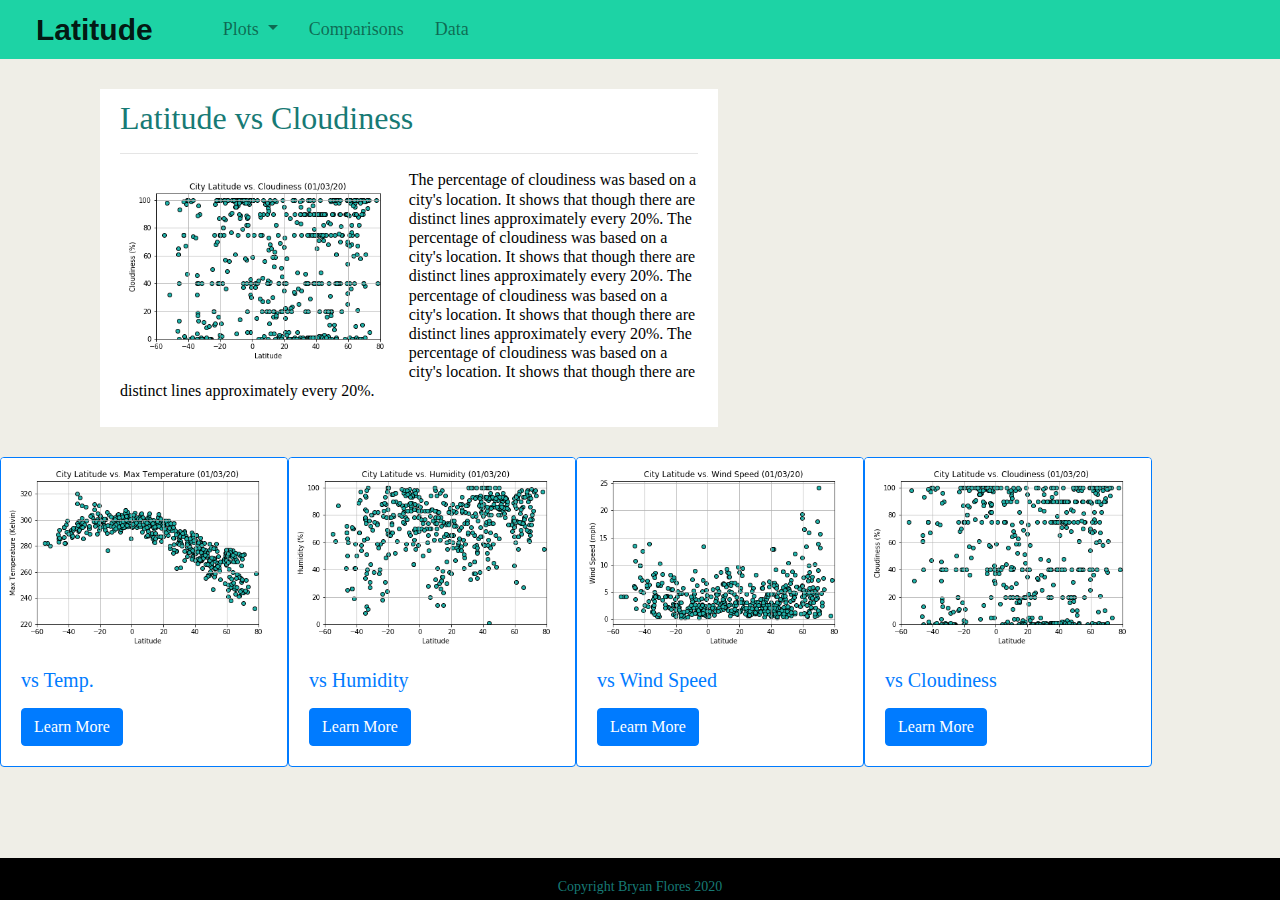
<file: cloudiness.html>
<!DOCTYPE html>
<html lang="en">
<head>
  <meta charset="UTF-8">
  <meta name="viewport" content="width=device-width, initial-scale=1">

  <title>Cloudiness</title>

  <link href="https://maxcdn.bootstrapcdn.com/bootstrap/4.0.0/css/bootstrap.min.css" rel="stylesheet" integrity="sha384-Gn5384xqQ1aoWXA+058RXPxPg6fy4IWvTNh0E263XmFcJlSAwiGgFAW/dAiS6JXm" crossorigin="anonymous">

  <link rel="stylesheet" type="text/css" href="topnav.css">
  <link rel="stylesheet" type="text/css" href="style.css">
</head>
<body>

<!-- Nav Bar -->
<div class="navigation">
  <nav class="navbar navbar-expand-lg navbar-light">
    <a class="navbar-brand" href="index.html">Latitude</a>
    
<!-- Collapse button -->
    <button class="navbar-toggler border border-black" type="button" data-toggle="collapse" data-target="#navbarNavDropdown" aria-controls="navbarNavDropdown" aria-expanded="false" aria-label="Toggle navigation">
      <span class="navbar-toggler-icon"></span>
    </button>

<!-- Collapsible content -->

    <div class="collapse navbar-collapse" id="navbarNavDropdown">
      <ul class="navbar-nav mr-auto">
        <li class="nav-item active">
          <a class="nav-link" href="index.html"><span class="sr-only">(current)</span></a>
        </li>
        <li class="nav-item dropdown">
          <a class="nav-link dropdown-toggle" href="#" id="navbarDropdownMenuLink" role="button" data-toggle="dropdown" aria-haspopup="true" aria-expanded="false">Plots
          </a>
          <div class="dropdown-menu" aria-labelledby="navbarDropdownMenuLink">
            <a class="dropdown-item" href="max_temp.html">Max Temperature</a>
            <a class="dropdown-item" href="humidity.html">Humidity</a>
            <a class="dropdown-item" href="cloudiness.html">Cloudiness</a>
            <a class="dropdown-item" href="windspeed.html">Wind Speed</a>
          </div>
        </li>
        <li class="nav-item">
          <a class="nav-link" href="comparisons.html">Comparisons</a>
        </li>
        <li class="nav-item">
          <a class="nav-link" href="data.html">Data</a>
        </li>
      </ul>
    </div>
  </nav>
</div>
<!-- Nav Bar -->

<div class="container">
  
  <div class="row">
    <div class="col-lg-7 col-md-12">
      <div class="box">
        <h2 class="card-title">Latitude vs Cloudiness</h2>
          <hr />
          <img class="vizualization rounded float-left" src="lat_vs_clouds.png" alt="Latitude vs Cloudiness">
          <p></p>
          <p></p>
        <h6>The percentage of cloudiness was based on a city's location. It shows that though there are distinct lines approximately every 20%. The percentage of cloudiness was based on a city's location. It shows that though there are distinct lines approximately every 20%. The percentage of cloudiness was based on a city's location. It shows that though there are distinct lines approximately every 20%. The percentage of cloudiness was based on a city's location. It shows that though there are distinct lines approximately every 20%. 
        </h6>
        <p></p>
    </div>
    
  </div>
</div>
</div>

<div class="row">
<div class="card border-primary mb-3" style="width: 18rem;">
  <img class="card-img-top" src="lat_vs_temp.png" alt="Card image cap">
  <div class="card-body text-primary">
    <h5 class="card-title">vs Temp.</h5>
    <p class="card-text"></p>
    <a href="max_temp.html" class="btn btn-primary">Learn More</a>
  </div>
</div>

<div class="card border-primary mb-3" style="width: 18rem;">
  <img class="card-img-top" src="lat_vs_humidity.png" alt="Card image cap">
  <div class="card-body text-primary">
    <h5 class="card-title">vs Humidity</h5>
    <p class="card-text"></p>
    <a href="humidity.html" class="btn btn-primary">Learn More</a>
  </div>
</div>

<div class="card border-primary mb-3" style="width: 18rem;">
  <img class="card-img-top" src="lat_vs_wind.png" alt="Card image cap">
  <div class="card-body text-primary">
    <h5 class="card-title">vs Wind Speed</h5>
    <p class="card-text"></p>
    <a href="windspeed.html" class="btn btn-primary">Learn More</a>
  </div>
</div>

<div class="card border-primary mb-3" style="width: 18rem;">
  <img class="card-img-top" src="lat_vs_clouds.png" alt="Card image cap">
  <div class="card-body text-primary">
    <h5 class="card-title">vs Cloudiness</h5>
    <p class="card-text"></p>
    <a href="cloudiness.html" class="btn btn-primary">Learn More</a>
  </div>
</div>
</div>

<div class='footer'>Copyright Bryan Flores 2020</div>

<script src="https://code.jquery.com/jquery-3.4.1.slim.min.js" integrity="sha384-J6qa4849blE2+poT4WnyKhv5vZF5SrPo0iEjwBvKU7imGFAV0wwj1yYfoRSJoZ+n" crossorigin="anonymous"></script>
<script src="https://cdn.jsdelivr.net/npm/popper.js@1.16.0/dist/umd/popper.min.js" integrity="sha384-Q6E9RHvbIyZFJoft+2mJbHaEWldlvI9IOYy5n3zV9zzTtmI3UksdQRVvoxMfooAo" crossorigin="anonymous"></script>
<script src="https://stackpath.bootstrapcdn.com/bootstrap/4.4.1/js/bootstrap.min.js" integrity="sha384-wfSDF2E50Y2D1uUdj0O3uMBJnjuUD4Ih7YwaYd1iqfktj0Uod8GCExl3Og8ifwB6" crossorigin="anonymous"></script>
<script src="https://maxcdn.bootstrapcdn.com/bootstrap/3.4.1/js/bootstrap.min.js"></script>

</body>
</html>
</file>
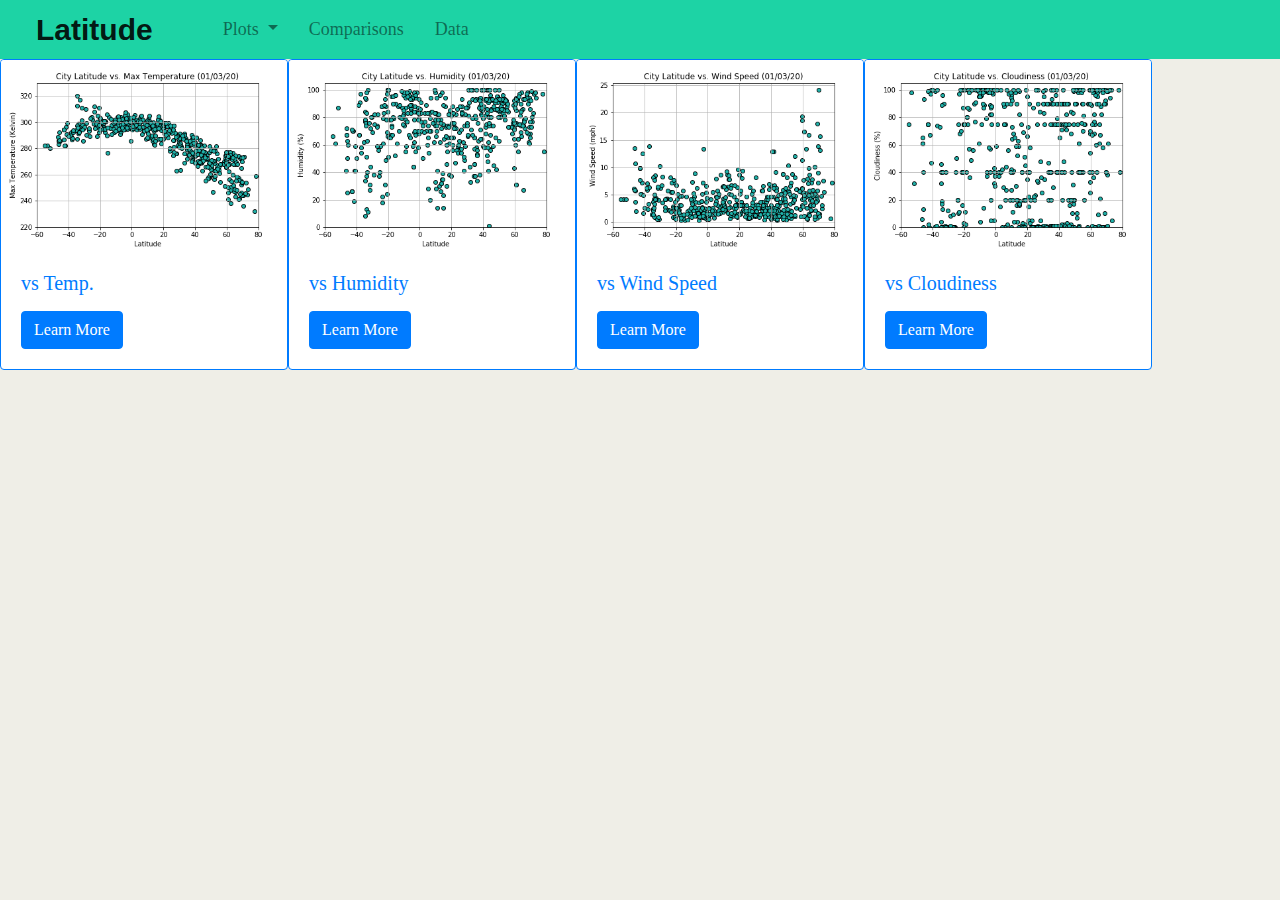
<file: comparisons.html>
<!DOCTYPE html>
<html lang="en">
<head>
  <meta charset="UTF-8">
  <meta name="viewport" content="width=device-width, initial-scale=1">

  <title>Bootstrap Visualization Dashboard</title>

  <link href="https://maxcdn.bootstrapcdn.com/bootstrap/4.0.0/css/bootstrap.min.css" rel="stylesheet" integrity="sha384-Gn5384xqQ1aoWXA+058RXPxPg6fy4IWvTNh0E263XmFcJlSAwiGgFAW/dAiS6JXm" crossorigin="anonymous">

  <link rel="stylesheet" type="text/css" href="topnav.css">
  <link rel="stylesheet" type="text/css" href="style.css">
</head>
<body>

<!-- Nav Bar -->
<div class="navigation">
  <nav class="navbar navbar-expand-lg navbar-light">
    <a class="navbar-brand" href="index.html">Latitude</a>
    
<!-- Collapse button -->
    <button class="navbar-toggler border border-black" type="button" data-toggle="collapse" data-target="#navbarNavDropdown" aria-controls="navbarNavDropdown" aria-expanded="false" aria-label="Toggle navigation">
      <span class="navbar-toggler-icon"></span>
    </button>

<!-- Collapsible content -->

    <div class="collapse navbar-collapse" id="navbarNavDropdown">
      <ul class="navbar-nav mr-auto">
        <li class="nav-item active">
          <a class="nav-link" href="index.html"><span class="sr-only">(current)</span></a>
        </li>
        <li class="nav-item dropdown">
          <a class="nav-link dropdown-toggle" href="#" id="navbarDropdownMenuLink" role="button" data-toggle="dropdown" aria-haspopup="true" aria-expanded="false">Plots
          </a>
          <div class="dropdown-menu" aria-labelledby="navbarDropdownMenuLink">
            <a class="dropdown-item" href="max_temp.html">Max Temperature</a>
            <a class="dropdown-item" href="humidity.html">Humidity</a>
            <a class="dropdown-item" href="cloudiness.html">Cloudiness</a>
            <a class="dropdown-item" href="windspeed.html">Wind Speed</a>
          </div>
        </li>
        <li class="nav-item">
          <a class="nav-link" href="comparisons.html">Comparisons</a>
        </li>
        <li class="nav-item">
          <a class="nav-link" href="data.html">Data</a>
        </li>
      </ul>
    </div>
  </nav>
</div>
<!-- Nav Bar -->

<div class="row">
<div class="card border-primary mb-3" style="width: 18rem;">
  <img class="card-img-top" src="lat_vs_temp.png" alt="Card image cap">
  <div class="card-body text-primary">
    <h5 class="card-title">vs Temp.</h5>
    <p class="card-text"></p>
    <a href="max_temp.html" class="btn btn-primary">Learn More</a>
  </div>
</div>

<div class="card border-primary mb-3" style="width: 18rem;">
  <img class="card-img-top" src="lat_vs_humidity.png" alt="Card image cap">
  <div class="card-body text-primary">
    <h5 class="card-title">vs Humidity</h5>
    <p class="card-text"></p>
    <a href="humidity.html" class="btn btn-primary">Learn More</a>
  </div>
</div>

<div class="card border-primary mb-3" style="width: 18rem;">
  <img class="card-img-top" src="lat_vs_wind.png" alt="Card image cap">
  <div class="card-body text-primary">
    <h5 class="card-title">vs Wind Speed</h5>
    <p class="card-text"></p>
    <a href="windspeed.html" class="btn btn-primary">Learn More</a>
  </div>
</div>

<div class="card border-primary mb-3" style="width: 18rem;">
  <img class="card-img-top" src="lat_vs_clouds.png" alt="Card image cap">
  <div class="card-body text-primary">
    <h5 class="card-title">vs Cloudiness</h5>
    <p class="card-text"></p>
    <a href="cloudiness.html" class="btn btn-primary">Learn More</a>
  </div>
</div>
</div>

<script src="https://code.jquery.com/jquery-3.4.1.slim.min.js" integrity="sha384-J6qa4849blE2+poT4WnyKhv5vZF5SrPo0iEjwBvKU7imGFAV0wwj1yYfoRSJoZ+n" crossorigin="anonymous"></script>
<script src="https://cdn.jsdelivr.net/npm/popper.js@1.16.0/dist/umd/popper.min.js" integrity="sha384-Q6E9RHvbIyZFJoft+2mJbHaEWldlvI9IOYy5n3zV9zzTtmI3UksdQRVvoxMfooAo" crossorigin="anonymous"></script>
<script src="https://stackpath.bootstrapcdn.com/bootstrap/4.4.1/js/bootstrap.min.js" integrity="sha384-wfSDF2E50Y2D1uUdj0O3uMBJnjuUD4Ih7YwaYd1iqfktj0Uod8GCExl3Og8ifwB6" crossorigin="anonymous"></script>
<script src="https://maxcdn.bootstrapcdn.com/bootstrap/3.4.1/js/bootstrap.min.js"></script>

</body>
<!-- /.container -->
</html>
</file>
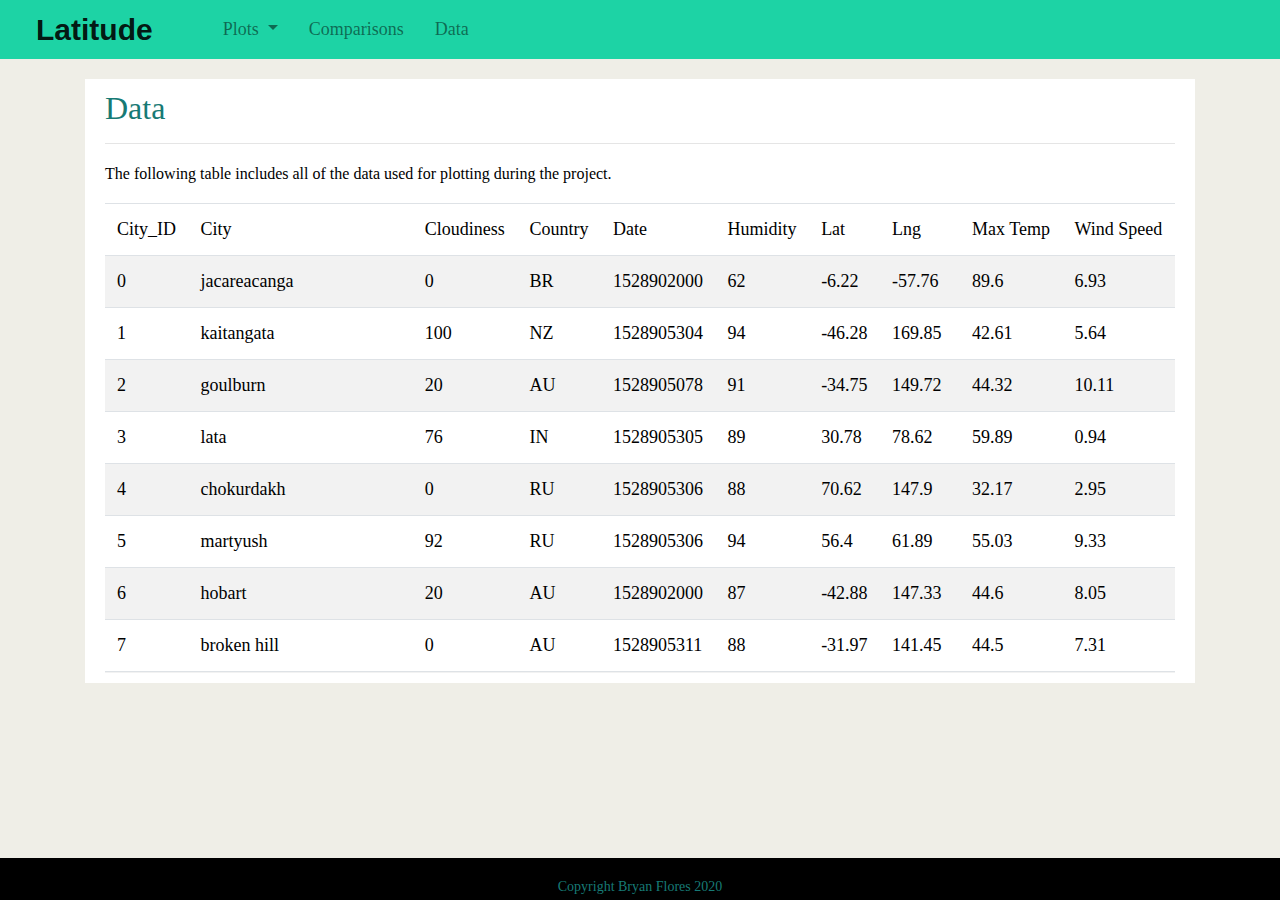
<file: data.html>
<!DOCTYPE html>
<html lang="en">
<head>
  <meta charset="UTF-8">
  <meta name="viewport" content="width=device-width, initial-scale=1">

  <title>Bootstrap Visualization Dashboard</title>

  <link href="https://maxcdn.bootstrapcdn.com/bootstrap/4.0.0/css/bootstrap.min.css" rel="stylesheet" integrity="sha384-Gn5384xqQ1aoWXA+058RXPxPg6fy4IWvTNh0E263XmFcJlSAwiGgFAW/dAiS6JXm" crossorigin="anonymous">

  <link rel="stylesheet" type="text/css" href="topnav.css">
  <link rel="stylesheet" type="text/css" href="style.css">
</head>
<body>

<!-- Nav Bar -->
<div class="navigation">
  <nav class="navbar navbar-expand-lg navbar-light">
    <a class="navbar-brand" href="index.html">Latitude</a>
    
<!-- Collapse button -->
    <button class="navbar-toggler border border-black" type="button" data-toggle="collapse" data-target="#navbarNavDropdown" aria-controls="navbarNavDropdown" aria-expanded="false" aria-label="Toggle navigation">
      <span class="navbar-toggler-icon"></span>
    </button>

<!-- Collapsible content -->

    <div class="collapse navbar-collapse" id="navbarNavDropdown">
      <ul class="navbar-nav mr-auto">
        <li class="nav-item active">
          <a class="nav-link" href="index.html"><span class="sr-only">(current)</span></a>
        </li>
        <li class="nav-item dropdown">
          <a class="nav-link dropdown-toggle" href="#" id="navbarDropdownMenuLink" role="button" data-toggle="dropdown" aria-haspopup="true" aria-expanded="false">Plots
          </a>
          <div class="dropdown-menu" aria-labelledby="navbarDropdownMenuLink">
            <a class="dropdown-item" href="max_temp.html">Max Temperature</a>
            <a class="dropdown-item" href="humidity.html">Humidity</a>
            <a class="dropdown-item" href="cloudiness.html">Cloudiness</a>
            <a class="dropdown-item" href="windspeed.html">Wind Speed</a>
          </div>
        </li>
        <li class="nav-item">
          <a class="nav-link" href="comparisons.html">Comparisons</a>
        </li>
        <li class="nav-item">
          <a class="nav-link" href="data.html">Data</a>
        </li>
      </ul>
    </div>
  </nav>
</div>
<!-- Nav Bar -->

<!-- Data Section -->
<div class="container">
    <div class="box">
        <h2 class="title">Data</h2>
        <hr />
        <p>The following table includes all of the data used for plotting during the project.</p>
        <div class="table-responsive" style="overflow-x: auto; overflow-y: auto; max-height: 470px; max-width: auto;">
            <table class="table table-striped">
                <thead>
                    <tr>
                        <td class="column0 style0 s">City_ID</td>
                        <td class="column1 style0 s">City</td>
                        <td class="column2 style0 s">Cloudiness</td>
                        <td class="column3 style0 s">Country</td>
                        <td class="column4 style0 s">Date</td>
                        <td class="column5 style0 s">Humidity</td>
                        <td class="column6 style0 s">Lat</td>                            <td class="column7 style0 s">Lng</td>                            <td class="column8 style0 s">Max Temp</td>
                        <td class="column9 style0 s">Wind Speed</td>
                    </tr>
                </thead>
                <tbody>
                    <tr class="row1">
                      <td class="column0 style0 n">0</td>
                      <td class="column1 style0 s">jacareacanga</td>
                      <td class="column2 style0 n">0</td>
                      <td class="column3 style0 s">BR</td>
                      <td class="column4 style0 n">1528902000</td>
                      <td class="column5 style0 n">62</td>
                      <td class="column6 style0 n">-6.22</td>
                      <td class="column7 style0 n">-57.76</td>
                      <td class="column8 style0 n">89.6</td>
                      <td class="column9 style0 n">6.93</td>
                    </tr>
                    <tr class="row2">
                      <td class="column0 style0 n">1</td>
                      <td class="column1 style0 s">kaitangata</td>
                      <td class="column2 style0 n">100</td>
                      <td class="column3 style0 s">NZ</td>
                      <td class="column4 style0 n">1528905304</td>
                      <td class="column5 style0 n">94</td>
                      <td class="column6 style0 n">-46.28</td>
                      <td class="column7 style0 n">169.85</td>
                      <td class="column8 style0 n">42.61</td>
                      <td class="column9 style0 n">5.64</td>
                    </tr>
                    <tr class="row3">
                      <td class="column0 style0 n">2</td>
                      <td class="column1 style0 s">goulburn</td>
                      <td class="column2 style0 n">20</td>
                      <td class="column3 style0 s">AU</td>
                      <td class="column4 style0 n">1528905078</td>
                      <td class="column5 style0 n">91</td>
                      <td class="column6 style0 n">-34.75</td>
                      <td class="column7 style0 n">149.72</td>
                      <td class="column8 style0 n">44.32</td>
                      <td class="column9 style0 n">10.11</td>
                    </tr>
                    <tr class="row4">
                      <td class="column0 style0 n">3</td>
                      <td class="column1 style0 s">lata</td>
                      <td class="column2 style0 n">76</td>
                      <td class="column3 style0 s">IN</td>
                      <td class="column4 style0 n">1528905305</td>
                      <td class="column5 style0 n">89</td>
                      <td class="column6 style0 n">30.78</td>
                      <td class="column7 style0 n">78.62</td>
                      <td class="column8 style0 n">59.89</td>
                      <td class="column9 style0 n">0.94</td>
                    </tr>
                    <tr class="row5">
                      <td class="column0 style0 n">4</td>
                      <td class="column1 style0 s">chokurdakh</td>
                      <td class="column2 style0 n">0</td>
                      <td class="column3 style0 s">RU</td>
                      <td class="column4 style0 n">1528905306</td>
                      <td class="column5 style0 n">88</td>
                      <td class="column6 style0 n">70.62</td>
                      <td class="column7 style0 n">147.9</td>
                      <td class="column8 style0 n">32.17</td>
                      <td class="column9 style0 n">2.95</td>
                    </tr>
                    <tr class="row6">
                      <td class="column0 style0 n">5</td>
                      <td class="column1 style0 s">martyush</td>
                      <td class="column2 style0 n">92</td>
                      <td class="column3 style0 s">RU</td>
                      <td class="column4 style0 n">1528905306</td>
                      <td class="column5 style0 n">94</td>
                      <td class="column6 style0 n">56.4</td>
                      <td class="column7 style0 n">61.89</td>
                      <td class="column8 style0 n">55.03</td>
                      <td class="column9 style0 n">9.33</td>
                    </tr>
                    <tr class="row7">
                      <td class="column0 style0 n">6</td>
                      <td class="column1 style0 s">hobart</td>
                      <td class="column2 style0 n">20</td>
                      <td class="column3 style0 s">AU</td>
                      <td class="column4 style0 n">1528902000</td>
                      <td class="column5 style0 n">87</td>
                      <td class="column6 style0 n">-42.88</td>
                      <td class="column7 style0 n">147.33</td>
                      <td class="column8 style0 n">44.6</td>
                      <td class="column9 style0 n">8.05</td>
                    </tr>
                    <tr class="row8">
                      <td class="column0 style0 n">7</td>
                      <td class="column1 style0 s">broken hill</td>
                      <td class="column2 style0 n">0</td>
                      <td class="column3 style0 s">AU</td>
                      <td class="column4 style0 n">1528905311</td>
                      <td class="column5 style0 n">88</td>
                      <td class="column6 style0 n">-31.97</td>
                      <td class="column7 style0 n">141.45</td>
                      <td class="column8 style0 n">44.5</td>
                      <td class="column9 style0 n">7.31</td>
                    </tr>
                    <tr class="row9">
                      <td class="column0 style0 n">8</td>
                      <td class="column1 style0 s">harnosand</td>
                      <td class="column2 style0 n">0</td>
                      <td class="column3 style0 s">SE</td>
                      <td class="column4 style0 n">1528903200</td>
                      <td class="column5 style0 n">44</td>
                      <td class="column6 style0 n">62.63</td>
                      <td class="column7 style0 n">17.94</td>
                      <td class="column8 style0 n">60.8</td>
                      <td class="column9 style0 n">13.87</td>
                    </tr>
                    <tr class="row10">
                      <td class="column0 style0 n">9</td>
                      <td class="column1 style0 s">tuatapere</td>
                      <td class="column2 style0 n">0</td>
                      <td class="column3 style0 s">NZ</td>
                      <td class="column4 style0 n">1528905312</td>
                      <td class="column5 style0 n">100</td>
                      <td class="column6 style0 n">-46.13</td>
                      <td class="column7 style0 n">167.69</td>
                      <td class="column8 style0 n">38.92</td>
                      <td class="column9 style0 n">3.4</td>
                    </tr>
                    <tr class="row11">
                      <td class="column0 style0 n">10</td>
                      <td class="column1 style0 s">puerto ayora</td>
                      <td class="column2 style0 n">90</td>
                      <td class="column3 style0 s">EC</td>
                      <td class="column4 style0 n">1528902000</td>
                      <td class="column5 style0 n">69</td>
                      <td class="column6 style0 n">-0.74</td>
                      <td class="column7 style0 n">-90.35</td>
                      <td class="column8 style0 n">77</td>
                      <td class="column9 style0 n">13.87</td>
                    </tr>
                    <tr class="row12">
                      <td class="column0 style0 n">11</td>
                      <td class="column1 style0 s">havre-saint-pierre</td>
                      <td class="column2 style0 n">75</td>
                      <td class="column3 style0 s">CA</td>
                      <td class="column4 style0 n">1528902000</td>
                      <td class="column5 style0 n">58</td>
                      <td class="column6 style0 n">50.23</td>
                      <td class="column7 style0 n">-63.6</td>
                      <td class="column8 style0 n">53.6</td>
                      <td class="column9 style0 n">19.46</td>
                    </tr>
                    <tr class="row13">
                      <td class="column0 style0 n">12</td>
                      <td class="column1 style0 s">punta arenas</td>
                      <td class="column2 style0 n">0</td>
                      <td class="column3 style0 s">CL</td>
                      <td class="column4 style0 n">1528902000</td>
                      <td class="column5 style0 n">100</td>
                      <td class="column6 style0 n">-53.16</td>
                      <td class="column7 style0 n">-70.91</td>
                      <td class="column8 style0 n">35.6</td>
                      <td class="column9 style0 n">9.17</td>
                    </tr>
                    <tr class="row14">
                      <td class="column0 style0 n">13</td>
                      <td class="column1 style0 s">tasiilaq</td>
                      <td class="column2 style0 n">75</td>
                      <td class="column3 style0 s">GL</td>
                      <td class="column4 style0 n">1528901400</td>
                      <td class="column5 style0 n">60</td>
                      <td class="column6 style0 n">65.61</td>
                      <td class="column7 style0 n">-37.64</td>
                      <td class="column8 style0 n">39.2</td>
                      <td class="column9 style0 n">2.24</td>
                    </tr>
                    <tr class="row15">
                      <td class="column0 style0 n">14</td>
                      <td class="column1 style0 s">chapais</td>
                      <td class="column2 style0 n">40</td>
                      <td class="column3 style0 s">CA</td>
                      <td class="column4 style0 n">1528902000</td>
                      <td class="column5 style0 n">38</td>
                      <td class="column6 style0 n">49.78</td>
                      <td class="column7 style0 n">-74.86</td>
                      <td class="column8 style0 n">59</td>
                      <td class="column9 style0 n">10.29</td>
                    </tr>
                    <tr class="row16">
                      <td class="column0 style0 n">15</td>
                      <td class="column1 style0 s">avarua</td>
                      <td class="column2 style0 n">40</td>
                      <td class="column3 style0 s">CK</td>
                      <td class="column4 style0 n">1528902000</td>
                      <td class="column5 style0 n">56</td>
                      <td class="column6 style0 n">-21.21</td>
                      <td class="column7 style0 n">-159.78</td>
                      <td class="column8 style0 n">73.4</td>
                      <td class="column9 style0 n">10.29</td>
                    </tr>
                    <tr class="row17">
                      <td class="column0 style0 n">16</td>
                      <td class="column1 style0 s">hofn</td>
                      <td class="column2 style0 n">75</td>
                      <td class="column3 style0 s">IS</td>
                      <td class="column4 style0 n">1528902000</td>
                      <td class="column5 style0 n">87</td>
                      <td class="column6 style0 n">64.25</td>
                      <td class="column7 style0 n">-15.21</td>
                      <td class="column8 style0 n">51.8</td>
                      <td class="column9 style0 n">8.05</td>
                    </tr>
                    <tr class="row18">
                      <td class="column0 style0 n">17</td>
                      <td class="column1 style0 s">yukamenskoye</td>
                      <td class="column2 style0 n">92</td>
                      <td class="column3 style0 s">RU</td>
                      <td class="column4 style0 n">1528905315</td>
                      <td class="column5 style0 n">98</td>
                      <td class="column6 style0 n">57.89</td>
                      <td class="column7 style0 n">52.24</td>
                      <td class="column8 style0 n">56.65</td>
                      <td class="column9 style0 n">10.22</td>
                    </tr>
                    <tr class="row19">
                      <td class="column0 style0 n">18</td>
                      <td class="column1 style0 s">khandbari</td>
                      <td class="column2 style0 n">80</td>
                      <td class="column3 style0 s">NP</td>
                      <td class="column4 style0 n">1528905315</td>
                      <td class="column5 style0 n">67</td>
                      <td class="column6 style0 n">27.38</td>
                      <td class="column7 style0 n">87.21</td>
                      <td class="column8 style0 n">44.59</td>
                      <td class="column9 style0 n">1.39</td>
                    </tr>
                    <tr class="row20">
                      <td class="column0 style0 n">19</td>
                      <td class="column1 style0 s">bethel</td>
                      <td class="column2 style0 n">1</td>
                      <td class="column3 style0 s">US</td>
                      <td class="column4 style0 n">1528901580</td>
                      <td class="column5 style0 n">93</td>
                      <td class="column6 style0 n">60.79</td>
                      <td class="column7 style0 n">-161.76</td>
                      <td class="column8 style0 n">44.6</td>
                      <td class="column9 style0 n">8.05</td>
                    </tr>
                    <tr class="row21">
                      <td class="column0 style0 n">20</td>
                      <td class="column1 style0 s">ushuaia</td>
                      <td class="column2 style0 n">75</td>
                      <td class="column3 style0 s">AR</td>
                      <td class="column4 style0 n">1528902000</td>
                      <td class="column5 style0 n">64</td>
                      <td class="column6 style0 n">-54.81</td>
                      <td class="column7 style0 n">-68.31</td>
                      <td class="column8 style0 n">41</td>
                      <td class="column9 style0 n">3.36</td>
                    </tr>
                    <tr class="row22">
                      <td class="column0 style0 n">21</td>
                      <td class="column1 style0 s">east london</td>
                      <td class="column2 style0 n">0</td>
                      <td class="column3 style0 s">ZA</td>
                      <td class="column4 style0 n">1528902000</td>
                      <td class="column5 style0 n">37</td>
                      <td class="column6 style0 n">-33.02</td>
                      <td class="column7 style0 n">27.91</td>
                      <td class="column8 style0 n">69.8</td>
                      <td class="column9 style0 n">5.82</td>
                    </tr>
                    <tr class="row23">
                      <td class="column0 style0 n">22</td>
                      <td class="column1 style0 s">bluff</td>
                      <td class="column2 style0 n">76</td>
                      <td class="column3 style0 s">AU</td>
                      <td class="column4 style0 n">1528905321</td>
                      <td class="column5 style0 n">76</td>
                      <td class="column6 style0 n">-23.58</td>
                      <td class="column7 style0 n">149.07</td>
                      <td class="column8 style0 n">61.96</td>
                      <td class="column9 style0 n">4.74</td>
                    </tr>
                    <tr class="row24">
                      <td class="column0 style0 n">23</td>
                      <td class="column1 style0 s">mount isa</td>
                      <td class="column2 style0 n">75</td>
                      <td class="column3 style0 s">AU</td>
                      <td class="column4 style0 n">1528902000</td>
                      <td class="column5 style0 n">100</td>
                      <td class="column6 style0 n">-20.73</td>
                      <td class="column7 style0 n">139.49</td>
                      <td class="column8 style0 n">64.4</td>
                      <td class="column9 style0 n">3.29</td>
                    </tr>
                    <tr class="row25">
                      <td class="column0 style0 n">24</td>
                      <td class="column1 style0 s">pevek</td>
                      <td class="column2 style0 n">0</td>
                      <td class="column3 style0 s">RU</td>
                      <td class="column4 style0 n">1528905321</td>
                      <td class="column5 style0 n">71</td>
                      <td class="column6 style0 n">69.7</td>
                      <td class="column7 style0 n">170.27</td>
                      <td class="column8 style0 n">36.94</td>
                      <td class="column9 style0 n">6.98</td>
                    </tr>
                    <tr class="row26">
                      <td class="column0 style0 n">25</td>
                      <td class="column1 style0 s">gao</td>
                      <td class="column2 style0 n">24</td>
                      <td class="column3 style0 s">ML</td>
                      <td class="column4 style0 n">1528905321</td>
                      <td class="column5 style0 n">16</td>
                      <td class="column6 style0 n">16.28</td>
                      <td class="column7 style0 n">-0.04</td>
                      <td class="column8 style0 n">110.02</td>
                      <td class="column9 style0 n">4.97</td>
                    </tr>
                    <tr class="row27">
                      <td class="column0 style0 n">26</td>
                      <td class="column1 style0 s">cabo san lucas</td>
                      <td class="column2 style0 n">75</td>
                      <td class="column3 style0 s">MX</td>
                      <td class="column4 style0 n">1528901160</td>
                      <td class="column5 style0 n">74</td>
                      <td class="column6 style0 n">22.89</td>
                      <td class="column7 style0 n">-109.91</td>
                      <td class="column8 style0 n">84.2</td>
                      <td class="column9 style0 n">10.29</td>
                    </tr>
                    <tr class="row28">
                      <td class="column0 style0 n">27</td>
                      <td class="column1 style0 s">sao filipe</td>
                      <td class="column2 style0 n">0</td>
                      <td class="column3 style0 s">CV</td>
                      <td class="column4 style0 n">1528905323</td>
                      <td class="column5 style0 n">88</td>
                      <td class="column6 style0 n">14.9</td>
                      <td class="column7 style0 n">-24.5</td>
                      <td class="column8 style0 n">75.73</td>
                      <td class="column9 style0 n">13.02</td>
                    </tr>
                    <tr class="row29">
                      <td class="column0 style0 n">28</td>
                      <td class="column1 style0 s">tiksi</td>
                      <td class="column2 style0 n">44</td>
                      <td class="column3 style0 s">RU</td>
                      <td class="column4 style0 n">1528905298</td>
                      <td class="column5 style0 n">58</td>
                      <td class="column6 style0 n">71.64</td>
                      <td class="column7 style0 n">128.87</td>
                      <td class="column8 style0 n">57.73</td>
                      <td class="column9 style0 n">10.11</td>
                    </tr>
                    <tr class="row30">
                      <td class="column0 style0 n">29</td>
                      <td class="column1 style0 s">busselton</td>
                      <td class="column2 style0 n">92</td>
                      <td class="column3 style0 s">AU</td>
                      <td class="column4 style0 n">1528905323</td>
                      <td class="column5 style0 n">100</td>
                      <td class="column6 style0 n">-33.64</td>
                      <td class="column7 style0 n">115.35</td>
                      <td class="column8 style0 n">60.43</td>
                      <td class="column9 style0 n">10.56</td>
                    </tr>
                    <tr class="row31">
                      <td class="column0 style0 n">30</td>
                      <td class="column1 style0 s">alofi</td>
                      <td class="column2 style0 n">76</td>
                      <td class="column3 style0 s">NU</td>
                      <td class="column4 style0 n">1528902000</td>
                      <td class="column5 style0 n">88</td>
                      <td class="column6 style0 n">-19.06</td>
                      <td class="column7 style0 n">-169.92</td>
                      <td class="column8 style0 n">71.6</td>
                      <td class="column9 style0 n">3.36</td>
                    </tr>
                    <tr class="row32">
                      <td class="column0 style0 n">31</td>
                      <td class="column1 style0 s">ola</td>
                      <td class="column2 style0 n">75</td>
                      <td class="column3 style0 s">RU</td>
                      <td class="column4 style0 n">1528902000</td>
                      <td class="column5 style0 n">100</td>
                      <td class="column6 style0 n">59.58</td>
                      <td class="column7 style0 n">151.3</td>
                      <td class="column8 style0 n">42.8</td>
                      <td class="column9 style0 n">7.76</td>
                    </tr>
                    <tr class="row33">
                      <td class="column0 style0 n">32</td>
                      <td class="column1 style0 s">atar</td>
                      <td class="column2 style0 n">20</td>
                      <td class="column3 style0 s">MR</td>
                      <td class="column4 style0 n">1528902000</td>
                      <td class="column5 style0 n">19</td>
                      <td class="column6 style0 n">20.52</td>
                      <td class="column7 style0 n">-13.05</td>
                      <td class="column8 style0 n">91.4</td>
                      <td class="column9 style0 n">9.17</td>
                    </tr>
                    <tr class="row34">
                      <td class="column0 style0 n">33</td>
                      <td class="column1 style0 s">rikitea</td>
                      <td class="column2 style0 n">0</td>
                      <td class="column3 style0 s">PF</td>
                      <td class="column4 style0 n">1528905325</td>
                      <td class="column5 style0 n">100</td>
                      <td class="column6 style0 n">-23.12</td>
                      <td class="column7 style0 n">-134.97</td>
                      <td class="column8 style0 n">73.57</td>
                      <td class="column9 style0 n">8.66</td>
                    </tr>
                    <tr class="row35">
                      <td class="column0 style0 n">34</td>
                      <td class="column1 style0 s">hermanus</td>
                      <td class="column2 style0 n">0</td>
                      <td class="column3 style0 s">ZA</td>
                      <td class="column4 style0 n">1528905325</td>
                      <td class="column5 style0 n">24</td>
                      <td class="column6 style0 n">-34.42</td>
                      <td class="column7 style0 n">19.24</td>
                      <td class="column8 style0 n">77.17</td>
                      <td class="column9 style0 n">8.66</td>
                    </tr>
                    <tr class="row36">
                      <td class="column0 style0 n">35</td>
                      <td class="column1 style0 s">ponta delgada</td>
                      <td class="column2 style0 n">75</td>
                      <td class="column3 style0 s">PT</td>
                      <td class="column4 style0 n">1528903800</td>
                      <td class="column5 style0 n">88</td>
                      <td class="column6 style0 n">37.73</td>
                      <td class="column7 style0 n">-25.67</td>
                      <td class="column8 style0 n">71.6</td>
                      <td class="column9 style0 n">12.75</td>
                    </tr>
                    <tr class="row37">
                      <td class="column0 style0 n">36</td>
                      <td class="column1 style0 s">bambari</td>
                      <td class="column2 style0 n">24</td>
                      <td class="column3 style0 s">CF</td>
                      <td class="column4 style0 n">1528905326</td>
                      <td class="column5 style0 n">84</td>
                      <td class="column6 style0 n">5.77</td>
                      <td class="column7 style0 n">20.68</td>
                      <td class="column8 style0 n">81.85</td>
                      <td class="column9 style0 n">7.65</td>
                    </tr>
                    <tr class="row38">
                      <td class="column0 style0 n">37</td>
                      <td class="column1 style0 s">cap malheureux</td>
                      <td class="column2 style0 n">75</td>
                      <td class="column3 style0 s">MU</td>
                      <td class="column4 style0 n">1528902000</td>
                      <td class="column5 style0 n">69</td>
                      <td class="column6 style0 n">-19.98</td>
                      <td class="column7 style0 n">57.61</td>
                      <td class="column8 style0 n">75.2</td>
                      <td class="column9 style0 n">14.99</td>
                    </tr>
                    <tr class="row39">
                      <td class="column0 style0 n">38</td>
                      <td class="column1 style0 s">puerto escondido</td>
                      <td class="column2 style0 n">75</td>
                      <td class="column3 style0 s">MX</td>
                      <td class="column4 style0 n">1528901100</td>
                      <td class="column5 style0 n">65</td>
                      <td class="column6 style0 n">15.86</td>
                      <td class="column7 style0 n">-97.07</td>
                      <td class="column8 style0 n">80.6</td>
                      <td class="column9 style0 n">3.36</td>
                    </tr>
                    <tr class="row40">
                      <td class="column0 style0 n">39</td>
                      <td class="column1 style0 s">qaanaaq</td>
                      <td class="column2 style0 n">32</td>
                      <td class="column3 style0 s">GL</td>
                      <td class="column4 style0 n">1528905330</td>
                      <td class="column5 style0 n">100</td>
                      <td class="column6 style0 n">77.48</td>
                      <td class="column7 style0 n">-69.36</td>
                      <td class="column8 style0 n">31.45</td>
                      <td class="column9 style0 n">6.31</td>
                    </tr>
                    <tr class="row41">
                      <td class="column0 style0 n">40</td>
                      <td class="column1 style0 s">new norfolk</td>
                      <td class="column2 style0 n">20</td>
                      <td class="column3 style0 s">AU</td>
                      <td class="column4 style0 n">1528902000</td>
                      <td class="column5 style0 n">87</td>
                      <td class="column6 style0 n">-42.78</td>
                      <td class="column7 style0 n">147.06</td>
                      <td class="column8 style0 n">44.6</td>
                      <td class="column9 style0 n">8.05</td>
                    </tr>
                    <tr class="row42">
                      <td class="column0 style0 n">41</td>
                      <td class="column1 style0 s">najran</td>
                      <td class="column2 style0 n">40</td>
                      <td class="column3 style0 s">SA</td>
                      <td class="column4 style0 n">1528902000</td>
                      <td class="column5 style0 n">13</td>
                      <td class="column6 style0 n">17.54</td>
                      <td class="column7 style0 n">44.22</td>
                      <td class="column8 style0 n">98.6</td>
                      <td class="column9 style0 n">11.41</td>
                    </tr>
                    <tr class="row43">
                      <td class="column0 style0 n">42</td>
                      <td class="column1 style0 s">isla mujeres</td>
                      <td class="column2 style0 n">90</td>
                      <td class="column3 style0 s">MX</td>
                      <td class="column4 style0 n">1528904340</td>
                      <td class="column5 style0 n">100</td>
                      <td class="column6 style0 n">21.23</td>
                      <td class="column7 style0 n">-86.73</td>
                      <td class="column8 style0 n">75.2</td>
                      <td class="column9 style0 n">16.11</td>
                    </tr>
                    <tr class="row44">
                      <td class="column0 style0 n">43</td>
                      <td class="column1 style0 s">mar del plata</td>
                      <td class="column2 style0 n">0</td>
                      <td class="column3 style0 s">AR</td>
                      <td class="column4 style0 n">1528905297</td>
                      <td class="column5 style0 n">100</td>
                      <td class="column6 style0 n">-46.43</td>
                      <td class="column7 style0 n">-67.52</td>
                      <td class="column8 style0 n">32.53</td>
                      <td class="column9 style0 n">7.31</td>
                    </tr>
                    <tr class="row45">
                      <td class="column0 style0 n">44</td>
                      <td class="column1 style0 s">provideniya</td>
                      <td class="column2 style0 n">0</td>
                      <td class="column3 style0 s">RU</td>
                      <td class="column4 style0 n">1528905332</td>
                      <td class="column5 style0 n">91</td>
                      <td class="column6 style0 n">64.42</td>
                      <td class="column7 style0 n">-173.23</td>
                      <td class="column8 style0 n">40.63</td>
                      <td class="column9 style0 n">10.78</td>
                    </tr>
                    <tr class="row46">
                      <td class="column0 style0 n">45</td>
                      <td class="column1 style0 s">jamestown</td>
                      <td class="column2 style0 n">12</td>
                      <td class="column3 style0 s">AU</td>
                      <td class="column4 style0 n">1528905333</td>
                      <td class="column5 style0 n">88</td>
                      <td class="column6 style0 n">-33.21</td>
                      <td class="column7 style0 n">138.6</td>
                      <td class="column8 style0 n">43.15</td>
                      <td class="column9 style0 n">10.89</td>
                    </tr>
                    <tr class="row47">
                      <td class="column0 style0 n">46</td>
                      <td class="column1 style0 s">medicine hat</td>
                      <td class="column2 style0 n">20</td>
                      <td class="column3 style0 s">CA</td>
                      <td class="column4 style0 n">1528902000</td>
                      <td class="column5 style0 n">34</td>
                      <td class="column6 style0 n">50.04</td>
                      <td class="column7 style0 n">-110.68</td>
                      <td class="column8 style0 n">66.2</td>
                      <td class="column9 style0 n">14.99</td>
                    </tr>
                    <tr class="row48">
                      <td class="column0 style0 n">47</td>
                      <td class="column1 style0 s">katsuura</td>
                      <td class="column2 style0 n">8</td>
                      <td class="column3 style0 s">JP</td>
                      <td class="column4 style0 n">1528905334</td>
                      <td class="column5 style0 n">88</td>
                      <td class="column6 style0 n">33.93</td>
                      <td class="column7 style0 n">134.5</td>
                      <td class="column8 style0 n">62.05</td>
                      <td class="column9 style0 n">7.54</td>
                    </tr>
                    <tr class="row49">
                      <td class="column0 style0 n">48</td>
                      <td class="column1 style0 s">aklavik</td>
                      <td class="column2 style0 n">20</td>
                      <td class="column3 style0 s">CA</td>
                      <td class="column4 style0 n">1528902000</td>
                      <td class="column5 style0 n">53</td>
                      <td class="column6 style0 n">68.22</td>
                      <td class="column7 style0 n">-135.01</td>
                      <td class="column8 style0 n">51.8</td>
                      <td class="column9 style0 n">11.41</td>
                    </tr>
                    <tr class="row50">
                      <td class="column0 style0 n">49</td>
                      <td class="column1 style0 s">tuktoyaktuk</td>
                      <td class="column2 style0 n">20</td>
                      <td class="column3 style0 s">CA</td>
                      <td class="column4 style0 n">1528902000</td>
                      <td class="column5 style0 n">61</td>
                      <td class="column6 style0 n">69.44</td>
                      <td class="column7 style0 n">-133.03</td>
                      <td class="column8 style0 n">46.4</td>
                      <td class="column9 style0 n">6.93</td>
                    </tr>
                    <tr class="row51">
                      <td class="column0 style0 n">50</td>
                      <td class="column1 style0 s">kapaa</td>
                      <td class="column2 style0 n">90</td>
                      <td class="column3 style0 s">US</td>
                      <td class="column4 style0 n">1528901760</td>
                      <td class="column5 style0 n">88</td>
                      <td class="column6 style0 n">22.08</td>
                      <td class="column7 style0 n">-159.32</td>
                      <td class="column8 style0 n">75.2</td>
                      <td class="column9 style0 n">14.99</td>
                    </tr>
                    <tr class="row52">
                      <td class="column0 style0 n">51</td>
                      <td class="column1 style0 s">mildura</td>
                      <td class="column2 style0 n">0</td>
                      <td class="column3 style0 s">AU</td>
                      <td class="column4 style0 n">1528905300</td>
                      <td class="column5 style0 n">92</td>
                      <td class="column6 style0 n">-34.18</td>
                      <td class="column7 style0 n">142.16</td>
                      <td class="column8 style0 n">45.67</td>
                      <td class="column9 style0 n">9.66</td>
                    </tr>
                    <tr class="row53">
                      <td class="column0 style0 n">52</td>
                      <td class="column1 style0 s">souillac</td>
                      <td class="column2 style0 n">75</td>
                      <td class="column3 style0 s">FR</td>
                      <td class="column4 style0 n">1528903800</td>
                      <td class="column5 style0 n">49</td>
                      <td class="column6 style0 n">45.6</td>
                      <td class="column7 style0 n">-0.6</td>
                      <td class="column8 style0 n">73.4</td>
                      <td class="column9 style0 n">10.29</td>
                    </tr>
                    <tr class="row54">
                      <td class="column0 style0 n">53</td>
                      <td class="column1 style0 s">lorengau</td>
                      <td class="column2 style0 n">100</td>
                      <td class="column3 style0 s">PG</td>
                      <td class="column4 style0 n">1528905336</td>
                      <td class="column5 style0 n">100</td>
                      <td class="column6 style0 n">-2.02</td>
                      <td class="column7 style0 n">147.27</td>
                      <td class="column8 style0 n">80.59</td>
                      <td class="column9 style0 n">3.85</td>
                    </tr>
                    <tr class="row55">
                      <td class="column0 style0 n">54</td>
                      <td class="column1 style0 s">praia</td>
                      <td class="column2 style0 n">20</td>
                      <td class="column3 style0 s">BR</td>
                      <td class="column4 style0 n">1528902000</td>
                      <td class="column5 style0 n">47</td>
                      <td class="column6 style0 n">-20.25</td>
                      <td class="column7 style0 n">-43.81</td>
                      <td class="column8 style0 n">82.4</td>
                      <td class="column9 style0 n">3.36</td>
                    </tr>
                    <tr class="row56">
                      <td class="column0 style0 n">55</td>
                      <td class="column1 style0 s">port alfred</td>
                      <td class="column2 style0 n">0</td>
                      <td class="column3 style0 s">ZA</td>
                      <td class="column4 style0 n">1528905338</td>
                      <td class="column5 style0 n">50</td>
                      <td class="column6 style0 n">-33.59</td>
                      <td class="column7 style0 n">26.89</td>
                      <td class="column8 style0 n">76.54</td>
                      <td class="column9 style0 n">7.2</td>
                    </tr>
                    <tr class="row57">
                      <td class="column0 style0 n">56</td>
                      <td class="column1 style0 s">barranca</td>
                      <td class="column2 style0 n">0</td>
                      <td class="column3 style0 s">PE</td>
                      <td class="column4 style0 n">1528905339</td>
                      <td class="column5 style0 n">98</td>
                      <td class="column6 style0 n">-10.75</td>
                      <td class="column7 style0 n">-77.76</td>
                      <td class="column8 style0 n">61.87</td>
                      <td class="column9 style0 n">9.89</td>
                    </tr>
                    <tr class="row58">
                      <td class="column0 style0 n">57</td>
                      <td class="column1 style0 s">nome</td>
                      <td class="column2 style0 n">40</td>
                      <td class="column3 style0 s">US</td>
                      <td class="column4 style0 n">1528902900</td>
                      <td class="column5 style0 n">70</td>
                      <td class="column6 style0 n">30.04</td>
                      <td class="column7 style0 n">-94.42</td>
                      <td class="column8 style0 n">87.8</td>
                      <td class="column9 style0 n">3.36</td>
                    </tr>
                    <tr class="row59">
                      <td class="column0 style0 n">58</td>
                      <td class="column1 style0 s">matay</td>
                      <td class="column2 style0 n">0</td>
                      <td class="column3 style0 s">EG</td>
                      <td class="column4 style0 n">1528905339</td>
                      <td class="column5 style0 n">23</td>
                      <td class="column6 style0 n">28.42</td>
                      <td class="column7 style0 n">30.79</td>
                      <td class="column8 style0 n">97.69</td>
                      <td class="column9 style0 n">6.98</td>
                    </tr>
                    <tr class="row60">
                      <td class="column0 style0 n">59</td>
                      <td class="column1 style0 s">saskylakh</td>
                      <td class="column2 style0 n">48</td>
                      <td class="column3 style0 s">RU</td>
                      <td class="column4 style0 n">1528905339</td>
                      <td class="column5 style0 n">55</td>
                      <td class="column6 style0 n">71.97</td>
                      <td class="column7 style0 n">114.09</td>
                      <td class="column8 style0 n">59.53</td>
                      <td class="column9 style0 n">5.86</td>
                    </tr>
                    <tr class="row61">
                      <td class="column0 style0 n">60</td>
                      <td class="column1 style0 s">itarema</td>
                      <td class="column2 style0 n">0</td>
                      <td class="column3 style0 s">BR</td>
                      <td class="column4 style0 n">1528905340</td>
                      <td class="column5 style0 n">61</td>
                      <td class="column6 style0 n">-2.92</td>
                      <td class="column7 style0 n">-39.92</td>
                      <td class="column8 style0 n">88.33</td>
                      <td class="column9 style0 n">12.57</td>
                    </tr>
                    <tr class="row62">
                      <td class="column0 style0 n">61</td>
                      <td class="column1 style0 s">butaritari</td>
                      <td class="column2 style0 n">56</td>
                      <td class="column3 style0 s">KI</td>
                      <td class="column4 style0 n">1528905340</td>
                      <td class="column5 style0 n">100</td>
                      <td class="column6 style0 n">3.07</td>
                      <td class="column7 style0 n">172.79</td>
                      <td class="column8 style0 n">81.13</td>
                      <td class="column9 style0 n">7.31</td>
                    </tr>
                    <tr class="row63">
                      <td class="column0 style0 n">62</td>
                      <td class="column1 style0 s">peniche</td>
                      <td class="column2 style0 n">20</td>
                      <td class="column3 style0 s">PT</td>
                      <td class="column4 style0 n">1528903800</td>
                      <td class="column5 style0 n">64</td>
                      <td class="column6 style0 n">39.36</td>
                      <td class="column7 style0 n">-9.38</td>
                      <td class="column8 style0 n">75.2</td>
                      <td class="column9 style0 n">12.75</td>
                    </tr>
                    <tr class="row64">
                      <td class="column0 style0 n">63</td>
                      <td class="column1 style0 s">beloha</td>
                      <td class="column2 style0 n">0</td>
                      <td class="column3 style0 s">MG</td>
                      <td class="column4 style0 n">1528905340</td>
                      <td class="column5 style0 n">57</td>
                      <td class="column6 style0 n">-25.17</td>
                      <td class="column7 style0 n">45.06</td>
                      <td class="column8 style0 n">71.95</td>
                      <td class="column9 style0 n">16.37</td>
                    </tr>
                    <tr class="row65">
                      <td class="column0 style0 n">64</td>
                      <td class="column1 style0 s">anadyr</td>
                      <td class="column2 style0 n">0</td>
                      <td class="column3 style0 s">RU</td>
                      <td class="column4 style0 n">1528902000</td>
                      <td class="column5 style0 n">57</td>
                      <td class="column6 style0 n">64.73</td>
                      <td class="column7 style0 n">177.51</td>
                      <td class="column8 style0 n">48.2</td>
                      <td class="column9 style0 n">4.47</td>
                    </tr>
                    <tr class="row66">
                      <td class="column0 style0 n">65</td>
                      <td class="column1 style0 s">luderitz</td>
                      <td class="column2 style0 n">12</td>
                      <td class="column3 style0 s">NA</td>
                      <td class="column4 style0 n">1528905342</td>
                      <td class="column5 style0 n">64</td>
                      <td class="column6 style0 n">-26.65</td>
                      <td class="column7 style0 n">15.16</td>
                      <td class="column8 style0 n">64.03</td>
                      <td class="column9 style0 n">17.38</td>
                    </tr>
                    <tr class="row67">
                      <td class="column0 style0 n">66</td>
                      <td class="column1 style0 s">rochester</td>
                      <td class="column2 style0 n">1</td>
                      <td class="column3 style0 s">US</td>
                      <td class="column4 style0 n">1528902960</td>
                      <td class="column5 style0 n">37</td>
                      <td class="column6 style0 n">44.02</td>
                      <td class="column7 style0 n">-92.46</td>
                      <td class="column8 style0 n">73.4</td>
                      <td class="column9 style0 n">6.93</td>
                    </tr>
                    <tr class="row68">
                      <td class="column0 style0 n">67</td>
                      <td class="column1 style0 s">bosaso</td>
                      <td class="column2 style0 n">0</td>
                      <td class="column3 style0 s">SO</td>
                      <td class="column4 style0 n">1528905347</td>
                      <td class="column5 style0 n">86</td>
                      <td class="column6 style0 n">11.28</td>
                      <td class="column7 style0 n">49.18</td>
                      <td class="column8 style0 n">89.77</td>
                      <td class="column9 style0 n">3.96</td>
                    </tr>
                    <tr class="row69">
                      <td class="column0 style0 n">68</td>
                      <td class="column1 style0 s">faanui</td>
                      <td class="column2 style0 n">0</td>
                      <td class="column3 style0 s">PF</td>
                      <td class="column4 style0 n">1528905347</td>
                      <td class="column5 style0 n">100</td>
                      <td class="column6 style0 n">-16.48</td>
                      <td class="column7 style0 n">-151.75</td>
                      <td class="column8 style0 n">79.96</td>
                      <td class="column9 style0 n">11.79</td>
                    </tr>
                    <tr class="row70">
                      <td class="column0 style0 n">69</td>
                      <td class="column1 style0 s">grindavik</td>
                      <td class="column2 style0 n">75</td>
                      <td class="column3 style0 s">IS</td>
                      <td class="column4 style0 n">1528902000</td>
                      <td class="column5 style0 n">70</td>
                      <td class="column6 style0 n">63.84</td>
                      <td class="column7 style0 n">-22.43</td>
                      <td class="column8 style0 n">48.2</td>
                      <td class="column9 style0 n">5.82</td>
                    </tr>
                    <tr class="row71">
                      <td class="column0 style0 n">70</td>
                      <td class="column1 style0 s">margate</td>
                      <td class="column2 style0 n">20</td>
                      <td class="column3 style0 s">AU</td>
                      <td class="column4 style0 n">1528902000</td>
                      <td class="column5 style0 n">87</td>
                      <td class="column6 style0 n">-43.03</td>
                      <td class="column7 style0 n">147.26</td>
                      <td class="column8 style0 n">44.6</td>
                      <td class="column9 style0 n">8.05</td>
                    </tr>
                    <tr class="row72">
                      <td class="column0 style0 n">71</td>
                      <td class="column1 style0 s">marsh harbour</td>
                      <td class="column2 style0 n">88</td>
                      <td class="column3 style0 s">BS</td>
                      <td class="column4 style0 n">1528905349</td>
                      <td class="column5 style0 n">95</td>
                      <td class="column6 style0 n">26.54</td>
                      <td class="column7 style0 n">-77.06</td>
                      <td class="column8 style0 n">82.39</td>
                      <td class="column9 style0 n">10</td>
                    </tr>
                    <tr class="row73">
                      <td class="column0 style0 n">72</td>
                      <td class="column1 style0 s">comodoro rivadavia</td>
                      <td class="column2 style0 n">40</td>
                      <td class="column3 style0 s">AR</td>
                      <td class="column4 style0 n">1528902000</td>
                      <td class="column5 style0 n">60</td>
                      <td class="column6 style0 n">-45.87</td>
                      <td class="column7 style0 n">-67.48</td>
                      <td class="column8 style0 n">42.8</td>
                      <td class="column9 style0 n">9.17</td>
                    </tr>
                    <tr class="row74">
                      <td class="column0 style0 n">73</td>
                      <td class="column1 style0 s">upernavik</td>
                      <td class="column2 style0 n">92</td>
                      <td class="column3 style0 s">GL</td>
                      <td class="column4 style0 n">1528905350</td>
                      <td class="column5 style0 n">100</td>
                      <td class="column6 style0 n">72.79</td>
                      <td class="column7 style0 n">-56.15</td>
                      <td class="column8 style0 n">29.29</td>
                      <td class="column9 style0 n">3.74</td>
                    </tr>
                    <tr class="row75">
                      <td class="column0 style0 n">74</td>
                      <td class="column1 style0 s">uige</td>
                      <td class="column2 style0 n">0</td>
                      <td class="column3 style0 s">AO</td>
                      <td class="column4 style0 n">1528905350</td>
                      <td class="column5 style0 n">29</td>
                      <td class="column6 style0 n">-7.61</td>
                      <td class="column7 style0 n">15.06</td>
                      <td class="column8 style0 n">86.8</td>
                      <td class="column9 style0 n">3.18</td>
                    </tr>
                    <tr class="row76">
                      <td class="column0 style0 n">75</td>
                      <td class="column1 style0 s">bredasdorp</td>
                      <td class="column2 style0 n">0</td>
                      <td class="column3 style0 s">ZA</td>
                      <td class="column4 style0 n">1528902000</td>
                      <td class="column5 style0 n">23</td>
                      <td class="column6 style0 n">-34.53</td>
                      <td class="column7 style0 n">20.04</td>
                      <td class="column8 style0 n">82.4</td>
                      <td class="column9 style0 n">5.82</td>
                    </tr>
                    <tr class="row77">
                      <td class="column0 style0 n">76</td>
                      <td class="column1 style0 s">bodden town</td>
                      <td class="column2 style0 n">40</td>
                      <td class="column3 style0 s">KY</td>
                      <td class="column4 style0 n">1528902000</td>
                      <td class="column5 style0 n">78</td>
                      <td class="column6 style0 n">19.28</td>
                      <td class="column7 style0 n">-81.25</td>
                      <td class="column8 style0 n">80.6</td>
                      <td class="column9 style0 n">16.11</td>
                    </tr>
                    <tr class="row78">
                      <td class="column0 style0 n">77</td>
                      <td class="column1 style0 s">guerrero negro</td>
                      <td class="column2 style0 n">44</td>
                      <td class="column3 style0 s">MX</td>
                      <td class="column4 style0 n">1528905350</td>
                      <td class="column5 style0 n">88</td>
                      <td class="column6 style0 n">27.97</td>
                      <td class="column7 style0 n">-114.04</td>
                      <td class="column8 style0 n">63.85</td>
                      <td class="column9 style0 n">3.74</td>
                    </tr>
                    <tr class="row79">
                      <td class="column0 style0 n">78</td>
                      <td class="column1 style0 s">bilma</td>
                      <td class="column2 style0 n">0</td>
                      <td class="column3 style0 s">NE</td>
                      <td class="column4 style0 n">1528905351</td>
                      <td class="column5 style0 n">12</td>
                      <td class="column6 style0 n">18.69</td>
                      <td class="column7 style0 n">12.92</td>
                      <td class="column8 style0 n">110.47</td>
                      <td class="column9 style0 n">4.63</td>
                    </tr>
                    <tr class="row80">
                      <td class="column0 style0 n">79</td>
                      <td class="column1 style0 s">carnarvon</td>
                      <td class="column2 style0 n">0</td>
                      <td class="column3 style0 s">ZA</td>
                      <td class="column4 style0 n">1528905351</td>
                      <td class="column5 style0 n">30</td>
                      <td class="column6 style0 n">-30.97</td>
                      <td class="column7 style0 n">22.13</td>
                      <td class="column8 style0 n">60.43</td>
                      <td class="column9 style0 n">14.25</td>
                    </tr>
                    <tr class="row81">
                      <td class="column0 style0 n">80</td>
                      <td class="column1 style0 s">ponta do sol</td>
                      <td class="column2 style0 n">12</td>
                      <td class="column3 style0 s">BR</td>
                      <td class="column4 style0 n">1528905352</td>
                      <td class="column5 style0 n">72</td>
                      <td class="column6 style0 n">-20.63</td>
                      <td class="column7 style0 n">-46</td>
                      <td class="column8 style0 n">78.25</td>
                      <td class="column9 style0 n">3.96</td>
                    </tr>
                    <tr class="row82">
                      <td class="column0 style0 n">81</td>
                      <td class="column1 style0 s">vila franca do campo</td>
                      <td class="column2 style0 n">75</td>
                      <td class="column3 style0 s">PT</td>
                      <td class="column4 style0 n">1528903800</td>
                      <td class="column5 style0 n">88</td>
                      <td class="column6 style0 n">37.72</td>
                      <td class="column7 style0 n">-25.43</td>
                      <td class="column8 style0 n">71.6</td>
                      <td class="column9 style0 n">12.75</td>
                    </tr>
                    <tr class="row83">
                      <td class="column0 style0 n">82</td>
                      <td class="column1 style0 s">puerto del rosario</td>
                      <td class="column2 style0 n">20</td>
                      <td class="column3 style0 s">ES</td>
                      <td class="column4 style0 n">1528903800</td>
                      <td class="column5 style0 n">60</td>
                      <td class="column6 style0 n">28.5</td>
                      <td class="column7 style0 n">-13.86</td>
                      <td class="column8 style0 n">73.4</td>
                      <td class="column9 style0 n">17.22</td>
                    </tr>
                    <tr class="row84">
                      <td class="column0 style0 n">83</td>
                      <td class="column1 style0 s">sitka</td>
                      <td class="column2 style0 n">20</td>
                      <td class="column3 style0 s">US</td>
                      <td class="column4 style0 n">1528905353</td>
                      <td class="column5 style0 n">92</td>
                      <td class="column6 style0 n">37.17</td>
                      <td class="column7 style0 n">-99.65</td>
                      <td class="column8 style0 n">74.02</td>
                      <td class="column9 style0 n">5.97</td>
                    </tr>
                    <tr class="row85">
                      <td class="column0 style0 n">84</td>
                      <td class="column1 style0 s">camacha</td>
                      <td class="column2 style0 n">75</td>
                      <td class="column3 style0 s">PT</td>
                      <td class="column4 style0 n">1528903800</td>
                      <td class="column5 style0 n">72</td>
                      <td class="column6 style0 n">33.08</td>
                      <td class="column7 style0 n">-16.33</td>
                      <td class="column8 style0 n">68</td>
                      <td class="column9 style0 n">16.11</td>
                    </tr>
                    <tr class="row86">
                      <td class="column0 style0 n">85</td>
                      <td class="column1 style0 s">saint-philippe</td>
                      <td class="column2 style0 n">1</td>
                      <td class="column3 style0 s">CA</td>
                      <td class="column4 style0 n">1528902900</td>
                      <td class="column5 style0 n">54</td>
                      <td class="column6 style0 n">45.36</td>
                      <td class="column7 style0 n">-73.48</td>
                      <td class="column8 style0 n">78.8</td>
                      <td class="column9 style0 n">11.41</td>
                    </tr>
                    <tr class="row87">
                      <td class="column0 style0 n">86</td>
                      <td class="column1 style0 s">port blair</td>
                      <td class="column2 style0 n">92</td>
                      <td class="column3 style0 s">IN</td>
                      <td class="column4 style0 n">1528905357</td>
                      <td class="column5 style0 n">97</td>
                      <td class="column6 style0 n">11.67</td>
                      <td class="column7 style0 n">92.75</td>
                      <td class="column8 style0 n">84.37</td>
                      <td class="column9 style0 n">25.1</td>
                    </tr>
                    <tr class="row88">
                      <td class="column0 style0 n">87</td>
                      <td class="column1 style0 s">albany</td>
                      <td class="column2 style0 n">90</td>
                      <td class="column3 style0 s">US</td>
                      <td class="column4 style0 n">1528903860</td>
                      <td class="column5 style0 n">68</td>
                      <td class="column6 style0 n">42.65</td>
                      <td class="column7 style0 n">-73.75</td>
                      <td class="column8 style0 n">69.8</td>
                      <td class="column9 style0 n">3.36</td>
                    </tr>
                    <tr class="row89">
                      <td class="column0 style0 n">88</td>
                      <td class="column1 style0 s">barrow</td>
                      <td class="column2 style0 n">88</td>
                      <td class="column3 style0 s">AR</td>
                      <td class="column4 style0 n">1528905182</td>
                      <td class="column5 style0 n">72</td>
                      <td class="column6 style0 n">-38.31</td>
                      <td class="column7 style0 n">-60.23</td>
                      <td class="column8 style0 n">50.26</td>
                      <td class="column9 style0 n">8.21</td>
                    </tr>
                    <tr class="row90">
                      <td class="column0 style0 n">89</td>
                      <td class="column1 style0 s">qorveh</td>
                      <td class="column2 style0 n">92</td>
                      <td class="column3 style0 s">IR</td>
                      <td class="column4 style0 n">1528905357</td>
                      <td class="column5 style0 n">22</td>
                      <td class="column6 style0 n">35.17</td>
                      <td class="column7 style0 n">47.8</td>
                      <td class="column8 style0 n">76.72</td>
                      <td class="column9 style0 n">3.18</td>
                    </tr>
                    <tr class="row91">
                      <td class="column0 style0 n">90</td>
                      <td class="column1 style0 s">san jeronimo</td>
                      <td class="column2 style0 n">90</td>
                      <td class="column3 style0 s">PE</td>
                      <td class="column4 style0 n">1528902000</td>
                      <td class="column5 style0 n">81</td>
                      <td class="column6 style0 n">-13.65</td>
                      <td class="column7 style0 n">-73.37</td>
                      <td class="column8 style0 n">46.4</td>
                      <td class="column9 style0 n">2.39</td>
                    </tr>
                    <tr class="row92">
                      <td class="column0 style0 n">91</td>
                      <td class="column1 style0 s">mataura</td>
                      <td class="column2 style0 n">24</td>
                      <td class="column3 style0 s">NZ</td>
                      <td class="column4 style0 n">1528905299</td>
                      <td class="column5 style0 n">79</td>
                      <td class="column6 style0 n">-46.19</td>
                      <td class="column7 style0 n">168.86</td>
                      <td class="column8 style0 n">25.69</td>
                      <td class="column9 style0 n">3.18</td>
                    </tr>
                    <tr class="row93">
                      <td class="column0 style0 n">92</td>
                      <td class="column1 style0 s">buala</td>
                      <td class="column2 style0 n">64</td>
                      <td class="column3 style0 s">SB</td>
                      <td class="column4 style0 n">1528905359</td>
                      <td class="column5 style0 n">100</td>
                      <td class="column6 style0 n">-8.15</td>
                      <td class="column7 style0 n">159.59</td>
                      <td class="column8 style0 n">78.7</td>
                      <td class="column9 style0 n">4.18</td>
                    </tr>
                    <tr class="row94">
                      <td class="column0 style0 n">93</td>
                      <td class="column1 style0 s">eyl</td>
                      <td class="column2 style0 n">20</td>
                      <td class="column3 style0 s">SO</td>
                      <td class="column4 style0 n">1528905359</td>
                      <td class="column5 style0 n">57</td>
                      <td class="column6 style0 n">7.98</td>
                      <td class="column7 style0 n">49.82</td>
                      <td class="column8 style0 n">86.62</td>
                      <td class="column9 style0 n">22.41</td>
                    </tr>
                    <tr class="row95">
                      <td class="column0 style0 n">94</td>
                      <td class="column1 style0 s">abu dhabi</td>
                      <td class="column2 style0 n">0</td>
                      <td class="column3 style0 s">AE</td>
                      <td class="column4 style0 n">1528902000</td>
                      <td class="column5 style0 n">29</td>
                      <td class="column6 style0 n">24.47</td>
                      <td class="column7 style0 n">54.37</td>
                      <td class="column8 style0 n">98.6</td>
                      <td class="column9 style0 n">16.11</td>
                    </tr>
                    <tr class="row96">
                      <td class="column0 style0 n">95</td>
                      <td class="column1 style0 s">tahe</td>
                      <td class="column2 style0 n">92</td>
                      <td class="column3 style0 s">CN</td>
                      <td class="column4 style0 n">1528905359</td>
                      <td class="column5 style0 n">98</td>
                      <td class="column6 style0 n">52.34</td>
                      <td class="column7 style0 n">124.71</td>
                      <td class="column8 style0 n">51.43</td>
                      <td class="column9 style0 n">2.17</td>
                    </tr>
                    <tr class="row97">
                      <td class="column0 style0 n">96</td>
                      <td class="column1 style0 s">chuy</td>
                      <td class="column2 style0 n">80</td>
                      <td class="column3 style0 s">UY</td>
                      <td class="column4 style0 n">1528905099</td>
                      <td class="column5 style0 n">93</td>
                      <td class="column6 style0 n">-33.69</td>
                      <td class="column7 style0 n">-53.46</td>
                      <td class="column8 style0 n">52.87</td>
                      <td class="column9 style0 n">28.9</td>
                    </tr>
                    <tr class="row98">
                      <td class="column0 style0 n">97</td>
                      <td class="column1 style0 s">dzerzhinskoye</td>
                      <td class="column2 style0 n">8</td>
                      <td class="column3 style0 s">RU</td>
                      <td class="column4 style0 n">1528905360</td>
                      <td class="column5 style0 n">69</td>
                      <td class="column6 style0 n">56.84</td>
                      <td class="column7 style0 n">95.22</td>
                      <td class="column8 style0 n">65.11</td>
                      <td class="column9 style0 n">3.85</td>
                    </tr>
                    <tr class="row99">
                      <td class="column0 style0 n">98</td>
                      <td class="column1 style0 s">vanavara</td>
                      <td class="column2 style0 n">0</td>
                      <td class="column3 style0 s">RU</td>
                      <td class="column4 style0 n">1528905360</td>
                      <td class="column5 style0 n">50</td>
                      <td class="column6 style0 n">60.35</td>
                      <td class="column7 style0 n">102.28</td>
                      <td class="column8 style0 n">64.21</td>
                      <td class="column9 style0 n">5.64</td>
                    </tr>
                    <tr class="row100">
                      <td class="column0 style0 n">99</td>
                      <td class="column1 style0 s">muros</td>
                      <td class="column2 style0 n">40</td>
                      <td class="column3 style0 s">ES</td>
                      <td class="column4 style0 n">1528903800</td>
                      <td class="column5 style0 n">72</td>
                      <td class="column6 style0 n">42.77</td>
                      <td class="column7 style0 n">-9.06</td>
                      <td class="column8 style0 n">66.2</td>
                      <td class="column9 style0 n">10.29</td>
                    </tr>
                    <tr class="row101">
                      <td class="column0 style0 n">100</td>
                      <td class="column1 style0 s">auchel</td>
                      <td class="column2 style0 n">0</td>
                      <td class="column3 style0 s">FR</td>
                      <td class="column4 style0 n">1528903800</td>
                      <td class="column5 style0 n">49</td>
                      <td class="column6 style0 n">50.51</td>
                      <td class="column7 style0 n">2.47</td>
                      <td class="column8 style0 n">68</td>
                      <td class="column9 style0 n">3.36</td>
                    </tr>
                    <tr class="row102">
                      <td class="column0 style0 n">101</td>
                      <td class="column1 style0 s">bubaque</td>
                      <td class="column2 style0 n">40</td>
                      <td class="column3 style0 s">GW</td>
                      <td class="column4 style0 n">1528902000</td>
                      <td class="column5 style0 n">55</td>
                      <td class="column6 style0 n">11.28</td>
                      <td class="column7 style0 n">-15.83</td>
                      <td class="column8 style0 n">91.4</td>
                      <td class="column9 style0 n">11.41</td>
                    </tr>
                    <tr class="row103">
                      <td class="column0 style0 n">102</td>
                      <td class="column1 style0 s">khatanga</td>
                      <td class="column2 style0 n">8</td>
                      <td class="column3 style0 s">RU</td>
                      <td class="column4 style0 n">1528905361</td>
                      <td class="column5 style0 n">65</td>
                      <td class="column6 style0 n">71.98</td>
                      <td class="column7 style0 n">102.47</td>
                      <td class="column8 style0 n">60.97</td>
                      <td class="column9 style0 n">4.63</td>
                    </tr>
                    <tr class="row104">
                      <td class="column0 style0 n">103</td>
                      <td class="column1 style0 s">los banos</td>
                      <td class="column2 style0 n">1</td>
                      <td class="column3 style0 s">US</td>
                      <td class="column4 style0 n">1528904100</td>
                      <td class="column5 style0 n">67</td>
                      <td class="column6 style0 n">37.06</td>
                      <td class="column7 style0 n">-120.85</td>
                      <td class="column8 style0 n">75.2</td>
                      <td class="column9 style0 n">4.74</td>
                    </tr>
                    <tr class="row105">
                      <td class="column0 style0 n">104</td>
                      <td class="column1 style0 s">labuhan</td>
                      <td class="column2 style0 n">12</td>
                      <td class="column3 style0 s">ID</td>
                      <td class="column4 style0 n">1528905361</td>
                      <td class="column5 style0 n">95</td>
                      <td class="column6 style0 n">-2.54</td>
                      <td class="column7 style0 n">115.51</td>
                      <td class="column8 style0 n">72.94</td>
                      <td class="column9 style0 n">1.83</td>
                    </tr>
                    <tr class="row106">
                      <td class="column0 style0 n">105</td>
                      <td class="column1 style0 s">saint-paul</td>
                      <td class="column2 style0 n">75</td>
                      <td class="column3 style0 s">FR</td>
                      <td class="column4 style0 n">1528903800</td>
                      <td class="column5 style0 n">56</td>
                      <td class="column6 style0 n">45.22</td>
                      <td class="column7 style0 n">1.9</td>
                      <td class="column8 style0 n">68</td>
                      <td class="column9 style0 n">14.99</td>
                    </tr>
                    <tr class="row107">
                      <td class="column0 style0 n">106</td>
                      <td class="column1 style0 s">petatlan</td>
                      <td class="column2 style0 n">90</td>
                      <td class="column3 style0 s">MX</td>
                      <td class="column4 style0 n">1528901220</td>
                      <td class="column5 style0 n">74</td>
                      <td class="column6 style0 n">17.52</td>
                      <td class="column7 style0 n">-101.27</td>
                      <td class="column8 style0 n">84.2</td>
                      <td class="column9 style0 n">1.83</td>
                    </tr>
                    <tr class="row108">
                      <td class="column0 style0 n">107</td>
                      <td class="column1 style0 s">baykit</td>
                      <td class="column2 style0 n">36</td>
                      <td class="column3 style0 s">RU</td>
                      <td class="column4 style0 n">1528905366</td>
                      <td class="column5 style0 n">68</td>
                      <td class="column6 style0 n">61.68</td>
                      <td class="column7 style0 n">96.39</td>
                      <td class="column8 style0 n">63.94</td>
                      <td class="column9 style0 n">4.29</td>
                    </tr>
                    <tr class="row109">
                      <td class="column0 style0 n">108</td>
                      <td class="column1 style0 s">dalby</td>
                      <td class="column2 style0 n">75</td>
                      <td class="column3 style0 s">AU</td>
                      <td class="column4 style0 n">1528902000</td>
                      <td class="column5 style0 n">93</td>
                      <td class="column6 style0 n">-27.18</td>
                      <td class="column7 style0 n">151.26</td>
                      <td class="column8 style0 n">53.6</td>
                      <td class="column9 style0 n">2.24</td>
                    </tr>
                    <tr class="row110">
                      <td class="column0 style0 n">109</td>
                      <td class="column1 style0 s">yellowknife</td>
                      <td class="column2 style0 n">90</td>
                      <td class="column3 style0 s">CA</td>
                      <td class="column4 style0 n">1528902540</td>
                      <td class="column5 style0 n">93</td>
                      <td class="column6 style0 n">62.45</td>
                      <td class="column7 style0 n">-114.38</td>
                      <td class="column8 style0 n">46.4</td>
                      <td class="column9 style0 n">8.05</td>
                    </tr>
                    <tr class="row111">
                      <td class="column0 style0 n">110</td>
                      <td class="column1 style0 s">hilo</td>
                      <td class="column2 style0 n">75</td>
                      <td class="column3 style0 s">US</td>
                      <td class="column4 style0 n">1528901580</td>
                      <td class="column5 style0 n">88</td>
                      <td class="column6 style0 n">19.71</td>
                      <td class="column7 style0 n">-155.08</td>
                      <td class="column8 style0 n">66.2</td>
                      <td class="column9 style0 n">5.82</td>
                    </tr>
                    <tr class="row112">
                      <td class="column0 style0 n">111</td>
                      <td class="column1 style0 s">turukhansk</td>
                      <td class="column2 style0 n">36</td>
                      <td class="column3 style0 s">RU</td>
                      <td class="column4 style0 n">1528905297</td>
                      <td class="column5 style0 n">76</td>
                      <td class="column6 style0 n">65.8</td>
                      <td class="column7 style0 n">87.96</td>
                      <td class="column8 style0 n">66.37</td>
                      <td class="column9 style0 n">6.42</td>
                    </tr>
                    <tr class="row113">
                      <td class="column0 style0 n">112</td>
                      <td class="column1 style0 s">dingle</td>
                      <td class="column2 style0 n">68</td>
                      <td class="column3 style0 s">PH</td>
                      <td class="column4 style0 n">1528905368</td>
                      <td class="column5 style0 n">82</td>
                      <td class="column6 style0 n">11</td>
                      <td class="column7 style0 n">122.67</td>
                      <td class="column8 style0 n">79.96</td>
                      <td class="column9 style0 n">8.21</td>
                    </tr>
                    <tr class="row114">
                      <td class="column0 style0 n">113</td>
                      <td class="column1 style0 s">dillon</td>
                      <td class="column2 style0 n">1</td>
                      <td class="column3 style0 s">US</td>
                      <td class="column4 style0 n">1528901580</td>
                      <td class="column5 style0 n">44</td>
                      <td class="column6 style0 n">45.22</td>
                      <td class="column7 style0 n">-112.64</td>
                      <td class="column8 style0 n">57.2</td>
                      <td class="column9 style0 n">5.82</td>
                    </tr>
                    <tr class="row115">
                      <td class="column0 style0 n">114</td>
                      <td class="column1 style0 s">labytnangi</td>
                      <td class="column2 style0 n">64</td>
                      <td class="column3 style0 s">RU</td>
                      <td class="column4 style0 n">1528905370</td>
                      <td class="column5 style0 n">75</td>
                      <td class="column6 style0 n">66.66</td>
                      <td class="column7 style0 n">66.39</td>
                      <td class="column8 style0 n">47.11</td>
                      <td class="column9 style0 n">17.49</td>
                    </tr>
                    <tr class="row116">
                      <td class="column0 style0 n">115</td>
                      <td class="column1 style0 s">gigmoto</td>
                      <td class="column2 style0 n">36</td>
                      <td class="column3 style0 s">PH</td>
                      <td class="column4 style0 n">1528905370</td>
                      <td class="column5 style0 n">98</td>
                      <td class="column6 style0 n">13.78</td>
                      <td class="column7 style0 n">124.39</td>
                      <td class="column8 style0 n">83.56</td>
                      <td class="column9 style0 n">17.6</td>
                    </tr>
                    <tr class="row117">
                      <td class="column0 style0 n">116</td>
                      <td class="column1 style0 s">nouakchott</td>
                      <td class="column2 style0 n">68</td>
                      <td class="column3 style0 s">MR</td>
                      <td class="column4 style0 n">1528905371</td>
                      <td class="column5 style0 n">76</td>
                      <td class="column6 style0 n">18.08</td>
                      <td class="column7 style0 n">-15.98</td>
                      <td class="column8 style0 n">76.72</td>
                      <td class="column9 style0 n">1.39</td>
                    </tr>
                    <tr class="row118">
                      <td class="column0 style0 n">117</td>
                      <td class="column1 style0 s">rumoi</td>
                      <td class="column2 style0 n">92</td>
                      <td class="column3 style0 s">JP</td>
                      <td class="column4 style0 n">1528905371</td>
                      <td class="column5 style0 n">100</td>
                      <td class="column6 style0 n">43.93</td>
                      <td class="column7 style0 n">141.67</td>
                      <td class="column8 style0 n">44.41</td>
                      <td class="column9 style0 n">8.1</td>
                    </tr>
                    <tr class="row119">
                      <td class="column0 style0 n">118</td>
                      <td class="column1 style0 s">dikson</td>
                      <td class="column2 style0 n">32</td>
                      <td class="column3 style0 s">RU</td>
                      <td class="column4 style0 n">1528905373</td>
                      <td class="column5 style0 n">100</td>
                      <td class="column6 style0 n">73.51</td>
                      <td class="column7 style0 n">80.55</td>
                      <td class="column8 style0 n">31.09</td>
                      <td class="column9 style0 n">13.13</td>
                    </tr>
                    <tr class="row120">
                      <td class="column0 style0 n">119</td>
                      <td class="column1 style0 s">chinsali</td>
                      <td class="column2 style0 n">0</td>
                      <td class="column3 style0 s">ZM</td>
                      <td class="column4 style0 n">1528905377</td>
                      <td class="column5 style0 n">36</td>
                      <td class="column6 style0 n">-10.55</td>
                      <td class="column7 style0 n">32.07</td>
                      <td class="column8 style0 n">73.39</td>
                      <td class="column9 style0 n">9.22</td>
                    </tr>
                    <tr class="row121">
                      <td class="column0 style0 n">120</td>
                      <td class="column1 style0 s">georgetown</td>
                      <td class="column2 style0 n">75</td>
                      <td class="column3 style0 s">GY</td>
                      <td class="column4 style0 n">1528902000</td>
                      <td class="column5 style0 n">78</td>
                      <td class="column6 style0 n">6.8</td>
                      <td class="column7 style0 n">-58.16</td>
                      <td class="column8 style0 n">82.4</td>
                      <td class="column9 style0 n">9.17</td>
                    </tr>
                    <tr class="row122">
                      <td class="column0 style0 n">121</td>
                      <td class="column1 style0 s">tooele</td>
                      <td class="column2 style0 n">1</td>
                      <td class="column3 style0 s">US</td>
                      <td class="column4 style0 n">1528902900</td>
                      <td class="column5 style0 n">35</td>
                      <td class="column6 style0 n">40.53</td>
                      <td class="column7 style0 n">-112.3</td>
                      <td class="column8 style0 n">73.4</td>
                      <td class="column9 style0 n">9.17</td>
                    </tr>
                    <tr class="row123">
                      <td class="column0 style0 n">122</td>
                      <td class="column1 style0 s">nikolskoye</td>
                      <td class="column2 style0 n">40</td>
                      <td class="column3 style0 s">RU</td>
                      <td class="column4 style0 n">1528902000</td>
                      <td class="column5 style0 n">41</td>
                      <td class="column6 style0 n">59.7</td>
                      <td class="column7 style0 n">30.79</td>
                      <td class="column8 style0 n">60.8</td>
                      <td class="column9 style0 n">4.47</td>
                    </tr>
                    <tr class="row124">
                      <td class="column0 style0 n">123</td>
                      <td class="column1 style0 s">bodo</td>
                      <td class="column2 style0 n">80</td>
                      <td class="column3 style0 s">CI</td>
                      <td class="column4 style0 n">1528905379</td>
                      <td class="column5 style0 n">66</td>
                      <td class="column6 style0 n">5.91</td>
                      <td class="column7 style0 n">-4.68</td>
                      <td class="column8 style0 n">87.7</td>
                      <td class="column9 style0 n">8.21</td>
                    </tr>
                    <tr class="row125">
                      <td class="column0 style0 n">124</td>
                      <td class="column1 style0 s">minador do negrao</td>
                      <td class="column2 style0 n">32</td>
                      <td class="column3 style0 s">BR</td>
                      <td class="column4 style0 n">1528905379</td>
                      <td class="column5 style0 n">80</td>
                      <td class="column6 style0 n">-9.31</td>
                      <td class="column7 style0 n">-36.86</td>
                      <td class="column8 style0 n">76.81</td>
                      <td class="column9 style0 n">13.24</td>
                    </tr>
                    <tr class="row126">
                      <td class="column0 style0 n">125</td>
                      <td class="column1 style0 s">sambava</td>
                      <td class="column2 style0 n">88</td>
                      <td class="column3 style0 s">MG</td>
                      <td class="column4 style0 n">1528905379</td>
                      <td class="column5 style0 n">100</td>
                      <td class="column6 style0 n">-14.27</td>
                      <td class="column7 style0 n">50.17</td>
                      <td class="column8 style0 n">77.35</td>
                      <td class="column9 style0 n">19.73</td>
                    </tr>
                    <tr class="row127">
                      <td class="column0 style0 n">126</td>
                      <td class="column1 style0 s">yerbogachen</td>
                      <td class="column2 style0 n">0</td>
                      <td class="column3 style0 s">RU</td>
                      <td class="column4 style0 n">1528905380</td>
                      <td class="column5 style0 n">44</td>
                      <td class="column6 style0 n">61.28</td>
                      <td class="column7 style0 n">108.01</td>
                      <td class="column8 style0 n">64.93</td>
                      <td class="column9 style0 n">7.43</td>
                    </tr>
                    <tr class="row128">
                      <td class="column0 style0 n">127</td>
                      <td class="column1 style0 s">kahului</td>
                      <td class="column2 style0 n">1</td>
                      <td class="column3 style0 s">US</td>
                      <td class="column4 style0 n">1528901760</td>
                      <td class="column5 style0 n">93</td>
                      <td class="column6 style0 n">20.89</td>
                      <td class="column7 style0 n">-156.47</td>
                      <td class="column8 style0 n">66.2</td>
                      <td class="column9 style0 n">3.36</td>
                    </tr>
                    <tr class="row129">
                      <td class="column0 style0 n">128</td>
                      <td class="column1 style0 s">clyde river</td>
                      <td class="column2 style0 n">75</td>
                      <td class="column3 style0 s">CA</td>
                      <td class="column4 style0 n">1528902660</td>
                      <td class="column5 style0 n">100</td>
                      <td class="column6 style0 n">70.47</td>
                      <td class="column7 style0 n">-68.59</td>
                      <td class="column8 style0 n">35.6</td>
                      <td class="column9 style0 n">21.92</td>
                    </tr>
                    <tr class="row130">
                      <td class="column0 style0 n">129</td>
                      <td class="column1 style0 s">ancud</td>
                      <td class="column2 style0 n">20</td>
                      <td class="column3 style0 s">CL</td>
                      <td class="column4 style0 n">1528905381</td>
                      <td class="column5 style0 n">90</td>
                      <td class="column6 style0 n">-41.87</td>
                      <td class="column7 style0 n">-73.83</td>
                      <td class="column8 style0 n">39.1</td>
                      <td class="column9 style0 n">2.73</td>
                    </tr>
                    <tr class="row131">
                      <td class="column0 style0 n">130</td>
                      <td class="column1 style0 s">beringovskiy</td>
                      <td class="column2 style0 n">0</td>
                      <td class="column3 style0 s">RU</td>
                      <td class="column4 style0 n">1528905381</td>
                      <td class="column5 style0 n">88</td>
                      <td class="column6 style0 n">63.05</td>
                      <td class="column7 style0 n">179.32</td>
                      <td class="column8 style0 n">39.37</td>
                      <td class="column9 style0 n">3.4</td>
                    </tr>
                    <tr class="row132">
                      <td class="column0 style0 n">131</td>
                      <td class="column1 style0 s">majene</td>
                      <td class="column2 style0 n">32</td>
                      <td class="column3 style0 s">ID</td>
                      <td class="column4 style0 n">1528905382</td>
                      <td class="column5 style0 n">100</td>
                      <td class="column6 style0 n">-3.54</td>
                      <td class="column7 style0 n">118.97</td>
                      <td class="column8 style0 n">81.85</td>
                      <td class="column9 style0 n">11.01</td>
                    </tr>
                    <tr class="row133">
                      <td class="column0 style0 n">132</td>
                      <td class="column1 style0 s">ahar</td>
                      <td class="column2 style0 n">36</td>
                      <td class="column3 style0 s">IR</td>
                      <td class="column4 style0 n">1528905382</td>
                      <td class="column5 style0 n">62</td>
                      <td class="column6 style0 n">38.48</td>
                      <td class="column7 style0 n">47.07</td>
                      <td class="column8 style0 n">62.77</td>
                      <td class="column9 style0 n">3.74</td>
                    </tr>
                    <tr class="row134">
                      <td class="column0 style0 n">133</td>
                      <td class="column1 style0 s">ilhabela</td>
                      <td class="column2 style0 n">80</td>
                      <td class="column3 style0 s">BR</td>
                      <td class="column4 style0 n">1528905382</td>
                      <td class="column5 style0 n">98</td>
                      <td class="column6 style0 n">-23.78</td>
                      <td class="column7 style0 n">-45.36</td>
                      <td class="column8 style0 n">72.85</td>
                      <td class="column9 style0 n">2.28</td>
                    </tr>
                    <tr class="row135">
                      <td class="column0 style0 n">134</td>
                      <td class="column1 style0 s">listvyagi</td>
                      <td class="column2 style0 n">0</td>
                      <td class="column3 style0 s">RU</td>
                      <td class="column4 style0 n">1528905382</td>
                      <td class="column5 style0 n">78</td>
                      <td class="column6 style0 n">53.68</td>
                      <td class="column7 style0 n">86.95</td>
                      <td class="column8 style0 n">65.11</td>
                      <td class="column9 style0 n">2.06</td>
                    </tr>
                    <tr class="row136">
                      <td class="column0 style0 n">135</td>
                      <td class="column1 style0 s">skjervoy</td>
                      <td class="column2 style0 n">40</td>
                      <td class="column3 style0 s">NO</td>
                      <td class="column4 style0 n">1528903200</td>
                      <td class="column5 style0 n">65</td>
                      <td class="column6 style0 n">70.03</td>
                      <td class="column7 style0 n">20.97</td>
                      <td class="column8 style0 n">44.6</td>
                      <td class="column9 style0 n">10.29</td>
                    </tr>
                    <tr class="row137">
                      <td class="column0 style0 n">136</td>
                      <td class="column1 style0 s">cape town</td>
                      <td class="column2 style0 n">0</td>
                      <td class="column3 style0 s">ZA</td>
                      <td class="column4 style0 n">1528902000</td>
                      <td class="column5 style0 n">35</td>
                      <td class="column6 style0 n">-33.93</td>
                      <td class="column7 style0 n">18.42</td>
                      <td class="column8 style0 n">73.4</td>
                      <td class="column9 style0 n">9.17</td>
                    </tr>
                    <tr class="row138">
                      <td class="column0 style0 n">137</td>
                      <td class="column1 style0 s">iqaluit</td>
                      <td class="column2 style0 n">90</td>
                      <td class="column3 style0 s">CA</td>
                      <td class="column4 style0 n">1528902000</td>
                      <td class="column5 style0 n">96</td>
                      <td class="column6 style0 n">63.75</td>
                      <td class="column7 style0 n">-68.52</td>
                      <td class="column8 style0 n">35.6</td>
                      <td class="column9 style0 n">20.8</td>
                    </tr>
                    <tr class="row139">
                      <td class="column0 style0 n">138</td>
                      <td class="column1 style0 s">fort-shevchenko</td>
                      <td class="column2 style0 n">0</td>
                      <td class="column3 style0 s">KZ</td>
                      <td class="column4 style0 n">1528905387</td>
                      <td class="column5 style0 n">59</td>
                      <td class="column6 style0 n">44.51</td>
                      <td class="column7 style0 n">50.26</td>
                      <td class="column8 style0 n">74.2</td>
                      <td class="column9 style0 n">3.62</td>
                    </tr>
                    <tr class="row140">
                      <td class="column0 style0 n">139</td>
                      <td class="column1 style0 s">severo-kurilsk</td>
                      <td class="column2 style0 n">92</td>
                      <td class="column3 style0 s">RU</td>
                      <td class="column4 style0 n">1528905387</td>
                      <td class="column5 style0 n">100</td>
                      <td class="column6 style0 n">50.68</td>
                      <td class="column7 style0 n">156.12</td>
                      <td class="column8 style0 n">38.02</td>
                      <td class="column9 style0 n">16.26</td>
                    </tr>
                    <tr class="row141">
                      <td class="column0 style0 n">140</td>
                      <td class="column1 style0 s">arraial do cabo</td>
                      <td class="column2 style0 n">0</td>
                      <td class="column3 style0 s">BR</td>
                      <td class="column4 style0 n">1528905600</td>
                      <td class="column5 style0 n">65</td>
                      <td class="column6 style0 n">-22.97</td>
                      <td class="column7 style0 n">-42.02</td>
                      <td class="column8 style0 n">80.6</td>
                      <td class="column9 style0 n">4.7</td>
                    </tr>
                    <tr class="row142">
                      <td class="column0 style0 n">141</td>
                      <td class="column1 style0 s">torbay</td>
                      <td class="column2 style0 n">90</td>
                      <td class="column3 style0 s">CA</td>
                      <td class="column4 style0 n">1528903560</td>
                      <td class="column5 style0 n">93</td>
                      <td class="column6 style0 n">47.66</td>
                      <td class="column7 style0 n">-52.73</td>
                      <td class="column8 style0 n">50</td>
                      <td class="column9 style0 n">19.46</td>
                    </tr>
                    <tr class="row143">
                      <td class="column0 style0 n">142</td>
                      <td class="column1 style0 s">ahipara</td>
                      <td class="column2 style0 n">88</td>
                      <td class="column3 style0 s">NZ</td>
                      <td class="column4 style0 n">1528905388</td>
                      <td class="column5 style0 n">91</td>
                      <td class="column6 style0 n">-35.17</td>
                      <td class="column7 style0 n">173.16</td>
                      <td class="column8 style0 n">56.65</td>
                      <td class="column9 style0 n">9.66</td>
                    </tr>
                    <tr class="row144">
                      <td class="column0 style0 n">143</td>
                      <td class="column1 style0 s">bandarbeyla</td>
                      <td class="column2 style0 n">0</td>
                      <td class="column3 style0 s">SO</td>
                      <td class="column4 style0 n">1528905389</td>
                      <td class="column5 style0 n">79</td>
                      <td class="column6 style0 n">9.49</td>
                      <td class="column7 style0 n">50.81</td>
                      <td class="column8 style0 n">79.15</td>
                      <td class="column9 style0 n">32.93</td>
                    </tr>
                    <tr class="row145">
                      <td class="column0 style0 n">144</td>
                      <td class="column1 style0 s">vuktyl</td>
                      <td class="column2 style0 n">92</td>
                      <td class="column3 style0 s">RU</td>
                      <td class="column4 style0 n">1528905389</td>
                      <td class="column5 style0 n">96</td>
                      <td class="column6 style0 n">63.86</td>
                      <td class="column7 style0 n">57.31</td>
                      <td class="column8 style0 n">52.6</td>
                      <td class="column9 style0 n">7.43</td>
                    </tr>
                    <tr class="row146">
                      <td class="column0 style0 n">145</td>
                      <td class="column1 style0 s">caravelas</td>
                      <td class="column2 style0 n">0</td>
                      <td class="column3 style0 s">BR</td>
                      <td class="column4 style0 n">1528905390</td>
                      <td class="column5 style0 n">98</td>
                      <td class="column6 style0 n">-17.73</td>
                      <td class="column7 style0 n">-39.27</td>
                      <td class="column8 style0 n">77.62</td>
                      <td class="column9 style0 n">10.45</td>
                    </tr>
                    <tr class="row147">
                      <td class="column0 style0 n">146</td>
                      <td class="column1 style0 s">waipawa</td>
                      <td class="column2 style0 n">92</td>
                      <td class="column3 style0 s">NZ</td>
                      <td class="column4 style0 n">1528905390</td>
                      <td class="column5 style0 n">94</td>
                      <td class="column6 style0 n">-39.94</td>
                      <td class="column7 style0 n">176.59</td>
                      <td class="column8 style0 n">50.89</td>
                      <td class="column9 style0 n">9.44</td>
                    </tr>
                    <tr class="row148">
                      <td class="column0 style0 n">147</td>
                      <td class="column1 style0 s">khomutovo</td>
                      <td class="column2 style0 n">0</td>
                      <td class="column3 style0 s">RU</td>
                      <td class="column4 style0 n">1528905390</td>
                      <td class="column5 style0 n">65</td>
                      <td class="column6 style0 n">52.85</td>
                      <td class="column7 style0 n">37.45</td>
                      <td class="column8 style0 n">72.31</td>
                      <td class="column9 style0 n">5.97</td>
                    </tr>
                    <tr class="row149">
                      <td class="column0 style0 n">148</td>
                      <td class="column1 style0 s">acajutla</td>
                      <td class="column2 style0 n">40</td>
                      <td class="column3 style0 s">SV</td>
                      <td class="column4 style0 n">1528901400</td>
                      <td class="column5 style0 n">79</td>
                      <td class="column6 style0 n">13.59</td>
                      <td class="column7 style0 n">-89.83</td>
                      <td class="column8 style0 n">84.2</td>
                      <td class="column9 style0 n">1.12</td>
                    </tr>
                    <tr class="row150">
                      <td class="column0 style0 n">149</td>
                      <td class="column1 style0 s">buritis</td>
                      <td class="column2 style0 n">0</td>
                      <td class="column3 style0 s">BR</td>
                      <td class="column4 style0 n">1528905391</td>
                      <td class="column5 style0 n">53</td>
                      <td class="column6 style0 n">-15.62</td>
                      <td class="column7 style0 n">-46.42</td>
                      <td class="column8 style0 n">83.74</td>
                      <td class="column9 style0 n">6.87</td>
                    </tr>
                    <tr class="row151">
                      <td class="column0 style0 n">150</td>
                      <td class="column1 style0 s">meulaboh</td>
                      <td class="column2 style0 n">48</td>
                      <td class="column3 style0 s">ID</td>
                      <td class="column4 style0 n">1528905392</td>
                      <td class="column5 style0 n">100</td>
                      <td class="column6 style0 n">4.14</td>
                      <td class="column7 style0 n">96.13</td>
                      <td class="column8 style0 n">82.03</td>
                      <td class="column9 style0 n">3.4</td>
                    </tr>
                    <tr class="row152">
                      <td class="column0 style0 n">151</td>
                      <td class="column1 style0 s">vaini</td>
                      <td class="column2 style0 n">100</td>
                      <td class="column3 style0 s">IN</td>
                      <td class="column4 style0 n">1528905392</td>
                      <td class="column5 style0 n">98</td>
                      <td class="column6 style0 n">15.34</td>
                      <td class="column7 style0 n">74.49</td>
                      <td class="column8 style0 n">70.42</td>
                      <td class="column9 style0 n">4.29</td>
                    </tr>
                    <tr class="row153">
                      <td class="column0 style0 n">152</td>
                      <td class="column1 style0 s">teya</td>
                      <td class="column2 style0 n">75</td>
                      <td class="column3 style0 s">MX</td>
                      <td class="column4 style0 n">1528901400</td>
                      <td class="column5 style0 n">66</td>
                      <td class="column6 style0 n">21.05</td>
                      <td class="column7 style0 n">-89.07</td>
                      <td class="column8 style0 n">86</td>
                      <td class="column9 style0 n">13.87</td>
                    </tr>
                    <tr class="row154">
                      <td class="column0 style0 n">153</td>
                      <td class="column1 style0 s">bambous virieux</td>
                      <td class="column2 style0 n">75</td>
                      <td class="column3 style0 s">MU</td>
                      <td class="column4 style0 n">1528902000</td>
                      <td class="column5 style0 n">69</td>
                      <td class="column6 style0 n">-20.34</td>
                      <td class="column7 style0 n">57.76</td>
                      <td class="column8 style0 n">75.2</td>
                      <td class="column9 style0 n">14.99</td>
                    </tr>
                    <tr class="row155">
                      <td class="column0 style0 n">154</td>
                      <td class="column1 style0 s">zaragoza</td>
                      <td class="column2 style0 n">20</td>
                      <td class="column3 style0 s">ES</td>
                      <td class="column4 style0 n">1528903800</td>
                      <td class="column5 style0 n">49</td>
                      <td class="column6 style0 n">41.65</td>
                      <td class="column7 style0 n">-0.88</td>
                      <td class="column8 style0 n">77</td>
                      <td class="column9 style0 n">28.86</td>
                    </tr>
                    <tr class="row156">
                      <td class="column0 style0 n">155</td>
                      <td class="column1 style0 s">thompson</td>
                      <td class="column2 style0 n">75</td>
                      <td class="column3 style0 s">CA</td>
                      <td class="column4 style0 n">1528902600</td>
                      <td class="column5 style0 n">76</td>
                      <td class="column6 style0 n">55.74</td>
                      <td class="column7 style0 n">-97.86</td>
                      <td class="column8 style0 n">57.2</td>
                      <td class="column9 style0 n">3.36</td>
                    </tr>
                    <tr class="row157">
                      <td class="column0 style0 n">156</td>
                      <td class="column1 style0 s">kodiak</td>
                      <td class="column2 style0 n">1</td>
                      <td class="column3 style0 s">US</td>
                      <td class="column4 style0 n">1528901580</td>
                      <td class="column5 style0 n">50</td>
                      <td class="column6 style0 n">39.95</td>
                      <td class="column7 style0 n">-94.76</td>
                      <td class="column8 style0 n">75.2</td>
                      <td class="column9 style0 n">13.87</td>
                    </tr>
                    <tr class="row158">
                      <td class="column0 style0 n">157</td>
                      <td class="column1 style0 s">nsanje</td>
                      <td class="column2 style0 n">92</td>
                      <td class="column3 style0 s">MZ</td>
                      <td class="column4 style0 n">1528905397</td>
                      <td class="column5 style0 n">84</td>
                      <td class="column6 style0 n">-16.92</td>
                      <td class="column7 style0 n">35.26</td>
                      <td class="column8 style0 n">70.33</td>
                      <td class="column9 style0 n">4.18</td>
                    </tr>
                    <tr class="row159">
                      <td class="column0 style0 n">158</td>
                      <td class="column1 style0 s">the pas</td>
                      <td class="column2 style0 n">1</td>
                      <td class="column3 style0 s">CA</td>
                      <td class="column4 style0 n">1528902000</td>
                      <td class="column5 style0 n">63</td>
                      <td class="column6 style0 n">53.82</td>
                      <td class="column7 style0 n">-101.24</td>
                      <td class="column8 style0 n">60.8</td>
                      <td class="column9 style0 n">10.29</td>
                    </tr>
                    <tr class="row160">
                      <td class="column0 style0 n">159</td>
                      <td class="column1 style0 s">masalli</td>
                      <td class="column2 style0 n">12</td>
                      <td class="column3 style0 s">KR</td>
                      <td class="column4 style0 n">1528902000</td>
                      <td class="column5 style0 n">77</td>
                      <td class="column6 style0 n">34.8</td>
                      <td class="column7 style0 n">126.66</td>
                      <td class="column8 style0 n">68</td>
                      <td class="column9 style0 n">9.17</td>
                    </tr>
                    <tr class="row161">
                      <td class="column0 style0 n">160</td>
                      <td class="column1 style0 s">talnakh</td>
                      <td class="column2 style0 n">20</td>
                      <td class="column3 style0 s">RU</td>
                      <td class="column4 style0 n">1528905398</td>
                      <td class="column5 style0 n">100</td>
                      <td class="column6 style0 n">69.49</td>
                      <td class="column7 style0 n">88.39</td>
                      <td class="column8 style0 n">42.79</td>
                      <td class="column9 style0 n">3.18</td>
                    </tr>
                    <tr class="row162">
                      <td class="column0 style0 n">161</td>
                      <td class="column1 style0 s">ilulissat</td>
                      <td class="column2 style0 n">90</td>
                      <td class="column3 style0 s">GL</td>
                      <td class="column4 style0 n">1528901400</td>
                      <td class="column5 style0 n">97</td>
                      <td class="column6 style0 n">69.22</td>
                      <td class="column7 style0 n">-51.1</td>
                      <td class="column8 style0 n">32</td>
                      <td class="column9 style0 n">4.7</td>
                    </tr>
                    <tr class="row163">
                      <td class="column0 style0 n">162</td>
                      <td class="column1 style0 s">vallenar</td>
                      <td class="column2 style0 n">0</td>
                      <td class="column3 style0 s">CL</td>
                      <td class="column4 style0 n">1528905399</td>
                      <td class="column5 style0 n">56</td>
                      <td class="column6 style0 n">-28.58</td>
                      <td class="column7 style0 n">-70.76</td>
                      <td class="column8 style0 n">54.4</td>
                      <td class="column9 style0 n">1.28</td>
                    </tr>
                    <tr class="row164">
                      <td class="column0 style0 n">163</td>
                      <td class="column1 style0 s">cap-aux-meules</td>
                      <td class="column2 style0 n">40</td>
                      <td class="column3 style0 s">CA</td>
                      <td class="column4 style0 n">1528902000</td>
                      <td class="column5 style0 n">62</td>
                      <td class="column6 style0 n">47.38</td>
                      <td class="column7 style0 n">-61.86</td>
                      <td class="column8 style0 n">51.8</td>
                      <td class="column9 style0 n">20.8</td>
                    </tr>
                    <tr class="row165">
                      <td class="column0 style0 n">164</td>
                      <td class="column1 style0 s">san quintin</td>
                      <td class="column2 style0 n">90</td>
                      <td class="column3 style0 s">PH</td>
                      <td class="column4 style0 n">1528902000</td>
                      <td class="column5 style0 n">100</td>
                      <td class="column6 style0 n">17.54</td>
                      <td class="column7 style0 n">120.52</td>
                      <td class="column8 style0 n">77</td>
                      <td class="column9 style0 n">13.87</td>
                    </tr>
                    <tr class="row166">
                      <td class="column0 style0 n">165</td>
                      <td class="column1 style0 s">victoria</td>
                      <td class="column2 style0 n">75</td>
                      <td class="column3 style0 s">BN</td>
                      <td class="column4 style0 n">1528902000</td>
                      <td class="column5 style0 n">94</td>
                      <td class="column6 style0 n">5.28</td>
                      <td class="column7 style0 n">115.24</td>
                      <td class="column8 style0 n">80.6</td>
                      <td class="column9 style0 n">1.12</td>
                    </tr>
                    <tr class="row167">
                      <td class="column0 style0 n">166</td>
                      <td class="column1 style0 s">okhotsk</td>
                      <td class="column2 style0 n">12</td>
                      <td class="column3 style0 s">RU</td>
                      <td class="column4 style0 n">1528905400</td>
                      <td class="column5 style0 n">100</td>
                      <td class="column6 style0 n">59.36</td>
                      <td class="column7 style0 n">143.24</td>
                      <td class="column8 style0 n">38.02</td>
                      <td class="column9 style0 n">2.17</td>
                    </tr>
                    <tr class="row168">
                      <td class="column0 style0 n">167</td>
                      <td class="column1 style0 s">bonavista</td>
                      <td class="column2 style0 n">92</td>
                      <td class="column3 style0 s">CA</td>
                      <td class="column4 style0 n">1528905401</td>
                      <td class="column5 style0 n">82</td>
                      <td class="column6 style0 n">48.65</td>
                      <td class="column7 style0 n">-53.11</td>
                      <td class="column8 style0 n">46.57</td>
                      <td class="column9 style0 n">22.97</td>
                    </tr>
                    <tr class="row169">
                      <td class="column0 style0 n">168</td>
                      <td class="column1 style0 s">manokwari</td>
                      <td class="column2 style0 n">80</td>
                      <td class="column3 style0 s">ID</td>
                      <td class="column4 style0 n">1528905401</td>
                      <td class="column5 style0 n">100</td>
                      <td class="column6 style0 n">-0.87</td>
                      <td class="column7 style0 n">134.08</td>
                      <td class="column8 style0 n">78.07</td>
                      <td class="column9 style0 n">8.1</td>
                    </tr>
                    <tr class="row170">
                      <td class="column0 style0 n">169</td>
                      <td class="column1 style0 s">lebu</td>
                      <td class="column2 style0 n">92</td>
                      <td class="column3 style0 s">ET</td>
                      <td class="column4 style0 n">1528905404</td>
                      <td class="column5 style0 n">100</td>
                      <td class="column6 style0 n">8.96</td>
                      <td class="column7 style0 n">38.73</td>
                      <td class="column8 style0 n">55.3</td>
                      <td class="column9 style0 n">0.72</td>
                    </tr>
                    <tr class="row171">
                      <td class="column0 style0 n">170</td>
                      <td class="column1 style0 s">qostanay</td>
                      <td class="column2 style0 n">75</td>
                      <td class="column3 style0 s">KZ</td>
                      <td class="column4 style0 n">1528902000</td>
                      <td class="column5 style0 n">54</td>
                      <td class="column6 style0 n">53.17</td>
                      <td class="column7 style0 n">63.58</td>
                      <td class="column8 style0 n">59</td>
                      <td class="column9 style0 n">6.71</td>
                    </tr>
                    <tr class="row172">
                      <td class="column0 style0 n">171</td>
                      <td class="column1 style0 s">victor harbor</td>
                      <td class="column2 style0 n">75</td>
                      <td class="column3 style0 s">AU</td>
                      <td class="column4 style0 n">1528902000</td>
                      <td class="column5 style0 n">82</td>
                      <td class="column6 style0 n">-35.55</td>
                      <td class="column7 style0 n">138.62</td>
                      <td class="column8 style0 n">55.4</td>
                      <td class="column9 style0 n">17.22</td>
                    </tr>
                    <tr class="row173">
                      <td class="column0 style0 n">172</td>
                      <td class="column1 style0 s">kamenka</td>
                      <td class="column2 style0 n">12</td>
                      <td class="column3 style0 s">RU</td>
                      <td class="column4 style0 n">1528905405</td>
                      <td class="column5 style0 n">98</td>
                      <td class="column6 style0 n">53.19</td>
                      <td class="column7 style0 n">44.05</td>
                      <td class="column8 style0 n">61.6</td>
                      <td class="column9 style0 n">9.44</td>
                    </tr>
                    <tr class="row174">
                      <td class="column0 style0 n">173</td>
                      <td class="column1 style0 s">cherskiy</td>
                      <td class="column2 style0 n">8</td>
                      <td class="column3 style0 s">RU</td>
                      <td class="column4 style0 n">1528905405</td>
                      <td class="column5 style0 n">48</td>
                      <td class="column6 style0 n">68.75</td>
                      <td class="column7 style0 n">161.3</td>
                      <td class="column8 style0 n">55.21</td>
                      <td class="column9 style0 n">3.18</td>
                    </tr>
                    <tr class="row175">
                      <td class="column0 style0 n">174</td>
                      <td class="column1 style0 s">kimbe</td>
                      <td class="column2 style0 n">92</td>
                      <td class="column3 style0 s">PG</td>
                      <td class="column4 style0 n">1528905405</td>
                      <td class="column5 style0 n">100</td>
                      <td class="column6 style0 n">-5.56</td>
                      <td class="column7 style0 n">150.15</td>
                      <td class="column8 style0 n">78.43</td>
                      <td class="column9 style0 n">6.64</td>
                    </tr>
                    <tr class="row176">
                      <td class="column0 style0 n">175</td>
                      <td class="column1 style0 s">guba</td>
                      <td class="column2 style0 n">75</td>
                      <td class="column3 style0 s">PH</td>
                      <td class="column4 style0 n">1528902000</td>
                      <td class="column5 style0 n">74</td>
                      <td class="column6 style0 n">10.43</td>
                      <td class="column7 style0 n">123.89</td>
                      <td class="column8 style0 n">84.2</td>
                      <td class="column9 style0 n">8.05</td>
                    </tr>
                    <tr class="row177">
                      <td class="column0 style0 n">176</td>
                      <td class="column1 style0 s">inuvik</td>
                      <td class="column2 style0 n">40</td>
                      <td class="column3 style0 s">CA</td>
                      <td class="column4 style0 n">1528902000</td>
                      <td class="column5 style0 n">53</td>
                      <td class="column6 style0 n">68.36</td>
                      <td class="column7 style0 n">-133.71</td>
                      <td class="column8 style0 n">51.8</td>
                      <td class="column9 style0 n">3.36</td>
                    </tr>
                    <tr class="row178">
                      <td class="column0 style0 n">177</td>
                      <td class="column1 style0 s">jiazi</td>
                      <td class="column2 style0 n">20</td>
                      <td class="column3 style0 s">CN</td>
                      <td class="column4 style0 n">1528902000</td>
                      <td class="column5 style0 n">78</td>
                      <td class="column6 style0 n">19.61</td>
                      <td class="column7 style0 n">110.49</td>
                      <td class="column8 style0 n">82.4</td>
                      <td class="column9 style0 n">4.47</td>
                    </tr>
                    <tr class="row179">
                      <td class="column0 style0 n">178</td>
                      <td class="column1 style0 s">namatanai</td>
                      <td class="column2 style0 n">76</td>
                      <td class="column3 style0 s">PG</td>
                      <td class="column4 style0 n">1528905407</td>
                      <td class="column5 style0 n">100</td>
                      <td class="column6 style0 n">-3.66</td>
                      <td class="column7 style0 n">152.44</td>
                      <td class="column8 style0 n">78.07</td>
                      <td class="column9 style0 n">11.68</td>
                    </tr>
                    <tr class="row180">
                      <td class="column0 style0 n">179</td>
                      <td class="column1 style0 s">port elizabeth</td>
                      <td class="column2 style0 n">90</td>
                      <td class="column3 style0 s">US</td>
                      <td class="column4 style0 n">1528903500</td>
                      <td class="column5 style0 n">83</td>
                      <td class="column6 style0 n">39.31</td>
                      <td class="column7 style0 n">-74.98</td>
                      <td class="column8 style0 n">75.2</td>
                      <td class="column9 style0 n">9.17</td>
                    </tr>
                    <tr class="row181">
                      <td class="column0 style0 n">180</td>
                      <td class="column1 style0 s">chilca</td>
                      <td class="column2 style0 n">75</td>
                      <td class="column3 style0 s">PE</td>
                      <td class="column4 style0 n">1528903800</td>
                      <td class="column5 style0 n">47</td>
                      <td class="column6 style0 n">-13.22</td>
                      <td class="column7 style0 n">-72.34</td>
                      <td class="column8 style0 n">55.4</td>
                      <td class="column9 style0 n">3.36</td>
                    </tr>
                    <tr class="row182">
                      <td class="column0 style0 n">181</td>
                      <td class="column1 style0 s">tual</td>
                      <td class="column2 style0 n">68</td>
                      <td class="column3 style0 s">ID</td>
                      <td class="column4 style0 n">1528905408</td>
                      <td class="column5 style0 n">100</td>
                      <td class="column6 style0 n">-5.67</td>
                      <td class="column7 style0 n">132.75</td>
                      <td class="column8 style0 n">79.78</td>
                      <td class="column9 style0 n">12.12</td>
                    </tr>
                    <tr class="row183">
                      <td class="column0 style0 n">182</td>
                      <td class="column1 style0 s">puerto colombia</td>
                      <td class="column2 style0 n">40</td>
                      <td class="column3 style0 s">CO</td>
                      <td class="column4 style0 n">1528902000</td>
                      <td class="column5 style0 n">74</td>
                      <td class="column6 style0 n">10.99</td>
                      <td class="column7 style0 n">-74.96</td>
                      <td class="column8 style0 n">87.8</td>
                      <td class="column9 style0 n">6.93</td>
                    </tr>
                    <tr class="row184">
                      <td class="column0 style0 n">183</td>
                      <td class="column1 style0 s">muzhi</td>
                      <td class="column2 style0 n">0</td>
                      <td class="column3 style0 s">RU</td>
                      <td class="column4 style0 n">1528905409</td>
                      <td class="column5 style0 n">63</td>
                      <td class="column6 style0 n">65.4</td>
                      <td class="column7 style0 n">64.7</td>
                      <td class="column8 style0 n">55.57</td>
                      <td class="column9 style0 n">10.67</td>
                    </tr>
                    <tr class="row185">
                      <td class="column0 style0 n">184</td>
                      <td class="column1 style0 s">tabuk</td>
                      <td class="column2 style0 n">92</td>
                      <td class="column3 style0 s">PH</td>
                      <td class="column4 style0 n">1528905413</td>
                      <td class="column5 style0 n">86</td>
                      <td class="column6 style0 n">17.41</td>
                      <td class="column7 style0 n">121.44</td>
                      <td class="column8 style0 n">72.4</td>
                      <td class="column9 style0 n">1.83</td>
                    </tr>
                    <tr class="row186">
                      <td class="column0 style0 n">185</td>
                      <td class="column1 style0 s">palauig</td>
                      <td class="column2 style0 n">92</td>
                      <td class="column3 style0 s">PH</td>
                      <td class="column4 style0 n">1528905413</td>
                      <td class="column5 style0 n">100</td>
                      <td class="column6 style0 n">15.44</td>
                      <td class="column7 style0 n">119.9</td>
                      <td class="column8 style0 n">74.11</td>
                      <td class="column9 style0 n">10.67</td>
                    </tr>
                    <tr class="row187">
                      <td class="column0 style0 n">186</td>
                      <td class="column1 style0 s">komsomolskiy</td>
                      <td class="column2 style0 n">0</td>
                      <td class="column3 style0 s">RU</td>
                      <td class="column4 style0 n">1528905413</td>
                      <td class="column5 style0 n">84</td>
                      <td class="column6 style0 n">67.55</td>
                      <td class="column7 style0 n">63.78</td>
                      <td class="column8 style0 n">37.39</td>
                      <td class="column9 style0 n">9.22</td>
                    </tr>
                    <tr class="row188">
                      <td class="column0 style0 n">187</td>
                      <td class="column1 style0 s">atuona</td>
                      <td class="column2 style0 n">44</td>
                      <td class="column3 style0 s">PF</td>
                      <td class="column4 style0 n">1528905298</td>
                      <td class="column5 style0 n">100</td>
                      <td class="column6 style0 n">-9.8</td>
                      <td class="column7 style0 n">-139.03</td>
                      <td class="column8 style0 n">79.6</td>
                      <td class="column9 style0 n">12.91</td>
                    </tr>
                    <tr class="row189">
                      <td class="column0 style0 n">188</td>
                      <td class="column1 style0 s">sinnamary</td>
                      <td class="column2 style0 n">92</td>
                      <td class="column3 style0 s">GF</td>
                      <td class="column4 style0 n">1528905414</td>
                      <td class="column5 style0 n">100</td>
                      <td class="column6 style0 n">5.38</td>
                      <td class="column7 style0 n">-52.96</td>
                      <td class="column8 style0 n">75.19</td>
                      <td class="column9 style0 n">3.4</td>
                    </tr>
                    <tr class="row190">
                      <td class="column0 style0 n">189</td>
                      <td class="column1 style0 s">kavieng</td>
                      <td class="column2 style0 n">92</td>
                      <td class="column3 style0 s">PG</td>
                      <td class="column4 style0 n">1528905414</td>
                      <td class="column5 style0 n">100</td>
                      <td class="column6 style0 n">-2.57</td>
                      <td class="column7 style0 n">150.8</td>
                      <td class="column8 style0 n">78.97</td>
                      <td class="column9 style0 n">5.41</td>
                    </tr>
                    <tr class="row191">
                      <td class="column0 style0 n">190</td>
                      <td class="column1 style0 s">moron</td>
                      <td class="column2 style0 n">0</td>
                      <td class="column3 style0 s">VE</td>
                      <td class="column4 style0 n">1528905415</td>
                      <td class="column5 style0 n">70</td>
                      <td class="column6 style0 n">10.49</td>
                      <td class="column7 style0 n">-68.2</td>
                      <td class="column8 style0 n">81.67</td>
                      <td class="column9 style0 n">3.06</td>
                    </tr>
                    <tr class="row192">
                      <td class="column0 style0 n">191</td>
                      <td class="column1 style0 s">fortuna</td>
                      <td class="column2 style0 n">20</td>
                      <td class="column3 style0 s">ES</td>
                      <td class="column4 style0 n">1528903800</td>
                      <td class="column5 style0 n">64</td>
                      <td class="column6 style0 n">38.18</td>
                      <td class="column7 style0 n">-1.13</td>
                      <td class="column8 style0 n">86</td>
                      <td class="column9 style0 n">12.75</td>
                    </tr>
                    <tr class="row193">
                      <td class="column0 style0 n">192</td>
                      <td class="column1 style0 s">pangnirtung</td>
                      <td class="column2 style0 n">90</td>
                      <td class="column3 style0 s">CA</td>
                      <td class="column4 style0 n">1528902000</td>
                      <td class="column5 style0 n">93</td>
                      <td class="column6 style0 n">66.15</td>
                      <td class="column7 style0 n">-65.72</td>
                      <td class="column8 style0 n">35.6</td>
                      <td class="column9 style0 n">4.7</td>
                    </tr>
                    <tr class="row194">
                      <td class="column0 style0 n">193</td>
                      <td class="column1 style0 s">paamiut</td>
                      <td class="column2 style0 n">68</td>
                      <td class="column3 style0 s">GL</td>
                      <td class="column4 style0 n">1528905416</td>
                      <td class="column5 style0 n">100</td>
                      <td class="column6 style0 n">61.99</td>
                      <td class="column7 style0 n">-49.67</td>
                      <td class="column8 style0 n">35.32</td>
                      <td class="column9 style0 n">12.46</td>
                    </tr>
                    <tr class="row195">
                      <td class="column0 style0 n">194</td>
                      <td class="column1 style0 s">juegang</td>
                      <td class="column2 style0 n">36</td>
                      <td class="column3 style0 s">CN</td>
                      <td class="column4 style0 n">1528905417</td>
                      <td class="column5 style0 n">76</td>
                      <td class="column6 style0 n">32.31</td>
                      <td class="column7 style0 n">121.18</td>
                      <td class="column8 style0 n">75.28</td>
                      <td class="column9 style0 n">16.6</td>
                    </tr>
                    <tr class="row196">
                      <td class="column0 style0 n">195</td>
                      <td class="column1 style0 s">kiama</td>
                      <td class="column2 style0 n">0</td>
                      <td class="column3 style0 s">AU</td>
                      <td class="column4 style0 n">1528905418</td>
                      <td class="column5 style0 n">86</td>
                      <td class="column6 style0 n">-34.67</td>
                      <td class="column7 style0 n">150.86</td>
                      <td class="column8 style0 n">50.44</td>
                      <td class="column9 style0 n">6.87</td>
                    </tr>
                    <tr class="row197">
                      <td class="column0 style0 n">196</td>
                      <td class="column1 style0 s">yamada</td>
                      <td class="column2 style0 n">20</td>
                      <td class="column3 style0 s">JP</td>
                      <td class="column4 style0 n">1528902000</td>
                      <td class="column5 style0 n">72</td>
                      <td class="column6 style0 n">36.58</td>
                      <td class="column7 style0 n">137.08</td>
                      <td class="column8 style0 n">60.8</td>
                      <td class="column9 style0 n">14.99</td>
                    </tr>
                    <tr class="row198">
                      <td class="column0 style0 n">197</td>
                      <td class="column1 style0 s">russell</td>
                      <td class="column2 style0 n">0</td>
                      <td class="column3 style0 s">AR</td>
                      <td class="column4 style0 n">1528902000</td>
                      <td class="column5 style0 n">48</td>
                      <td class="column6 style0 n">-33.01</td>
                      <td class="column7 style0 n">-68.8</td>
                      <td class="column8 style0 n">42.8</td>
                      <td class="column9 style0 n">3.36</td>
                    </tr>
                    <tr class="row199">
                      <td class="column0 style0 n">198</td>
                      <td class="column1 style0 s">port hawkesbury</td>
                      <td class="column2 style0 n">1</td>
                      <td class="column3 style0 s">CA</td>
                      <td class="column4 style0 n">1528902000</td>
                      <td class="column5 style0 n">63</td>
                      <td class="column6 style0 n">45.62</td>
                      <td class="column7 style0 n">-61.36</td>
                      <td class="column8 style0 n">64.4</td>
                      <td class="column9 style0 n">16.11</td>
                    </tr>
                    <tr class="row200">
                      <td class="column0 style0 n">199</td>
                      <td class="column1 style0 s">naze</td>
                      <td class="column2 style0 n">75</td>
                      <td class="column3 style0 s">NG</td>
                      <td class="column4 style0 n">1528902000</td>
                      <td class="column5 style0 n">62</td>
                      <td class="column6 style0 n">5.43</td>
                      <td class="column7 style0 n">7.07</td>
                      <td class="column8 style0 n">89.6</td>
                      <td class="column9 style0 n">9.17</td>
                    </tr>
                    <tr class="row201">
                      <td class="column0 style0 n">200</td>
                      <td class="column1 style0 s">namibe</td>
                      <td class="column2 style0 n">0</td>
                      <td class="column3 style0 s">AO</td>
                      <td class="column4 style0 n">1528905419</td>
                      <td class="column5 style0 n">89</td>
                      <td class="column6 style0 n">-15.19</td>
                      <td class="column7 style0 n">12.15</td>
                      <td class="column8 style0 n">74.02</td>
                      <td class="column9 style0 n">17.49</td>
                    </tr>
                    <tr class="row202">
                      <td class="column0 style0 n">201</td>
                      <td class="column1 style0 s">lodja</td>
                      <td class="column2 style0 n">0</td>
                      <td class="column3 style0 s">CD</td>
                      <td class="column4 style0 n">1528905419</td>
                      <td class="column5 style0 n">20</td>
                      <td class="column6 style0 n">-3.52</td>
                      <td class="column7 style0 n">23.6</td>
                      <td class="column8 style0 n">94.36</td>
                      <td class="column9 style0 n">4.97</td>
                    </tr>
                    <tr class="row203">
                      <td class="column0 style0 n">202</td>
                      <td class="column1 style0 s">basco</td>
                      <td class="column2 style0 n">1</td>
                      <td class="column3 style0 s">US</td>
                      <td class="column4 style0 n">1528904100</td>
                      <td class="column5 style0 n">44</td>
                      <td class="column6 style0 n">40.33</td>
                      <td class="column7 style0 n">-91.2</td>
                      <td class="column8 style0 n">77</td>
                      <td class="column9 style0 n">13.87</td>
                    </tr>
                    <tr class="row204">
                      <td class="column0 style0 n">203</td>
                      <td class="column1 style0 s">suleja</td>
                      <td class="column2 style0 n">20</td>
                      <td class="column3 style0 s">NG</td>
                      <td class="column4 style0 n">1528905420</td>
                      <td class="column5 style0 n">74</td>
                      <td class="column6 style0 n">9.18</td>
                      <td class="column7 style0 n">7.18</td>
                      <td class="column8 style0 n">87.34</td>
                      <td class="column9 style0 n">2.95</td>
                    </tr>
                    <tr class="row205">
                      <td class="column0 style0 n">204</td>
                      <td class="column1 style0 s">tazovskiy</td>
                      <td class="column2 style0 n">12</td>
                      <td class="column3 style0 s">RU</td>
                      <td class="column4 style0 n">1528905420</td>
                      <td class="column5 style0 n">60</td>
                      <td class="column6 style0 n">67.47</td>
                      <td class="column7 style0 n">78.7</td>
                      <td class="column8 style0 n">67.72</td>
                      <td class="column9 style0 n">14.81</td>
                    </tr>
                    <tr class="row206">
                      <td class="column0 style0 n">205</td>
                      <td class="column1 style0 s">waterloo</td>
                      <td class="column2 style0 n">75</td>
                      <td class="column3 style0 s">CA</td>
                      <td class="column4 style0 n">1528902000</td>
                      <td class="column5 style0 n">78</td>
                      <td class="column6 style0 n">43.47</td>
                      <td class="column7 style0 n">-80.52</td>
                      <td class="column8 style0 n">75.2</td>
                      <td class="column9 style0 n">12.75</td>
                    </tr>
                    <tr class="row207">
                      <td class="column0 style0 n">206</td>
                      <td class="column1 style0 s">kruisfontein</td>
                      <td class="column2 style0 n">0</td>
                      <td class="column3 style0 s">ZA</td>
                      <td class="column4 style0 n">1528905421</td>
                      <td class="column5 style0 n">47</td>
                      <td class="column6 style0 n">-34</td>
                      <td class="column7 style0 n">24.73</td>
                      <td class="column8 style0 n">75.82</td>
                      <td class="column9 style0 n">8.43</td>
                    </tr>
                    <tr class="row208">
                      <td class="column0 style0 n">207</td>
                      <td class="column1 style0 s">hithadhoo</td>
                      <td class="column2 style0 n">12</td>
                      <td class="column3 style0 s">MV</td>
                      <td class="column4 style0 n">1528905421</td>
                      <td class="column5 style0 n">100</td>
                      <td class="column6 style0 n">-0.6</td>
                      <td class="column7 style0 n">73.08</td>
                      <td class="column8 style0 n">83.65</td>
                      <td class="column9 style0 n">6.42</td>
                    </tr>
                    <tr class="row209">
                      <td class="column0 style0 n">208</td>
                      <td class="column1 style0 s">aqtobe</td>
                      <td class="column2 style0 n">0</td>
                      <td class="column3 style0 s">KZ</td>
                      <td class="column4 style0 n">1528902000</td>
                      <td class="column5 style0 n">24</td>
                      <td class="column6 style0 n">50.28</td>
                      <td class="column7 style0 n">57.21</td>
                      <td class="column8 style0 n">71.6</td>
                      <td class="column9 style0 n">6.71</td>
                    </tr>
                    <tr class="row210">
                      <td class="column0 style0 n">209</td>
                      <td class="column1 style0 s">trinidad</td>
                      <td class="column2 style0 n">75</td>
                      <td class="column3 style0 s">UY</td>
                      <td class="column4 style0 n">1528902000</td>
                      <td class="column5 style0 n">76</td>
                      <td class="column6 style0 n">-33.52</td>
                      <td class="column7 style0 n">-56.9</td>
                      <td class="column8 style0 n">50</td>
                      <td class="column9 style0 n">17.22</td>
                    </tr>
                    <tr class="row211">
                      <td class="column0 style0 n">210</td>
                      <td class="column1 style0 s">jasper</td>
                      <td class="column2 style0 n">12</td>
                      <td class="column3 style0 s">US</td>
                      <td class="column4 style0 n">1528904100</td>
                      <td class="column5 style0 n">83</td>
                      <td class="column6 style0 n">33.83</td>
                      <td class="column7 style0 n">-87.28</td>
                      <td class="column8 style0 n">78.8</td>
                      <td class="column9 style0 n">5.19</td>
                    </tr>
                    <tr class="row212">
                      <td class="column0 style0 n">211</td>
                      <td class="column1 style0 s">tempio pausania</td>
                      <td class="column2 style0 n">40</td>
                      <td class="column3 style0 s">IT</td>
                      <td class="column4 style0 n">1528903800</td>
                      <td class="column5 style0 n">77</td>
                      <td class="column6 style0 n">40.9</td>
                      <td class="column7 style0 n">9.1</td>
                      <td class="column8 style0 n">69.8</td>
                      <td class="column9 style0 n">11.41</td>
                    </tr>
                    <tr class="row213">
                      <td class="column0 style0 n">212</td>
                      <td class="column1 style0 s">kununurra</td>
                      <td class="column2 style0 n">75</td>
                      <td class="column3 style0 s">AU</td>
                      <td class="column4 style0 n">1528902000</td>
                      <td class="column5 style0 n">73</td>
                      <td class="column6 style0 n">-15.77</td>
                      <td class="column7 style0 n">128.74</td>
                      <td class="column8 style0 n">73.4</td>
                      <td class="column9 style0 n">5.82</td>
                    </tr>
                    <tr class="row214">
                      <td class="column0 style0 n">213</td>
                      <td class="column1 style0 s">zhob</td>
                      <td class="column2 style0 n">0</td>
                      <td class="column3 style0 s">PK</td>
                      <td class="column4 style0 n">1528905423</td>
                      <td class="column5 style0 n">10</td>
                      <td class="column6 style0 n">31.34</td>
                      <td class="column7 style0 n">69.45</td>
                      <td class="column8 style0 n">80.95</td>
                      <td class="column9 style0 n">5.64</td>
                    </tr>
                    <tr class="row215">
                      <td class="column0 style0 n">214</td>
                      <td class="column1 style0 s">los llanos de aridane</td>
                      <td class="column2 style0 n">20</td>
                      <td class="column3 style0 s">ES</td>
                      <td class="column4 style0 n">1528903800</td>
                      <td class="column5 style0 n">60</td>
                      <td class="column6 style0 n">28.66</td>
                      <td class="column7 style0 n">-17.92</td>
                      <td class="column8 style0 n">73.4</td>
                      <td class="column9 style0 n">12.75</td>
                    </tr>
                    <tr class="row216">
                      <td class="column0 style0 n">215</td>
                      <td class="column1 style0 s">nohar</td>
                      <td class="column2 style0 n">0</td>
                      <td class="column3 style0 s">IN</td>
                      <td class="column4 style0 n">1528905423</td>
                      <td class="column5 style0 n">22</td>
                      <td class="column6 style0 n">29.18</td>
                      <td class="column7 style0 n">74.77</td>
                      <td class="column8 style0 n">98.5</td>
                      <td class="column9 style0 n">9.55</td>
                    </tr>
                    <tr class="row217">
                      <td class="column0 style0 n">216</td>
                      <td class="column1 style0 s">sainte-suzanne</td>
                      <td class="column2 style0 n">76</td>
                      <td class="column3 style0 s">CH</td>
                      <td class="column4 style0 n">1528903800</td>
                      <td class="column5 style0 n">48</td>
                      <td class="column6 style0 n">47.51</td>
                      <td class="column7 style0 n">6.77</td>
                      <td class="column8 style0 n">66.2</td>
                      <td class="column9 style0 n">10.29</td>
                    </tr>
                    <tr class="row218">
                      <td class="column0 style0 n">217</td>
                      <td class="column1 style0 s">crotone</td>
                      <td class="column2 style0 n">0</td>
                      <td class="column3 style0 s">IT</td>
                      <td class="column4 style0 n">1528901400</td>
                      <td class="column5 style0 n">42</td>
                      <td class="column6 style0 n">39.09</td>
                      <td class="column7 style0 n">17.12</td>
                      <td class="column8 style0 n">82.4</td>
                      <td class="column9 style0 n">23.04</td>
                    </tr>
                    <tr class="row219">
                      <td class="column0 style0 n">218</td>
                      <td class="column1 style0 s">gambela</td>
                      <td class="column2 style0 n">92</td>
                      <td class="column3 style0 s">ET</td>
                      <td class="column4 style0 n">1528905424</td>
                      <td class="column5 style0 n">94</td>
                      <td class="column6 style0 n">8.25</td>
                      <td class="column7 style0 n">34.59</td>
                      <td class="column8 style0 n">68.62</td>
                      <td class="column9 style0 n">2.95</td>
                    </tr>
                    <tr class="row220">
                      <td class="column0 style0 n">219</td>
                      <td class="column1 style0 s">kavaratti</td>
                      <td class="column2 style0 n">80</td>
                      <td class="column3 style0 s">IN</td>
                      <td class="column4 style0 n">1528905424</td>
                      <td class="column5 style0 n">100</td>
                      <td class="column6 style0 n">10.57</td>
                      <td class="column7 style0 n">72.64</td>
                      <td class="column8 style0 n">81.67</td>
                      <td class="column9 style0 n">22.64</td>
                    </tr>
                    <tr class="row221">
                      <td class="column0 style0 n">220</td>
                      <td class="column1 style0 s">ust-ilimsk</td>
                      <td class="column2 style0 n">12</td>
                      <td class="column3 style0 s">RU</td>
                      <td class="column4 style0 n">1528905425</td>
                      <td class="column5 style0 n">87</td>
                      <td class="column6 style0 n">57.96</td>
                      <td class="column7 style0 n">102.73</td>
                      <td class="column8 style0 n">60.61</td>
                      <td class="column9 style0 n">1.95</td>
                    </tr>
                    <tr class="row222">
                      <td class="column0 style0 n">221</td>
                      <td class="column1 style0 s">leo</td>
                      <td class="column2 style0 n">0</td>
                      <td class="column3 style0 s">BF</td>
                      <td class="column4 style0 n">1528905429</td>
                      <td class="column5 style0 n">66</td>
                      <td class="column6 style0 n">11.1</td>
                      <td class="column7 style0 n">-2.1</td>
                      <td class="column8 style0 n">94.72</td>
                      <td class="column9 style0 n">4.63</td>
                    </tr>
                    <tr class="row223">
                      <td class="column0 style0 n">222</td>
                      <td class="column1 style0 s">totolapan</td>
                      <td class="column2 style0 n">75</td>
                      <td class="column3 style0 s">MX</td>
                      <td class="column4 style0 n">1528902840</td>
                      <td class="column5 style0 n">77</td>
                      <td class="column6 style0 n">18.99</td>
                      <td class="column7 style0 n">-98.92</td>
                      <td class="column8 style0 n">59</td>
                      <td class="column9 style0 n">5.82</td>
                    </tr>
                    <tr class="row224">
                      <td class="column0 style0 n">223</td>
                      <td class="column1 style0 s">funtua</td>
                      <td class="column2 style0 n">44</td>
                      <td class="column3 style0 s">NG</td>
                      <td class="column4 style0 n">1528905429</td>
                      <td class="column5 style0 n">50</td>
                      <td class="column6 style0 n">11.52</td>
                      <td class="column7 style0 n">7.31</td>
                      <td class="column8 style0 n">90.67</td>
                      <td class="column9 style0 n">2.17</td>
                    </tr>
                    <tr class="row225">
                      <td class="column0 style0 n">224</td>
                      <td class="column1 style0 s">salalah</td>
                      <td class="column2 style0 n">75</td>
                      <td class="column3 style0 s">OM</td>
                      <td class="column4 style0 n">1528901400</td>
                      <td class="column5 style0 n">89</td>
                      <td class="column6 style0 n">17.01</td>
                      <td class="column7 style0 n">54.1</td>
                      <td class="column8 style0 n">84.2</td>
                      <td class="column9 style0 n">10.29</td>
                    </tr>
                    <tr class="row226">
                      <td class="column0 style0 n">225</td>
                      <td class="column1 style0 s">burnie</td>
                      <td class="column2 style0 n">92</td>
                      <td class="column3 style0 s">AU</td>
                      <td class="column4 style0 n">1528905430</td>
                      <td class="column5 style0 n">100</td>
                      <td class="column6 style0 n">-41.05</td>
                      <td class="column7 style0 n">145.91</td>
                      <td class="column8 style0 n">51.88</td>
                      <td class="column9 style0 n">21.07</td>
                    </tr>
                    <tr class="row227">
                      <td class="column0 style0 n">226</td>
                      <td class="column1 style0 s">boulder city</td>
                      <td class="column2 style0 n">1</td>
                      <td class="column3 style0 s">US</td>
                      <td class="column4 style0 n">1528902900</td>
                      <td class="column5 style0 n">11</td>
                      <td class="column6 style0 n">35.98</td>
                      <td class="column7 style0 n">-114.83</td>
                      <td class="column8 style0 n">89.6</td>
                      <td class="column9 style0 n">3.51</td>
                    </tr>
                    <tr class="row228">
                      <td class="column0 style0 n">227</td>
                      <td class="column1 style0 s">massakory</td>
                      <td class="column2 style0 n">0</td>
                      <td class="column3 style0 s">TD</td>
                      <td class="column4 style0 n">1528905431</td>
                      <td class="column5 style0 n">46</td>
                      <td class="column6 style0 n">13</td>
                      <td class="column7 style0 n">15.73</td>
                      <td class="column8 style0 n">100.21</td>
                      <td class="column9 style0 n">6.98</td>
                    </tr>
                    <tr class="row229">
                      <td class="column0 style0 n">228</td>
                      <td class="column1 style0 s">arlit</td>
                      <td class="column2 style0 n">0</td>
                      <td class="column3 style0 s">NE</td>
                      <td class="column4 style0 n">1528905432</td>
                      <td class="column5 style0 n">14</td>
                      <td class="column6 style0 n">18.74</td>
                      <td class="column7 style0 n">7.39</td>
                      <td class="column8 style0 n">110.92</td>
                      <td class="column9 style0 n">4.74</td>
                    </tr>
                    <tr class="row230">
                      <td class="column0 style0 n">229</td>
                      <td class="column1 style0 s">zhigansk</td>
                      <td class="column2 style0 n">0</td>
                      <td class="column3 style0 s">RU</td>
                      <td class="column4 style0 n">1528905432</td>
                      <td class="column5 style0 n">56</td>
                      <td class="column6 style0 n">66.77</td>
                      <td class="column7 style0 n">123.37</td>
                      <td class="column8 style0 n">56.83</td>
                      <td class="column9 style0 n">4.97</td>
                    </tr>
                    <tr class="row231">
                      <td class="column0 style0 n">230</td>
                      <td class="column1 style0 s">florianopolis</td>
                      <td class="column2 style0 n">40</td>
                      <td class="column3 style0 s">BR</td>
                      <td class="column4 style0 n">1528902000</td>
                      <td class="column5 style0 n">64</td>
                      <td class="column6 style0 n">-27.6</td>
                      <td class="column7 style0 n">-48.55</td>
                      <td class="column8 style0 n">69.8</td>
                      <td class="column9 style0 n">3.36</td>
                    </tr>
                    <tr class="row232">
                      <td class="column0 style0 n">231</td>
                      <td class="column1 style0 s">lavrentiya</td>
                      <td class="column2 style0 n">0</td>
                      <td class="column3 style0 s">RU</td>
                      <td class="column4 style0 n">1528905432</td>
                      <td class="column5 style0 n">76</td>
                      <td class="column6 style0 n">65.58</td>
                      <td class="column7 style0 n">-170.99</td>
                      <td class="column8 style0 n">35.95</td>
                      <td class="column9 style0 n">8.43</td>
                    </tr>
                    <tr class="row233">
                      <td class="column0 style0 n">232</td>
                      <td class="column1 style0 s">bluefield</td>
                      <td class="column2 style0 n">90</td>
                      <td class="column3 style0 s">US</td>
                      <td class="column4 style0 n">1528902900</td>
                      <td class="column5 style0 n">78</td>
                      <td class="column6 style0 n">37.27</td>
                      <td class="column7 style0 n">-81.22</td>
                      <td class="column8 style0 n">78.8</td>
                      <td class="column9 style0 n">11.41</td>
                    </tr>
                    <tr class="row234">
                      <td class="column0 style0 n">233</td>
                      <td class="column1 style0 s">te anau</td>
                      <td class="column2 style0 n">8</td>
                      <td class="column3 style0 s">NZ</td>
                      <td class="column4 style0 n">1528905433</td>
                      <td class="column5 style0 n">80</td>
                      <td class="column6 style0 n">-45.41</td>
                      <td class="column7 style0 n">167.72</td>
                      <td class="column8 style0 n">27.22</td>
                      <td class="column9 style0 n">2.84</td>
                    </tr>
                    <tr class="row235">
                      <td class="column0 style0 n">234</td>
                      <td class="column1 style0 s">marawi</td>
                      <td class="column2 style0 n">44</td>
                      <td class="column3 style0 s">PH</td>
                      <td class="column4 style0 n">1528905433</td>
                      <td class="column5 style0 n">99</td>
                      <td class="column6 style0 n">8</td>
                      <td class="column7 style0 n">124.29</td>
                      <td class="column8 style0 n">66.73</td>
                      <td class="column9 style0 n">2.28</td>
                    </tr>
                    <tr class="row236">
                      <td class="column0 style0 n">235</td>
                      <td class="column1 style0 s">amapa</td>
                      <td class="column2 style0 n">75</td>
                      <td class="column3 style0 s">HN</td>
                      <td class="column4 style0 n">1528905600</td>
                      <td class="column5 style0 n">83</td>
                      <td class="column6 style0 n">15.09</td>
                      <td class="column7 style0 n">-87.97</td>
                      <td class="column8 style0 n">84.2</td>
                      <td class="column9 style0 n">4.7</td>
                    </tr>
                    <tr class="row237">
                      <td class="column0 style0 n">236</td>
                      <td class="column1 style0 s">palmer</td>
                      <td class="column2 style0 n">75</td>
                      <td class="column3 style0 s">AU</td>
                      <td class="column4 style0 n">1528902000</td>
                      <td class="column5 style0 n">82</td>
                      <td class="column6 style0 n">-34.85</td>
                      <td class="column7 style0 n">139.16</td>
                      <td class="column8 style0 n">55.4</td>
                      <td class="column9 style0 n">17.22</td>
                    </tr>
                    <tr class="row238">
                      <td class="column0 style0 n">237</td>
                      <td class="column1 style0 s">cidreira</td>
                      <td class="column2 style0 n">0</td>
                      <td class="column3 style0 s">BR</td>
                      <td class="column4 style0 n">1528905434</td>
                      <td class="column5 style0 n">81</td>
                      <td class="column6 style0 n">-30.17</td>
                      <td class="column7 style0 n">-50.22</td>
                      <td class="column8 style0 n">51.97</td>
                      <td class="column9 style0 n">26.33</td>
                    </tr>
                    <tr class="row239">
                      <td class="column0 style0 n">238</td>
                      <td class="column1 style0 s">saint-pierre</td>
                      <td class="column2 style0 n">90</td>
                      <td class="column3 style0 s">FR</td>
                      <td class="column4 style0 n">1528903800</td>
                      <td class="column5 style0 n">67</td>
                      <td class="column6 style0 n">48.95</td>
                      <td class="column7 style0 n">4.24</td>
                      <td class="column8 style0 n">66.2</td>
                      <td class="column9 style0 n">12.75</td>
                    </tr>
                    <tr class="row240">
                      <td class="column0 style0 n">239</td>
                      <td class="column1 style0 s">aykhal</td>
                      <td class="column2 style0 n">32</td>
                      <td class="column3 style0 s">RU</td>
                      <td class="column4 style0 n">1528905439</td>
                      <td class="column5 style0 n">57</td>
                      <td class="column6 style0 n">65.95</td>
                      <td class="column7 style0 n">111.51</td>
                      <td class="column8 style0 n">62.23</td>
                      <td class="column9 style0 n">4.74</td>
                    </tr>
                    <tr class="row241">
                      <td class="column0 style0 n">240</td>
                      <td class="column1 style0 s">ondangwa</td>
                      <td class="column2 style0 n">0</td>
                      <td class="column3 style0 s">NA</td>
                      <td class="column4 style0 n">1528902000</td>
                      <td class="column5 style0 n">13</td>
                      <td class="column6 style0 n">-17.91</td>
                      <td class="column7 style0 n">15.98</td>
                      <td class="column8 style0 n">84.2</td>
                      <td class="column9 style0 n">2.24</td>
                    </tr>
                    <tr class="row242">
                      <td class="column0 style0 n">241</td>
                      <td class="column1 style0 s">pitimbu</td>
                      <td class="column2 style0 n">40</td>
                      <td class="column3 style0 s">BR</td>
                      <td class="column4 style0 n">1528902000</td>
                      <td class="column5 style0 n">54</td>
                      <td class="column6 style0 n">-7.47</td>
                      <td class="column7 style0 n">-34.81</td>
                      <td class="column8 style0 n">84.2</td>
                      <td class="column9 style0 n">17.22</td>
                    </tr>
                    <tr class="row243">
                      <td class="column0 style0 n">242</td>
                      <td class="column1 style0 s">grandview</td>
                      <td class="column2 style0 n">1</td>
                      <td class="column3 style0 s">US</td>
                      <td class="column4 style0 n">1528905300</td>
                      <td class="column5 style0 n">65</td>
                      <td class="column6 style0 n">38.89</td>
                      <td class="column7 style0 n">-94.53</td>
                      <td class="column8 style0 n">80.6</td>
                      <td class="column9 style0 n">10.29</td>
                    </tr>
                    <tr class="row244">
                      <td class="column0 style0 n">243</td>
                      <td class="column1 style0 s">williston</td>
                      <td class="column2 style0 n">1</td>
                      <td class="column3 style0 s">US</td>
                      <td class="column4 style0 n">1528902900</td>
                      <td class="column5 style0 n">36</td>
                      <td class="column6 style0 n">48.15</td>
                      <td class="column7 style0 n">-103.62</td>
                      <td class="column8 style0 n">71.6</td>
                      <td class="column9 style0 n">8.05</td>
                    </tr>
                    <tr class="row245">
                      <td class="column0 style0 n">244</td>
                      <td class="column1 style0 s">maniitsoq</td>
                      <td class="column2 style0 n">68</td>
                      <td class="column3 style0 s">GL</td>
                      <td class="column4 style0 n">1528905442</td>
                      <td class="column5 style0 n">97</td>
                      <td class="column6 style0 n">65.42</td>
                      <td class="column7 style0 n">-52.9</td>
                      <td class="column8 style0 n">36.31</td>
                      <td class="column9 style0 n">5.53</td>
                    </tr>
                    <tr class="row246">
                      <td class="column0 style0 n">245</td>
                      <td class="column1 style0 s">krasnyy yar</td>
                      <td class="column2 style0 n">92</td>
                      <td class="column3 style0 s">RU</td>
                      <td class="column4 style0 n">1528905443</td>
                      <td class="column5 style0 n">86</td>
                      <td class="column6 style0 n">50.7</td>
                      <td class="column7 style0 n">44.73</td>
                      <td class="column8 style0 n">64.03</td>
                      <td class="column9 style0 n">8.21</td>
                    </tr>
                    <tr class="row247">
                      <td class="column0 style0 n">246</td>
                      <td class="column1 style0 s">nouadhibou</td>
                      <td class="column2 style0 n">20</td>
                      <td class="column3 style0 s">MR</td>
                      <td class="column4 style0 n">1528902000</td>
                      <td class="column5 style0 n">47</td>
                      <td class="column6 style0 n">20.93</td>
                      <td class="column7 style0 n">-17.03</td>
                      <td class="column8 style0 n">80.6</td>
                      <td class="column9 style0 n">14.99</td>
                    </tr>
                    <tr class="row248">
                      <td class="column0 style0 n">247</td>
                      <td class="column1 style0 s">buritama</td>
                      <td class="column2 style0 n">68</td>
                      <td class="column3 style0 s">BR</td>
                      <td class="column4 style0 n">1528905444</td>
                      <td class="column5 style0 n">95</td>
                      <td class="column6 style0 n">-21.07</td>
                      <td class="column7 style0 n">-50.14</td>
                      <td class="column8 style0 n">75.1</td>
                      <td class="column9 style0 n">6.31</td>
                    </tr>
                    <tr class="row249">
                      <td class="column0 style0 n">248</td>
                      <td class="column1 style0 s">longyearbyen</td>
                      <td class="column2 style0 n">90</td>
                      <td class="column3 style0 s">NO</td>
                      <td class="column4 style0 n">1528901400</td>
                      <td class="column5 style0 n">86</td>
                      <td class="column6 style0 n">78.22</td>
                      <td class="column7 style0 n">15.63</td>
                      <td class="column8 style0 n">33.8</td>
                      <td class="column9 style0 n">18.34</td>
                    </tr>
                    <tr class="row250">
                      <td class="column0 style0 n">249</td>
                      <td class="column1 style0 s">lasa</td>
                      <td class="column2 style0 n">20</td>
                      <td class="column3 style0 s">CY</td>
                      <td class="column4 style0 n">1528903800</td>
                      <td class="column5 style0 n">74</td>
                      <td class="column6 style0 n">34.92</td>
                      <td class="column7 style0 n">32.53</td>
                      <td class="column8 style0 n">80.6</td>
                      <td class="column9 style0 n">6.93</td>
                    </tr>
                    <tr class="row251">
                      <td class="column0 style0 n">250</td>
                      <td class="column1 style0 s">college</td>
                      <td class="column2 style0 n">1</td>
                      <td class="column3 style0 s">US</td>
                      <td class="column4 style0 n">1528901880</td>
                      <td class="column5 style0 n">75</td>
                      <td class="column6 style0 n">64.86</td>
                      <td class="column7 style0 n">-147.8</td>
                      <td class="column8 style0 n">42.8</td>
                      <td class="column9 style0 n">3.36</td>
                    </tr>
                    <tr class="row252">
                      <td class="column0 style0 n">251</td>
                      <td class="column1 style0 s">ust-tsilma</td>
                      <td class="column2 style0 n">12</td>
                      <td class="column3 style0 s">RU</td>
                      <td class="column4 style0 n">1528905445</td>
                      <td class="column5 style0 n">84</td>
                      <td class="column6 style0 n">65.44</td>
                      <td class="column7 style0 n">52.15</td>
                      <td class="column8 style0 n">54.4</td>
                      <td class="column9 style0 n">3.62</td>
                    </tr>
                    <tr class="row253">
                      <td class="column0 style0 n">252</td>
                      <td class="column1 style0 s">saint-augustin</td>
                      <td class="column2 style0 n">64</td>
                      <td class="column3 style0 s">FR</td>
                      <td class="column4 style0 n">1528903800</td>
                      <td class="column5 style0 n">82</td>
                      <td class="column6 style0 n">44.83</td>
                      <td class="column7 style0 n">-0.61</td>
                      <td class="column8 style0 n">69.8</td>
                      <td class="column9 style0 n">12.75</td>
                    </tr>
                    <tr class="row254">
                      <td class="column0 style0 n">253</td>
                      <td class="column1 style0 s">berlevag</td>
                      <td class="column2 style0 n">75</td>
                      <td class="column3 style0 s">NO</td>
                      <td class="column4 style0 n">1528901400</td>
                      <td class="column5 style0 n">70</td>
                      <td class="column6 style0 n">70.86</td>
                      <td class="column7 style0 n">29.09</td>
                      <td class="column8 style0 n">42.8</td>
                      <td class="column9 style0 n">13.87</td>
                    </tr>
                    <tr class="row255">
                      <td class="column0 style0 n">254</td>
                      <td class="column1 style0 s">havoysund</td>
                      <td class="column2 style0 n">75</td>
                      <td class="column3 style0 s">NO</td>
                      <td class="column4 style0 n">1528903200</td>
                      <td class="column5 style0 n">87</td>
                      <td class="column6 style0 n">71</td>
                      <td class="column7 style0 n">24.66</td>
                      <td class="column8 style0 n">42.8</td>
                      <td class="column9 style0 n">13.87</td>
                    </tr>
                    <tr class="row256">
                      <td class="column0 style0 n">255</td>
                      <td class="column1 style0 s">kamina</td>
                      <td class="column2 style0 n">0</td>
                      <td class="column3 style0 s">CD</td>
                      <td class="column4 style0 n">1528905450</td>
                      <td class="column5 style0 n">23</td>
                      <td class="column6 style0 n">-8.74</td>
                      <td class="column7 style0 n">25</td>
                      <td class="column8 style0 n">85</td>
                      <td class="column9 style0 n">7.99</td>
                    </tr>
                    <tr class="row257">
                      <td class="column0 style0 n">256</td>
                      <td class="column1 style0 s">yaan</td>
                      <td class="column2 style0 n">48</td>
                      <td class="column3 style0 s">NG</td>
                      <td class="column4 style0 n">1528905450</td>
                      <td class="column5 style0 n">100</td>
                      <td class="column6 style0 n">7.38</td>
                      <td class="column7 style0 n">8.57</td>
                      <td class="column8 style0 n">85.9</td>
                      <td class="column9 style0 n">7.09</td>
                    </tr>
                    <tr class="row258">
                      <td class="column0 style0 n">257</td>
                      <td class="column1 style0 s">makakilo city</td>
                      <td class="column2 style0 n">1</td>
                      <td class="column3 style0 s">US</td>
                      <td class="column4 style0 n">1528901820</td>
                      <td class="column5 style0 n">83</td>
                      <td class="column6 style0 n">21.35</td>
                      <td class="column7 style0 n">-158.09</td>
                      <td class="column8 style0 n">77</td>
                      <td class="column9 style0 n">4.7</td>
                    </tr>
                    <tr class="row259">
                      <td class="column0 style0 n">258</td>
                      <td class="column1 style0 s">along</td>
                      <td class="column2 style0 n">100</td>
                      <td class="column3 style0 s">IN</td>
                      <td class="column4 style0 n">1528905450</td>
                      <td class="column5 style0 n">98</td>
                      <td class="column6 style0 n">28.17</td>
                      <td class="column7 style0 n">94.8</td>
                      <td class="column8 style0 n">68.89</td>
                      <td class="column9 style0 n">1.5</td>
                    </tr>
                    <tr class="row260">
                      <td class="column0 style0 n">259</td>
                      <td class="column1 style0 s">vanimo</td>
                      <td class="column2 style0 n">88</td>
                      <td class="column3 style0 s">PG</td>
                      <td class="column4 style0 n">1528905451</td>
                      <td class="column5 style0 n">100</td>
                      <td class="column6 style0 n">-2.67</td>
                      <td class="column7 style0 n">141.3</td>
                      <td class="column8 style0 n">83.65</td>
                      <td class="column9 style0 n">4.29</td>
                    </tr>
                    <tr class="row261">
                      <td class="column0 style0 n">260</td>
                      <td class="column1 style0 s">hovd</td>
                      <td class="column2 style0 n">75</td>
                      <td class="column3 style0 s">NO</td>
                      <td class="column4 style0 n">1528903200</td>
                      <td class="column5 style0 n">48</td>
                      <td class="column6 style0 n">63.83</td>
                      <td class="column7 style0 n">10.7</td>
                      <td class="column8 style0 n">62.6</td>
                      <td class="column9 style0 n">4.7</td>
                    </tr>
                    <tr class="row262">
                      <td class="column0 style0 n">261</td>
                      <td class="column1 style0 s">la maddalena</td>
                      <td class="column2 style0 n">40</td>
                      <td class="column3 style0 s">IT</td>
                      <td class="column4 style0 n">1528903200</td>
                      <td class="column5 style0 n">57</td>
                      <td class="column6 style0 n">39.15</td>
                      <td class="column7 style0 n">9.02</td>
                      <td class="column8 style0 n">75.2</td>
                      <td class="column9 style0 n">17.22</td>
                    </tr>
                    <tr class="row263">
                      <td class="column0 style0 n">262</td>
                      <td class="column1 style0 s">grand gaube</td>
                      <td class="column2 style0 n">75</td>
                      <td class="column3 style0 s">MU</td>
                      <td class="column4 style0 n">1528902000</td>
                      <td class="column5 style0 n">69</td>
                      <td class="column6 style0 n">-20.01</td>
                      <td class="column7 style0 n">57.66</td>
                      <td class="column8 style0 n">75.2</td>
                      <td class="column9 style0 n">14.99</td>
                    </tr>
                    <tr class="row264">
                      <td class="column0 style0 n">263</td>
                      <td class="column1 style0 s">novoagansk</td>
                      <td class="column2 style0 n">20</td>
                      <td class="column3 style0 s">RU</td>
                      <td class="column4 style0 n">1528905453</td>
                      <td class="column5 style0 n">37</td>
                      <td class="column6 style0 n">61.94</td>
                      <td class="column7 style0 n">76.66</td>
                      <td class="column8 style0 n">67.81</td>
                      <td class="column9 style0 n">8.43</td>
                    </tr>
                    <tr class="row265">
                      <td class="column0 style0 n">264</td>
                      <td class="column1 style0 s">kearney</td>
                      <td class="column2 style0 n">90</td>
                      <td class="column3 style0 s">US</td>
                      <td class="column4 style0 n">1528902900</td>
                      <td class="column5 style0 n">64</td>
                      <td class="column6 style0 n">40.7</td>
                      <td class="column7 style0 n">-99.08</td>
                      <td class="column8 style0 n">71.6</td>
                      <td class="column9 style0 n">14.99</td>
                    </tr>
                    <tr class="row266">
                      <td class="column0 style0 n">265</td>
                      <td class="column1 style0 s">geraldton</td>
                      <td class="column2 style0 n">75</td>
                      <td class="column3 style0 s">CA</td>
                      <td class="column4 style0 n">1528902000</td>
                      <td class="column5 style0 n">63</td>
                      <td class="column6 style0 n">49.72</td>
                      <td class="column7 style0 n">-86.95</td>
                      <td class="column8 style0 n">62.6</td>
                      <td class="column9 style0 n">8.05</td>
                    </tr>
                    <tr class="row267">
                      <td class="column0 style0 n">266</td>
                      <td class="column1 style0 s">castro</td>
                      <td class="column2 style0 n">0</td>
                      <td class="column3 style0 s">CL</td>
                      <td class="column4 style0 n">1528905454</td>
                      <td class="column5 style0 n">99</td>
                      <td class="column6 style0 n">-42.48</td>
                      <td class="column7 style0 n">-73.76</td>
                      <td class="column8 style0 n">39.73</td>
                      <td class="column9 style0 n">2.73</td>
                    </tr>
                    <tr class="row268">
                      <td class="column0 style0 n">267</td>
                      <td class="column1 style0 s">luganville</td>
                      <td class="column2 style0 n">92</td>
                      <td class="column3 style0 s">VU</td>
                      <td class="column4 style0 n">1528905455</td>
                      <td class="column5 style0 n">100</td>
                      <td class="column6 style0 n">-15.51</td>
                      <td class="column7 style0 n">167.18</td>
                      <td class="column8 style0 n">75.19</td>
                      <td class="column9 style0 n">4.85</td>
                    </tr>
                    <tr class="row269">
                      <td class="column0 style0 n">268</td>
                      <td class="column1 style0 s">mahebourg</td>
                      <td class="column2 style0 n">75</td>
                      <td class="column3 style0 s">MU</td>
                      <td class="column4 style0 n">1528902000</td>
                      <td class="column5 style0 n">69</td>
                      <td class="column6 style0 n">-20.41</td>
                      <td class="column7 style0 n">57.7</td>
                      <td class="column8 style0 n">75.2</td>
                      <td class="column9 style0 n">14.99</td>
                    </tr>
                    <tr class="row270">
                      <td class="column0 style0 n">269</td>
                      <td class="column1 style0 s">vostok</td>
                      <td class="column2 style0 n">44</td>
                      <td class="column3 style0 s">RU</td>
                      <td class="column4 style0 n">1528905455</td>
                      <td class="column5 style0 n">83</td>
                      <td class="column6 style0 n">46.45</td>
                      <td class="column7 style0 n">135.83</td>
                      <td class="column8 style0 n">45.04</td>
                      <td class="column9 style0 n">1.95</td>
                    </tr>
                    <tr class="row271">
                      <td class="column0 style0 n">270</td>
                      <td class="column1 style0 s">esperance</td>
                      <td class="column2 style0 n">75</td>
                      <td class="column3 style0 s">TT</td>
                      <td class="column4 style0 n">1528902000</td>
                      <td class="column5 style0 n">88</td>
                      <td class="column6 style0 n">10.24</td>
                      <td class="column7 style0 n">-61.45</td>
                      <td class="column8 style0 n">80.6</td>
                      <td class="column9 style0 n">12.75</td>
                    </tr>
                    <tr class="row272">
                      <td class="column0 style0 n">271</td>
                      <td class="column1 style0 s">fare</td>
                      <td class="column2 style0 n">0</td>
                      <td class="column3 style0 s">PF</td>
                      <td class="column4 style0 n">1528905456</td>
                      <td class="column5 style0 n">100</td>
                      <td class="column6 style0 n">-16.7</td>
                      <td class="column7 style0 n">-151.02</td>
                      <td class="column8 style0 n">79.42</td>
                      <td class="column9 style0 n">13.91</td>
                    </tr>
                    <tr class="row273">
                      <td class="column0 style0 n">272</td>
                      <td class="column1 style0 s">toora-khem</td>
                      <td class="column2 style0 n">92</td>
                      <td class="column3 style0 s">RU</td>
                      <td class="column4 style0 n">1528905456</td>
                      <td class="column5 style0 n">83</td>
                      <td class="column6 style0 n">52.47</td>
                      <td class="column7 style0 n">96.11</td>
                      <td class="column8 style0 n">57.82</td>
                      <td class="column9 style0 n">2.84</td>
                    </tr>
                    <tr class="row274">
                      <td class="column0 style0 n">273</td>
                      <td class="column1 style0 s">santa rita</td>
                      <td class="column2 style0 n">36</td>
                      <td class="column3 style0 s">VE</td>
                      <td class="column4 style0 n">1528905458</td>
                      <td class="column5 style0 n">64</td>
                      <td class="column6 style0 n">10.21</td>
                      <td class="column7 style0 n">-67.56</td>
                      <td class="column8 style0 n">83.65</td>
                      <td class="column9 style0 n">2.73</td>
                    </tr>
                    <tr class="row275">
                      <td class="column0 style0 n">274</td>
                      <td class="column1 style0 s">west bay</td>
                      <td class="column2 style0 n">40</td>
                      <td class="column3 style0 s">GB</td>
                      <td class="column4 style0 n">1528903200</td>
                      <td class="column5 style0 n">77</td>
                      <td class="column6 style0 n">50.71</td>
                      <td class="column7 style0 n">-2.76</td>
                      <td class="column8 style0 n">68</td>
                      <td class="column9 style0 n">12.75</td>
                    </tr>
                    <tr class="row276">
                      <td class="column0 style0 n">275</td>
                      <td class="column1 style0 s">gamba</td>
                      <td class="column2 style0 n">92</td>
                      <td class="column3 style0 s">CN</td>
                      <td class="column4 style0 n">1528905459</td>
                      <td class="column5 style0 n">91</td>
                      <td class="column6 style0 n">28.28</td>
                      <td class="column7 style0 n">88.52</td>
                      <td class="column8 style0 n">32.35</td>
                      <td class="column9 style0 n">2.28</td>
                    </tr>
                    <tr class="row277">
                      <td class="column0 style0 n">276</td>
                      <td class="column1 style0 s">rudnya</td>
                      <td class="column2 style0 n">92</td>
                      <td class="column3 style0 s">RU</td>
                      <td class="column4 style0 n">1528905459</td>
                      <td class="column5 style0 n">88</td>
                      <td class="column6 style0 n">50.8</td>
                      <td class="column7 style0 n">44.56</td>
                      <td class="column8 style0 n">63.31</td>
                      <td class="column9 style0 n">7.65</td>
                    </tr>
                    <tr class="row278">
                      <td class="column0 style0 n">277</td>
                      <td class="column1 style0 s">norman wells</td>
                      <td class="column2 style0 n">90</td>
                      <td class="column3 style0 s">CA</td>
                      <td class="column4 style0 n">1528902000</td>
                      <td class="column5 style0 n">65</td>
                      <td class="column6 style0 n">65.28</td>
                      <td class="column7 style0 n">-126.83</td>
                      <td class="column8 style0 n">44.6</td>
                      <td class="column9 style0 n">5.82</td>
                    </tr>
                    <tr class="row279">
                      <td class="column0 style0 n">278</td>
                      <td class="column1 style0 s">salinas</td>
                      <td class="column2 style0 n">1</td>
                      <td class="column3 style0 s">US</td>
                      <td class="column4 style0 n">1528904100</td>
                      <td class="column5 style0 n">67</td>
                      <td class="column6 style0 n">36.67</td>
                      <td class="column7 style0 n">-121.66</td>
                      <td class="column8 style0 n">60.8</td>
                      <td class="column9 style0 n">3.62</td>
                    </tr>
                    <tr class="row280">
                      <td class="column0 style0 n">279</td>
                      <td class="column1 style0 s">ugoofaaru</td>
                      <td class="column2 style0 n">80</td>
                      <td class="column3 style0 s">MV</td>
                      <td class="column4 style0 n">1528905461</td>
                      <td class="column5 style0 n">100</td>
                      <td class="column6 style0 n">5.67</td>
                      <td class="column7 style0 n">73</td>
                      <td class="column8 style0 n">82.93</td>
                      <td class="column9 style0 n">8.77</td>
                    </tr>
                    <tr class="row281">
                      <td class="column0 style0 n">280</td>
                      <td class="column1 style0 s">kiunga</td>
                      <td class="column2 style0 n">88</td>
                      <td class="column3 style0 s">PG</td>
                      <td class="column4 style0 n">1528905464</td>
                      <td class="column5 style0 n">94</td>
                      <td class="column6 style0 n">-6.12</td>
                      <td class="column7 style0 n">141.3</td>
                      <td class="column8 style0 n">74.29</td>
                      <td class="column9 style0 n">2.06</td>
                    </tr>
                    <tr class="row282">
                      <td class="column0 style0 n">281</td>
                      <td class="column1 style0 s">koumac</td>
                      <td class="column2 style0 n">76</td>
                      <td class="column3 style0 s">NC</td>
                      <td class="column4 style0 n">1528905465</td>
                      <td class="column5 style0 n">96</td>
                      <td class="column6 style0 n">-20.56</td>
                      <td class="column7 style0 n">164.28</td>
                      <td class="column8 style0 n">67.9</td>
                      <td class="column9 style0 n">4.07</td>
                    </tr>
                    <tr class="row283">
                      <td class="column0 style0 n">282</td>
                      <td class="column1 style0 s">adre</td>
                      <td class="column2 style0 n">20</td>
                      <td class="column3 style0 s">TD</td>
                      <td class="column4 style0 n">1528905465</td>
                      <td class="column5 style0 n">16</td>
                      <td class="column6 style0 n">13.47</td>
                      <td class="column7 style0 n">22.2</td>
                      <td class="column8 style0 n">103.27</td>
                      <td class="column9 style0 n">8.66</td>
                    </tr>
                    <tr class="row284">
                      <td class="column0 style0 n">283</td>
                      <td class="column1 style0 s">ahtopol</td>
                      <td class="column2 style0 n">0</td>
                      <td class="column3 style0 s">BG</td>
                      <td class="column4 style0 n">1528903800</td>
                      <td class="column5 style0 n">57</td>
                      <td class="column6 style0 n">42.1</td>
                      <td class="column7 style0 n">27.94</td>
                      <td class="column8 style0 n">77</td>
                      <td class="column9 style0 n">13.87</td>
                    </tr>
                    <tr class="row285">
                      <td class="column0 style0 n">284</td>
                      <td class="column1 style0 s">slantsy</td>
                      <td class="column2 style0 n">0</td>
                      <td class="column3 style0 s">RU</td>
                      <td class="column4 style0 n">1528905466</td>
                      <td class="column5 style0 n">55</td>
                      <td class="column6 style0 n">59.12</td>
                      <td class="column7 style0 n">28.09</td>
                      <td class="column8 style0 n">62.5</td>
                      <td class="column9 style0 n">4.18</td>
                    </tr>
                    <tr class="row286">
                      <td class="column0 style0 n">285</td>
                      <td class="column1 style0 s">mallaig</td>
                      <td class="column2 style0 n">92</td>
                      <td class="column3 style0 s">GB</td>
                      <td class="column4 style0 n">1528905466</td>
                      <td class="column5 style0 n">99</td>
                      <td class="column6 style0 n">57.01</td>
                      <td class="column7 style0 n">-5.83</td>
                      <td class="column8 style0 n">53.95</td>
                      <td class="column9 style0 n">24.09</td>
                    </tr>
                    <tr class="row287">
                      <td class="column0 style0 n">286</td>
                      <td class="column1 style0 s">auch</td>
                      <td class="column2 style0 n">40</td>
                      <td class="column3 style0 s">FR</td>
                      <td class="column4 style0 n">1528903800</td>
                      <td class="column5 style0 n">56</td>
                      <td class="column6 style0 n">43.65</td>
                      <td class="column7 style0 n">0.59</td>
                      <td class="column8 style0 n">73.4</td>
                      <td class="column9 style0 n">10.29</td>
                    </tr>
                    <tr class="row288">
                      <td class="column0 style0 n">287</td>
                      <td class="column1 style0 s">pathein</td>
                      <td class="column2 style0 n">92</td>
                      <td class="column3 style0 s">MM</td>
                      <td class="column4 style0 n">1528905467</td>
                      <td class="column5 style0 n">96</td>
                      <td class="column6 style0 n">16.78</td>
                      <td class="column7 style0 n">94.73</td>
                      <td class="column8 style0 n">76.9</td>
                      <td class="column9 style0 n">14.81</td>
                    </tr>
                    <tr class="row289">
                      <td class="column0 style0 n">288</td>
                      <td class="column1 style0 s">maceio</td>
                      <td class="column2 style0 n">75</td>
                      <td class="column3 style0 s">BR</td>
                      <td class="column4 style0 n">1528905600</td>
                      <td class="column5 style0 n">88</td>
                      <td class="column6 style0 n">-9.67</td>
                      <td class="column7 style0 n">-35.74</td>
                      <td class="column8 style0 n">75.2</td>
                      <td class="column9 style0 n">6.93</td>
                    </tr>
                    <tr class="row290">
                      <td class="column0 style0 n">289</td>
                      <td class="column1 style0 s">oloron-sainte-marie</td>
                      <td class="column2 style0 n">88</td>
                      <td class="column3 style0 s">FR</td>
                      <td class="column4 style0 n">1528903800</td>
                      <td class="column5 style0 n">93</td>
                      <td class="column6 style0 n">43.19</td>
                      <td class="column7 style0 n">-0.61</td>
                      <td class="column8 style0 n">68</td>
                      <td class="column9 style0 n">11.41</td>
                    </tr>
                    <tr class="row291">
                      <td class="column0 style0 n">290</td>
                      <td class="column1 style0 s">isangel</td>
                      <td class="column2 style0 n">68</td>
                      <td class="column3 style0 s">VU</td>
                      <td class="column4 style0 n">1528905468</td>
                      <td class="column5 style0 n">100</td>
                      <td class="column6 style0 n">-19.55</td>
                      <td class="column7 style0 n">169.27</td>
                      <td class="column8 style0 n">74.2</td>
                      <td class="column9 style0 n">14.36</td>
                    </tr>
                    <tr class="row292">
                      <td class="column0 style0 n">291</td>
                      <td class="column1 style0 s">manglaur</td>
                      <td class="column2 style0 n">0</td>
                      <td class="column3 style0 s">IN</td>
                      <td class="column4 style0 n">1528905468</td>
                      <td class="column5 style0 n">64</td>
                      <td class="column6 style0 n">29.79</td>
                      <td class="column7 style0 n">77.88</td>
                      <td class="column8 style0 n">82.57</td>
                      <td class="column9 style0 n">2.39</td>
                    </tr>
                    <tr class="row293">
                      <td class="column0 style0 n">292</td>
                      <td class="column1 style0 s">wenling</td>
                      <td class="column2 style0 n">92</td>
                      <td class="column3 style0 s">CN</td>
                      <td class="column4 style0 n">1528905468</td>
                      <td class="column5 style0 n">95</td>
                      <td class="column6 style0 n">28.38</td>
                      <td class="column7 style0 n">121.38</td>
                      <td class="column8 style0 n">74.56</td>
                      <td class="column9 style0 n">3.96</td>
                    </tr>
                    <tr class="row294">
                      <td class="column0 style0 n">293</td>
                      <td class="column1 style0 s">pak phanang</td>
                      <td class="column2 style0 n">48</td>
                      <td class="column3 style0 s">TH</td>
                      <td class="column4 style0 n">1528905469</td>
                      <td class="column5 style0 n">93</td>
                      <td class="column6 style0 n">8.35</td>
                      <td class="column7 style0 n">100.2</td>
                      <td class="column8 style0 n">85.99</td>
                      <td class="column9 style0 n">10.22</td>
                    </tr>
                    <tr class="row295">
                      <td class="column0 style0 n">294</td>
                      <td class="column1 style0 s">aksay</td>
                      <td class="column2 style0 n">0</td>
                      <td class="column3 style0 s">RU</td>
                      <td class="column4 style0 n">1528905469</td>
                      <td class="column5 style0 n">21</td>
                      <td class="column6 style0 n">47.27</td>
                      <td class="column7 style0 n">39.86</td>
                      <td class="column8 style0 n">87.43</td>
                      <td class="column9 style0 n">3.74</td>
                    </tr>
                    <tr class="row296">
                      <td class="column0 style0 n">295</td>
                      <td class="column1 style0 s">baghdad</td>
                      <td class="column2 style0 n">0</td>
                      <td class="column3 style0 s">IQ</td>
                      <td class="column4 style0 n">1528902000</td>
                      <td class="column5 style0 n">14</td>
                      <td class="column6 style0 n">33.3</td>
                      <td class="column7 style0 n">44.38</td>
                      <td class="column8 style0 n">104</td>
                      <td class="column9 style0 n">4.7</td>
                    </tr>
                    <tr class="row297">
                      <td class="column0 style0 n">296</td>
                      <td class="column1 style0 s">fort nelson</td>
                      <td class="column2 style0 n">90</td>
                      <td class="column3 style0 s">CA</td>
                      <td class="column4 style0 n">1528902000</td>
                      <td class="column5 style0 n">86</td>
                      <td class="column6 style0 n">58.81</td>
                      <td class="column7 style0 n">-122.69</td>
                      <td class="column8 style0 n">41</td>
                      <td class="column9 style0 n">9.17</td>
                    </tr>
                    <tr class="row298">
                      <td class="column0 style0 n">297</td>
                      <td class="column1 style0 s">fuerte olimpo</td>
                      <td class="column2 style0 n">92</td>
                      <td class="column3 style0 s">BR</td>
                      <td class="column4 style0 n">1528905470</td>
                      <td class="column5 style0 n">75</td>
                      <td class="column6 style0 n">-21.04</td>
                      <td class="column7 style0 n">-57.87</td>
                      <td class="column8 style0 n">60.97</td>
                      <td class="column9 style0 n">12.8</td>
                    </tr>
                    <tr class="row299">
                      <td class="column0 style0 n">298</td>
                      <td class="column1 style0 s">bandarban</td>
                      <td class="column2 style0 n">90</td>
                      <td class="column3 style0 s">BD</td>
                      <td class="column4 style0 n">1528902000</td>
                      <td class="column5 style0 n">94</td>
                      <td class="column6 style0 n">22.2</td>
                      <td class="column7 style0 n">92.22</td>
                      <td class="column8 style0 n">80.6</td>
                      <td class="column9 style0 n">13.87</td>
                    </tr>
                    <tr class="row300">
                      <td class="column0 style0 n">299</td>
                      <td class="column1 style0 s">mao</td>
                      <td class="column2 style0 n">40</td>
                      <td class="column3 style0 s">DO</td>
                      <td class="column4 style0 n">1528902000</td>
                      <td class="column5 style0 n">62</td>
                      <td class="column6 style0 n">19.55</td>
                      <td class="column7 style0 n">-71.08</td>
                      <td class="column8 style0 n">89.6</td>
                      <td class="column9 style0 n">12.75</td>
                    </tr>
                    <tr class="row301">
                      <td class="column0 style0 n">300</td>
                      <td class="column1 style0 s">christchurch</td>
                      <td class="column2 style0 n">100</td>
                      <td class="column3 style0 s">NZ</td>
                      <td class="column4 style0 n">1528903800</td>
                      <td class="column5 style0 n">93</td>
                      <td class="column6 style0 n">-43.53</td>
                      <td class="column7 style0 n">172.64</td>
                      <td class="column8 style0 n">48.2</td>
                      <td class="column9 style0 n">8.05</td>
                    </tr>
                    <tr class="row302">
                      <td class="column0 style0 n">301</td>
                      <td class="column1 style0 s">goderich</td>
                      <td class="column2 style0 n">32</td>
                      <td class="column3 style0 s">CA</td>
                      <td class="column4 style0 n">1528905435</td>
                      <td class="column5 style0 n">88</td>
                      <td class="column6 style0 n">43.74</td>
                      <td class="column7 style0 n">-81.71</td>
                      <td class="column8 style0 n">68.17</td>
                      <td class="column9 style0 n">11.45</td>
                    </tr>
                    <tr class="row303">
                      <td class="column0 style0 n">302</td>
                      <td class="column1 style0 s">kizema</td>
                      <td class="column2 style0 n">56</td>
                      <td class="column3 style0 s">RU</td>
                      <td class="column4 style0 n">1528905476</td>
                      <td class="column5 style0 n">66</td>
                      <td class="column6 style0 n">61.11</td>
                      <td class="column7 style0 n">44.83</td>
                      <td class="column8 style0 n">53.86</td>
                      <td class="column9 style0 n">18.39</td>
                    </tr>
                    <tr class="row304">
                      <td class="column0 style0 n">303</td>
                      <td class="column1 style0 s">quatre cocos</td>
                      <td class="column2 style0 n">75</td>
                      <td class="column3 style0 s">MU</td>
                      <td class="column4 style0 n">1528902000</td>
                      <td class="column5 style0 n">69</td>
                      <td class="column6 style0 n">-20.21</td>
                      <td class="column7 style0 n">57.76</td>
                      <td class="column8 style0 n">75.2</td>
                      <td class="column9 style0 n">14.99</td>
                    </tr>
                    <tr class="row305">
                      <td class="column0 style0 n">304</td>
                      <td class="column1 style0 s">kalur kot</td>
                      <td class="column2 style0 n">44</td>
                      <td class="column3 style0 s">PK</td>
                      <td class="column4 style0 n">1528905476</td>
                      <td class="column5 style0 n">41</td>
                      <td class="column6 style0 n">32.16</td>
                      <td class="column7 style0 n">71.27</td>
                      <td class="column8 style0 n">91.03</td>
                      <td class="column9 style0 n">1.95</td>
                    </tr>
                    <tr class="row306">
                      <td class="column0 style0 n">305</td>
                      <td class="column1 style0 s">singaraja</td>
                      <td class="column2 style0 n">64</td>
                      <td class="column3 style0 s">ID</td>
                      <td class="column4 style0 n">1528905476</td>
                      <td class="column5 style0 n">100</td>
                      <td class="column6 style0 n">-8.11</td>
                      <td class="column7 style0 n">115.08</td>
                      <td class="column8 style0 n">66.73</td>
                      <td class="column9 style0 n">1.95</td>
                    </tr>
                    <tr class="row307">
                      <td class="column0 style0 n">306</td>
                      <td class="column1 style0 s">coquimbo</td>
                      <td class="column2 style0 n">0</td>
                      <td class="column3 style0 s">CL</td>
                      <td class="column4 style0 n">1528902000</td>
                      <td class="column5 style0 n">62</td>
                      <td class="column6 style0 n">-29.95</td>
                      <td class="column7 style0 n">-71.34</td>
                      <td class="column8 style0 n">53.6</td>
                      <td class="column9 style0 n">8.05</td>
                    </tr>
                    <tr class="row308">
                      <td class="column0 style0 n">307</td>
                      <td class="column1 style0 s">urengoy</td>
                      <td class="column2 style0 n">12</td>
                      <td class="column3 style0 s">RU</td>
                      <td class="column4 style0 n">1528905477</td>
                      <td class="column5 style0 n">59</td>
                      <td class="column6 style0 n">65.96</td>
                      <td class="column7 style0 n">78.37</td>
                      <td class="column8 style0 n">69.25</td>
                      <td class="column9 style0 n">12.24</td>
                    </tr>
                    <tr class="row309">
                      <td class="column0 style0 n">308</td>
                      <td class="column1 style0 s">yaypan</td>
                      <td class="column2 style0 n">24</td>
                      <td class="column3 style0 s">UZ</td>
                      <td class="column4 style0 n">1528905477</td>
                      <td class="column5 style0 n">43</td>
                      <td class="column6 style0 n">40.38</td>
                      <td class="column7 style0 n">70.82</td>
                      <td class="column8 style0 n">76.54</td>
                      <td class="column9 style0 n">3.62</td>
                    </tr>
                    <tr class="row310">
                      <td class="column0 style0 n">309</td>
                      <td class="column1 style0 s">seoul</td>
                      <td class="column2 style0 n">75</td>
                      <td class="column3 style0 s">KR</td>
                      <td class="column4 style0 n">1528902000</td>
                      <td class="column5 style0 n">68</td>
                      <td class="column6 style0 n">37.57</td>
                      <td class="column7 style0 n">126.98</td>
                      <td class="column8 style0 n">71.6</td>
                      <td class="column9 style0 n">3.36</td>
                    </tr>
                    <tr class="row311">
                      <td class="column0 style0 n">310</td>
                      <td class="column1 style0 s">acopiara</td>
                      <td class="column2 style0 n">0</td>
                      <td class="column3 style0 s">BR</td>
                      <td class="column4 style0 n">1528905477</td>
                      <td class="column5 style0 n">51</td>
                      <td class="column6 style0 n">-6.09</td>
                      <td class="column7 style0 n">-39.45</td>
                      <td class="column8 style0 n">83.2</td>
                      <td class="column9 style0 n">11.23</td>
                    </tr>
                    <tr class="row312">
                      <td class="column0 style0 n">311</td>
                      <td class="column1 style0 s">warrnambool</td>
                      <td class="column2 style0 n">76</td>
                      <td class="column3 style0 s">AU</td>
                      <td class="column4 style0 n">1528905363</td>
                      <td class="column5 style0 n">100</td>
                      <td class="column6 style0 n">-38.38</td>
                      <td class="column7 style0 n">142.48</td>
                      <td class="column8 style0 n">51.43</td>
                      <td class="column9 style0 n">17.72</td>
                    </tr>
                    <tr class="row313">
                      <td class="column0 style0 n">312</td>
                      <td class="column1 style0 s">phan thiet</td>
                      <td class="column2 style0 n">36</td>
                      <td class="column3 style0 s">VN</td>
                      <td class="column4 style0 n">1528905478</td>
                      <td class="column5 style0 n">100</td>
                      <td class="column6 style0 n">10.93</td>
                      <td class="column7 style0 n">108.1</td>
                      <td class="column8 style0 n">78.61</td>
                      <td class="column9 style0 n">10</td>
                    </tr>
                    <tr class="row314">
                      <td class="column0 style0 n">313</td>
                      <td class="column1 style0 s">ilebo</td>
                      <td class="column2 style0 n">12</td>
                      <td class="column3 style0 s">CD</td>
                      <td class="column4 style0 n">1528905478</td>
                      <td class="column5 style0 n">22</td>
                      <td class="column6 style0 n">-4.33</td>
                      <td class="column7 style0 n">20.59</td>
                      <td class="column8 style0 n">94.72</td>
                      <td class="column9 style0 n">5.19</td>
                    </tr>
                    <tr class="row315">
                      <td class="column0 style0 n">314</td>
                      <td class="column1 style0 s">kijang</td>
                      <td class="column2 style0 n">40</td>
                      <td class="column3 style0 s">KR</td>
                      <td class="column4 style0 n">1528902000</td>
                      <td class="column5 style0 n">72</td>
                      <td class="column6 style0 n">35.24</td>
                      <td class="column7 style0 n">129.21</td>
                      <td class="column8 style0 n">68</td>
                      <td class="column9 style0 n">13.87</td>
                    </tr>
                    <tr class="row316">
                      <td class="column0 style0 n">315</td>
                      <td class="column1 style0 s">krasnogorsk</td>
                      <td class="column2 style0 n">75</td>
                      <td class="column3 style0 s">RU</td>
                      <td class="column4 style0 n">1528902000</td>
                      <td class="column5 style0 n">59</td>
                      <td class="column6 style0 n">55.82</td>
                      <td class="column7 style0 n">37.34</td>
                      <td class="column8 style0 n">69.8</td>
                      <td class="column9 style0 n">13.42</td>
                    </tr>
                    <tr class="row317">
                      <td class="column0 style0 n">316</td>
                      <td class="column1 style0 s">husavik</td>
                      <td class="column2 style0 n">44</td>
                      <td class="column3 style0 s">CA</td>
                      <td class="column4 style0 n">1528905479</td>
                      <td class="column5 style0 n">72</td>
                      <td class="column6 style0 n">50.56</td>
                      <td class="column7 style0 n">-96.99</td>
                      <td class="column8 style0 n">67.27</td>
                      <td class="column9 style0 n">7.31</td>
                    </tr>
                    <tr class="row318">
                      <td class="column0 style0 n">317</td>
                      <td class="column1 style0 s">araouane</td>
                      <td class="column2 style0 n">0</td>
                      <td class="column3 style0 s">ML</td>
                      <td class="column4 style0 n">1528905479</td>
                      <td class="column5 style0 n">15</td>
                      <td class="column6 style0 n">18.9</td>
                      <td class="column7 style0 n">-3.53</td>
                      <td class="column8 style0 n">111.46</td>
                      <td class="column9 style0 n">5.75</td>
                    </tr>
                    <tr class="row319">
                      <td class="column0 style0 n">318</td>
                      <td class="column1 style0 s">tilichiki</td>
                      <td class="column2 style0 n">0</td>
                      <td class="column3 style0 s">RU</td>
                      <td class="column4 style0 n">1528905480</td>
                      <td class="column5 style0 n">88</td>
                      <td class="column6 style0 n">60.47</td>
                      <td class="column7 style0 n">166.1</td>
                      <td class="column8 style0 n">37.93</td>
                      <td class="column9 style0 n">2.62</td>
                    </tr>
                    <tr class="row320">
                      <td class="column0 style0 n">319</td>
                      <td class="column1 style0 s">bosobolo</td>
                      <td class="column2 style0 n">20</td>
                      <td class="column3 style0 s">CD</td>
                      <td class="column4 style0 n">1528905481</td>
                      <td class="column5 style0 n">70</td>
                      <td class="column6 style0 n">4.19</td>
                      <td class="column7 style0 n">19.88</td>
                      <td class="column8 style0 n">84.19</td>
                      <td class="column9 style0 n">6.42</td>
                    </tr>
                    <tr class="row321">
                      <td class="column0 style0 n">320</td>
                      <td class="column1 style0 s">villarrobledo</td>
                      <td class="column2 style0 n">0</td>
                      <td class="column3 style0 s">ES</td>
                      <td class="column4 style0 n">1528905482</td>
                      <td class="column5 style0 n">28</td>
                      <td class="column6 style0 n">39.27</td>
                      <td class="column7 style0 n">-2.6</td>
                      <td class="column8 style0 n">76.99</td>
                      <td class="column9 style0 n">12.01</td>
                    </tr>
                    <tr class="row322">
                      <td class="column0 style0 n">321</td>
                      <td class="column1 style0 s">ribeira grande</td>
                      <td class="column2 style0 n">40</td>
                      <td class="column3 style0 s">PT</td>
                      <td class="column4 style0 n">1528903800</td>
                      <td class="column5 style0 n">83</td>
                      <td class="column6 style0 n">38.52</td>
                      <td class="column7 style0 n">-28.7</td>
                      <td class="column8 style0 n">75.2</td>
                      <td class="column9 style0 n">11.41</td>
                    </tr>
                    <tr class="row323">
                      <td class="column0 style0 n">322</td>
                      <td class="column1 style0 s">shakawe</td>
                      <td class="column2 style0 n">0</td>
                      <td class="column3 style0 s">BW</td>
                      <td class="column4 style0 n">1528905485</td>
                      <td class="column5 style0 n">23</td>
                      <td class="column6 style0 n">-18.36</td>
                      <td class="column7 style0 n">21.84</td>
                      <td class="column8 style0 n">73.93</td>
                      <td class="column9 style0 n">5.19</td>
                    </tr>
                    <tr class="row324">
                      <td class="column0 style0 n">323</td>
                      <td class="column1 style0 s">nemuro</td>
                      <td class="column2 style0 n">80</td>
                      <td class="column3 style0 s">JP</td>
                      <td class="column4 style0 n">1528905486</td>
                      <td class="column5 style0 n">100</td>
                      <td class="column6 style0 n">43.32</td>
                      <td class="column7 style0 n">145.57</td>
                      <td class="column8 style0 n">48.64</td>
                      <td class="column9 style0 n">17.83</td>
                    </tr>
                    <tr class="row325">
                      <td class="column0 style0 n">324</td>
                      <td class="column1 style0 s">miramar</td>
                      <td class="column2 style0 n">0</td>
                      <td class="column3 style0 s">CR</td>
                      <td class="column4 style0 n">1528902000</td>
                      <td class="column5 style0 n">61</td>
                      <td class="column6 style0 n">10.09</td>
                      <td class="column7 style0 n">-84.73</td>
                      <td class="column8 style0 n">80.6</td>
                      <td class="column9 style0 n">3.36</td>
                    </tr>
                    <tr class="row326">
                      <td class="column0 style0 n">325</td>
                      <td class="column1 style0 s">kerman</td>
                      <td class="column2 style0 n">20</td>
                      <td class="column3 style0 s">IR</td>
                      <td class="column4 style0 n">1528902000</td>
                      <td class="column5 style0 n">5</td>
                      <td class="column6 style0 n">30.29</td>
                      <td class="column7 style0 n">57.06</td>
                      <td class="column8 style0 n">91.4</td>
                      <td class="column9 style0 n">13.87</td>
                    </tr>
                    <tr class="row327">
                      <td class="column0 style0 n">326</td>
                      <td class="column1 style0 s">davidson</td>
                      <td class="column2 style0 n">40</td>
                      <td class="column3 style0 s">US</td>
                      <td class="column4 style0 n">1528905600</td>
                      <td class="column5 style0 n">65</td>
                      <td class="column6 style0 n">35.5</td>
                      <td class="column7 style0 n">-80.85</td>
                      <td class="column8 style0 n">78.8</td>
                      <td class="column9 style0 n">4.7</td>
                    </tr>
                    <tr class="row328">
                      <td class="column0 style0 n">327</td>
                      <td class="column1 style0 s">oksfjord</td>
                      <td class="column2 style0 n">40</td>
                      <td class="column3 style0 s">NO</td>
                      <td class="column4 style0 n">1528903200</td>
                      <td class="column5 style0 n">65</td>
                      <td class="column6 style0 n">70.24</td>
                      <td class="column7 style0 n">22.35</td>
                      <td class="column8 style0 n">46.4</td>
                      <td class="column9 style0 n">10.29</td>
                    </tr>
                    <tr class="row329">
                      <td class="column0 style0 n">328</td>
                      <td class="column1 style0 s">wattegama</td>
                      <td class="column2 style0 n">92</td>
                      <td class="column3 style0 s">LK</td>
                      <td class="column4 style0 n">1528905487</td>
                      <td class="column5 style0 n">97</td>
                      <td class="column6 style0 n">7.35</td>
                      <td class="column7 style0 n">80.68</td>
                      <td class="column8 style0 n">71.41</td>
                      <td class="column9 style0 n">5.75</td>
                    </tr>
                    <tr class="row330">
                      <td class="column0 style0 n">329</td>
                      <td class="column1 style0 s">inyonga</td>
                      <td class="column2 style0 n">0</td>
                      <td class="column3 style0 s">TZ</td>
                      <td class="column4 style0 n">1528905487</td>
                      <td class="column5 style0 n">32</td>
                      <td class="column6 style0 n">-6.72</td>
                      <td class="column7 style0 n">32.06</td>
                      <td class="column8 style0 n">79.42</td>
                      <td class="column9 style0 n">3.18</td>
                    </tr>
                    <tr class="row331">
                      <td class="column0 style0 n">330</td>
                      <td class="column1 style0 s">saint george</td>
                      <td class="column2 style0 n">40</td>
                      <td class="column3 style0 s">GR</td>
                      <td class="column4 style0 n">1528903200</td>
                      <td class="column5 style0 n">54</td>
                      <td class="column6 style0 n">39.45</td>
                      <td class="column7 style0 n">22.34</td>
                      <td class="column8 style0 n">80.6</td>
                      <td class="column9 style0 n">8.05</td>
                    </tr>
                    <tr class="row332">
                      <td class="column0 style0 n">331</td>
                      <td class="column1 style0 s">jabinyanah</td>
                      <td class="column2 style0 n">0</td>
                      <td class="column3 style0 s">TN</td>
                      <td class="column4 style0 n">1528902000</td>
                      <td class="column5 style0 n">47</td>
                      <td class="column6 style0 n">35.03</td>
                      <td class="column7 style0 n">10.91</td>
                      <td class="column8 style0 n">80.6</td>
                      <td class="column9 style0 n">13.87</td>
                    </tr>
                    <tr class="row333">
                      <td class="column0 style0 n">332</td>
                      <td class="column1 style0 s">siddipet</td>
                      <td class="column2 style0 n">56</td>
                      <td class="column3 style0 s">IN</td>
                      <td class="column4 style0 n">1528905488</td>
                      <td class="column5 style0 n">58</td>
                      <td class="column6 style0 n">18.1</td>
                      <td class="column7 style0 n">78.85</td>
                      <td class="column8 style0 n">84.1</td>
                      <td class="column9 style0 n">11.68</td>
                    </tr>
                    <tr class="row334">
                      <td class="column0 style0 n">333</td>
                      <td class="column1 style0 s">praia da vitoria</td>
                      <td class="column2 style0 n">40</td>
                      <td class="column3 style0 s">PT</td>
                      <td class="column4 style0 n">1528902000</td>
                      <td class="column5 style0 n">78</td>
                      <td class="column6 style0 n">38.73</td>
                      <td class="column7 style0 n">-27.07</td>
                      <td class="column8 style0 n">75.2</td>
                      <td class="column9 style0 n">10.22</td>
                    </tr>
                    <tr class="row335">
                      <td class="column0 style0 n">334</td>
                      <td class="column1 style0 s">duluth</td>
                      <td class="column2 style0 n">1</td>
                      <td class="column3 style0 s">US</td>
                      <td class="column4 style0 n">1528904100</td>
                      <td class="column5 style0 n">46</td>
                      <td class="column6 style0 n">46.77</td>
                      <td class="column7 style0 n">-92.13</td>
                      <td class="column8 style0 n">73.4</td>
                      <td class="column9 style0 n">8.05</td>
                    </tr>
                    <tr class="row336">
                      <td class="column0 style0 n">335</td>
                      <td class="column1 style0 s">oistins</td>
                      <td class="column2 style0 n">20</td>
                      <td class="column3 style0 s">BB</td>
                      <td class="column4 style0 n">1528902000</td>
                      <td class="column5 style0 n">66</td>
                      <td class="column6 style0 n">13.07</td>
                      <td class="column7 style0 n">-59.53</td>
                      <td class="column8 style0 n">86</td>
                      <td class="column9 style0 n">25.28</td>
                    </tr>
                    <tr class="row337">
                      <td class="column0 style0 n">336</td>
                      <td class="column1 style0 s">san onofre</td>
                      <td class="column2 style0 n">0</td>
                      <td class="column3 style0 s">CO</td>
                      <td class="column4 style0 n">1528905495</td>
                      <td class="column5 style0 n">93</td>
                      <td class="column6 style0 n">9.74</td>
                      <td class="column7 style0 n">-75.52</td>
                      <td class="column8 style0 n">86.44</td>
                      <td class="column9 style0 n">5.3</td>
                    </tr>
                    <tr class="row338">
                      <td class="column0 style0 n">337</td>
                      <td class="column1 style0 s">avera</td>
                      <td class="column2 style0 n">90</td>
                      <td class="column3 style0 s">US</td>
                      <td class="column4 style0 n">1528904100</td>
                      <td class="column5 style0 n">83</td>
                      <td class="column6 style0 n">33.19</td>
                      <td class="column7 style0 n">-82.53</td>
                      <td class="column8 style0 n">78.8</td>
                      <td class="column9 style0 n">3.74</td>
                    </tr>
                    <tr class="row339">
                      <td class="column0 style0 n">338</td>
                      <td class="column1 style0 s">alizai</td>
                      <td class="column2 style0 n">0</td>
                      <td class="column3 style0 s">PK</td>
                      <td class="column4 style0 n">1528905496</td>
                      <td class="column5 style0 n">30</td>
                      <td class="column6 style0 n">33.94</td>
                      <td class="column7 style0 n">71.55</td>
                      <td class="column8 style0 n">89.77</td>
                      <td class="column9 style0 n">3.29</td>
                    </tr>
                    <tr class="row340">
                      <td class="column0 style0 n">339</td>
                      <td class="column1 style0 s">bela</td>
                      <td class="column2 style0 n">36</td>
                      <td class="column3 style0 s">PK</td>
                      <td class="column4 style0 n">1528905496</td>
                      <td class="column5 style0 n">29</td>
                      <td class="column6 style0 n">26.23</td>
                      <td class="column7 style0 n">66.31</td>
                      <td class="column8 style0 n">93.37</td>
                      <td class="column9 style0 n">10.33</td>
                    </tr>
                    <tr class="row341">
                      <td class="column0 style0 n">340</td>
                      <td class="column1 style0 s">kalas</td>
                      <td class="column2 style0 n">0</td>
                      <td class="column3 style0 s">PK</td>
                      <td class="column4 style0 n">1528903800</td>
                      <td class="column5 style0 n">25</td>
                      <td class="column6 style0 n">33.49</td>
                      <td class="column7 style0 n">72.96</td>
                      <td class="column8 style0 n">98.6</td>
                      <td class="column9 style0 n">4.97</td>
                    </tr>
                    <tr class="row342">
                      <td class="column0 style0 n">341</td>
                      <td class="column1 style0 s">gisborne</td>
                      <td class="column2 style0 n">12</td>
                      <td class="column3 style0 s">NZ</td>
                      <td class="column4 style0 n">1528905498</td>
                      <td class="column5 style0 n">86</td>
                      <td class="column6 style0 n">-38.66</td>
                      <td class="column7 style0 n">178.02</td>
                      <td class="column8 style0 n">52.6</td>
                      <td class="column9 style0 n">10.67</td>
                    </tr>
                    <tr class="row343">
                      <td class="column0 style0 n">342</td>
                      <td class="column1 style0 s">yuryevets</td>
                      <td class="column2 style0 n">24</td>
                      <td class="column3 style0 s">RU</td>
                      <td class="column4 style0 n">1528905498</td>
                      <td class="column5 style0 n">69</td>
                      <td class="column6 style0 n">57.32</td>
                      <td class="column7 style0 n">43.11</td>
                      <td class="column8 style0 n">60.7</td>
                      <td class="column9 style0 n">15.03</td>
                    </tr>
                    <tr class="row344">
                      <td class="column0 style0 n">343</td>
                      <td class="column1 style0 s">bundaberg</td>
                      <td class="column2 style0 n">88</td>
                      <td class="column3 style0 s">AU</td>
                      <td class="column4 style0 n">1528905498</td>
                      <td class="column5 style0 n">100</td>
                      <td class="column6 style0 n">-24.87</td>
                      <td class="column7 style0 n">152.35</td>
                      <td class="column8 style0 n">64.66</td>
                      <td class="column9 style0 n">12.01</td>
                    </tr>
                    <tr class="row345">
                      <td class="column0 style0 n">344</td>
                      <td class="column1 style0 s">griffith</td>
                      <td class="column2 style0 n">80</td>
                      <td class="column3 style0 s">AU</td>
                      <td class="column4 style0 n">1528905499</td>
                      <td class="column5 style0 n">90</td>
                      <td class="column6 style0 n">-34.29</td>
                      <td class="column7 style0 n">146.06</td>
                      <td class="column8 style0 n">50.62</td>
                      <td class="column9 style0 n">8.88</td>
                    </tr>
                    <tr class="row346">
                      <td class="column0 style0 n">345</td>
                      <td class="column1 style0 s">raudeberg</td>
                      <td class="column2 style0 n">75</td>
                      <td class="column3 style0 s">NO</td>
                      <td class="column4 style0 n">1528903200</td>
                      <td class="column5 style0 n">71</td>
                      <td class="column6 style0 n">61.99</td>
                      <td class="column7 style0 n">5.14</td>
                      <td class="column8 style0 n">60.8</td>
                      <td class="column9 style0 n">11.41</td>
                    </tr>
                    <tr class="row347">
                      <td class="column0 style0 n">346</td>
                      <td class="column1 style0 s">rio gallegos</td>
                      <td class="column2 style0 n">20</td>
                      <td class="column3 style0 s">AR</td>
                      <td class="column4 style0 n">1528902000</td>
                      <td class="column5 style0 n">86</td>
                      <td class="column6 style0 n">-51.62</td>
                      <td class="column7 style0 n">-69.22</td>
                      <td class="column8 style0 n">33.8</td>
                      <td class="column9 style0 n">5.82</td>
                    </tr>
                    <tr class="row348">
                      <td class="column0 style0 n">347</td>
                      <td class="column1 style0 s">antalaha</td>
                      <td class="column2 style0 n">88</td>
                      <td class="column3 style0 s">MG</td>
                      <td class="column4 style0 n">1528905500</td>
                      <td class="column5 style0 n">85</td>
                      <td class="column6 style0 n">-14.9</td>
                      <td class="column7 style0 n">50.28</td>
                      <td class="column8 style0 n">75.01</td>
                      <td class="column9 style0 n">14.14</td>
                    </tr>
                    <tr class="row349">
                      <td class="column0 style0 n">348</td>
                      <td class="column1 style0 s">houma</td>
                      <td class="column2 style0 n">0</td>
                      <td class="column3 style0 s">CN</td>
                      <td class="column4 style0 n">1528905500</td>
                      <td class="column5 style0 n">58</td>
                      <td class="column6 style0 n">35.63</td>
                      <td class="column7 style0 n">111.36</td>
                      <td class="column8 style0 n">62.32</td>
                      <td class="column9 style0 n">2.51</td>
                    </tr>
                    <tr class="row350">
                      <td class="column0 style0 n">349</td>
                      <td class="column1 style0 s">verkhoyansk</td>
                      <td class="column2 style0 n">0</td>
                      <td class="column3 style0 s">RU</td>
                      <td class="column4 style0 n">1528905500</td>
                      <td class="column5 style0 n">63</td>
                      <td class="column6 style0 n">67.55</td>
                      <td class="column7 style0 n">133.39</td>
                      <td class="column8 style0 n">56.29</td>
                      <td class="column9 style0 n">2.62</td>
                    </tr>
                    <tr class="row351">
                      <td class="column0 style0 n">350</td>
                      <td class="column1 style0 s">donskoye</td>
                      <td class="column2 style0 n">0</td>
                      <td class="column3 style0 s">RU</td>
                      <td class="column4 style0 n">1528902000</td>
                      <td class="column5 style0 n">30</td>
                      <td class="column6 style0 n">45.45</td>
                      <td class="column7 style0 n">41.98</td>
                      <td class="column8 style0 n">80.6</td>
                      <td class="column9 style0 n">6.71</td>
                    </tr>
                    <tr class="row352">
                      <td class="column0 style0 n">351</td>
                      <td class="column1 style0 s">mogadishu</td>
                      <td class="column2 style0 n">64</td>
                      <td class="column3 style0 s">SO</td>
                      <td class="column4 style0 n">1528905402</td>
                      <td class="column5 style0 n">100</td>
                      <td class="column6 style0 n">2.04</td>
                      <td class="column7 style0 n">45.34</td>
                      <td class="column8 style0 n">78.25</td>
                      <td class="column9 style0 n">22.08</td>
                    </tr>
                    <tr class="row353">
                      <td class="column0 style0 n">352</td>
                      <td class="column1 style0 s">lewistown</td>
                      <td class="column2 style0 n">1</td>
                      <td class="column3 style0 s">US</td>
                      <td class="column4 style0 n">1528904100</td>
                      <td class="column5 style0 n">53</td>
                      <td class="column6 style0 n">40.39</td>
                      <td class="column7 style0 n">-90.15</td>
                      <td class="column8 style0 n">78.8</td>
                      <td class="column9 style0 n">12.75</td>
                    </tr>
                    <tr class="row354">
                      <td class="column0 style0 n">353</td>
                      <td class="column1 style0 s">leningradskiy</td>
                      <td class="column2 style0 n">0</td>
                      <td class="column3 style0 s">RU</td>
                      <td class="column4 style0 n">1528905501</td>
                      <td class="column5 style0 n">88</td>
                      <td class="column6 style0 n">69.38</td>
                      <td class="column7 style0 n">178.42</td>
                      <td class="column8 style0 n">33.79</td>
                      <td class="column9 style0 n">21.74</td>
                    </tr>
                    <tr class="row355">
                      <td class="column0 style0 n">354</td>
                      <td class="column1 style0 s">airai</td>
                      <td class="column2 style0 n">76</td>
                      <td class="column3 style0 s">TL</td>
                      <td class="column4 style0 n">1528905503</td>
                      <td class="column5 style0 n">93</td>
                      <td class="column6 style0 n">-8.93</td>
                      <td class="column7 style0 n">125.41</td>
                      <td class="column8 style0 n">68.98</td>
                      <td class="column9 style0 n">1.72</td>
                    </tr>
                    <tr class="row356">
                      <td class="column0 style0 n">355</td>
                      <td class="column1 style0 s">nantucket</td>
                      <td class="column2 style0 n">90</td>
                      <td class="column3 style0 s">US</td>
                      <td class="column4 style0 n">1528904100</td>
                      <td class="column5 style0 n">77</td>
                      <td class="column6 style0 n">41.28</td>
                      <td class="column7 style0 n">-70.1</td>
                      <td class="column8 style0 n">69.8</td>
                      <td class="column9 style0 n">17.22</td>
                    </tr>
                    <tr class="row357">
                      <td class="column0 style0 n">356</td>
                      <td class="column1 style0 s">mount gambier</td>
                      <td class="column2 style0 n">92</td>
                      <td class="column3 style0 s">AU</td>
                      <td class="column4 style0 n">1528905506</td>
                      <td class="column5 style0 n">81</td>
                      <td class="column6 style0 n">-37.83</td>
                      <td class="column7 style0 n">140.78</td>
                      <td class="column8 style0 n">49.72</td>
                      <td class="column9 style0 n">6.87</td>
                    </tr>
                    <tr class="row358">
                      <td class="column0 style0 n">357</td>
                      <td class="column1 style0 s">katobu</td>
                      <td class="column2 style0 n">24</td>
                      <td class="column3 style0 s">ID</td>
                      <td class="column4 style0 n">1528905506</td>
                      <td class="column5 style0 n">100</td>
                      <td class="column6 style0 n">-4.94</td>
                      <td class="column7 style0 n">122.53</td>
                      <td class="column8 style0 n">77.98</td>
                      <td class="column9 style0 n">2.62</td>
                    </tr>
                    <tr class="row359">
                      <td class="column0 style0 n">358</td>
                      <td class="column1 style0 s">baiyin</td>
                      <td class="column2 style0 n">0</td>
                      <td class="column3 style0 s">CN</td>
                      <td class="column4 style0 n">1528902000</td>
                      <td class="column5 style0 n">31</td>
                      <td class="column6 style0 n">36.55</td>
                      <td class="column7 style0 n">104.13</td>
                      <td class="column8 style0 n">60.8</td>
                      <td class="column9 style0 n">4.47</td>
                    </tr>
                    <tr class="row360">
                      <td class="column0 style0 n">359</td>
                      <td class="column1 style0 s">jumla</td>
                      <td class="column2 style0 n">88</td>
                      <td class="column3 style0 s">NP</td>
                      <td class="column4 style0 n">1528905507</td>
                      <td class="column5 style0 n">95</td>
                      <td class="column6 style0 n">29.28</td>
                      <td class="column7 style0 n">82.18</td>
                      <td class="column8 style0 n">37.75</td>
                      <td class="column9 style0 n">2.51</td>
                    </tr>
                    <tr class="row361">
                      <td class="column0 style0 n">360</td>
                      <td class="column1 style0 s">voh</td>
                      <td class="column2 style0 n">8</td>
                      <td class="column3 style0 s">NC</td>
                      <td class="column4 style0 n">1528905507</td>
                      <td class="column5 style0 n">100</td>
                      <td class="column6 style0 n">-20.95</td>
                      <td class="column7 style0 n">164.69</td>
                      <td class="column8 style0 n">71.59</td>
                      <td class="column9 style0 n">14.81</td>
                    </tr>
                    <tr class="row362">
                      <td class="column0 style0 n">361</td>
                      <td class="column1 style0 s">kamaishi</td>
                      <td class="column2 style0 n">0</td>
                      <td class="column3 style0 s">JP</td>
                      <td class="column4 style0 n">1528905507</td>
                      <td class="column5 style0 n">78</td>
                      <td class="column6 style0 n">39.28</td>
                      <td class="column7 style0 n">141.86</td>
                      <td class="column8 style0 n">53.95</td>
                      <td class="column9 style0 n">12.8</td>
                    </tr>
                    <tr class="row363">
                      <td class="column0 style0 n">362</td>
                      <td class="column1 style0 s">jurm</td>
                      <td class="column2 style0 n">56</td>
                      <td class="column3 style0 s">AF</td>
                      <td class="column4 style0 n">1528905508</td>
                      <td class="column5 style0 n">100</td>
                      <td class="column6 style0 n">36.86</td>
                      <td class="column7 style0 n">70.83</td>
                      <td class="column8 style0 n">40.09</td>
                      <td class="column9 style0 n">1.61</td>
                    </tr>
                    <tr class="row364">
                      <td class="column0 style0 n">363</td>
                      <td class="column1 style0 s">la ronge</td>
                      <td class="column2 style0 n">75</td>
                      <td class="column3 style0 s">CA</td>
                      <td class="column4 style0 n">1528902000</td>
                      <td class="column5 style0 n">76</td>
                      <td class="column6 style0 n">55.1</td>
                      <td class="column7 style0 n">-105.3</td>
                      <td class="column8 style0 n">53.6</td>
                      <td class="column9 style0 n">8.05</td>
                    </tr>
                    <tr class="row365">
                      <td class="column0 style0 n">364</td>
                      <td class="column1 style0 s">paragominas</td>
                      <td class="column2 style0 n">20</td>
                      <td class="column3 style0 s">BR</td>
                      <td class="column4 style0 n">1528905508</td>
                      <td class="column5 style0 n">56</td>
                      <td class="column6 style0 n">-3</td>
                      <td class="column7 style0 n">-47.35</td>
                      <td class="column8 style0 n">91.93</td>
                      <td class="column9 style0 n">5.41</td>
                    </tr>
                    <tr class="row366">
                      <td class="column0 style0 n">365</td>
                      <td class="column1 style0 s">fairbanks</td>
                      <td class="column2 style0 n">1</td>
                      <td class="column3 style0 s">US</td>
                      <td class="column4 style0 n">1528901880</td>
                      <td class="column5 style0 n">75</td>
                      <td class="column6 style0 n">64.84</td>
                      <td class="column7 style0 n">-147.72</td>
                      <td class="column8 style0 n">42.8</td>
                      <td class="column9 style0 n">3.36</td>
                    </tr>
                    <tr class="row367">
                      <td class="column0 style0 n">366</td>
                      <td class="column1 style0 s">poum</td>
                      <td class="column2 style0 n">40</td>
                      <td class="column3 style0 s">MK</td>
                      <td class="column4 style0 n">1528903800</td>
                      <td class="column5 style0 n">47</td>
                      <td class="column6 style0 n">41.28</td>
                      <td class="column7 style0 n">20.71</td>
                      <td class="column8 style0 n">78.8</td>
                      <td class="column9 style0 n">8.05</td>
                    </tr>
                    <tr class="row368">
                      <td class="column0 style0 n">367</td>
                      <td class="column1 style0 s">boyle</td>
                      <td class="column2 style0 n">75</td>
                      <td class="column3 style0 s">IE</td>
                      <td class="column4 style0 n">1528902000</td>
                      <td class="column5 style0 n">100</td>
                      <td class="column6 style0 n">53.97</td>
                      <td class="column7 style0 n">-8.3</td>
                      <td class="column8 style0 n">55.4</td>
                      <td class="column9 style0 n">18.34</td>
                    </tr>
                    <tr class="row369">
                      <td class="column0 style0 n">368</td>
                      <td class="column1 style0 s">klaksvik</td>
                      <td class="column2 style0 n">92</td>
                      <td class="column3 style0 s">FO</td>
                      <td class="column4 style0 n">1528903200</td>
                      <td class="column5 style0 n">93</td>
                      <td class="column6 style0 n">62.23</td>
                      <td class="column7 style0 n">-6.59</td>
                      <td class="column8 style0 n">48.2</td>
                      <td class="column9 style0 n">19.46</td>
                    </tr>
                    <tr class="row370">
                      <td class="column0 style0 n">369</td>
                      <td class="column1 style0 s">aleksandro-nevskiy</td>
                      <td class="column2 style0 n">0</td>
                      <td class="column3 style0 s">RU</td>
                      <td class="column4 style0 n">1528905510</td>
                      <td class="column5 style0 n">49</td>
                      <td class="column6 style0 n">53.48</td>
                      <td class="column7 style0 n">40.21</td>
                      <td class="column8 style0 n">74.2</td>
                      <td class="column9 style0 n">9.78</td>
                    </tr>
                    <tr class="row371">
                      <td class="column0 style0 n">370</td>
                      <td class="column1 style0 s">graham</td>
                      <td class="column2 style0 n">75</td>
                      <td class="column3 style0 s">US</td>
                      <td class="column4 style0 n">1528905240</td>
                      <td class="column5 style0 n">78</td>
                      <td class="column6 style0 n">36.07</td>
                      <td class="column7 style0 n">-79.4</td>
                      <td class="column8 style0 n">75.2</td>
                      <td class="column9 style0 n">9.17</td>
                    </tr>
                    <tr class="row372">
                      <td class="column0 style0 n">371</td>
                      <td class="column1 style0 s">paraiso</td>
                      <td class="column2 style0 n">75</td>
                      <td class="column3 style0 s">MX</td>
                      <td class="column4 style0 n">1528901040</td>
                      <td class="column5 style0 n">68</td>
                      <td class="column6 style0 n">24.01</td>
                      <td class="column7 style0 n">-104.61</td>
                      <td class="column8 style0 n">66.2</td>
                      <td class="column9 style0 n">3.36</td>
                    </tr>
                    <tr class="row373">
                      <td class="column0 style0 n">372</td>
                      <td class="column1 style0 s">nishihara</td>
                      <td class="column2 style0 n">75</td>
                      <td class="column3 style0 s">JP</td>
                      <td class="column4 style0 n">1528902000</td>
                      <td class="column5 style0 n">68</td>
                      <td class="column6 style0 n">35.74</td>
                      <td class="column7 style0 n">139.53</td>
                      <td class="column8 style0 n">69.8</td>
                      <td class="column9 style0 n">3.36</td>
                    </tr>
                    <tr class="row374">
                      <td class="column0 style0 n">373</td>
                      <td class="column1 style0 s">charyshskoye</td>
                      <td class="column2 style0 n">8</td>
                      <td class="column3 style0 s">RU</td>
                      <td class="column4 style0 n">1528905511</td>
                      <td class="column5 style0 n">37</td>
                      <td class="column6 style0 n">51.4</td>
                      <td class="column7 style0 n">83.56</td>
                      <td class="column8 style0 n">69.7</td>
                      <td class="column9 style0 n">3.4</td>
                    </tr>
                    <tr class="row375">
                      <td class="column0 style0 n">374</td>
                      <td class="column1 style0 s">struer</td>
                      <td class="column2 style0 n">8</td>
                      <td class="column3 style0 s">DK</td>
                      <td class="column4 style0 n">1528903200</td>
                      <td class="column5 style0 n">63</td>
                      <td class="column6 style0 n">56.48</td>
                      <td class="column7 style0 n">8.6</td>
                      <td class="column8 style0 n">60.8</td>
                      <td class="column9 style0 n">17.22</td>
                    </tr>
                    <tr class="row376">
                      <td class="column0 style0 n">375</td>
                      <td class="column1 style0 s">hualmay</td>
                      <td class="column2 style0 n">12</td>
                      <td class="column3 style0 s">PE</td>
                      <td class="column4 style0 n">1528905511</td>
                      <td class="column5 style0 n">77</td>
                      <td class="column6 style0 n">-11.1</td>
                      <td class="column7 style0 n">-77.61</td>
                      <td class="column8 style0 n">65.02</td>
                      <td class="column9 style0 n">3.62</td>
                    </tr>
                    <tr class="row377">
                      <td class="column0 style0 n">376</td>
                      <td class="column1 style0 s">ystad</td>
                      <td class="column2 style0 n">75</td>
                      <td class="column3 style0 s">SE</td>
                      <td class="column4 style0 n">1528903200</td>
                      <td class="column5 style0 n">60</td>
                      <td class="column6 style0 n">55.43</td>
                      <td class="column7 style0 n">13.82</td>
                      <td class="column8 style0 n">68</td>
                      <td class="column9 style0 n">13.87</td>
                    </tr>
                    <tr class="row378">
                      <td class="column0 style0 n">377</td>
                      <td class="column1 style0 s">buin</td>
                      <td class="column2 style0 n">0</td>
                      <td class="column3 style0 s">CL</td>
                      <td class="column4 style0 n">1528905600</td>
                      <td class="column5 style0 n">65</td>
                      <td class="column6 style0 n">-33.73</td>
                      <td class="column7 style0 n">-70.74</td>
                      <td class="column8 style0 n">46.4</td>
                      <td class="column9 style0 n">3.36</td>
                    </tr>
                    <tr class="row379">
                      <td class="column0 style0 n">378</td>
                      <td class="column1 style0 s">gamboma</td>
                      <td class="column2 style0 n">0</td>
                      <td class="column3 style0 s">CG</td>
                      <td class="column4 style0 n">1528905516</td>
                      <td class="column5 style0 n">64</td>
                      <td class="column6 style0 n">-1.87</td>
                      <td class="column7 style0 n">15.88</td>
                      <td class="column8 style0 n">87.34</td>
                      <td class="column9 style0 n">6.53</td>
                    </tr>
                    <tr class="row380">
                      <td class="column0 style0 n">379</td>
                      <td class="column1 style0 s">bristol</td>
                      <td class="column2 style0 n">75</td>
                      <td class="column3 style0 s">GB</td>
                      <td class="column4 style0 n">1528903200</td>
                      <td class="column5 style0 n">77</td>
                      <td class="column6 style0 n">51.45</td>
                      <td class="column7 style0 n">-2.6</td>
                      <td class="column8 style0 n">68</td>
                      <td class="column9 style0 n">10.29</td>
                    </tr>
                    <tr class="row381">
                      <td class="column0 style0 n">380</td>
                      <td class="column1 style0 s">imbituba</td>
                      <td class="column2 style0 n">40</td>
                      <td class="column3 style0 s">BR</td>
                      <td class="column4 style0 n">1528902000</td>
                      <td class="column5 style0 n">64</td>
                      <td class="column6 style0 n">-28.24</td>
                      <td class="column7 style0 n">-48.67</td>
                      <td class="column8 style0 n">69.8</td>
                      <td class="column9 style0 n">3.36</td>
                    </tr>
                    <tr class="row382">
                      <td class="column0 style0 n">381</td>
                      <td class="column1 style0 s">comrie</td>
                      <td class="column2 style0 n">40</td>
                      <td class="column3 style0 s">GB</td>
                      <td class="column4 style0 n">1528903200</td>
                      <td class="column5 style0 n">72</td>
                      <td class="column6 style0 n">56.09</td>
                      <td class="column7 style0 n">-3.58</td>
                      <td class="column8 style0 n">60.8</td>
                      <td class="column9 style0 n">14.99</td>
                    </tr>
                    <tr class="row383">
                      <td class="column0 style0 n">382</td>
                      <td class="column1 style0 s">esil</td>
                      <td class="column2 style0 n">0</td>
                      <td class="column3 style0 s">KZ</td>
                      <td class="column4 style0 n">1528905517</td>
                      <td class="column5 style0 n">50</td>
                      <td class="column6 style0 n">51.96</td>
                      <td class="column7 style0 n">66.41</td>
                      <td class="column8 style0 n">60.25</td>
                      <td class="column9 style0 n">7.65</td>
                    </tr>
                    <tr class="row384">
                      <td class="column0 style0 n">383</td>
                      <td class="column1 style0 s">lompoc</td>
                      <td class="column2 style0 n">1</td>
                      <td class="column3 style0 s">US</td>
                      <td class="column4 style0 n">1528904100</td>
                      <td class="column5 style0 n">63</td>
                      <td class="column6 style0 n">34.64</td>
                      <td class="column7 style0 n">-120.46</td>
                      <td class="column8 style0 n">62.6</td>
                      <td class="column9 style0 n">2.51</td>
                    </tr>
                    <tr class="row385">
                      <td class="column0 style0 n">384</td>
                      <td class="column1 style0 s">coihaique</td>
                      <td class="column2 style0 n">80</td>
                      <td class="column3 style0 s">CL</td>
                      <td class="column4 style0 n">1528902000</td>
                      <td class="column5 style0 n">85</td>
                      <td class="column6 style0 n">-45.58</td>
                      <td class="column7 style0 n">-72.07</td>
                      <td class="column8 style0 n">33.8</td>
                      <td class="column9 style0 n">2.24</td>
                    </tr>
                    <tr class="row386">
                      <td class="column0 style0 n">385</td>
                      <td class="column1 style0 s">hamilton</td>
                      <td class="column2 style0 n">40</td>
                      <td class="column3 style0 s">BM</td>
                      <td class="column4 style0 n">1528901700</td>
                      <td class="column5 style0 n">73</td>
                      <td class="column6 style0 n">32.3</td>
                      <td class="column7 style0 n">-64.78</td>
                      <td class="column8 style0 n">77</td>
                      <td class="column9 style0 n">10.29</td>
                    </tr>
                    <tr class="row387">
                      <td class="column0 style0 n">386</td>
                      <td class="column1 style0 s">hasaki</td>
                      <td class="column2 style0 n">75</td>
                      <td class="column3 style0 s">JP</td>
                      <td class="column4 style0 n">1528902000</td>
                      <td class="column5 style0 n">93</td>
                      <td class="column6 style0 n">35.73</td>
                      <td class="column7 style0 n">140.83</td>
                      <td class="column8 style0 n">64.4</td>
                      <td class="column9 style0 n">3.36</td>
                    </tr>
                    <tr class="row388">
                      <td class="column0 style0 n">387</td>
                      <td class="column1 style0 s">kajaani</td>
                      <td class="column2 style0 n">0</td>
                      <td class="column3 style0 s">FI</td>
                      <td class="column4 style0 n">1528903200</td>
                      <td class="column5 style0 n">52</td>
                      <td class="column6 style0 n">64.22</td>
                      <td class="column7 style0 n">27.73</td>
                      <td class="column8 style0 n">53.6</td>
                      <td class="column9 style0 n">4.7</td>
                    </tr>
                    <tr class="row389">
                      <td class="column0 style0 n">388</td>
                      <td class="column1 style0 s">tupik</td>
                      <td class="column2 style0 n">0</td>
                      <td class="column3 style0 s">RU</td>
                      <td class="column4 style0 n">1528905520</td>
                      <td class="column5 style0 n">63</td>
                      <td class="column6 style0 n">54.43</td>
                      <td class="column7 style0 n">119.94</td>
                      <td class="column8 style0 n">51.25</td>
                      <td class="column9 style0 n">4.63</td>
                    </tr>
                    <tr class="row390">
                      <td class="column0 style0 n">389</td>
                      <td class="column1 style0 s">kloulklubed</td>
                      <td class="column2 style0 n">90</td>
                      <td class="column3 style0 s">PW</td>
                      <td class="column4 style0 n">1528901700</td>
                      <td class="column5 style0 n">83</td>
                      <td class="column6 style0 n">7.04</td>
                      <td class="column7 style0 n">134.26</td>
                      <td class="column8 style0 n">82.4</td>
                      <td class="column9 style0 n">9.17</td>
                    </tr>
                    <tr class="row391">
                      <td class="column0 style0 n">390</td>
                      <td class="column1 style0 s">kieta</td>
                      <td class="column2 style0 n">32</td>
                      <td class="column3 style0 s">PG</td>
                      <td class="column4 style0 n">1528905520</td>
                      <td class="column5 style0 n">100</td>
                      <td class="column6 style0 n">-6.22</td>
                      <td class="column7 style0 n">155.63</td>
                      <td class="column8 style0 n">76.81</td>
                      <td class="column9 style0 n">2.73</td>
                    </tr>
                    <tr class="row392">
                      <td class="column0 style0 n">391</td>
                      <td class="column1 style0 s">maldonado</td>
                      <td class="column2 style0 n">75</td>
                      <td class="column3 style0 s">UY</td>
                      <td class="column4 style0 n">1528902000</td>
                      <td class="column5 style0 n">76</td>
                      <td class="column6 style0 n">-34.91</td>
                      <td class="column7 style0 n">-54.96</td>
                      <td class="column8 style0 n">51.8</td>
                      <td class="column9 style0 n">19.46</td>
                    </tr>
                    <tr class="row393">
                      <td class="column0 style0 n">392</td>
                      <td class="column1 style0 s">smithers</td>
                      <td class="column2 style0 n">75</td>
                      <td class="column3 style0 s">CA</td>
                      <td class="column4 style0 n">1528902000</td>
                      <td class="column5 style0 n">81</td>
                      <td class="column6 style0 n">54.78</td>
                      <td class="column7 style0 n">-127.17</td>
                      <td class="column8 style0 n">48.2</td>
                      <td class="column9 style0 n">2.62</td>
                    </tr>
                    <tr class="row394">
                      <td class="column0 style0 n">393</td>
                      <td class="column1 style0 s">mareeba</td>
                      <td class="column2 style0 n">0</td>
                      <td class="column3 style0 s">AU</td>
                      <td class="column4 style0 n">1528902000</td>
                      <td class="column5 style0 n">93</td>
                      <td class="column6 style0 n">-16.99</td>
                      <td class="column7 style0 n">145.42</td>
                      <td class="column8 style0 n">60.8</td>
                      <td class="column9 style0 n">3.4</td>
                    </tr>
                    <tr class="row395">
                      <td class="column0 style0 n">394</td>
                      <td class="column1 style0 s">kaputa</td>
                      <td class="column2 style0 n">0</td>
                      <td class="column3 style0 s">ZM</td>
                      <td class="column4 style0 n">1528905521</td>
                      <td class="column5 style0 n">29</td>
                      <td class="column6 style0 n">-8.47</td>
                      <td class="column7 style0 n">29.66</td>
                      <td class="column8 style0 n">78.88</td>
                      <td class="column9 style0 n">3.62</td>
                    </tr>
                    <tr class="row396">
                      <td class="column0 style0 n">395</td>
                      <td class="column1 style0 s">lira</td>
                      <td class="column2 style0 n">68</td>
                      <td class="column3 style0 s">UG</td>
                      <td class="column4 style0 n">1528905521</td>
                      <td class="column5 style0 n">45</td>
                      <td class="column6 style0 n">2.25</td>
                      <td class="column7 style0 n">32.9</td>
                      <td class="column8 style0 n">82.39</td>
                      <td class="column9 style0 n">8.21</td>
                    </tr>
                    <tr class="row397">
                      <td class="column0 style0 n">396</td>
                      <td class="column1 style0 s">constitucion</td>
                      <td class="column2 style0 n">75</td>
                      <td class="column3 style0 s">MX</td>
                      <td class="column4 style0 n">1528901040</td>
                      <td class="column5 style0 n">68</td>
                      <td class="column6 style0 n">23.99</td>
                      <td class="column7 style0 n">-104.67</td>
                      <td class="column8 style0 n">66.2</td>
                      <td class="column9 style0 n">3.36</td>
                    </tr>
                    <tr class="row398">
                      <td class="column0 style0 n">397</td>
                      <td class="column1 style0 s">ternate</td>
                      <td class="column2 style0 n">90</td>
                      <td class="column3 style0 s">PH</td>
                      <td class="column4 style0 n">1528902000</td>
                      <td class="column5 style0 n">100</td>
                      <td class="column6 style0 n">14.29</td>
                      <td class="column7 style0 n">120.72</td>
                      <td class="column8 style0 n">77</td>
                      <td class="column9 style0 n">10.29</td>
                    </tr>
                    <tr class="row399">
                      <td class="column0 style0 n">398</td>
                      <td class="column1 style0 s">haines junction</td>
                      <td class="column2 style0 n">68</td>
                      <td class="column3 style0 s">CA</td>
                      <td class="column4 style0 n">1528905526</td>
                      <td class="column5 style0 n">52</td>
                      <td class="column6 style0 n">60.75</td>
                      <td class="column7 style0 n">-137.51</td>
                      <td class="column8 style0 n">42.79</td>
                      <td class="column9 style0 n">2.62</td>
                    </tr>
                    <tr class="row400">
                      <td class="column0 style0 n">399</td>
                      <td class="column1 style0 s">zagora</td>
                      <td class="column2 style0 n">75</td>
                      <td class="column3 style0 s">HR</td>
                      <td class="column4 style0 n">1528903800</td>
                      <td class="column5 style0 n">73</td>
                      <td class="column6 style0 n">46.19</td>
                      <td class="column7 style0 n">15.87</td>
                      <td class="column8 style0 n">71.6</td>
                      <td class="column9 style0 n">2.24</td>
                    </tr>
                    <tr class="row401">
                      <td class="column0 style0 n">400</td>
                      <td class="column1 style0 s">zhongxing</td>
                      <td class="column2 style0 n">8</td>
                      <td class="column3 style0 s">CN</td>
                      <td class="column4 style0 n">1528905527</td>
                      <td class="column5 style0 n">69</td>
                      <td class="column6 style0 n">32.02</td>
                      <td class="column7 style0 n">116.14</td>
                      <td class="column8 style0 n">74.29</td>
                      <td class="column9 style0 n">7.99</td>
                    </tr>
                    <tr class="row402">
                      <td class="column0 style0 n">401</td>
                      <td class="column1 style0 s">snezhnogorsk</td>
                      <td class="column2 style0 n">75</td>
                      <td class="column3 style0 s">RU</td>
                      <td class="column4 style0 n">1528903800</td>
                      <td class="column5 style0 n">70</td>
                      <td class="column6 style0 n">69.19</td>
                      <td class="column7 style0 n">33.23</td>
                      <td class="column8 style0 n">42.8</td>
                      <td class="column9 style0 n">2.24</td>
                    </tr>
                    <tr class="row403">
                      <td class="column0 style0 n">402</td>
                      <td class="column1 style0 s">sola</td>
                      <td class="column2 style0 n">75</td>
                      <td class="column3 style0 s">FI</td>
                      <td class="column4 style0 n">1528903200</td>
                      <td class="column5 style0 n">76</td>
                      <td class="column6 style0 n">62.78</td>
                      <td class="column7 style0 n">29.36</td>
                      <td class="column8 style0 n">50</td>
                      <td class="column9 style0 n">10.29</td>
                    </tr>
                    <tr class="row404">
                      <td class="column0 style0 n">403</td>
                      <td class="column1 style0 s">sioux lookout</td>
                      <td class="column2 style0 n">20</td>
                      <td class="column3 style0 s">CA</td>
                      <td class="column4 style0 n">1528902000</td>
                      <td class="column5 style0 n">59</td>
                      <td class="column6 style0 n">50.1</td>
                      <td class="column7 style0 n">-91.92</td>
                      <td class="column8 style0 n">66.2</td>
                      <td class="column9 style0 n">4.7</td>
                    </tr>
                    <tr class="row405">
                      <td class="column0 style0 n">404</td>
                      <td class="column1 style0 s">sur</td>
                      <td class="column2 style0 n">0</td>
                      <td class="column3 style0 s">OM</td>
                      <td class="column4 style0 n">1528905530</td>
                      <td class="column5 style0 n">82</td>
                      <td class="column6 style0 n">22.57</td>
                      <td class="column7 style0 n">59.53</td>
                      <td class="column8 style0 n">89.32</td>
                      <td class="column9 style0 n">4.85</td>
                    </tr>
                    <tr class="row406">
                      <td class="column0 style0 n">405</td>
                      <td class="column1 style0 s">utete</td>
                      <td class="column2 style0 n">12</td>
                      <td class="column3 style0 s">TZ</td>
                      <td class="column4 style0 n">1528905531</td>
                      <td class="column5 style0 n">51</td>
                      <td class="column6 style0 n">-7.99</td>
                      <td class="column7 style0 n">38.76</td>
                      <td class="column8 style0 n">81.76</td>
                      <td class="column9 style0 n">6.08</td>
                    </tr>
                    <tr class="row407">
                      <td class="column0 style0 n">406</td>
                      <td class="column1 style0 s">saint-joseph</td>
                      <td class="column2 style0 n">75</td>
                      <td class="column3 style0 s">FR</td>
                      <td class="column4 style0 n">1528903800</td>
                      <td class="column5 style0 n">60</td>
                      <td class="column6 style0 n">43.56</td>
                      <td class="column7 style0 n">6.97</td>
                      <td class="column8 style0 n">71.6</td>
                      <td class="column9 style0 n">4.7</td>
                    </tr>
                    <tr class="row408">
                      <td class="column0 style0 n">407</td>
                      <td class="column1 style0 s">sadao</td>
                      <td class="column2 style0 n">75</td>
                      <td class="column3 style0 s">TH</td>
                      <td class="column4 style0 n">1528902000</td>
                      <td class="column5 style0 n">83</td>
                      <td class="column6 style0 n">6.63</td>
                      <td class="column7 style0 n">100.42</td>
                      <td class="column8 style0 n">82.4</td>
                      <td class="column9 style0 n">2.24</td>
                    </tr>
                    <tr class="row409">
                      <td class="column0 style0 n">408</td>
                      <td class="column1 style0 s">petropavlovsk-kamchatskiy</td>
                      <td class="column2 style0 n">90</td>
                      <td class="column3 style0 s">RU</td>
                      <td class="column4 style0 n">1528902000</td>
                      <td class="column5 style0 n">86</td>
                      <td class="column6 style0 n">53.05</td>
                      <td class="column7 style0 n">158.65</td>
                      <td class="column8 style0 n">41</td>
                      <td class="column9 style0 n">2.24</td>
                    </tr>
                    <tr class="row410">
                      <td class="column0 style0 n">409</td>
                      <td class="column1 style0 s">vestmanna</td>
                      <td class="column2 style0 n">92</td>
                      <td class="column3 style0 s">FO</td>
                      <td class="column4 style0 n">1528903200</td>
                      <td class="column5 style0 n">93</td>
                      <td class="column6 style0 n">62.16</td>
                      <td class="column7 style0 n">-7.17</td>
                      <td class="column8 style0 n">48.2</td>
                      <td class="column9 style0 n">19.46</td>
                    </tr>
                    <tr class="row411">
                      <td class="column0 style0 n">410</td>
                      <td class="column1 style0 s">chifeng</td>
                      <td class="column2 style0 n">8</td>
                      <td class="column3 style0 s">CN</td>
                      <td class="column4 style0 n">1528905536</td>
                      <td class="column5 style0 n">90</td>
                      <td class="column6 style0 n">42.27</td>
                      <td class="column7 style0 n">118.96</td>
                      <td class="column8 style0 n">52.42</td>
                      <td class="column9 style0 n">0.72</td>
                    </tr>
                    <tr class="row412">
                      <td class="column0 style0 n">411</td>
                      <td class="column1 style0 s">grants pass</td>
                      <td class="column2 style0 n">90</td>
                      <td class="column3 style0 s">US</td>
                      <td class="column4 style0 n">1528901760</td>
                      <td class="column5 style0 n">50</td>
                      <td class="column6 style0 n">42.44</td>
                      <td class="column7 style0 n">-123.33</td>
                      <td class="column8 style0 n">59</td>
                      <td class="column9 style0 n">2.62</td>
                    </tr>
                    <tr class="row413">
                      <td class="column0 style0 n">412</td>
                      <td class="column1 style0 s">lampazos de naranjo</td>
                      <td class="column2 style0 n">0</td>
                      <td class="column3 style0 s">MX</td>
                      <td class="column4 style0 n">1528905536</td>
                      <td class="column5 style0 n">57</td>
                      <td class="column6 style0 n">27.02</td>
                      <td class="column7 style0 n">-100.51</td>
                      <td class="column8 style0 n">82.93</td>
                      <td class="column9 style0 n">6.76</td>
                    </tr>
                    <tr class="row414">
                      <td class="column0 style0 n">413</td>
                      <td class="column1 style0 s">salym</td>
                      <td class="column2 style0 n">48</td>
                      <td class="column3 style0 s">RU</td>
                      <td class="column4 style0 n">1528905536</td>
                      <td class="column5 style0 n">51</td>
                      <td class="column6 style0 n">60.06</td>
                      <td class="column7 style0 n">71.48</td>
                      <td class="column8 style0 n">60.61</td>
                      <td class="column9 style0 n">5.08</td>
                    </tr>
                    <tr class="row415">
                      <td class="column0 style0 n">414</td>
                      <td class="column1 style0 s">verkh-chebula</td>
                      <td class="column2 style0 n">0</td>
                      <td class="column3 style0 s">RU</td>
                      <td class="column4 style0 n">1528905536</td>
                      <td class="column5 style0 n">75</td>
                      <td class="column6 style0 n">56.03</td>
                      <td class="column7 style0 n">87.61</td>
                      <td class="column8 style0 n">67.36</td>
                      <td class="column9 style0 n">2.73</td>
                    </tr>
                    <tr class="row416">
                      <td class="column0 style0 n">415</td>
                      <td class="column1 style0 s">tsiroanomandidy</td>
                      <td class="column2 style0 n">64</td>
                      <td class="column3 style0 s">MG</td>
                      <td class="column4 style0 n">1528905537</td>
                      <td class="column5 style0 n">36</td>
                      <td class="column6 style0 n">-18.77</td>
                      <td class="column7 style0 n">46.05</td>
                      <td class="column8 style0 n">71.86</td>
                      <td class="column9 style0 n">4.97</td>
                    </tr>
                    <tr class="row417">
                      <td class="column0 style0 n">416</td>
                      <td class="column1 style0 s">lagoa</td>
                      <td class="column2 style0 n">20</td>
                      <td class="column3 style0 s">PT</td>
                      <td class="column4 style0 n">1528903800</td>
                      <td class="column5 style0 n">56</td>
                      <td class="column6 style0 n">37.14</td>
                      <td class="column7 style0 n">-8.45</td>
                      <td class="column8 style0 n">71.6</td>
                      <td class="column9 style0 n">10.29</td>
                    </tr>
                    <tr class="row418">
                      <td class="column0 style0 n">417</td>
                      <td class="column1 style0 s">les cayes</td>
                      <td class="column2 style0 n">88</td>
                      <td class="column3 style0 s">HT</td>
                      <td class="column4 style0 n">1528905538</td>
                      <td class="column5 style0 n">92</td>
                      <td class="column6 style0 n">18.19</td>
                      <td class="column7 style0 n">-73.75</td>
                      <td class="column8 style0 n">82.93</td>
                      <td class="column9 style0 n">22.41</td>
                    </tr>
                    <tr class="row419">
                      <td class="column0 style0 n">418</td>
                      <td class="column1 style0 s">mackay</td>
                      <td class="column2 style0 n">75</td>
                      <td class="column3 style0 s">CA</td>
                      <td class="column4 style0 n">1528902000</td>
                      <td class="column5 style0 n">81</td>
                      <td class="column6 style0 n">53.65</td>
                      <td class="column7 style0 n">-115.58</td>
                      <td class="column8 style0 n">50</td>
                      <td class="column9 style0 n">3.36</td>
                    </tr>
                    <tr class="row420">
                      <td class="column0 style0 n">419</td>
                      <td class="column1 style0 s">treuchtlingen</td>
                      <td class="column2 style0 n">75</td>
                      <td class="column3 style0 s">DE</td>
                      <td class="column4 style0 n">1528903200</td>
                      <td class="column5 style0 n">67</td>
                      <td class="column6 style0 n">48.96</td>
                      <td class="column7 style0 n">10.91</td>
                      <td class="column8 style0 n">60.8</td>
                      <td class="column9 style0 n">8.05</td>
                    </tr>
                    <tr class="row421">
                      <td class="column0 style0 n">420</td>
                      <td class="column1 style0 s">witney</td>
                      <td class="column2 style0 n">40</td>
                      <td class="column3 style0 s">GB</td>
                      <td class="column4 style0 n">1528903200</td>
                      <td class="column5 style0 n">56</td>
                      <td class="column6 style0 n">51.78</td>
                      <td class="column7 style0 n">-1.49</td>
                      <td class="column8 style0 n">69.8</td>
                      <td class="column9 style0 n">16.11</td>
                    </tr>
                    <tr class="row422">
                      <td class="column0 style0 n">421</td>
                      <td class="column1 style0 s">tabou</td>
                      <td class="column2 style0 n">0</td>
                      <td class="column3 style0 s">CI</td>
                      <td class="column4 style0 n">1528905538</td>
                      <td class="column5 style0 n">100</td>
                      <td class="column6 style0 n">4.42</td>
                      <td class="column7 style0 n">-7.36</td>
                      <td class="column8 style0 n">80.86</td>
                      <td class="column9 style0 n">9.78</td>
                    </tr>
                    <tr class="row423">
                      <td class="column0 style0 n">422</td>
                      <td class="column1 style0 s">koson</td>
                      <td class="column2 style0 n">0</td>
                      <td class="column3 style0 s">UZ</td>
                      <td class="column4 style0 n">1528902000</td>
                      <td class="column5 style0 n">19</td>
                      <td class="column6 style0 n">39.04</td>
                      <td class="column7 style0 n">65.59</td>
                      <td class="column8 style0 n">89.6</td>
                      <td class="column9 style0 n">9.17</td>
                    </tr>
                    <tr class="row424">
                      <td class="column0 style0 n">423</td>
                      <td class="column1 style0 s">burewala</td>
                      <td class="column2 style0 n">0</td>
                      <td class="column3 style0 s">PK</td>
                      <td class="column4 style0 n">1528905539</td>
                      <td class="column5 style0 n">34</td>
                      <td class="column6 style0 n">30.16</td>
                      <td class="column7 style0 n">72.68</td>
                      <td class="column8 style0 n">95.62</td>
                      <td class="column9 style0 n">7.2</td>
                    </tr>
                    <tr class="row425">
                      <td class="column0 style0 n">424</td>
                      <td class="column1 style0 s">aksum</td>
                      <td class="column2 style0 n">80</td>
                      <td class="column3 style0 s">ET</td>
                      <td class="column4 style0 n">1528905539</td>
                      <td class="column5 style0 n">94</td>
                      <td class="column6 style0 n">14.12</td>
                      <td class="column7 style0 n">38.72</td>
                      <td class="column8 style0 n">61.15</td>
                      <td class="column9 style0 n">3.4</td>
                    </tr>
                    <tr class="row426">
                      <td class="column0 style0 n">425</td>
                      <td class="column1 style0 s">iquitos</td>
                      <td class="column2 style0 n">20</td>
                      <td class="column3 style0 s">PE</td>
                      <td class="column4 style0 n">1528902000</td>
                      <td class="column5 style0 n">74</td>
                      <td class="column6 style0 n">-3.75</td>
                      <td class="column7 style0 n">-73.25</td>
                      <td class="column8 style0 n">84.2</td>
                      <td class="column9 style0 n">4.7</td>
                    </tr>
                    <tr class="row427">
                      <td class="column0 style0 n">426</td>
                      <td class="column1 style0 s">bealanana</td>
                      <td class="column2 style0 n">20</td>
                      <td class="column3 style0 s">MG</td>
                      <td class="column4 style0 n">1528905541</td>
                      <td class="column5 style0 n">53</td>
                      <td class="column6 style0 n">-14.54</td>
                      <td class="column7 style0 n">48.75</td>
                      <td class="column8 style0 n">69.07</td>
                      <td class="column9 style0 n">6.98</td>
                    </tr>
                    <tr class="row428">
                      <td class="column0 style0 n">427</td>
                      <td class="column1 style0 s">linqiong</td>
                      <td class="column2 style0 n">92</td>
                      <td class="column3 style0 s">CN</td>
                      <td class="column4 style0 n">1528902000</td>
                      <td class="column5 style0 n">83</td>
                      <td class="column6 style0 n">30.42</td>
                      <td class="column7 style0 n">103.46</td>
                      <td class="column8 style0 n">75.2</td>
                      <td class="column9 style0 n">6.71</td>
                    </tr>
                    <tr class="row429">
                      <td class="column0 style0 n">428</td>
                      <td class="column1 style0 s">bonaventure</td>
                      <td class="column2 style0 n">75</td>
                      <td class="column3 style0 s">CA</td>
                      <td class="column4 style0 n">1528902000</td>
                      <td class="column5 style0 n">32</td>
                      <td class="column6 style0 n">48.04</td>
                      <td class="column7 style0 n">-65.49</td>
                      <td class="column8 style0 n">66.2</td>
                      <td class="column9 style0 n">8.05</td>
                    </tr>
                    <tr class="row430">
                      <td class="column0 style0 n">429</td>
                      <td class="column1 style0 s">ostrovnoy</td>
                      <td class="column2 style0 n">92</td>
                      <td class="column3 style0 s">RU</td>
                      <td class="column4 style0 n">1528905546</td>
                      <td class="column5 style0 n">82</td>
                      <td class="column6 style0 n">68.05</td>
                      <td class="column7 style0 n">39.51</td>
                      <td class="column8 style0 n">36.58</td>
                      <td class="column9 style0 n">18.28</td>
                    </tr>
                    <tr class="row431">
                      <td class="column0 style0 n">430</td>
                      <td class="column1 style0 s">narsaq</td>
                      <td class="column2 style0 n">40</td>
                      <td class="column3 style0 s">GL</td>
                      <td class="column4 style0 n">1528905000</td>
                      <td class="column5 style0 n">43</td>
                      <td class="column6 style0 n">60.91</td>
                      <td class="column7 style0 n">-46.05</td>
                      <td class="column8 style0 n">55.4</td>
                      <td class="column9 style0 n">9.17</td>
                    </tr>
                    <tr class="row432">
                      <td class="column0 style0 n">431</td>
                      <td class="column1 style0 s">richards bay</td>
                      <td class="column2 style0 n">0</td>
                      <td class="column3 style0 s">ZA</td>
                      <td class="column4 style0 n">1528905547</td>
                      <td class="column5 style0 n">75</td>
                      <td class="column6 style0 n">-28.77</td>
                      <td class="column7 style0 n">32.06</td>
                      <td class="column8 style0 n">68.53</td>
                      <td class="column9 style0 n">1.72</td>
                    </tr>
                    <tr class="row433">
                      <td class="column0 style0 n">432</td>
                      <td class="column1 style0 s">antofagasta</td>
                      <td class="column2 style0 n">40</td>
                      <td class="column3 style0 s">CL</td>
                      <td class="column4 style0 n">1528902000</td>
                      <td class="column5 style0 n">67</td>
                      <td class="column6 style0 n">-23.65</td>
                      <td class="column7 style0 n">-70.4</td>
                      <td class="column8 style0 n">57.2</td>
                      <td class="column9 style0 n">8.05</td>
                    </tr>
                    <tr class="row434">
                      <td class="column0 style0 n">433</td>
                      <td class="column1 style0 s">yeniseysk</td>
                      <td class="column2 style0 n">8</td>
                      <td class="column3 style0 s">RU</td>
                      <td class="column4 style0 n">1528905547</td>
                      <td class="column5 style0 n">71</td>
                      <td class="column6 style0 n">58.45</td>
                      <td class="column7 style0 n">92.17</td>
                      <td class="column8 style0 n">63.49</td>
                      <td class="column9 style0 n">2.84</td>
                    </tr>
                    <tr class="row435">
                      <td class="column0 style0 n">434</td>
                      <td class="column1 style0 s">taguatinga</td>
                      <td class="column2 style0 n">20</td>
                      <td class="column3 style0 s">BR</td>
                      <td class="column4 style0 n">1528902000</td>
                      <td class="column5 style0 n">36</td>
                      <td class="column6 style0 n">-15.83</td>
                      <td class="column7 style0 n">-48.06</td>
                      <td class="column8 style0 n">78.8</td>
                      <td class="column9 style0 n">5.82</td>
                    </tr>
                    <tr class="row436">
                      <td class="column0 style0 n">435</td>
                      <td class="column1 style0 s">port-gentil</td>
                      <td class="column2 style0 n">20</td>
                      <td class="column3 style0 s">GA</td>
                      <td class="column4 style0 n">1528902000</td>
                      <td class="column5 style0 n">78</td>
                      <td class="column6 style0 n">-0.72</td>
                      <td class="column7 style0 n">8.78</td>
                      <td class="column8 style0 n">82.4</td>
                      <td class="column9 style0 n">16.11</td>
                    </tr>
                    <tr class="row437">
                      <td class="column0 style0 n">436</td>
                      <td class="column1 style0 s">yulara</td>
                      <td class="column2 style0 n">0</td>
                      <td class="column3 style0 s">AU</td>
                      <td class="column4 style0 n">1528902000</td>
                      <td class="column5 style0 n">56</td>
                      <td class="column6 style0 n">-25.24</td>
                      <td class="column7 style0 n">130.99</td>
                      <td class="column8 style0 n">41</td>
                      <td class="column9 style0 n">4.7</td>
                    </tr>
                    <tr class="row438">
                      <td class="column0 style0 n">437</td>
                      <td class="column1 style0 s">adrar</td>
                      <td class="column2 style0 n">0</td>
                      <td class="column3 style0 s">DZ</td>
                      <td class="column4 style0 n">1528902000</td>
                      <td class="column5 style0 n">12</td>
                      <td class="column6 style0 n">27.87</td>
                      <td class="column7 style0 n">-0.29</td>
                      <td class="column8 style0 n">109.4</td>
                      <td class="column9 style0 n">11.41</td>
                    </tr>
                    <tr class="row439">
                      <td class="column0 style0 n">438</td>
                      <td class="column1 style0 s">samur</td>
                      <td class="column2 style0 n">0</td>
                      <td class="column3 style0 s">RU</td>
                      <td class="column4 style0 n">1528905549</td>
                      <td class="column5 style0 n">84</td>
                      <td class="column6 style0 n">41.83</td>
                      <td class="column7 style0 n">48.49</td>
                      <td class="column8 style0 n">71.23</td>
                      <td class="column9 style0 n">13.13</td>
                    </tr>
                    <tr class="row440">
                      <td class="column0 style0 n">439</td>
                      <td class="column1 style0 s">chicla</td>
                      <td class="column2 style0 n">20</td>
                      <td class="column3 style0 s">PE</td>
                      <td class="column4 style0 n">1528905550</td>
                      <td class="column5 style0 n">74</td>
                      <td class="column6 style0 n">-11.71</td>
                      <td class="column7 style0 n">-76.27</td>
                      <td class="column8 style0 n">43.69</td>
                      <td class="column9 style0 n">2.39</td>
                    </tr>
                    <tr class="row441">
                      <td class="column0 style0 n">440</td>
                      <td class="column1 style0 s">tombouctou</td>
                      <td class="column2 style0 n">24</td>
                      <td class="column3 style0 s">ML</td>
                      <td class="column4 style0 n">1528905550</td>
                      <td class="column5 style0 n">18</td>
                      <td class="column6 style0 n">16.77</td>
                      <td class="column7 style0 n">-3.01</td>
                      <td class="column8 style0 n">110.65</td>
                      <td class="column9 style0 n">4.74</td>
                    </tr>
                    <tr class="row442">
                      <td class="column0 style0 n">441</td>
                      <td class="column1 style0 s">pyaozerskiy</td>
                      <td class="column2 style0 n">48</td>
                      <td class="column3 style0 s">RU</td>
                      <td class="column4 style0 n">1528905550</td>
                      <td class="column5 style0 n">57</td>
                      <td class="column6 style0 n">65.83</td>
                      <td class="column7 style0 n">31.17</td>
                      <td class="column8 style0 n">49</td>
                      <td class="column9 style0 n">3.96</td>
                    </tr>
                    <tr class="row443">
                      <td class="column0 style0 n">442</td>
                      <td class="column1 style0 s">vagur</td>
                      <td class="column2 style0 n">92</td>
                      <td class="column3 style0 s">FO</td>
                      <td class="column4 style0 n">1528905550</td>
                      <td class="column5 style0 n">97</td>
                      <td class="column6 style0 n">61.47</td>
                      <td class="column7 style0 n">-6.81</td>
                      <td class="column8 style0 n">49.63</td>
                      <td class="column9 style0 n">27.89</td>
                    </tr>
                    <tr class="row444">
                      <td class="column0 style0 n">443</td>
                      <td class="column1 style0 s">yar-sale</td>
                      <td class="column2 style0 n">76</td>
                      <td class="column3 style0 s">RU</td>
                      <td class="column4 style0 n">1528905551</td>
                      <td class="column5 style0 n">89</td>
                      <td class="column6 style0 n">66.83</td>
                      <td class="column7 style0 n">70.83</td>
                      <td class="column8 style0 n">36.22</td>
                      <td class="column9 style0 n">14.81</td>
                    </tr>
                    <tr class="row445">
                      <td class="column0 style0 n">444</td>
                      <td class="column1 style0 s">ust-nera</td>
                      <td class="column2 style0 n">48</td>
                      <td class="column3 style0 s">RU</td>
                      <td class="column4 style0 n">1528905551</td>
                      <td class="column5 style0 n">65</td>
                      <td class="column6 style0 n">64.57</td>
                      <td class="column7 style0 n">143.24</td>
                      <td class="column8 style0 n">46.93</td>
                      <td class="column9 style0 n">1.72</td>
                    </tr>
                    <tr class="row446">
                      <td class="column0 style0 n">445</td>
                      <td class="column1 style0 s">solnechnyy</td>
                      <td class="column2 style0 n">0</td>
                      <td class="column3 style0 s">RU</td>
                      <td class="column4 style0 n">1528905551</td>
                      <td class="column5 style0 n">78</td>
                      <td class="column6 style0 n">50.72</td>
                      <td class="column7 style0 n">136.64</td>
                      <td class="column8 style0 n">51.52</td>
                      <td class="column9 style0 n">4.18</td>
                    </tr>
                    <tr class="row447">
                      <td class="column0 style0 n">446</td>
                      <td class="column1 style0 s">san patricio</td>
                      <td class="column2 style0 n">0</td>
                      <td class="column3 style0 s">PY</td>
                      <td class="column4 style0 n">1528905551</td>
                      <td class="column5 style0 n">74</td>
                      <td class="column6 style0 n">-26.98</td>
                      <td class="column7 style0 n">-56.83</td>
                      <td class="column8 style0 n">51.79</td>
                      <td class="column9 style0 n">4.63</td>
                    </tr>
                    <tr class="row448">
                      <td class="column0 style0 n">447</td>
                      <td class="column1 style0 s">angoram</td>
                      <td class="column2 style0 n">88</td>
                      <td class="column3 style0 s">PG</td>
                      <td class="column4 style0 n">1528905555</td>
                      <td class="column5 style0 n">100</td>
                      <td class="column6 style0 n">-4.06</td>
                      <td class="column7 style0 n">144.07</td>
                      <td class="column8 style0 n">74.47</td>
                      <td class="column9 style0 n">1.95</td>
                    </tr>
                    <tr class="row449">
                      <td class="column0 style0 n">448</td>
                      <td class="column1 style0 s">champerico</td>
                      <td class="column2 style0 n">90</td>
                      <td class="column3 style0 s">MX</td>
                      <td class="column4 style0 n">1528900860</td>
                      <td class="column5 style0 n">94</td>
                      <td class="column6 style0 n">16.38</td>
                      <td class="column7 style0 n">-93.6</td>
                      <td class="column8 style0 n">71.6</td>
                      <td class="column9 style0 n">2.62</td>
                    </tr>
                    <tr class="row450">
                      <td class="column0 style0 n">449</td>
                      <td class="column1 style0 s">san policarpo</td>
                      <td class="column2 style0 n">80</td>
                      <td class="column3 style0 s">PH</td>
                      <td class="column4 style0 n">1528905556</td>
                      <td class="column5 style0 n">100</td>
                      <td class="column6 style0 n">12.18</td>
                      <td class="column7 style0 n">125.51</td>
                      <td class="column8 style0 n">78.43</td>
                      <td class="column9 style0 n">7.76</td>
                    </tr>
                    <tr class="row451">
                      <td class="column0 style0 n">450</td>
                      <td class="column1 style0 s">port-cartier</td>
                      <td class="column2 style0 n">40</td>
                      <td class="column3 style0 s">CA</td>
                      <td class="column4 style0 n">1528902000</td>
                      <td class="column5 style0 n">47</td>
                      <td class="column6 style0 n">50.03</td>
                      <td class="column7 style0 n">-66.88</td>
                      <td class="column8 style0 n">55.4</td>
                      <td class="column9 style0 n">16.11</td>
                    </tr>
                    <tr class="row452">
                      <td class="column0 style0 n">451</td>
                      <td class="column1 style0 s">tateyama</td>
                      <td class="column2 style0 n">12</td>
                      <td class="column3 style0 s">JP</td>
                      <td class="column4 style0 n">1528905556</td>
                      <td class="column5 style0 n">100</td>
                      <td class="column6 style0 n">36.66</td>
                      <td class="column7 style0 n">137.31</td>
                      <td class="column8 style0 n">49.45</td>
                      <td class="column9 style0 n">1.95</td>
                    </tr>
                    <tr class="row453">
                      <td class="column0 style0 n">452</td>
                      <td class="column1 style0 s">mandalgovi</td>
                      <td class="column2 style0 n">8</td>
                      <td class="column3 style0 s">MN</td>
                      <td class="column4 style0 n">1528905556</td>
                      <td class="column5 style0 n">35</td>
                      <td class="column6 style0 n">45.76</td>
                      <td class="column7 style0 n">106.27</td>
                      <td class="column8 style0 n">62.59</td>
                      <td class="column9 style0 n">6.64</td>
                    </tr>
                    <tr class="row454">
                      <td class="column0 style0 n">453</td>
                      <td class="column1 style0 s">bartica</td>
                      <td class="column2 style0 n">75</td>
                      <td class="column3 style0 s">GY</td>
                      <td class="column4 style0 n">1528902000</td>
                      <td class="column5 style0 n">78</td>
                      <td class="column6 style0 n">6.41</td>
                      <td class="column7 style0 n">-58.62</td>
                      <td class="column8 style0 n">82.4</td>
                      <td class="column9 style0 n">9.17</td>
                    </tr>
                    <tr class="row455">
                      <td class="column0 style0 n">454</td>
                      <td class="column1 style0 s">bathsheba</td>
                      <td class="column2 style0 n">20</td>
                      <td class="column3 style0 s">BB</td>
                      <td class="column4 style0 n">1528902000</td>
                      <td class="column5 style0 n">66</td>
                      <td class="column6 style0 n">13.22</td>
                      <td class="column7 style0 n">-59.52</td>
                      <td class="column8 style0 n">86</td>
                      <td class="column9 style0 n">25.28</td>
                    </tr>
                    <tr class="row456">
                      <td class="column0 style0 n">455</td>
                      <td class="column1 style0 s">bueu</td>
                      <td class="column2 style0 n">0</td>
                      <td class="column3 style0 s">ES</td>
                      <td class="column4 style0 n">1528903800</td>
                      <td class="column5 style0 n">53</td>
                      <td class="column6 style0 n">42.33</td>
                      <td class="column7 style0 n">-8.79</td>
                      <td class="column8 style0 n">71.6</td>
                      <td class="column9 style0 n">16.11</td>
                    </tr>
                    <tr class="row457">
                      <td class="column0 style0 n">456</td>
                      <td class="column1 style0 s">chaltyr</td>
                      <td class="column2 style0 n">0</td>
                      <td class="column3 style0 s">RU</td>
                      <td class="column4 style0 n">1528905557</td>
                      <td class="column5 style0 n">21</td>
                      <td class="column6 style0 n">47.28</td>
                      <td class="column7 style0 n">39.48</td>
                      <td class="column8 style0 n">87.43</td>
                      <td class="column9 style0 n">3.74</td>
                    </tr>
                    <tr class="row458">
                      <td class="column0 style0 n">457</td>
                      <td class="column1 style0 s">prince rupert</td>
                      <td class="column2 style0 n">90</td>
                      <td class="column3 style0 s">CA</td>
                      <td class="column4 style0 n">1528902000</td>
                      <td class="column5 style0 n">93</td>
                      <td class="column6 style0 n">54.32</td>
                      <td class="column7 style0 n">-130.32</td>
                      <td class="column8 style0 n">53.6</td>
                      <td class="column9 style0 n">6.93</td>
                    </tr>
                    <tr class="row459">
                      <td class="column0 style0 n">458</td>
                      <td class="column1 style0 s">plouzane</td>
                      <td class="column2 style0 n">90</td>
                      <td class="column3 style0 s">FR</td>
                      <td class="column4 style0 n">1528903800</td>
                      <td class="column5 style0 n">63</td>
                      <td class="column6 style0 n">48.38</td>
                      <td class="column7 style0 n">-4.62</td>
                      <td class="column8 style0 n">66.2</td>
                      <td class="column9 style0 n">8.05</td>
                    </tr>
                    <tr class="row460">
                      <td class="column0 style0 n">459</td>
                      <td class="column1 style0 s">belaya gora</td>
                      <td class="column2 style0 n">36</td>
                      <td class="column3 style0 s">RU</td>
                      <td class="column4 style0 n">1528905558</td>
                      <td class="column5 style0 n">35</td>
                      <td class="column6 style0 n">68.54</td>
                      <td class="column7 style0 n">146.19</td>
                      <td class="column8 style0 n">62.77</td>
                      <td class="column9 style0 n">4.07</td>
                    </tr>
                    <tr class="row461">
                      <td class="column0 style0 n">460</td>
                      <td class="column1 style0 s">tongren</td>
                      <td class="column2 style0 n">12</td>
                      <td class="column3 style0 s">CN</td>
                      <td class="column4 style0 n">1528905558</td>
                      <td class="column5 style0 n">85</td>
                      <td class="column6 style0 n">27.72</td>
                      <td class="column7 style0 n">109.18</td>
                      <td class="column8 style0 n">67.9</td>
                      <td class="column9 style0 n">1.95</td>
                    </tr>
                    <tr class="row462">
                      <td class="column0 style0 n">461</td>
                      <td class="column1 style0 s">narsimhapur</td>
                      <td class="column2 style0 n">88</td>
                      <td class="column3 style0 s">IN</td>
                      <td class="column4 style0 n">1528905558</td>
                      <td class="column5 style0 n">78</td>
                      <td class="column6 style0 n">17.14</td>
                      <td class="column7 style0 n">74.26</td>
                      <td class="column8 style0 n">76</td>
                      <td class="column9 style0 n">9.22</td>
                    </tr>
                    <tr class="row463">
                      <td class="column0 style0 n">462</td>
                      <td class="column1 style0 s">sao joao da barra</td>
                      <td class="column2 style0 n">0</td>
                      <td class="column3 style0 s">BR</td>
                      <td class="column4 style0 n">1528902000</td>
                      <td class="column5 style0 n">43</td>
                      <td class="column6 style0 n">-21.64</td>
                      <td class="column7 style0 n">-41.05</td>
                      <td class="column8 style0 n">87.8</td>
                      <td class="column9 style0 n">5.82</td>
                    </tr>
                    <tr class="row464">
                      <td class="column0 style0 n">463</td>
                      <td class="column1 style0 s">mamakan</td>
                      <td class="column2 style0 n">32</td>
                      <td class="column3 style0 s">RU</td>
                      <td class="column4 style0 n">1528905559</td>
                      <td class="column5 style0 n">83</td>
                      <td class="column6 style0 n">57.82</td>
                      <td class="column7 style0 n">114.02</td>
                      <td class="column8 style0 n">51.7</td>
                      <td class="column9 style0 n">2.06</td>
                    </tr>
                    <tr class="row465">
                      <td class="column0 style0 n">464</td>
                      <td class="column1 style0 s">inirida</td>
                      <td class="column2 style0 n">80</td>
                      <td class="column3 style0 s">CO</td>
                      <td class="column4 style0 n">1528905559</td>
                      <td class="column5 style0 n">84</td>
                      <td class="column6 style0 n">3.87</td>
                      <td class="column7 style0 n">-67.92</td>
                      <td class="column8 style0 n">80.32</td>
                      <td class="column9 style0 n">2.95</td>
                    </tr>
                    <tr class="row466">
                      <td class="column0 style0 n">465</td>
                      <td class="column1 style0 s">payo</td>
                      <td class="column2 style0 n">56</td>
                      <td class="column3 style0 s">ID</td>
                      <td class="column4 style0 n">1528905559</td>
                      <td class="column5 style0 n">84</td>
                      <td class="column6 style0 n">-3.75</td>
                      <td class="column7 style0 n">103.64</td>
                      <td class="column8 style0 n">77.98</td>
                      <td class="column9 style0 n">4.74</td>
                    </tr>
                    <tr class="row467">
                      <td class="column0 style0 n">466</td>
                      <td class="column1 style0 s">san carlos de bariloche</td>
                      <td class="column2 style0 n">75</td>
                      <td class="column3 style0 s">AR</td>
                      <td class="column4 style0 n">1528902000</td>
                      <td class="column5 style0 n">86</td>
                      <td class="column6 style0 n">-41.13</td>
                      <td class="column7 style0 n">-71.31</td>
                      <td class="column8 style0 n">26.6</td>
                      <td class="column9 style0 n">10.29</td>
                    </tr>
                    <tr class="row468">
                      <td class="column0 style0 n">467</td>
                      <td class="column1 style0 s">piacabucu</td>
                      <td class="column2 style0 n">44</td>
                      <td class="column3 style0 s">BR</td>
                      <td class="column4 style0 n">1528905560</td>
                      <td class="column5 style0 n">57</td>
                      <td class="column6 style0 n">-10.41</td>
                      <td class="column7 style0 n">-36.43</td>
                      <td class="column8 style0 n">84.37</td>
                      <td class="column9 style0 n">15.48</td>
                    </tr>
                    <tr class="row469">
                      <td class="column0 style0 n">468</td>
                      <td class="column1 style0 s">auki</td>
                      <td class="column2 style0 n">44</td>
                      <td class="column3 style0 s">NG</td>
                      <td class="column4 style0 n">1528905560</td>
                      <td class="column5 style0 n">55</td>
                      <td class="column6 style0 n">12.18</td>
                      <td class="column7 style0 n">6.51</td>
                      <td class="column8 style0 n">94.81</td>
                      <td class="column9 style0 n">1.61</td>
                    </tr>
                    <tr class="row470">
                      <td class="column0 style0 n">469</td>
                      <td class="column1 style0 s">ambon</td>
                      <td class="column2 style0 n">90</td>
                      <td class="column3 style0 s">FR</td>
                      <td class="column4 style0 n">1528903800</td>
                      <td class="column5 style0 n">64</td>
                      <td class="column6 style0 n">47.55</td>
                      <td class="column7 style0 n">-2.56</td>
                      <td class="column8 style0 n">69.8</td>
                      <td class="column9 style0 n">8.05</td>
                    </tr>
                    <tr class="row471">
                      <td class="column0 style0 n">470</td>
                      <td class="column1 style0 s">bilibino</td>
                      <td class="column2 style0 n">0</td>
                      <td class="column3 style0 s">RU</td>
                      <td class="column4 style0 n">1528905560</td>
                      <td class="column5 style0 n">60</td>
                      <td class="column6 style0 n">68.06</td>
                      <td class="column7 style0 n">166.44</td>
                      <td class="column8 style0 n">52.33</td>
                      <td class="column9 style0 n">1.95</td>
                    </tr>
                    <tr class="row472">
                      <td class="column0 style0 n">471</td>
                      <td class="column1 style0 s">jiangyou</td>
                      <td class="column2 style0 n">92</td>
                      <td class="column3 style0 s">CN</td>
                      <td class="column4 style0 n">1528905561</td>
                      <td class="column5 style0 n">64</td>
                      <td class="column6 style0 n">31.78</td>
                      <td class="column7 style0 n">104.73</td>
                      <td class="column8 style0 n">73.3</td>
                      <td class="column9 style0 n">4.18</td>
                    </tr>
                    <tr class="row473">
                      <td class="column0 style0 n">472</td>
                      <td class="column1 style0 s">ambilobe</td>
                      <td class="column2 style0 n">8</td>
                      <td class="column3 style0 s">MG</td>
                      <td class="column4 style0 n">1528905561</td>
                      <td class="column5 style0 n">44</td>
                      <td class="column6 style0 n">-13.19</td>
                      <td class="column7 style0 n">49.05</td>
                      <td class="column8 style0 n">80.95</td>
                      <td class="column9 style0 n">13.8</td>
                    </tr>
                    <tr class="row474">
                      <td class="column0 style0 n">473</td>
                      <td class="column1 style0 s">shebunino</td>
                      <td class="column2 style0 n">0</td>
                      <td class="column3 style0 s">RU</td>
                      <td class="column4 style0 n">1528905561</td>
                      <td class="column5 style0 n">69</td>
                      <td class="column6 style0 n">57.66</td>
                      <td class="column7 style0 n">40.04</td>
                      <td class="column8 style0 n">59.98</td>
                      <td class="column9 style0 n">14.14</td>
                    </tr>
                    <tr class="row475">
                      <td class="column0 style0 n">474</td>
                      <td class="column1 style0 s">broome</td>
                      <td class="column2 style0 n">20</td>
                      <td class="column3 style0 s">GB</td>
                      <td class="column4 style0 n">1528903200</td>
                      <td class="column5 style0 n">52</td>
                      <td class="column6 style0 n">52.47</td>
                      <td class="column7 style0 n">1.45</td>
                      <td class="column8 style0 n">71.6</td>
                      <td class="column9 style0 n">11.41</td>
                    </tr>
                    <tr class="row476">
                      <td class="column0 style0 n">475</td>
                      <td class="column1 style0 s">biedenkopf</td>
                      <td class="column2 style0 n">75</td>
                      <td class="column3 style0 s">DE</td>
                      <td class="column4 style0 n">1528903200</td>
                      <td class="column5 style0 n">71</td>
                      <td class="column6 style0 n">50.92</td>
                      <td class="column7 style0 n">8.53</td>
                      <td class="column8 style0 n">59</td>
                      <td class="column9 style0 n">6.93</td>
                    </tr>
                    <tr class="row477">
                      <td class="column0 style0 n">476</td>
                      <td class="column1 style0 s">aquiraz</td>
                      <td class="column2 style0 n">20</td>
                      <td class="column3 style0 s">BR</td>
                      <td class="column4 style0 n">1528905600</td>
                      <td class="column5 style0 n">52</td>
                      <td class="column6 style0 n">-3.9</td>
                      <td class="column7 style0 n">-38.39</td>
                      <td class="column8 style0 n">87.8</td>
                      <td class="column9 style0 n">19.46</td>
                    </tr>
                    <tr class="row478">
                      <td class="column0 style0 n">477</td>
                      <td class="column1 style0 s">karangasem</td>
                      <td class="column2 style0 n">20</td>
                      <td class="column3 style0 s">ID</td>
                      <td class="column4 style0 n">1528905563</td>
                      <td class="column5 style0 n">100</td>
                      <td class="column6 style0 n">-6.7</td>
                      <td class="column7 style0 n">108.49</td>
                      <td class="column8 style0 n">81.4</td>
                      <td class="column9 style0 n">15.7</td>
                    </tr>
                    <tr class="row479">
                      <td class="column0 style0 n">478</td>
                      <td class="column1 style0 s">boca do acre</td>
                      <td class="column2 style0 n">76</td>
                      <td class="column3 style0 s">BR</td>
                      <td class="column4 style0 n">1528905563</td>
                      <td class="column5 style0 n">77</td>
                      <td class="column6 style0 n">-8.76</td>
                      <td class="column7 style0 n">-67.39</td>
                      <td class="column8 style0 n">83.56</td>
                      <td class="column9 style0 n">2.84</td>
                    </tr>
                    <tr class="row480">
                      <td class="column0 style0 n">479</td>
                      <td class="column1 style0 s">la antigua</td>
                      <td class="column2 style0 n">48</td>
                      <td class="column3 style0 s">CO</td>
                      <td class="column4 style0 n">1528905564</td>
                      <td class="column5 style0 n">94</td>
                      <td class="column6 style0 n">6.72</td>
                      <td class="column7 style0 n">-76.08</td>
                      <td class="column8 style0 n">68.35</td>
                      <td class="column9 style0 n">1.5</td>
                    </tr>
                    <tr class="row481">
                      <td class="column0 style0 n">480</td>
                      <td class="column1 style0 s">sibolga</td>
                      <td class="column2 style0 n">76</td>
                      <td class="column3 style0 s">ID</td>
                      <td class="column4 style0 n">1528905564</td>
                      <td class="column5 style0 n">94</td>
                      <td class="column6 style0 n">1.74</td>
                      <td class="column7 style0 n">98.78</td>
                      <td class="column8 style0 n">74.56</td>
                      <td class="column9 style0 n">1.95</td>
                    </tr>
                    <tr class="row482">
                      <td class="column0 style0 n">481</td>
                      <td class="column1 style0 s">glebychevo</td>
                      <td class="column2 style0 n">68</td>
                      <td class="column3 style0 s">RU</td>
                      <td class="column4 style0 n">1528905564</td>
                      <td class="column5 style0 n">46</td>
                      <td class="column6 style0 n">60.44</td>
                      <td class="column7 style0 n">28.72</td>
                      <td class="column8 style0 n">60.79</td>
                      <td class="column9 style0 n">4.63</td>
                    </tr>
                    <tr class="row483">
                      <td class="column0 style0 n">482</td>
                      <td class="column1 style0 s">campos altos</td>
                      <td class="column2 style0 n">0</td>
                      <td class="column3 style0 s">BR</td>
                      <td class="column4 style0 n">1528905564</td>
                      <td class="column5 style0 n">62</td>
                      <td class="column6 style0 n">-19.7</td>
                      <td class="column7 style0 n">-46.17</td>
                      <td class="column8 style0 n">79.69</td>
                      <td class="column9 style0 n">6.42</td>
                    </tr>
                    <tr class="row484">
                      <td class="column0 style0 n">483</td>
                      <td class="column1 style0 s">santiago del estero</td>
                      <td class="column2 style0 n">0</td>
                      <td class="column3 style0 s">AR</td>
                      <td class="column4 style0 n">1528905565</td>
                      <td class="column5 style0 n">49</td>
                      <td class="column6 style0 n">-27.8</td>
                      <td class="column7 style0 n">-64.26</td>
                      <td class="column8 style0 n">52.33</td>
                      <td class="column9 style0 n">6.2</td>
                    </tr>
                    <tr class="row485">
                      <td class="column0 style0 n">484</td>
                      <td class="column1 style0 s">banff</td>
                      <td class="column2 style0 n">24</td>
                      <td class="column3 style0 s">CA</td>
                      <td class="column4 style0 n">1528905565</td>
                      <td class="column5 style0 n">36</td>
                      <td class="column6 style0 n">51.18</td>
                      <td class="column7 style0 n">-115.57</td>
                      <td class="column8 style0 n">48.01</td>
                      <td class="column9 style0 n">2.17</td>
                    </tr>
                    <tr class="row486">
                      <td class="column0 style0 n">485</td>
                      <td class="column1 style0 s">santa helena</td>
                      <td class="column2 style0 n">36</td>
                      <td class="column3 style0 s">BR</td>
                      <td class="column4 style0 n">1528905565</td>
                      <td class="column5 style0 n">71</td>
                      <td class="column6 style0 n">-2.23</td>
                      <td class="column7 style0 n">-45.3</td>
                      <td class="column8 style0 n">88.51</td>
                      <td class="column9 style0 n">6.53</td>
                    </tr>
                    <tr class="row487">
                      <td class="column0 style0 n">486</td>
                      <td class="column1 style0 s">lewiston</td>
                      <td class="column2 style0 n">1</td>
                      <td class="column3 style0 s">US</td>
                      <td class="column4 style0 n">1528901760</td>
                      <td class="column5 style0 n">55</td>
                      <td class="column6 style0 n">46.42</td>
                      <td class="column7 style0 n">-117.02</td>
                      <td class="column8 style0 n">64.4</td>
                      <td class="column9 style0 n">4.7</td>
                    </tr>
                    <tr class="row488">
                      <td class="column0 style0 n">487</td>
                      <td class="column1 style0 s">bouna</td>
                      <td class="column2 style0 n">0</td>
                      <td class="column3 style0 s">CI</td>
                      <td class="column4 style0 n">1528905567</td>
                      <td class="column5 style0 n">78</td>
                      <td class="column6 style0 n">9.27</td>
                      <td class="column7 style0 n">-3</td>
                      <td class="column8 style0 n">89.86</td>
                      <td class="column9 style0 n">4.18</td>
                    </tr>
                    <tr class="row489">
                      <td class="column0 style0 n">488</td>
                      <td class="column1 style0 s">upington</td>
                      <td class="column2 style0 n">0</td>
                      <td class="column3 style0 s">ZA</td>
                      <td class="column4 style0 n">1528902000</td>
                      <td class="column5 style0 n">19</td>
                      <td class="column6 style0 n">-28.46</td>
                      <td class="column7 style0 n">21.24</td>
                      <td class="column8 style0 n">69.8</td>
                      <td class="column9 style0 n">5.82</td>
                    </tr>
                    <tr class="row490">
                      <td class="column0 style0 n">489</td>
                      <td class="column1 style0 s">acaponeta</td>
                      <td class="column2 style0 n">68</td>
                      <td class="column3 style0 s">MX</td>
                      <td class="column4 style0 n">1528905567</td>
                      <td class="column5 style0 n">100</td>
                      <td class="column6 style0 n">22.49</td>
                      <td class="column7 style0 n">-105.36</td>
                      <td class="column8 style0 n">77.35</td>
                      <td class="column9 style0 n">4.29</td>
                    </tr>
                    <tr class="row491">
                      <td class="column0 style0 n">490</td>
                      <td class="column1 style0 s">orito</td>
                      <td class="column2 style0 n">88</td>
                      <td class="column3 style0 s">CO</td>
                      <td class="column4 style0 n">1528905567</td>
                      <td class="column5 style0 n">97</td>
                      <td class="column6 style0 n">0.67</td>
                      <td class="column7 style0 n">-76.88</td>
                      <td class="column8 style0 n">70.42</td>
                      <td class="column9 style0 n">2.73</td>
                    </tr>
                    <tr class="row492">
                      <td class="column0 style0 n">491</td>
                      <td class="column1 style0 s">vao</td>
                      <td class="column2 style0 n">0</td>
                      <td class="column3 style0 s">EE</td>
                      <td class="column4 style0 n">1528905567</td>
                      <td class="column5 style0 n">45</td>
                      <td class="column6 style0 n">59.1</td>
                      <td class="column7 style0 n">26.19</td>
                      <td class="column8 style0 n">62.95</td>
                      <td class="column9 style0 n">5.41</td>
                    </tr>
                    <tr class="row493">
                      <td class="column0 style0 n">492</td>
                      <td class="column1 style0 s">nkhotakota</td>
                      <td class="column2 style0 n">0</td>
                      <td class="column3 style0 s">MW</td>
                      <td class="column4 style0 n">1528905568</td>
                      <td class="column5 style0 n">74</td>
                      <td class="column6 style0 n">-12.93</td>
                      <td class="column7 style0 n">34.3</td>
                      <td class="column8 style0 n">70.69</td>
                      <td class="column9 style0 n">6.08</td>
                    </tr>
                    <tr class="row494">
                      <td class="column0 style0 n">493</td>
                      <td class="column1 style0 s">boyuibe</td>
                      <td class="column2 style0 n">90</td>
                      <td class="column3 style0 s">BO</td>
                      <td class="column4 style0 n">1528902000</td>
                      <td class="column5 style0 n">47</td>
                      <td class="column6 style0 n">-20.43</td>
                      <td class="column7 style0 n">-63.28</td>
                      <td class="column8 style0 n">55.4</td>
                      <td class="column9 style0 n">5.82</td>
                    </tr>
                    <tr class="row495">
                      <td class="column0 style0 n">494</td>
                      <td class="column1 style0 s">necochea</td>
                      <td class="column2 style0 n">80</td>
                      <td class="column3 style0 s">AR</td>
                      <td class="column4 style0 n">1528905573</td>
                      <td class="column5 style0 n">81</td>
                      <td class="column6 style0 n">-38.55</td>
                      <td class="column7 style0 n">-58.74</td>
                      <td class="column8 style0 n">50.26</td>
                      <td class="column9 style0 n">14.03</td>
                    </tr>
                    <tr class="row496">
                      <td class="column0 style0 n">495</td>
                      <td class="column1 style0 s">paitan</td>
                      <td class="column2 style0 n">0</td>
                      <td class="column3 style0 s">CN</td>
                      <td class="column4 style0 n">1528902000</td>
                      <td class="column5 style0 n">78</td>
                      <td class="column6 style0 n">23.49</td>
                      <td class="column7 style0 n">113.78</td>
                      <td class="column8 style0 n">77</td>
                      <td class="column9 style0 n">11.18</td>
                    </tr>
                    <tr class="row497">
                      <td class="column0 style0 n">496</td>
                      <td class="column1 style0 s">claresholm</td>
                      <td class="column2 style0 n">1</td>
                      <td class="column3 style0 s">CA</td>
                      <td class="column4 style0 n">1528902000</td>
                      <td class="column5 style0 n">31</td>
                      <td class="column6 style0 n">50.02</td>
                      <td class="column7 style0 n">-113.58</td>
                      <td class="column8 style0 n">60.8</td>
                      <td class="column9 style0 n">23.04</td>
                    </tr>
                    <tr class="row498">
                      <td class="column0 style0 n">497</td>
                      <td class="column1 style0 s">sabha</td>
                      <td class="column2 style0 n">24</td>
                      <td class="column3 style0 s">LY</td>
                      <td class="column4 style0 n">1528905575</td>
                      <td class="column5 style0 n">10</td>
                      <td class="column6 style0 n">27.03</td>
                      <td class="column7 style0 n">14.43</td>
                      <td class="column8 style0 n">112.45</td>
                      <td class="column9 style0 n">9.66</td>
                    </tr>
                    <tr class="row499">
                      <td class="column0 style0 n">498</td>
                      <td class="column1 style0 s">northam</td>
                      <td class="column2 style0 n">40</td>
                      <td class="column3 style0 s">GB</td>
                      <td class="column4 style0 n">1528903200</td>
                      <td class="column5 style0 n">77</td>
                      <td class="column6 style0 n">51.04</td>
                      <td class="column7 style0 n">-4.21</td>
                      <td class="column8 style0 n">66.2</td>
                      <td class="column9 style0 n">12.75</td>
                    </tr>
                    <tr class="row500">
                      <td class="column0 style0 n">499</td>
                      <td class="column1 style0 s">sarakhs</td>
                      <td class="column2 style0 n">80</td>
                      <td class="column3 style0 s">TM</td>
                      <td class="column4 style0 n">1528902000</td>
                      <td class="column5 style0 n">37</td>
                      <td class="column6 style0 n">36.54</td>
                      <td class="column7 style0 n">61.16</td>
                      <td class="column8 style0 n">82.4</td>
                      <td class="column9 style0 n">6.93</td>
                    </tr>
                    <tr class="row501">
                      <td class="column0 style0 n">500</td>
                      <td class="column1 style0 s">moroni</td>
                      <td class="column2 style0 n">0</td>
                      <td class="column3 style0 s">US</td>
                      <td class="column4 style0 n">1528905577</td>
                      <td class="column5 style0 n">19</td>
                      <td class="column6 style0 n">39.52</td>
                      <td class="column7 style0 n">-111.59</td>
                      <td class="column8 style0 n">70.69</td>
                      <td class="column9 style0 n">3.06</td>
                    </tr>
                    <tr class="row502">
                      <td class="column0 style0 n">501</td>
                      <td class="column1 style0 s">nisia floresta</td>
                      <td class="column2 style0 n">75</td>
                      <td class="column3 style0 s">BR</td>
                      <td class="column4 style0 n">1528905600</td>
                      <td class="column5 style0 n">51</td>
                      <td class="column6 style0 n">-6.09</td>
                      <td class="column7 style0 n">-35.21</td>
                      <td class="column8 style0 n">86</td>
                      <td class="column9 style0 n">24.16</td>
                    </tr>
                    <tr class="row503">
                      <td class="column0 style0 n">502</td>
                      <td class="column1 style0 s">yantarnyy</td>
                      <td class="column2 style0 n">20</td>
                      <td class="column3 style0 s">RU</td>
                      <td class="column4 style0 n">1528903800</td>
                      <td class="column5 style0 n">72</td>
                      <td class="column6 style0 n">54.87</td>
                      <td class="column7 style0 n">19.94</td>
                      <td class="column8 style0 n">64.4</td>
                      <td class="column9 style0 n">6.71</td>
                    </tr>
                    <tr class="row504">
                      <td class="column0 style0 n">503</td>
                      <td class="column1 style0 s">banjar</td>
                      <td class="column2 style0 n">12</td>
                      <td class="column3 style0 s">ID</td>
                      <td class="column4 style0 n">1528905582</td>
                      <td class="column5 style0 n">88</td>
                      <td class="column6 style0 n">-7.37</td>
                      <td class="column7 style0 n">108.54</td>
                      <td class="column8 style0 n">71.5</td>
                      <td class="column9 style0 n">3.62</td>
                    </tr>
                    <tr class="row505">
                      <td class="column0 style0 n">504</td>
                      <td class="column1 style0 s">khandyga</td>
                      <td class="column2 style0 n">48</td>
                      <td class="column3 style0 s">RU</td>
                      <td class="column4 style0 n">1528905583</td>
                      <td class="column5 style0 n">47</td>
                      <td class="column6 style0 n">62.65</td>
                      <td class="column7 style0 n">135.58</td>
                      <td class="column8 style0 n">54.85</td>
                      <td class="column9 style0 n">6.2</td>
                    </tr>
                    <tr class="row506">
                      <td class="column0 style0 n">505</td>
                      <td class="column1 style0 s">heinola</td>
                      <td class="column2 style0 n">0</td>
                      <td class="column3 style0 s">FI</td>
                      <td class="column4 style0 n">1528903200</td>
                      <td class="column5 style0 n">33</td>
                      <td class="column6 style0 n">61.2</td>
                      <td class="column7 style0 n">26.03</td>
                      <td class="column8 style0 n">62.6</td>
                      <td class="column9 style0 n">3.36</td>
                    </tr>
                    <tr class="row507">
                      <td class="column0 style0 n">506</td>
                      <td class="column1 style0 s">sept-iles</td>
                      <td class="column2 style0 n">40</td>
                      <td class="column3 style0 s">CA</td>
                      <td class="column4 style0 n">1528902000</td>
                      <td class="column5 style0 n">47</td>
                      <td class="column6 style0 n">50.2</td>
                      <td class="column7 style0 n">-66.38</td>
                      <td class="column8 style0 n">55.4</td>
                      <td class="column9 style0 n">16.11</td>
                    </tr>
                    <tr class="row508">
                      <td class="column0 style0 n">507</td>
                      <td class="column1 style0 s">yenagoa</td>
                      <td class="column2 style0 n">92</td>
                      <td class="column3 style0 s">NG</td>
                      <td class="column4 style0 n">1528905584</td>
                      <td class="column5 style0 n">80</td>
                      <td class="column6 style0 n">4.92</td>
                      <td class="column7 style0 n">6.26</td>
                      <td class="column8 style0 n">81.94</td>
                      <td class="column9 style0 n">11.01</td>
                    </tr>
                    <tr class="row509">
                      <td class="column0 style0 n">508</td>
                      <td class="column1 style0 s">pontianak</td>
                      <td class="column2 style0 n">44</td>
                      <td class="column3 style0 s">ID</td>
                      <td class="column4 style0 n">1528905585</td>
                      <td class="column5 style0 n">99</td>
                      <td class="column6 style0 n">-0.02</td>
                      <td class="column7 style0 n">109.34</td>
                      <td class="column8 style0 n">77.89</td>
                      <td class="column9 style0 n">3.4</td>
                    </tr>
                    <tr class="row510">
                      <td class="column0 style0 n">509</td>
                      <td class="column1 style0 s">okha</td>
                      <td class="column2 style0 n">80</td>
                      <td class="column3 style0 s">RU</td>
                      <td class="column4 style0 n">1528905585</td>
                      <td class="column5 style0 n">90</td>
                      <td class="column6 style0 n">53.59</td>
                      <td class="column7 style0 n">142.95</td>
                      <td class="column8 style0 n">40.09</td>
                      <td class="column9 style0 n">10.78</td>
                    </tr>
                    <tr class="row511">
                      <td class="column0 style0 n">510</td>
                      <td class="column1 style0 s">bismarck</td>
                      <td class="column2 style0 n">1</td>
                      <td class="column3 style0 s">US</td>
                      <td class="column4 style0 n">1528905300</td>
                      <td class="column5 style0 n">30</td>
                      <td class="column6 style0 n">46.81</td>
                      <td class="column7 style0 n">-100.78</td>
                      <td class="column8 style0 n">71.6</td>
                      <td class="column9 style0 n">12.75</td>
                    </tr>
                    <tr class="row512">
                      <td class="column0 style0 n">511</td>
                      <td class="column1 style0 s">dunedin</td>
                      <td class="column2 style0 n">92</td>
                      <td class="column3 style0 s">NZ</td>
                      <td class="column4 style0 n">1528905434</td>
                      <td class="column5 style0 n">100</td>
                      <td class="column6 style0 n">-45.87</td>
                      <td class="column7 style0 n">170.5</td>
                      <td class="column8 style0 n">43.33</td>
                      <td class="column9 style0 n">2.95</td>
                    </tr>
                    <tr class="row513">
                      <td class="column0 style0 n">512</td>
                      <td class="column1 style0 s">dabakala</td>
                      <td class="column2 style0 n">24</td>
                      <td class="column3 style0 s">CI</td>
                      <td class="column4 style0 n">1528905587</td>
                      <td class="column5 style0 n">74</td>
                      <td class="column6 style0 n">8.36</td>
                      <td class="column7 style0 n">-4.43</td>
                      <td class="column8 style0 n">88.78</td>
                      <td class="column9 style0 n">4.52</td>
                    </tr>
                    <tr class="row514">
                      <td class="column0 style0 n">513</td>
                      <td class="column1 style0 s">pitelino</td>
                      <td class="column2 style0 n">64</td>
                      <td class="column3 style0 s">RU</td>
                      <td class="column4 style0 n">1528905589</td>
                      <td class="column5 style0 n">66</td>
                      <td class="column6 style0 n">54.58</td>
                      <td class="column7 style0 n">41.81</td>
                      <td class="column8 style0 n">69.7</td>
                      <td class="column9 style0 n">11.23</td>
                    </tr>
                    <tr class="row515">
                      <td class="column0 style0 n">514</td>
                      <td class="column1 style0 s">egvekinot</td>
                      <td class="column2 style0 n">0</td>
                      <td class="column3 style0 s">RU</td>
                      <td class="column4 style0 n">1528905592</td>
                      <td class="column5 style0 n">71</td>
                      <td class="column6 style0 n">66.32</td>
                      <td class="column7 style0 n">-179.17</td>
                      <td class="column8 style0 n">37.3</td>
                      <td class="column9 style0 n">2.51</td>
                    </tr>
                    <tr class="row516">
                      <td class="column0 style0 n">515</td>
                      <td class="column1 style0 s">melo</td>
                      <td class="column2 style0 n">56</td>
                      <td class="column3 style0 s">UY</td>
                      <td class="column4 style0 n">1528905592</td>
                      <td class="column5 style0 n">78</td>
                      <td class="column6 style0 n">-32.37</td>
                      <td class="column7 style0 n">-54.17</td>
                      <td class="column8 style0 n">50.08</td>
                      <td class="column9 style0 n">22.08</td>
                    </tr>
                    <tr class="row517">
                      <td class="column0 style0 n">516</td>
                      <td class="column1 style0 s">mbeya</td>
                      <td class="column2 style0 n">0</td>
                      <td class="column3 style0 s">TZ</td>
                      <td class="column4 style0 n">1528905593</td>
                      <td class="column5 style0 n">40</td>
                      <td class="column6 style0 n">-8.91</td>
                      <td class="column7 style0 n">33.47</td>
                      <td class="column8 style0 n">71.05</td>
                      <td class="column9 style0 n">3.85</td>
                    </tr>
                    <tr class="row518">
                      <td class="column0 style0 n">517</td>
                      <td class="column1 style0 s">kochi</td>
                      <td class="column2 style0 n">90</td>
                      <td class="column3 style0 s">IN</td>
                      <td class="column4 style0 n">1528903800</td>
                      <td class="column5 style0 n">94</td>
                      <td class="column6 style0 n">9.96</td>
                      <td class="column7 style0 n">76.25</td>
                      <td class="column8 style0 n">77</td>
                      <td class="column9 style0 n">2.24</td>
                    </tr>
                    <tr class="row519">
                      <td class="column0 style0 n">518</td>
                      <td class="column1 style0 s">notse</td>
                      <td class="column2 style0 n">56</td>
                      <td class="column3 style0 s">TG</td>
                      <td class="column4 style0 n">1528905594</td>
                      <td class="column5 style0 n">76</td>
                      <td class="column6 style0 n">6.95</td>
                      <td class="column7 style0 n">1.17</td>
                      <td class="column8 style0 n">86.62</td>
                      <td class="column9 style0 n">8.77</td>
                    </tr>
                    <tr class="row520">
                      <td class="column0 style0 n">519</td>
                      <td class="column1 style0 s">amuntai</td>
                      <td class="column2 style0 n">36</td>
                      <td class="column3 style0 s">ID</td>
                      <td class="column4 style0 n">1528905596</td>
                      <td class="column5 style0 n">88</td>
                      <td class="column6 style0 n">-2.42</td>
                      <td class="column7 style0 n">115.25</td>
                      <td class="column8 style0 n">77.17</td>
                      <td class="column9 style0 n">2.17</td>
                    </tr>
                    <tr class="row521">
                      <td class="column0 style0 n">520</td>
                      <td class="column1 style0 s">san juan</td>
                      <td class="column2 style0 n">90</td>
                      <td class="column3 style0 s">PH</td>
                      <td class="column4 style0 n">1528902000</td>
                      <td class="column5 style0 n">100</td>
                      <td class="column6 style0 n">14.6</td>
                      <td class="column7 style0 n">121.03</td>
                      <td class="column8 style0 n">77</td>
                      <td class="column9 style0 n">10.29</td>
                    </tr>
                    <tr class="row522">
                      <td class="column0 style0 n">521</td>
                      <td class="column1 style0 s">rocha</td>
                      <td class="column2 style0 n">56</td>
                      <td class="column3 style0 s">UY</td>
                      <td class="column4 style0 n">1528905597</td>
                      <td class="column5 style0 n">93</td>
                      <td class="column6 style0 n">-34.48</td>
                      <td class="column7 style0 n">-54.34</td>
                      <td class="column8 style0 n">49.99</td>
                      <td class="column9 style0 n">21.18</td>
                    </tr>
                    <tr class="row523">
                      <td class="column0 style0 n">522</td>
                      <td class="column1 style0 s">elizabeth city</td>
                      <td class="column2 style0 n">90</td>
                      <td class="column3 style0 s">US</td>
                      <td class="column4 style0 n">1528904640</td>
                      <td class="column5 style0 n">83</td>
                      <td class="column6 style0 n">36.3</td>
                      <td class="column7 style0 n">-76.22</td>
                      <td class="column8 style0 n">78.8</td>
                      <td class="column9 style0 n">12.75</td>
                    </tr>
                    <tr class="row524">
                      <td class="column0 style0 n">523</td>
                      <td class="column1 style0 s">narathiwat</td>
                      <td class="column2 style0 n">75</td>
                      <td class="column3 style0 s">TH</td>
                      <td class="column4 style0 n">1528902000</td>
                      <td class="column5 style0 n">83</td>
                      <td class="column6 style0 n">6.43</td>
                      <td class="column7 style0 n">101.8</td>
                      <td class="column8 style0 n">82.4</td>
                      <td class="column9 style0 n">4.7</td>
                    </tr>
                    <tr class="row525">
                      <td class="column0 style0 n">524</td>
                      <td class="column1 style0 s">acari</td>
                      <td class="column2 style0 n">0</td>
                      <td class="column3 style0 s">BR</td>
                      <td class="column4 style0 n">1528905599</td>
                      <td class="column5 style0 n">48</td>
                      <td class="column6 style0 n">-6.44</td>
                      <td class="column7 style0 n">-36.64</td>
                      <td class="column8 style0 n">84.1</td>
                      <td class="column9 style0 n">15.26</td>
                    </tr>
                    <tr class="row526">
                      <td class="column0 style0 n">525</td>
                      <td class="column1 style0 s">puerto carreno</td>
                      <td class="column2 style0 n">40</td>
                      <td class="column3 style0 s">CO</td>
                      <td class="column4 style0 n">1528902000</td>
                      <td class="column5 style0 n">74</td>
                      <td class="column6 style0 n">6.19</td>
                      <td class="column7 style0 n">-67.49</td>
                      <td class="column8 style0 n">84.2</td>
                      <td class="column9 style0 n">3.36</td>
                    </tr>
                    <tr class="row527">
                      <td class="column0 style0 n">526</td>
                      <td class="column1 style0 s">troitskiy</td>
                      <td class="column2 style0 n">0</td>
                      <td class="column3 style0 s">RU</td>
                      <td class="column4 style0 n">1528903800</td>
                      <td class="column5 style0 n">48</td>
                      <td class="column6 style0 n">45.15</td>
                      <td class="column7 style0 n">38.14</td>
                      <td class="column8 style0 n">82.4</td>
                      <td class="column9 style0 n">6.71</td>
                    </tr>
                    <tr class="row528">
                      <td class="column0 style0 n">527</td>
                      <td class="column1 style0 s">dhidhdhoo</td>
                      <td class="column2 style0 n">88</td>
                      <td class="column3 style0 s">MV</td>
                      <td class="column4 style0 n">1528905605</td>
                      <td class="column5 style0 n">100</td>
                      <td class="column6 style0 n">6.88</td>
                      <td class="column7 style0 n">73.1</td>
                      <td class="column8 style0 n">82.39</td>
                      <td class="column9 style0 n">12.24</td>
                    </tr>
                    <tr class="row529">
                      <td class="column0 style0 n">528</td>
                      <td class="column1 style0 s">santa fe</td>
                      <td class="column2 style0 n">12</td>
                      <td class="column3 style0 s">AR</td>
                      <td class="column4 style0 n">1528905642</td>
                      <td class="column5 style0 n">84</td>
                      <td class="column6 style0 n">-31.62</td>
                      <td class="column7 style0 n">-60.7</td>
                      <td class="column8 style0 n">47.47</td>
                      <td class="column9 style0 n">10.45</td>
                    </tr>
                    <tr class="row530">
                      <td class="column0 style0 n">529</td>
                      <td class="column1 style0 s">kuytun</td>
                      <td class="column2 style0 n">20</td>
                      <td class="column3 style0 s">RU</td>
                      <td class="column4 style0 n">1528905610</td>
                      <td class="column5 style0 n">73</td>
                      <td class="column6 style0 n">54.34</td>
                      <td class="column7 style0 n">101.51</td>
                      <td class="column8 style0 n">64.3</td>
                      <td class="column9 style0 n">2.62</td>
                    </tr>
                    <tr class="row531">
                      <td class="column0 style0 n">530</td>
                      <td class="column1 style0 s">evans</td>
                      <td class="column2 style0 n">1</td>
                      <td class="column3 style0 s">US</td>
                      <td class="column4 style0 n">1528904100</td>
                      <td class="column5 style0 n">41</td>
                      <td class="column6 style0 n">40.38</td>
                      <td class="column7 style0 n">-104.69</td>
                      <td class="column8 style0 n">78.8</td>
                      <td class="column9 style0 n">3.36</td>
                    </tr>
                    <tr class="row532">
                      <td class="column0 style0 n">531</td>
                      <td class="column1 style0 s">sokoni</td>
                      <td class="column2 style0 n">0</td>
                      <td class="column3 style0 s">CD</td>
                      <td class="column4 style0 n">1528905646</td>
                      <td class="column5 style0 n">37</td>
                      <td class="column6 style0 n">-12.89</td>
                      <td class="column7 style0 n">28.78</td>
                      <td class="column8 style0 n">74.56</td>
                      <td class="column9 style0 n">4.07</td>
                    </tr>
                    <tr class="row533">
                      <td class="column0 style0 n">532</td>
                      <td class="column1 style0 s">sovetskiy</td>
                      <td class="column2 style0 n">76</td>
                      <td class="column3 style0 s">RU</td>
                      <td class="column4 style0 n">1528905619</td>
                      <td class="column5 style0 n">85</td>
                      <td class="column6 style0 n">56.76</td>
                      <td class="column7 style0 n">48.47</td>
                      <td class="column8 style0 n">61.33</td>
                      <td class="column9 style0 n">14.03</td>
                    </tr>
                    <tr class="row534">
                      <td class="column0 style0 n">533</td>
                      <td class="column1 style0 s">pagudpud</td>
                      <td class="column2 style0 n">90</td>
                      <td class="column3 style0 s">PH</td>
                      <td class="column4 style0 n">1528902000</td>
                      <td class="column5 style0 n">100</td>
                      <td class="column6 style0 n">18.56</td>
                      <td class="column7 style0 n">120.79</td>
                      <td class="column8 style0 n">77</td>
                      <td class="column9 style0 n">13.87</td>
                    </tr>
                    <tr class="row535">
                      <td class="column0 style0 n">534</td>
                      <td class="column1 style0 s">southbridge</td>
                      <td class="column2 style0 n">90</td>
                      <td class="column3 style0 s">US</td>
                      <td class="column4 style0 n">1528903440</td>
                      <td class="column5 style0 n">82</td>
                      <td class="column6 style0 n">42.08</td>
                      <td class="column7 style0 n">-72.03</td>
                      <td class="column8 style0 n">69.8</td>
                      <td class="column9 style0 n">19.46</td>
                    </tr>
                    <tr class="row536">
                      <td class="column0 style0 n">535</td>
                      <td class="column1 style0 s">brazzaville</td>
                      <td class="column2 style0 n">8</td>
                      <td class="column3 style0 s">CD</td>
                      <td class="column4 style0 n">1528902000</td>
                      <td class="column5 style0 n">55</td>
                      <td class="column6 style0 n">-4.27</td>
                      <td class="column7 style0 n">15.27</td>
                      <td class="column8 style0 n">86</td>
                      <td class="column9 style0 n">5.82</td>
                    </tr>
                    <tr class="row537">
                      <td class="column0 style0 n">536</td>
                      <td class="column1 style0 s">tutoia</td>
                      <td class="column2 style0 n">40</td>
                      <td class="column3 style0 s">BR</td>
                      <td class="column4 style0 n">1528902000</td>
                      <td class="column5 style0 n">52</td>
                      <td class="column6 style0 n">-2.76</td>
                      <td class="column7 style0 n">-42.27</td>
                      <td class="column8 style0 n">91.4</td>
                      <td class="column9 style0 n">8.05</td>
                    </tr>
                    <tr class="row538">
                      <td class="column0 style0 n">537</td>
                      <td class="column1 style0 s">harlingen</td>
                      <td class="column2 style0 n">75</td>
                      <td class="column3 style0 s">US</td>
                      <td class="column4 style0 n">1528902900</td>
                      <td class="column5 style0 n">62</td>
                      <td class="column6 style0 n">26.19</td>
                      <td class="column7 style0 n">-97.7</td>
                      <td class="column8 style0 n">89.6</td>
                      <td class="column9 style0 n">10.29</td>
                    </tr>
                    <tr class="row539">
                      <td class="column0 style0 n">538</td>
                      <td class="column1 style0 s">calamar</td>
                      <td class="column2 style0 n">92</td>
                      <td class="column3 style0 s">CO</td>
                      <td class="column4 style0 n">1528905629</td>
                      <td class="column5 style0 n">100</td>
                      <td class="column6 style0 n">1.96</td>
                      <td class="column7 style0 n">-72.65</td>
                      <td class="column8 style0 n">70.87</td>
                      <td class="column9 style0 n">2.95</td>
                    </tr>
                    <tr class="row540">
                      <td class="column0 style0 n">539</td>
                      <td class="column1 style0 s">road town</td>
                      <td class="column2 style0 n">40</td>
                      <td class="column3 style0 s">VG</td>
                      <td class="column4 style0 n">1528905600</td>
                      <td class="column5 style0 n">66</td>
                      <td class="column6 style0 n">18.42</td>
                      <td class="column7 style0 n">-64.62</td>
                      <td class="column8 style0 n">87.8</td>
                      <td class="column9 style0 n">12.75</td>
                    </tr>
                    <tr class="row541">
                      <td class="column0 style0 n">540</td>
                      <td class="column1 style0 s">tabas</td>
                      <td class="column2 style0 n">36</td>
                      <td class="column3 style0 s">IR</td>
                      <td class="column4 style0 n">1528905630</td>
                      <td class="column5 style0 n">11</td>
                      <td class="column6 style0 n">33.6</td>
                      <td class="column7 style0 n">56.92</td>
                      <td class="column8 style0 n">94.27</td>
                      <td class="column9 style0 n">6.98</td>
                    </tr>
                    <tr class="row542">
                      <td class="column0 style0 n">541</td>
                      <td class="column1 style0 s">shieli</td>
                      <td class="column2 style0 n">88</td>
                      <td class="column3 style0 s">KZ</td>
                      <td class="column4 style0 n">1528905630</td>
                      <td class="column5 style0 n">41</td>
                      <td class="column6 style0 n">44.18</td>
                      <td class="column7 style0 n">66.74</td>
                      <td class="column8 style0 n">67.27</td>
                      <td class="column9 style0 n">14.81</td>
                    </tr>
                    <tr class="row543">
                      <td class="column0 style0 n">542</td>
                      <td class="column1 style0 s">scalea</td>
                      <td class="column2 style0 n">36</td>
                      <td class="column3 style0 s">IT</td>
                      <td class="column4 style0 n">1528905631</td>
                      <td class="column5 style0 n">100</td>
                      <td class="column6 style0 n">39.82</td>
                      <td class="column7 style0 n">15.79</td>
                      <td class="column8 style0 n">70.06</td>
                      <td class="column9 style0 n">5.3</td>
                    </tr>
                    <tr class="row544">
                      <td class="column0 style0 n">543</td>
                      <td class="column1 style0 s">san andres</td>
                      <td class="column2 style0 n">68</td>
                      <td class="column3 style0 s">PH</td>
                      <td class="column4 style0 n">1528905632</td>
                      <td class="column5 style0 n">100</td>
                      <td class="column6 style0 n">13.32</td>
                      <td class="column7 style0 n">122.68</td>
                      <td class="column8 style0 n">83.47</td>
                      <td class="column9 style0 n">22.64</td>
                    </tr>
                    <tr class="row545">
                      <td class="column0 style0 n">544</td>
                      <td class="column1 style0 s">muisne</td>
                      <td class="column2 style0 n">92</td>
                      <td class="column3 style0 s">EC</td>
                      <td class="column4 style0 n">1528905633</td>
                      <td class="column5 style0 n">84</td>
                      <td class="column6 style0 n">0.61</td>
                      <td class="column7 style0 n">-80.02</td>
                      <td class="column8 style0 n">76.9</td>
                      <td class="column9 style0 n">4.63</td>
                    </tr>
                    <tr class="row546">
                      <td class="column0 style0 n">545</td>
                      <td class="column1 style0 s">ati</td>
                      <td class="column2 style0 n">20</td>
                      <td class="column3 style0 s">TD</td>
                      <td class="column4 style0 n">1528905633</td>
                      <td class="column5 style0 n">25</td>
                      <td class="column6 style0 n">13.21</td>
                      <td class="column7 style0 n">18.34</td>
                      <td class="column8 style0 n">104.53</td>
                      <td class="column9 style0 n">4.97</td>
                    </tr>
                    <tr class="row547">
                      <td class="column0 style0 n">546</td>
                      <td class="column1 style0 s">san luis</td>
                      <td class="column2 style0 n">0</td>
                      <td class="column3 style0 s">AR</td>
                      <td class="column4 style0 n">1528905472</td>
                      <td class="column5 style0 n">53</td>
                      <td class="column6 style0 n">-33.3</td>
                      <td class="column7 style0 n">-66.34</td>
                      <td class="column8 style0 n">42.43</td>
                      <td class="column9 style0 n">2.62</td>
                    </tr>
                  </tbody>
            </table>
        </div>
    </div>
</div>

<div class='footer'>Copyright Bryan Flores 2020</div>

<script src="https://code.jquery.com/jquery-3.2.1.slim.min.js" integrity="sha384-KJ3o2DKtIkvYIK3UENzmM7KCkRr/rE9/Qpg6aAZGJwFDMVNA/GpGFF93hXpG5KkN" crossorigin="anonymous"></script>
<script src="https://cdnjs.cloudflare.com/ajax/libs/popper.js/1.12.9/umd/popper.min.js" integrity="sha384-ApNbgh9B+Y1QKtv3Rn7W3mgPxhU9K/ScQsAP7hUibX39j7fakFPskvXusvfa0b4Q" crossorigin="anonymous"></script>
<script src="https://stackpath.bootstrapcdn.com/bootstrap/4.0.0/js/bootstrap.min.js" integrity="sha384-JZR6Spejh4U02d8jOt6vLEHfe/JQGiRRSQQxSfFWpi1MquVdAyjUar5+76PVCmYl" crossorigin="anonymous"></script>

</body>
</html>
</file>
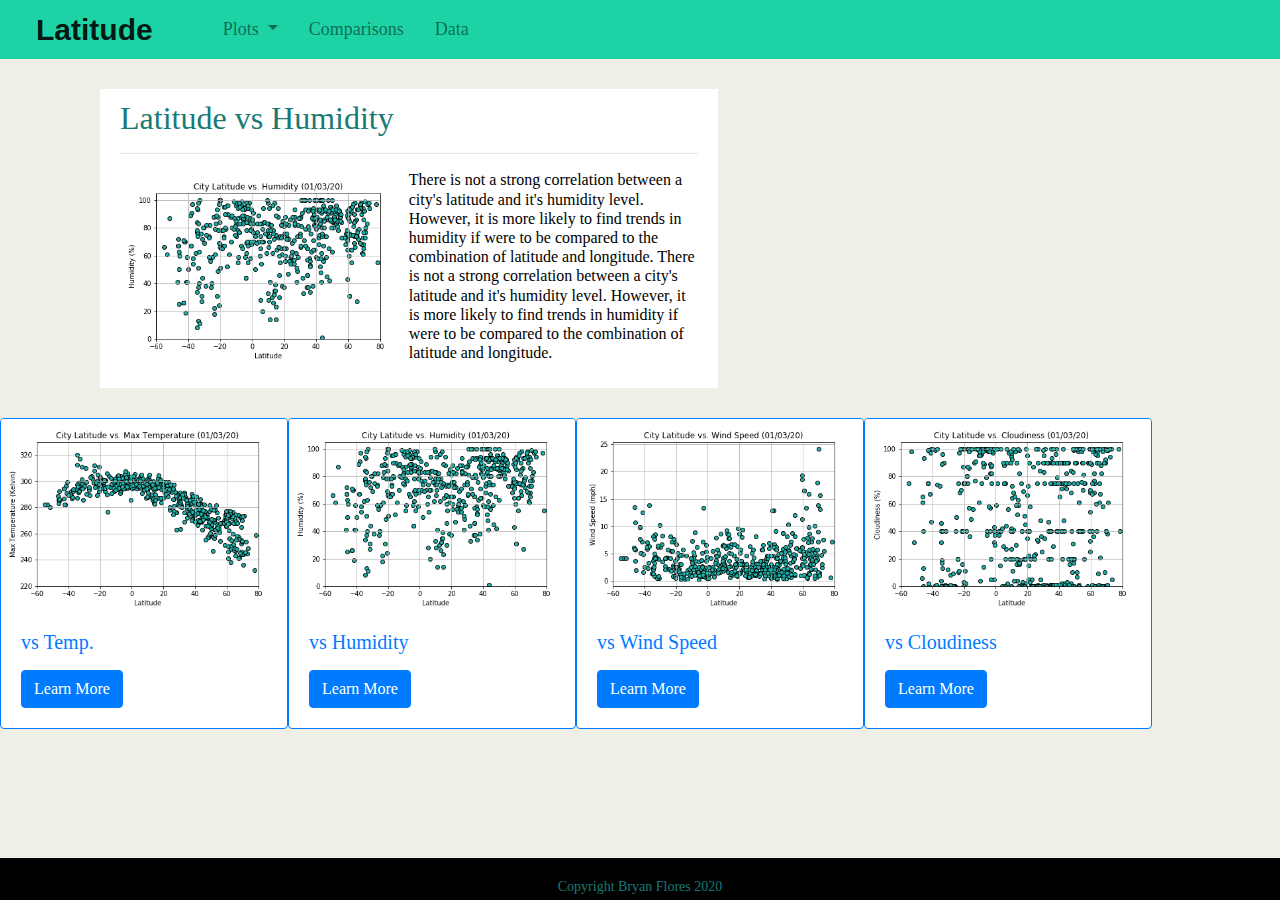
<file: humidity.html>
<!DOCTYPE html>
<html lang="en">
<head>
  <meta charset="UTF-8">
  <meta name="viewport" content="width=device-width, initial-scale=1">

  <title>Humidity</title>

  <link href="https://maxcdn.bootstrapcdn.com/bootstrap/4.0.0/css/bootstrap.min.css" rel="stylesheet" integrity="sha384-Gn5384xqQ1aoWXA+058RXPxPg6fy4IWvTNh0E263XmFcJlSAwiGgFAW/dAiS6JXm" crossorigin="anonymous">

  <link rel="stylesheet" type="text/css" href="topnav.css">
  <link rel="stylesheet" type="text/css" href="style.css">
</head>
<body>

<!-- Nav Bar -->
<div class="navigation">
  <nav class="navbar navbar-expand-lg navbar-light">
    <a class="navbar-brand" href="index.html">Latitude</a>
    
<!-- Collapse button -->
    <button class="navbar-toggler border border-black" type="button" data-toggle="collapse" data-target="#navbarNavDropdown" aria-controls="navbarNavDropdown" aria-expanded="false" aria-label="Toggle navigation">
      <span class="navbar-toggler-icon"></span>
    </button>

<!-- Collapsible content -->

    <div class="collapse navbar-collapse" id="navbarNavDropdown">
      <ul class="navbar-nav mr-auto">
        <li class="nav-item active">
          <a class="nav-link" href="index.html"><span class="sr-only">(current)</span></a>
        </li>
        <li class="nav-item dropdown">
          <a class="nav-link dropdown-toggle" href="#" id="navbarDropdownMenuLink" role="button" data-toggle="dropdown" aria-haspopup="true" aria-expanded="false">Plots
          </a>
          <div class="dropdown-menu" aria-labelledby="navbarDropdownMenuLink">
            <a class="dropdown-item" href="max_temp.html">Max Temperature</a>
            <a class="dropdown-item" href="humidity.html">Humidity</a>
            <a class="dropdown-item" href="cloudiness.html">Cloudiness</a>
            <a class="dropdown-item" href="windspeed.html">Wind Speed</a>
          </div>
        </li>
        <li class="nav-item">
          <a class="nav-link" href="comparisons.html">Comparisons</a>
        </li>
        <li class="nav-item">
          <a class="nav-link" href="data.html">Data</a>
        </li>
      </ul>
    </div>
  </nav>
</div>
<!-- Nav Bar -->

<div class="container">
  
  <div class="row">
    <div class="col-lg-7 col-md-12">
      <div class="box">
        <h2 class="card-title">Latitude vs Humidity</h2>
          <hr />
          <img class="vizualization rounded float-left" src="lat_vs_humidity.png" alt="Latitude vs Humidity">
          <p></p>
          <p></p>
        <h6>There is not a strong correlation between a city's latitude and it's humidity level. However, it is more likely to find trends in humidity if were to be compared to the combination of latitude and longitude. There is not a strong correlation between a city's latitude and it's humidity level. However, it is more likely to find trends in humidity if were to be compared to the combination of latitude and longitude.
        </h6>
        <p></p>
    </div>
    
  </div>
</div>
</div>

<div class="row">
<div class="card border-primary mb-3" style="width: 18rem;">
  <img class="card-img-top" src="lat_vs_temp.png" alt="Card image cap">
  <div class="card-body text-primary">
    <h5 class="card-title">vs Temp.</h5>
    <p class="card-text"></p>
    <a href="max_temp.html" class="btn btn-primary">Learn More</a>
  </div>
</div>

<div class="card border-primary mb-3" style="width: 18rem;">
  <img class="card-img-top" src="lat_vs_humidity.png" alt="Card image cap">
  <div class="card-body text-primary">
    <h5 class="card-title">vs Humidity</h5>
    <p class="card-text"></p>
    <a href="humidity.html" class="btn btn-primary">Learn More</a>
  </div>
</div>

<div class="card border-primary mb-3" style="width: 18rem;">
  <img class="card-img-top" src="lat_vs_wind.png" alt="Card image cap">
  <div class="card-body text-primary">
    <h5 class="card-title">vs Wind Speed</h5>
    <p class="card-text"></p>
    <a href="windspeed.html" class="btn btn-primary">Learn More</a>
  </div>
</div>

<div class="card border-primary mb-3" style="width: 18rem;">
  <img class="card-img-top" src="lat_vs_clouds.png" alt="Card image cap">
  <div class="card-body text-primary">
    <h5 class="card-title">vs Cloudiness</h5>
    <p class="card-text"></p>
    <a href="cloudiness.html" class="btn btn-primary">Learn More</a>
  </div>
</div>
</div>

<div class='footer'>Copyright Bryan Flores 2020</div>

<script src="https://code.jquery.com/jquery-3.4.1.slim.min.js" integrity="sha384-J6qa4849blE2+poT4WnyKhv5vZF5SrPo0iEjwBvKU7imGFAV0wwj1yYfoRSJoZ+n" crossorigin="anonymous"></script>
<script src="https://cdn.jsdelivr.net/npm/popper.js@1.16.0/dist/umd/popper.min.js" integrity="sha384-Q6E9RHvbIyZFJoft+2mJbHaEWldlvI9IOYy5n3zV9zzTtmI3UksdQRVvoxMfooAo" crossorigin="anonymous"></script>
<script src="https://stackpath.bootstrapcdn.com/bootstrap/4.4.1/js/bootstrap.min.js" integrity="sha384-wfSDF2E50Y2D1uUdj0O3uMBJnjuUD4Ih7YwaYd1iqfktj0Uod8GCExl3Og8ifwB6" crossorigin="anonymous"></script>
<script src="https://maxcdn.bootstrapcdn.com/bootstrap/3.4.1/js/bootstrap.min.js"></script>

</body>
</html>
</file>
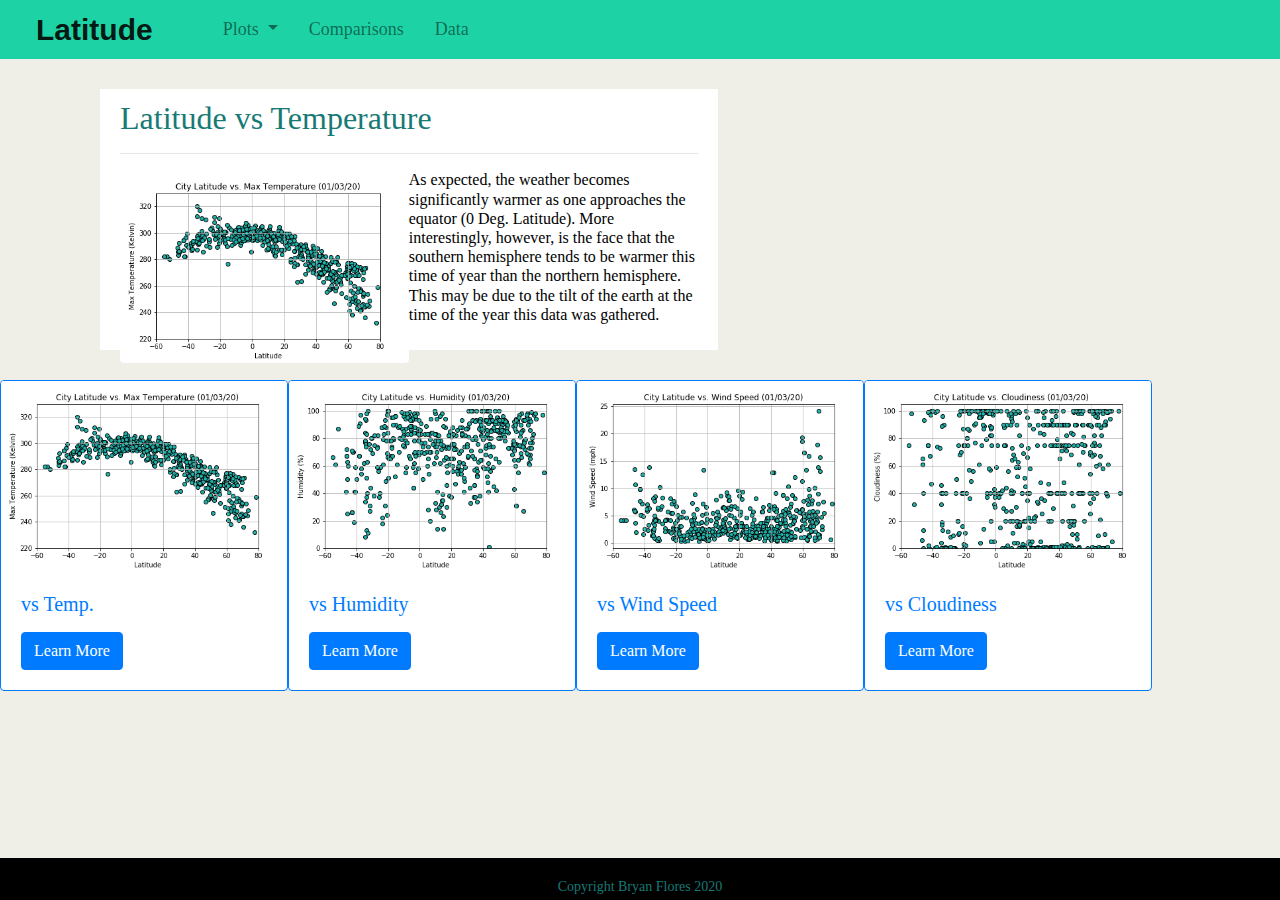
<file: max_temp.html>
<!DOCTYPE html>
<html lang="en">
<head>
  <meta charset="UTF-8">
  <meta name="viewport" content="width=device-width, initial-scale=1">

  <title>Max Temperature</title>

  <link href="https://maxcdn.bootstrapcdn.com/bootstrap/4.0.0/css/bootstrap.min.css" rel="stylesheet" integrity="sha384-Gn5384xqQ1aoWXA+058RXPxPg6fy4IWvTNh0E263XmFcJlSAwiGgFAW/dAiS6JXm" crossorigin="anonymous">

  <link rel="stylesheet" type="text/css" href="topnav.css">
  <link rel="stylesheet" type="text/css" href="style.css">
</head>
<body>

<!-- Nav Bar -->
<div class="navigation">
  <nav class="navbar navbar-expand-lg navbar-light">
    <a class="navbar-brand" href="index.html">Latitude</a>
    
<!-- Collapse button -->
    <button class="navbar-toggler border border-black" type="button" data-toggle="collapse" data-target="#navbarNavDropdown" aria-controls="navbarNavDropdown" aria-expanded="false" aria-label="Toggle navigation">
      <span class="navbar-toggler-icon"></span>
    </button>

<!-- Collapsible content -->

    <div class="collapse navbar-collapse" id="navbarNavDropdown">
      <ul class="navbar-nav mr-auto">
        <li class="nav-item active">
          <a class="nav-link" href="index.html"><span class="sr-only">(current)</span></a>
        </li>
        <li class="nav-item dropdown">
          <a class="nav-link dropdown-toggle" href="#" id="navbarDropdownMenuLink" role="button" data-toggle="dropdown" aria-haspopup="true" aria-expanded="false">Plots
          </a>
          <div class="dropdown-menu" aria-labelledby="navbarDropdownMenuLink">
            <a class="dropdown-item" href="max_temp.html">Max Temperature</a>
            <a class="dropdown-item" href="humidity.html">Humidity</a>
            <a class="dropdown-item" href="cloudiness.html">Cloudiness</a>
            <a class="dropdown-item" href="windspeed.html">Wind Speed</a>
          </div>
        </li>
        <li class="nav-item">
          <a class="nav-link" href="comparisons.html">Comparisons</a>
        </li>
        <li class="nav-item">
          <a class="nav-link" href="data.html">Data</a>
        </li>
      </ul>
    </div>
  </nav>
</div>
<!-- Nav Bar -->

<div class="container">
  
  <div class="row">
    <div class="col-lg-7 col-md-12">
      <div class="box">
        <h2 class="card-title">Latitude vs Temperature</h2>
          <hr />
          <img class="vizualization rounded float-left" src="lat_vs_temp.png" alt="Latitude vs Temp.">
          <p></p>
          <p></p>
        <h6>As expected, the weather becomes significantly warmer as one approaches the equator (0 Deg. Latitude). More interestingly, however, is the face that the southern hemisphere tends to be warmer this time of year than the northern hemisphere. This may be due to the tilt of the earth at the time of the year this data was gathered.
        </h6>
        <p></p>
    </div>
    
  </div>
</div>
</div>

<div class="row">
<div class="card border-primary mb-3" style="width: 18rem;">
  <img class="card-img-top" src="lat_vs_temp.png" alt="Card image cap">
  <div class="card-body text-primary">
    <h5 class="card-title">vs Temp.</h5>
    <p class="card-text"></p>
    <a href="max_temp.html" class="btn btn-primary">Learn More</a>
  </div>
</div>

<div class="card border-primary mb-3" style="width: 18rem;">
  <img class="card-img-top" src="lat_vs_humidity.png" alt="Card image cap">
  <div class="card-body text-primary">
    <h5 class="card-title">vs Humidity</h5>
    <p class="card-text"></p>
    <a href="humidity.html" class="btn btn-primary">Learn More</a>
  </div>
</div>

<div class="card border-primary mb-3" style="width: 18rem;">
  <img class="card-img-top" src="lat_vs_wind.png" alt="Card image cap">
  <div class="card-body text-primary">
    <h5 class="card-title">vs Wind Speed</h5>
    <p class="card-text"></p>
    <a href="windspeed.html" class="btn btn-primary">Learn More</a>
  </div>
</div>

<div class="card border-primary mb-3" style="width: 18rem;">
  <img class="card-img-top" src="lat_vs_clouds.png" alt="Card image cap">
  <div class="card-body text-primary">
    <h5 class="card-title">vs Cloudiness</h5>
    <p class="card-text"></p>
    <a href="cloudiness.html" class="btn btn-primary">Learn More</a>
  </div>
</div>
</div>

<div class='footer'>Copyright Bryan Flores 2020</div>

<script src="https://code.jquery.com/jquery-3.4.1.slim.min.js" integrity="sha384-J6qa4849blE2+poT4WnyKhv5vZF5SrPo0iEjwBvKU7imGFAV0wwj1yYfoRSJoZ+n" crossorigin="anonymous"></script>
<script src="https://cdn.jsdelivr.net/npm/popper.js@1.16.0/dist/umd/popper.min.js" integrity="sha384-Q6E9RHvbIyZFJoft+2mJbHaEWldlvI9IOYy5n3zV9zzTtmI3UksdQRVvoxMfooAo" crossorigin="anonymous"></script>
<script src="https://stackpath.bootstrapcdn.com/bootstrap/4.4.1/js/bootstrap.min.js" integrity="sha384-wfSDF2E50Y2D1uUdj0O3uMBJnjuUD4Ih7YwaYd1iqfktj0Uod8GCExl3Og8ifwB6" crossorigin="anonymous"></script>
<script src="https://maxcdn.bootstrapcdn.com/bootstrap/3.4.1/js/bootstrap.min.js"></script>

</body>
</html>
</file>
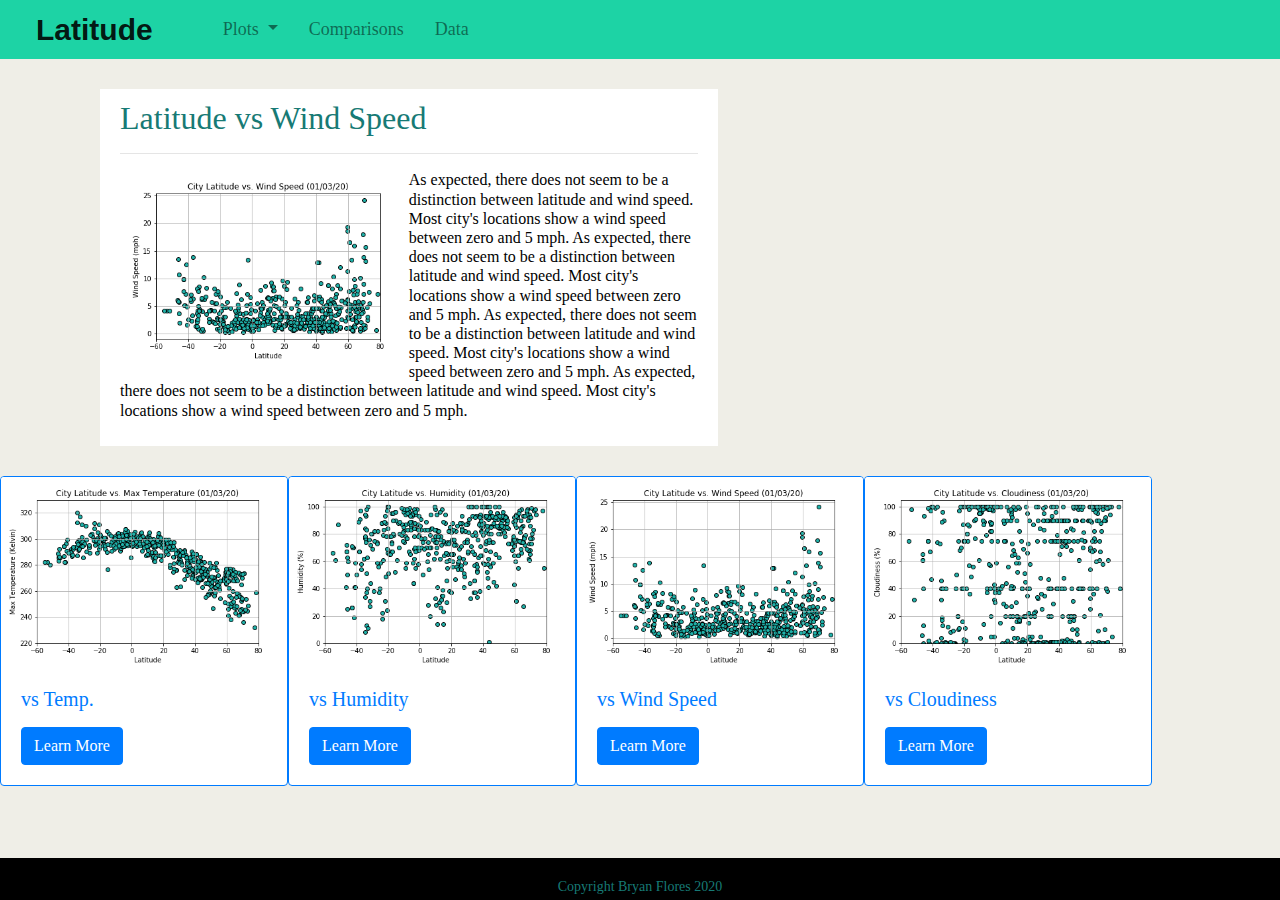
<file: windspeed.html>
<!DOCTYPE html>
<html lang="en">
<head>
  <meta charset="UTF-8">
  <meta name="viewport" content="width=device-width, initial-scale=1">

  <title>Wind Speed</title>

  <link href="https://maxcdn.bootstrapcdn.com/bootstrap/4.0.0/css/bootstrap.min.css" rel="stylesheet" integrity="sha384-Gn5384xqQ1aoWXA+058RXPxPg6fy4IWvTNh0E263XmFcJlSAwiGgFAW/dAiS6JXm" crossorigin="anonymous">

  <link rel="stylesheet" type="text/css" href="topnav.css">
  <link rel="stylesheet" type="text/css" href="style.css">
</head>
<body>

<!-- Nav Bar -->
<div class="navigation">
  <nav class="navbar navbar-expand-lg navbar-light">
    <a class="navbar-brand" href="index.html">Latitude</a>
    
<!-- Collapse button -->
    <button class="navbar-toggler border border-black" type="button" data-toggle="collapse" data-target="#navbarNavDropdown" aria-controls="navbarNavDropdown" aria-expanded="false" aria-label="Toggle navigation">
      <span class="navbar-toggler-icon"></span>
    </button>

<!-- Collapsible content -->

    <div class="collapse navbar-collapse" id="navbarNavDropdown">
      <ul class="navbar-nav mr-auto">
        <li class="nav-item active">
          <a class="nav-link" href="index.html"><span class="sr-only">(current)</span></a>
        </li>
        <li class="nav-item dropdown">
          <a class="nav-link dropdown-toggle" href="#" id="navbarDropdownMenuLink" role="button" data-toggle="dropdown" aria-haspopup="true" aria-expanded="false">Plots
          </a>
          <div class="dropdown-menu" aria-labelledby="navbarDropdownMenuLink">
            <a class="dropdown-item" href="max_temp.html">Max Temperature</a>
            <a class="dropdown-item" href="humidity.html">Humidity</a>
            <a class="dropdown-item" href="cloudiness.html">Cloudiness</a>
            <a class="dropdown-item" href="windspeed.html">Wind Speed</a>
          </div>
        </li>
        <li class="nav-item">
          <a class="nav-link" href="comparisons.html">Comparisons</a>
        </li>
        <li class="nav-item">
          <a class="nav-link" href="data.html">Data</a>
        </li>
      </ul>
    </div>
  </nav>
</div>
<!-- Nav Bar -->

<div class="container">
  
  <div class="row">
    <div class="col-lg-7 col-md-12">
      <div class="box">
        <h2 class="card-title">Latitude vs Wind Speed</h2>
          <hr />
          <img class="vizualization rounded float-left" src="lat_vs_wind.png" alt="Latitude vs Cloudiness">
          <p></p>
          <p></p>
        <h6>As expected, there does not seem to be a distinction between latitude and wind speed. Most city's locations show a wind speed between zero and 5 mph. As expected, there does not seem to be a distinction between latitude and wind speed. Most city's locations show a wind speed between zero and 5 mph. As expected, there does not seem to be a distinction between latitude and wind speed. Most city's locations show a wind speed between zero and 5 mph. As expected, there does not seem to be a distinction between latitude and wind speed. Most city's locations show a wind speed between zero and 5 mph.
        </h6>
        <p></p>
    </div>
    
  </div>
</div>
</div>

<div class="row">
<div class="card border-primary mb-3" style="width: 18rem;">
  <img class="card-img-top" src="lat_vs_temp.png" alt="Card image cap">
  <div class="card-body text-primary">
    <h5 class="card-title">vs Temp.</h5>
    <p class="card-text"></p>
    <a href="max_temp.html" class="btn btn-primary">Learn More</a>
  </div>
</div>

<div class="card border-primary mb-3" style="width: 18rem;">
  <img class="card-img-top" src="lat_vs_humidity.png" alt="Card image cap">
  <div class="card-body text-primary">
    <h5 class="card-title">vs Humidity</h5>
    <p class="card-text"></p>
    <a href="humidity.html" class="btn btn-primary">Learn More</a>
  </div>
</div>

<div class="card border-primary mb-3" style="width: 18rem;">
  <img class="card-img-top" src="lat_vs_wind.png" alt="Card image cap">
  <div class="card-body text-primary">
    <h5 class="card-title">vs Wind Speed</h5>
    <p class="card-text"></p>
    <a href="windspeed.html" class="btn btn-primary">Learn More</a>
  </div>
</div>

<div class="card border-primary mb-3" style="width: 18rem;">
  <img class="card-img-top" src="lat_vs_clouds.png" alt="Card image cap">
  <div class="card-body text-primary">
    <h5 class="card-title">vs Cloudiness</h5>
    <p class="card-text"></p>
    <a href="cloudiness.html" class="btn btn-primary">Learn More</a>
  </div>
</div>
</div>

<div class='footer'>Copyright Bryan Flores 2020</div>

<script src="https://code.jquery.com/jquery-3.4.1.slim.min.js" integrity="sha384-J6qa4849blE2+poT4WnyKhv5vZF5SrPo0iEjwBvKU7imGFAV0wwj1yYfoRSJoZ+n" crossorigin="anonymous"></script>
<script src="https://cdn.jsdelivr.net/npm/popper.js@1.16.0/dist/umd/popper.min.js" integrity="sha384-Q6E9RHvbIyZFJoft+2mJbHaEWldlvI9IOYy5n3zV9zzTtmI3UksdQRVvoxMfooAo" crossorigin="anonymous"></script>
<script src="https://stackpath.bootstrapcdn.com/bootstrap/4.4.1/js/bootstrap.min.js" integrity="sha384-wfSDF2E50Y2D1uUdj0O3uMBJnjuUD4Ih7YwaYd1iqfktj0Uod8GCExl3Og8ifwB6" crossorigin="anonymous"></script>
<script src="https://maxcdn.bootstrapcdn.com/bootstrap/3.4.1/js/bootstrap.min.js"></script>

</body>
</html>
</file>
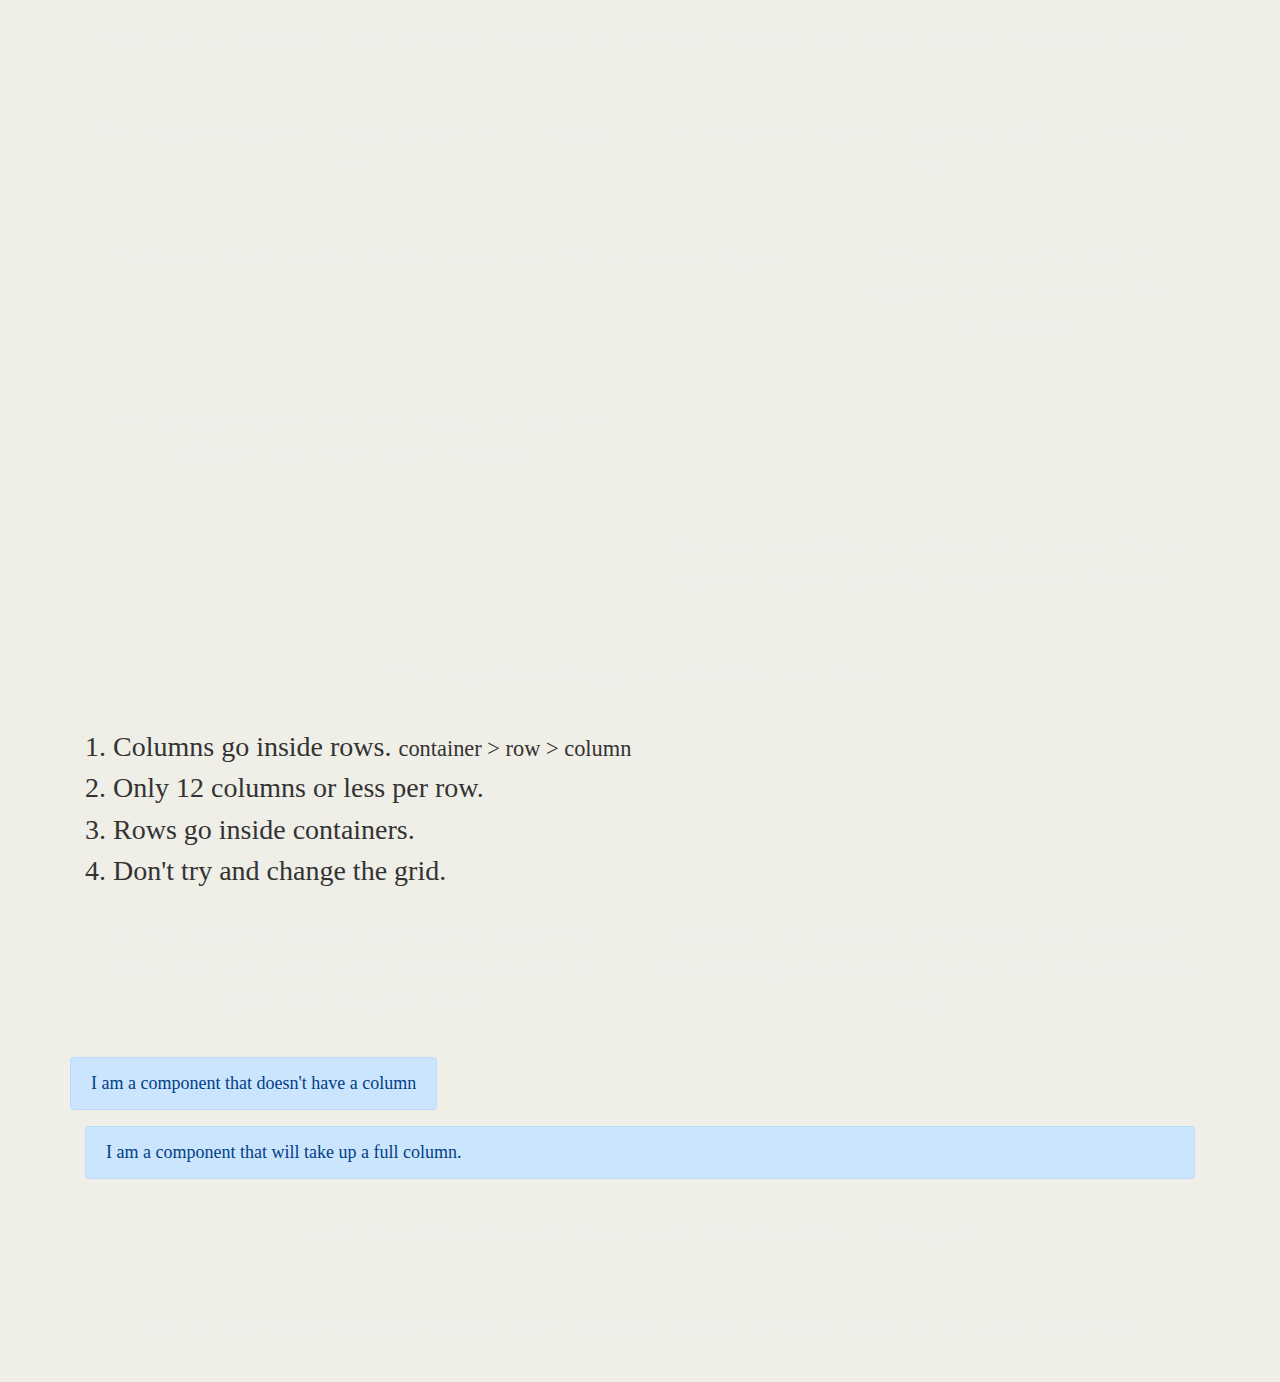
<file: WebVisualizations/doc.html>
<!DOCTYPE html>
<html lang="en-us">

<head>

  <meta charset="UTF-8">
  <title>Bootstrap Demo</title>

  <!-- Bring in our bootstrap stylesheet -->
  <link rel="stylesheet" href="https://stackpath.bootstrapcdn.com/bootstrap/4.3.1/css/bootstrap.min.css" integrity="sha384-ggOyR0iXCbMQv3Xipma34MD+dH/1fQ784/j6cY/iJTQUOhcWr7x9JvoRxT2MZw1T" crossorigin="anonymous">

  <link rel="stylesheet" href="style.css">
</head>

<body>

  <!-- Our rows function in containers (grid created). -->
  <div class="container">

    <!-- Our columns function in rows. -->
    <div class="row">

      <!-- Columns have 12 areas of width to work with. -->

      <!-- One third of screen (4/12) -->
      <div class="col-md-4">
        <!-- This is column 1 of 3 -->
      </div>

      <!-- One third of screen (4/12) -->
      <div class="col-md-4">
        <!-- This is column 2 of 3 -->
      </div>

      <!-- One third of screen (4/12) -->
      <div class="col-md-4">

        <!-- This is column 3 of 3 -->
      </div>

      <!-- Columns float left, so all adjacent rows will appear next to each other (as long as not all space gets taken up) -->
    </div>

  </div>


  <!-- Creates the Overall Grid -->
  <div class="container">

    <!-- First Row -->
    <div class="row">

      <!-- First (and only column) -->
      <div class="col-md-12">
        <h1>I'm a size 12 column. I am the only column on my row. I stretch the entire width. And keep going.</h1>
      </div>
    </div>

    <!-- Second Row -->
    <div class="row">

      <!-- First of two columns -->
      <div class="col-md-6">
        <h1>I'm a size 6 column. I take up half a 12 column row</h1>
      </div>

      <!-- Second of two columns -->
      <div class="col-md-6">
        <h1>I'm a size 6 column. I take up half a 12 column row</h1>
      </div>
    </div>

    <!--Third Row-->
    <div class="row">
      <!--First of Two Columns-->
      <div class="col-md-8">
        <h1>Columns don't need to be the same size. I'm a size 8 column.</h1>
      </div>
      <!--Second of Two Columns-->
      <div class="col-md-4">
        <h1>They just need to fill 12 columns or less per row. I'm a 4 column.</h1>
      </div>
    </div>

    <!--Fourth Row-->
    <div class="row">
      <!--First and Only Column in this Row-->
      <div class="col-md-6">
        <h1>We can leave part of a row blank, by just not filling it up. I'm a size 6 column</h1>
      </div>
    </div>

    <!--Fifth Row-->
    <div class="row justify-content-end">
      <!--First and Only Column in this Row-->
      <!--Notice how horizontally aligned this column to the right-->
      <div class="col-md-6">
        <h1>We can also offset a column if we want. I'm a size 6 column, justified to the end of the row</h1>
      </div>
    </div>

    <!--Sixth Row-->
    <div class="row">
      <!--First and Only Column in this Row-->
      <div class="col-md-12">
        <h1>The important things to remember are these:</h1>
        <h3>1. Columns go inside rows. <small>container &gt; row &gt; column</small></h3>
        <h3>2. Only 12 columns or less per row.</h3>
        <h3>3. Rows go inside containers.</h3>
        <h3>4. Don't try and change the grid.</h3>
      </div>
    </div>

    <!--Seventh Row-->
    <div class="row">
      <!--First Column in this Row-->
      <div class="col-md-6">
        <div class="box">
          <h1>If you want to change an element inside the grid, then add CSS to the element inside the grid. Not the grid itself.</h1>
        </div>
      </div>

      <!--Second Column in this Row-->
      <div class="col-md-6">
        <div class="box">
          <h1>Adding CSS directly to the grid will probably break things elsewhere, as that isn't the intended usage.</h1>
        </div>
      </div>
    </div>

    <!--Eighth Row-->
    <div class="row">
      <div class="alert alert-primary" role="alert">
        I am a component that doesn't have a column
      </div>
    </div>

    <div class="row">
      <div class="col">
        <div class="alert alert-primary" role="alert">
          I am a component that will take up a full column.
        </div>
    </div>

    </div>

    <!--Ninth Row-->
    <div class="row">
      <!--First and Only Column in this Row-->
      <div class="col-md-12">
        <h1>Using Bootstrap doesn't mean we're never writing CSS again.</h1>
        <h1>But we can build websites much faster without having to write <strong><i>ALL</i></strong> of the CSS ourselves.</h1>
      </div>
    </div>

  </div>

</body>

</html>
</file>
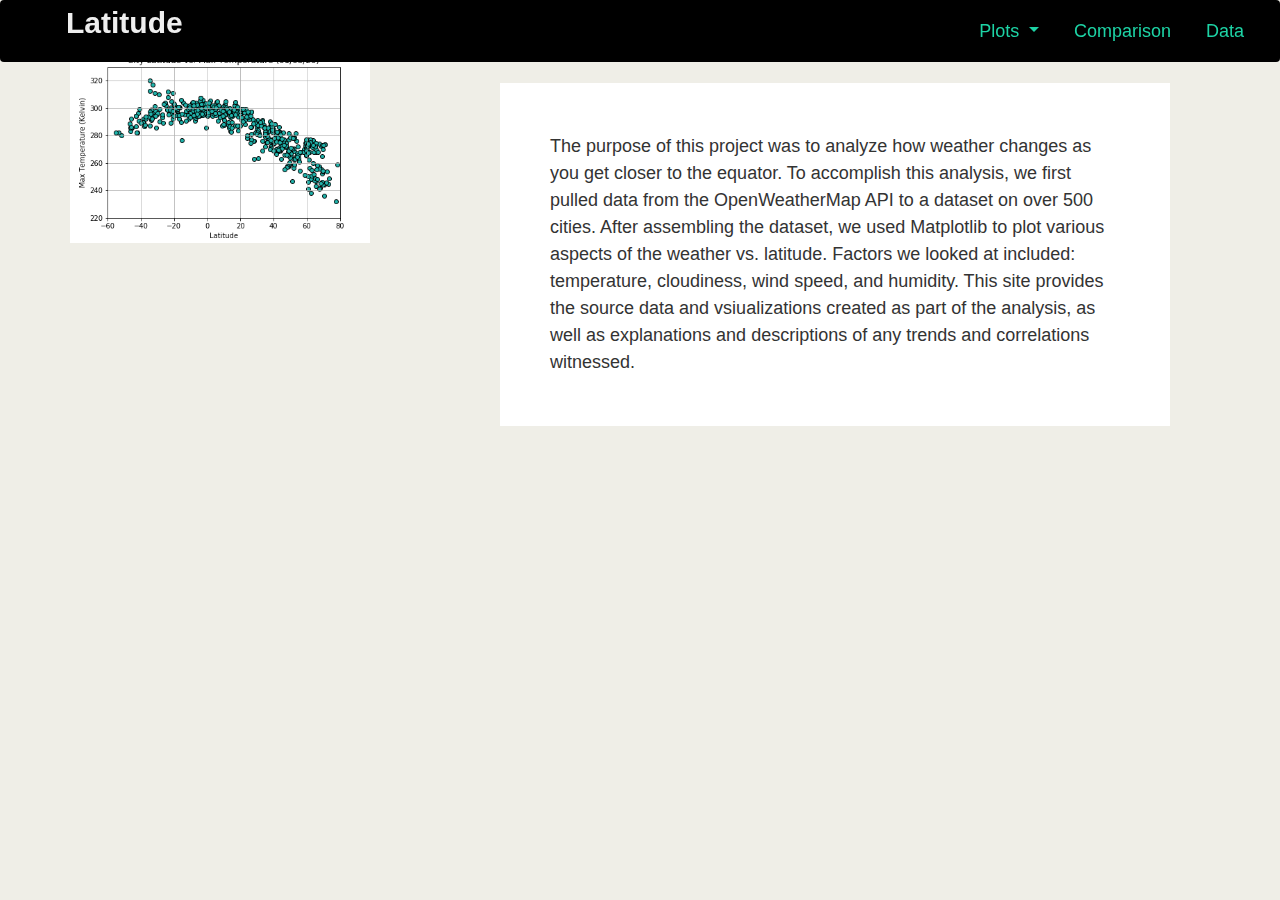
<file: WebVisualizations/latitude.html>
<!DOCTYPE html>
<html lang="en">
<head>
  <meta charset="UTF-8">
  <title>Latitude</title>
  <meta name="viewport" content="width=device-width, initial-scale=1">
  <link rel="stylesheet" href="https://maxcdn.bootstrapcdn.com/bootstrap/3.4.1/css/bootstrap.min.css">
  <script src="https://maxcdn.bootstrapcdn.com/bootstrap/3.4.1/js/bootstrap.min.js"></script>
  <link rel="stylesheet" href="https://stackpath.bootstrapcdn.com/bootstrap/4.4.1/css/bootstrap.min.css"    integrity="sha384-Vkoo8x4CGsO3+Hhxv8T/Q5PaXtkKtu6ug5TOeNV6gBiFeWPGFN9MuhOf23Q9Ifjh" crossorigin="anonymous">
  <link rel="stylesheet" type="text/css" href="topnav.css">
  <link rel="stylesheet" type="text/css" href="style.css">
  <style>
    body {
      margin: 0;
      font-family: Calibri, Helvetica, sans-serif;
    }
    </style>
</head>
<body>

<!-- Nav Bar -->
<nav class="navbar fixed-top navbar-expand-md navbar-custom ">
    <a class="navbar-brand" href="latitude.html">
    <i class="fas fa-globe"></i>Latitude</a>
    
<!-- Collapse button -->
<button class="navbar-toggler toggler-example" type="button" data-toggle="collapse" data-target="#navbarNavDropdown"
  aria-controls="navbarNavDropdown" aria-expanded="false" aria-label="Toggle navigation"><span class="navbar-toggler-icon"><i
      class="fas fa-bars fa-1x"></i></span></button>

<!-- Collapsible content -->

    <div class="collapse navbar-collapse justify-content-end" id="navbarNavDropdown">
      <ul class="nav navbar-nav">
        <li class="nav-item">
          <a class="nav-link active-nav" href="landingPage.html"><i class="fas fa-home"></i></a>
        </li>
        <li class="nav-item dropdown">
          <a class="nav-link dropdown-toggle" href="#" id="navbarDropdownMenuLink" role="button" data-toggle="dropdown" aria-haspopup="true" aria-expanded="false">
            Plots
          </a>
          <div class="dropdown-menu" aria-labelledby="navbarDropdownMenuLink">
            <a class="dropdown-item" href="maxTemp.html">Max Temperature</a>
            <a class="dropdown-item" href="humidity.html">Humidity</a>
            <a class="dropdown-item" href="cloudiness.html">Cloudiness</a>
            <a class="dropdown-item" href="windspeed.html">Wind Speed</a>
          </div>
        </li>
        <li class="nav-item">
          <a class="nav-link" href="comparison.html">Comparison</a>
        </li>
        <li class="nav-item">
          <a class="nav-link" href="data.html">Data</a>
        </li>
      </ul>
    </div>
  </nav>
<!-- Nav Bar -->
        
    <div class="container">
        <section class="row">
            <div>
                <h2>Summary: Latitude vs. X</h2>
            </div>
            <div class="row">
            <div class="col-md-4">
                <img src="lat_vs_temp.png" width="300" height="200" alt="Latitude vs Temperature">
            </div>
        <!-- <div style="padding-left:24px"> -->
            <div class="col-md-8">
                <p>
                    The purpose of this project was to analyze how weather changes as you get closer to the equator. To accomplish this analysis, we first pulled data from the OpenWeatherMap API to a dataset on over 500 cities.
          
                    After assembling the dataset, we used Matplotlib to plot various aspects of the weather vs. latitude. Factors we looked at included: temperature, cloudiness, wind speed, and humidity. This site provides the source data and vsiualizations created as part of the analysis, as well as explanations and descriptions of any trends and correlations witnessed.
                </p>
            </div>
            </div>
        </div>
    </div>

<script src="https://code.jquery.com/jquery-3.4.1.slim.min.js" integrity="sha384-J6qa4849blE2+poT4WnyKhv5vZF5SrPo0iEjwBvKU7imGFAV0wwj1yYfoRSJoZ+n" crossorigin="anonymous"></script>
<script src="https://cdn.jsdelivr.net/npm/popper.js@1.16.0/dist/umd/popper.min.js" integrity="sha384-Q6E9RHvbIyZFJoft+2mJbHaEWldlvI9IOYy5n3zV9zzTtmI3UksdQRVvoxMfooAo" crossorigin="anonymous"></script>
<script src="https://stackpath.bootstrapcdn.com/bootstrap/4.4.1/js/bootstrap.min.js" integrity="sha384-wfSDF2E50Y2D1uUdj0O3uMBJnjuUD4Ih7YwaYd1iqfktj0Uod8GCExl3Og8ifwB6" crossorigin="anonymous"></script>

</body>
</html>
</file>
<file: topnav.css>
.navbar-brand{
    font-family: 'Calibri', sans-serif;
    color: black;
    font-weight: bold;
    font-size: 30px;
    margin-left: 20px;
    background-color: rgb(29, 211, 165);
}

.navigation {
    background-color: rgb(29, 211, 165);
}

.navbar .navbar-expand-lg .navbar-light {
    background-color: black;
}


.navbar-brand:hover{
    color: orangered;
}


.nav-item{
    padding-left: 15px;
}


.col-lg-7 {
    padding: 10px;
}

/* .navbar-custom .navbar-toggler {
    border-color: rgb(29, 211, 165);
} */

.navbar-toggler-icon{
    padding-top: 0.25rem;
    color: rgb(29, 211, 165);
}

.navbar-toggler .border .border-black{
    color: #eee;
    border-color: black;
}

/* .navbar-custom {
    background-color:#272838;
    background-color: black;
} */


/* .navbar-custom .navbar-nav .nav-link {
    color: rgb(29, 211, 165);
    padding-left: 10px;
    padding-right: 10px;
} */

/* .navbar-custom .nav-item:hover .nav-link,
.navbar-custom .nav-item:focus .nav-link{
    color: orangered;
    padding-left: 10px;
    padding-right: 10px;
} */

.nav-link .dropdown-toggle {
    color: orangered;
}

.nav-item .dropdown {
    color: rgb(211, 29, 59);
    font-size: 14px;
}

/* .navbar-custom .dropdown-item:hover,
.navbar-custom .dropdown-item:focus {
    color: black;
} */


/* .active-nav .fa-home{
    color: #eee;
    font-size: 1.5rem;
}

.fa-home{
    font-size: 1.5rem;
} */

a#navbarDropdownMenuLink.nav-link.dropdown-toggle.active-nav{
    color: #eee;
}

/* .navbar-custom .navbar-nav a.nav-link.active-nav{
    color: #eee;  
} */
</file>
<file: style.css>
/*
 First External CSS Stylesheet
 */

/* Styling for HTML elements */
body {
    padding: 0;
    margin: 0;
    font-family: Georgia, "Times New Roman", Times, serif;
    font-size: 18px;
    line-height: 150%;
    color: #333;
    background: #efeee7;
  }
  
  h1 {
    padding: 20px 0;
    margin: 0;
    margin-bottom: 20px;
    font-size: 28px;
    color: #eee;
    text-align: center;
  }
  
  h2 {
    font-size: 32px;
    color: rgb(23, 122, 117)
  }

  h6 {
    font-size: 1rem;
  }
  
  a {
    color: #d21034;
  }

  p {
    font-size: 1rem;
  }

  .container {
    /* background-color: white; */
    width: 100%;
    padding-left: 15px;
    padding-right: 15px;
    margin-right: auto;
    margin-left: auto;
  }

  .row {
    display: -ms-flexbox;
    display: flex;
    -ms-flex-wrap: wrap;
    flex-wrap: wrap;
    margin-right: auto;
    margin-left: auto;
    margin-top: auto;
  }

  .col-lg-7{
    position: relative;
    width: 100%;
    padding-left: 15px;
    padding-right: 15px;
  }

  .box {
    padding: 20px;
    color: black;
    margin-top: 20px;
    margin-bottom: 20px;
    background-color: white;
    padding-left: 20px;
    padding-right: 20px;
    padding-top: 10px;
    padding-bottom: 10px;
    border: blue;
  }

  .vizualization {
    width: 50% !important;
    height: 50% !important;
  }

  .float-left {
    float: left !important;
  }

  .rounded {
    border-radius: .25rem !important;
  }

  .img {
    width: 100% !important;
    height: 100% !important;
    vertical-align: middle;
  }

  .footer {
    background-color: black;
    color: rgb(23, 122, 117);
    position: fixed;
    text-align: center;
    font-size: 14px;
    width: 100%;
    padding-top: 15px;
    bottom: 0px;
    min-height: auto;
  }
</file>
<file: WebVisualizations/style.css>
/*
 First External CSS Stylesheet
 */

/* Styling for HTML elements */
body {
    padding: 0;
    margin: 0;
    font-family: Georgia, "Times New Roman", Times, serif;
    font-size: 18px;
    line-height: 150%;
    color: #333;
    background: #efeee7;
  }
  
  header {
    background: #333;
  }
  
  h1 {
    padding: 20px 0;
    margin: 0;
    margin-bottom: 20px;
    font-size: 28px;
    color: #eee;
    text-align: center;
  }
  
  h2 {
    font-size: 32px;
    color: rgb(23, 122, 117)
  }
  
  a {
    color: #d21034;
  }

  p {
      background-color: white;
      /* width: 1300px; */
      border: 15px whitesmoke;
      padding: 50px;
      margin: 40px;
  }
  
  /* Selecting elements by class
  .container {
    width: 1024px;
    margin: 0 auto;
  } */
  
  /* Selecting elements by ID */
  #main-bio,
  #contact-info,
  #bio-image {
    float: left;
  }
  
  #figure {
    position: relative;
  }
  
  #bio-name {
    position: absolute;
    top: 150px;
    left: 30px;
  }
  
  #main-bio {
    width: 70%;
  }
  
  #contact-info {
    width: 30%;
  }
  
  #bio-image {
    width: 200px;
    height: 200px;
    margin-right: 20px;
  }
</file>
<file: WebVisualizations/topnav.css>
.navbar-brand{
    font-family: 'Calibri', sans-serif;
    color: #eee;
    font-weight: bold;
    font-size: 30px;
    margin-left: 40px;
}

.navbar-brand:hover{
    color: #eee;
}

.nav-item{
    padding-left: 15px;
}


.col-sm-6 {
    padding: 10px;
}


.navbar-custom .navbar-toggler {
    border-color: rgb(29, 211, 165);
}

.navbar-toggler-icon{
    padding-top: 0.25rem;
    color: rgb(29, 211, 165);
}

.navbar-custom .navbar-toggler .navbar-toggler-icon:hover{
    color: #eee;
    border-color: #eee;
}

.navbar-custom {
    /* background-color:#272838; */
    background-color: black;
}


.navbar-custom .navbar-nav .nav-link {
    color: rgb(29, 211, 165);
    padding-left: 10px;
    padding-right: 10px;
}

.navbar-custom .nav-item:hover .nav-link,
.navbar-custom .nav-item:focus .nav-link{
    color: #eee;
    padding-left: 10px;
    padding-right: 10px;
}

.navbar-custom .dropdown-menu {
    background-color: black;
}

.navbar-custom .dropdown-item {
    color: rgb(211, 29, 59);
}

.navbar-custom .dropdown-item:hover,
.navbar-custom .dropdown-item:focus {
    color: black;
}


.active-nav .fa-home{
    color: #eee;
    font-size: 1.5rem;
}

.fa-home{
    font-size: 1.5rem;
}

a#navbarDropdownMenuLink.nav-link.dropdown-toggle.active-nav{
    color: #eee;
}

.navbar-custom .navbar-nav a.nav-link.active-nav{
    color: #eee;  
}
</file>
